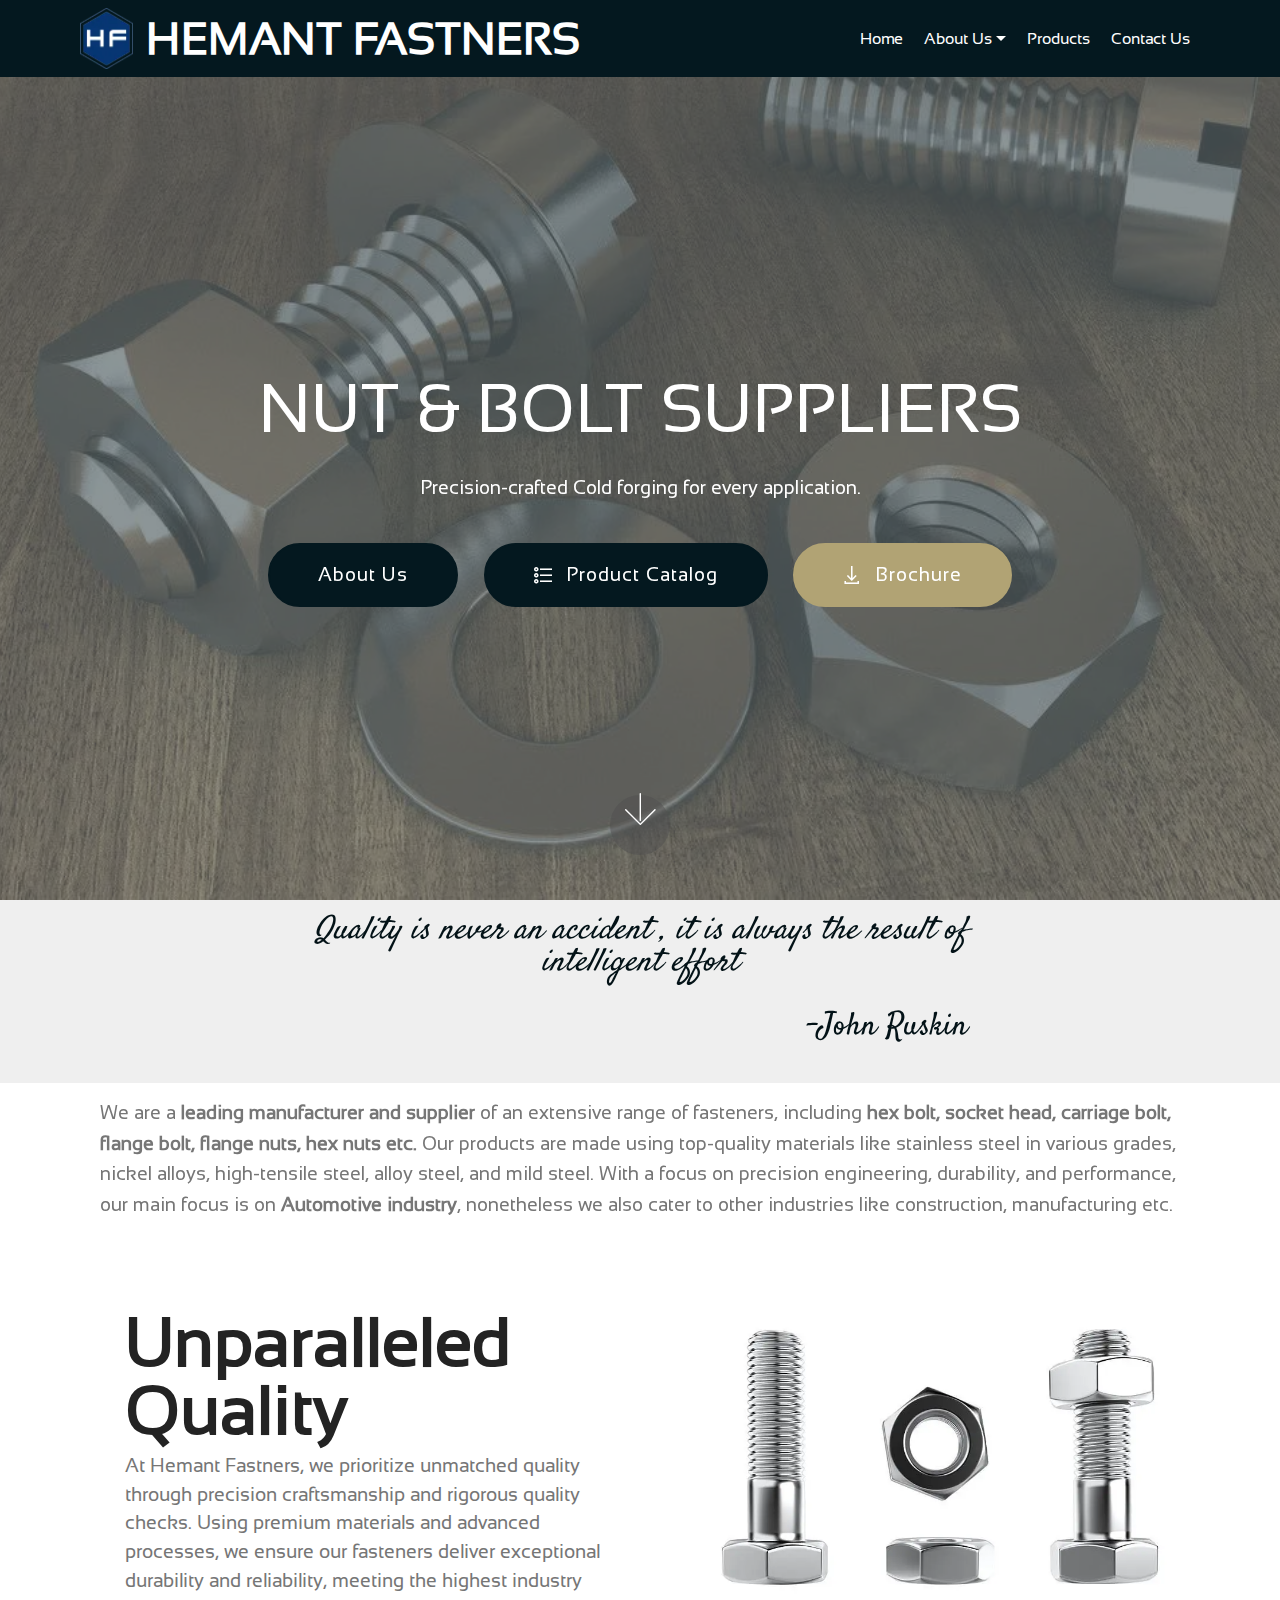
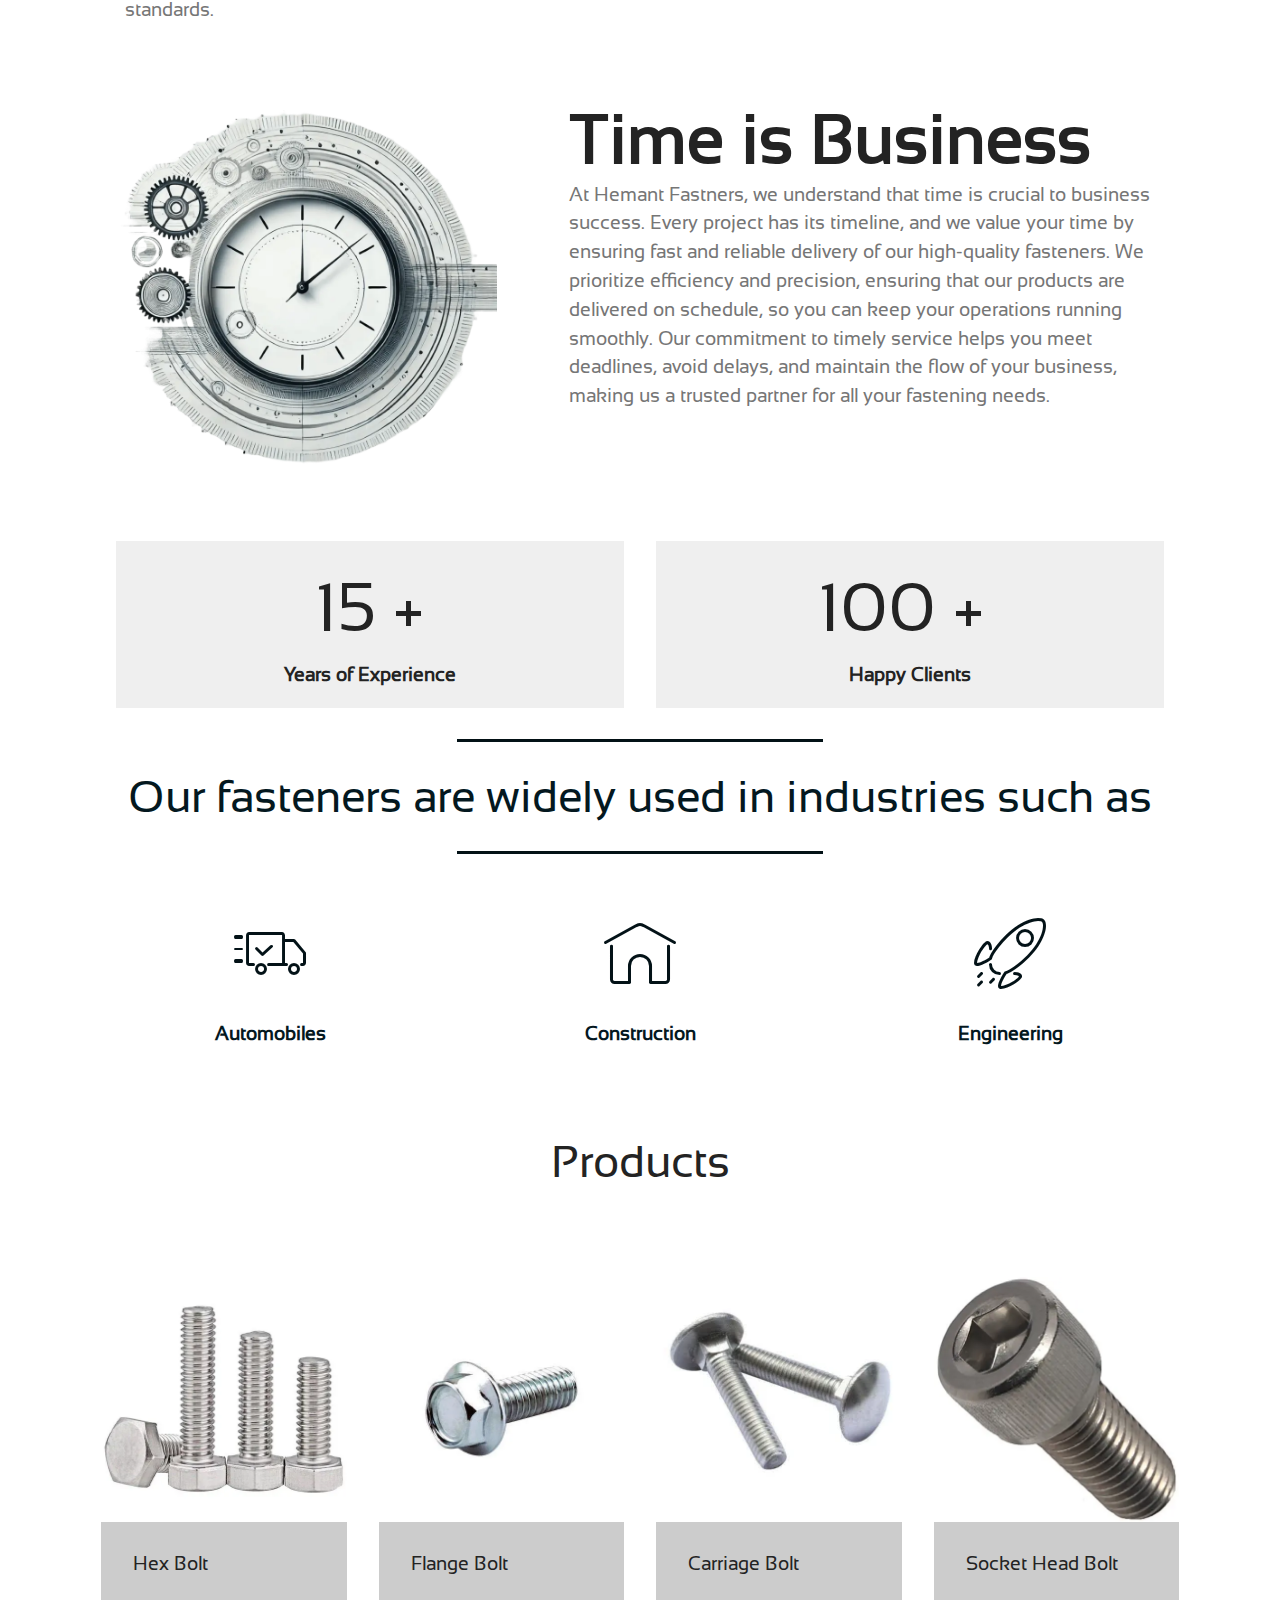
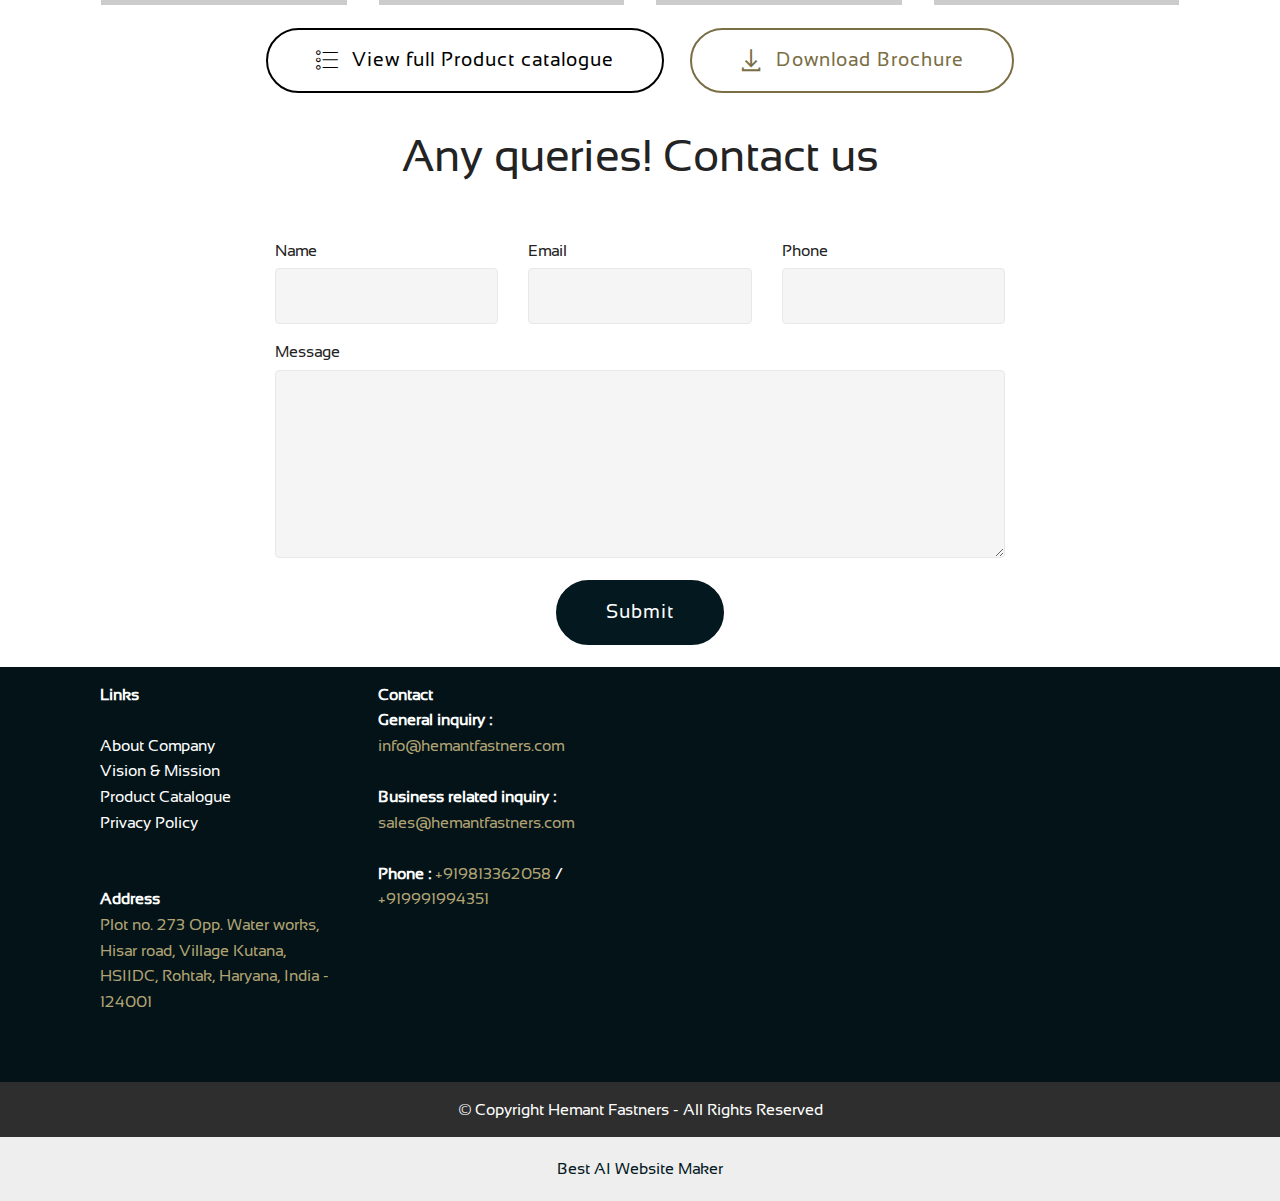
<file: index.html>
<!DOCTYPE html>
<html  >
<head>
  <!-- Site made with Mobirise Website Builder v5.9.18, https://mobirise.com -->
  <meta charset="UTF-8">
  <meta http-equiv="X-UA-Compatible" content="IE=edge">
  <meta name="generator" content="Mobirise v5.9.18, mobirise.com">
  <meta name="twitter:card" content="summary_large_image"/>
  <meta name="twitter:image:src" content="assets/images/index-meta.png">
  <meta property="og:image" content="assets/images/index-meta.png">
  <meta name="twitter:title" content="Nut,Bolt(Fasteners)manufacturers and suppliers in India|Rohtak">
  <meta name="viewport" content="width=device-width, initial-scale=1, minimum-scale=1">
  <link rel="shortcut icon" href="assets/images/hemant-fastners-transparent-logo-zoom-128x138-2.png" type="image/x-icon">
  <meta name="description" content="Hemant Fastners specializes in precision-crafted cold forging solutions, offering a wide range of high-quality products such as hex bolts, flange bolts, and other fasteners for automotive, manufacturing, and industrial applications. Our components are engineered for durability, reliability, and cost-efficiency, ensuring optimal performance in every application. Partner with us for premium fasteners that meet the exacting standards of your business.">
  
  
  <title>Nut,Bolt(Fasteners)manufacturers and suppliers in India|Rohtak</title>
  <link rel="stylesheet" href="assets/web/assets/mobirise-icons2/mobirise2.css">
  <link rel="stylesheet" href="assets/web/assets/mobirise-icons/mobirise-icons.css">
  <link rel="stylesheet" href="assets/bootstrap/css/bootstrap.min.css">
  <link rel="stylesheet" href="assets/bootstrap/css/bootstrap-grid.min.css">
  <link rel="stylesheet" href="assets/bootstrap/css/bootstrap-reboot.min.css">
  <link rel="stylesheet" href="assets/tether/tether.min.css">
  <link rel="stylesheet" href="assets/dropdown/css/style.css">
  <link rel="stylesheet" href="assets/socicon/css/styles.css">
  <link rel="stylesheet" href="assets/theme/css/style.css">
  <link href="assets/fonts/style.css" rel="stylesheet">
  <link rel="preload" href="https://fonts.googleapis.com/css?family=Satisfy:400&display=swap" as="style" onload="this.onload=null;this.rel='stylesheet'">
  <noscript><link rel="stylesheet" href="https://fonts.googleapis.com/css?family=Satisfy:400&display=swap"></noscript>
  <link rel="preload" as="style" href="assets/mobirise/css/mbr-additional.css?v=rZ8SFV"><link rel="stylesheet" href="assets/mobirise/css/mbr-additional.css?v=rZ8SFV" type="text/css">

  
  
  
</head>
<body>

<!-- Analytics -->
<!-- Global site tag (gtag.js) - Google Analytics -->
<script async src="https://www.googletagmanager.com/gtag/js?id=UA-165288183-1"></script>
<script>
  window.dataLayer = window.dataLayer || [];
  function gtag(){dataLayer.push(arguments);}
  gtag('js', new Date());

  gtag('config', 'UA-165288183-1');
</script>

<!-- /Analytics -->


  
  <section class="menu cid-qTkzRZLJNu" once="menu" id="menu1-3x">

    

    <nav class="navbar navbar-expand beta-menu navbar-dropdown align-items-center navbar-fixed-top navbar-toggleable-sm">
        <button class="navbar-toggler navbar-toggler-right" type="button" data-toggle="collapse" data-target="#navbarSupportedContent" aria-controls="navbarSupportedContent" aria-expanded="false" aria-label="Toggle navigation">
            <div class="hamburger">
                <span></span>
                <span></span>
                <span></span>
                <span></span>
            </div>
        </button>
        <div class="menu-logo">
            <div class="navbar-brand">
                <span class="navbar-logo">
                    <a href="index.html">
                         <img src="assets/images/hemant-fastners-transparent-logo-108x123.webp" alt="Hemant fastners" title="" style="height: 3.8rem;">
                    </a>
                </span>
                <span class="navbar-caption-wrap"><a class="navbar-caption text-white display-2" href="index.html">HEMANT FASTNERS</a></span>
            </div>
        </div>
        <div class="collapse navbar-collapse" id="navbarSupportedContent">
            <ul class="navbar-nav nav-dropdown nav-right" data-app-modern-menu="true"><li class="nav-item"><a class="nav-link link text-white display-7" href="index.html">
                        
                        Home</a></li><li class="nav-item dropdown"><a class="nav-link link text-white dropdown-toggle display-7" href="#" data-toggle="dropdown-submenu" aria-expanded="true">
                        
                        About Us
                    </a><div class="dropdown-menu"><a class="text-white dropdown-item text-primary display-7" href="About.html" aria-expanded="false">About Company</a><a class="text-white dropdown-item text-primary display-7" href="page4.html" aria-expanded="false">Vision &amp; Mission</a></div></li><li class="nav-item">
                    <a class="nav-link link text-white display-7" href="Product.html">
                        
                        Products</a>
                </li><li class="nav-item"><a class="nav-link link text-white display-7" href="Contact.html">Contact Us</a></li></ul>
            
                    
                </div>
        
    </nav>
</section>

<section class="cid-qTkA127IK8 mbr-fullscreen mbr-parallax-background" id="header2-1">

    

    <div class="mbr-overlay" style="opacity: 0.7; background-color: rgb(91, 104, 107);"></div>

    <div class="container align-center">
        <div class="row justify-content-md-center">
            <div class="mbr-white col-md-10">
                <h1 class="mbr-section-title mbr-bold pb-3 mbr-fonts-style display-1"><br><span style="font-weight: normal;">NUT &amp; BOLT SUPPLIERS</span></h1>
                
                <p class="mbr-text pb-3 mbr-fonts-style display-5">Precision-crafted Cold forging for every application.</p>
                <div class="mbr-section-btn"><a class="btn btn-md btn-primary display-5" href="About.html">About Us</a> <a class="btn btn-md btn-primary display-5" href="Product.html"><span class="mobi-mbri mobi-mbri-bulleted-list mbr-iconfont mbr-iconfont-btn" style="font-size: 18px;"></span>Product Catalog</a> <a class="btn btn-md btn-danger display-5" href="assets/files/Hemant-FastnersBrochure.pdf" target="_blank"><span class="mobi-mbri mobi-mbri-download mbr-iconfont mbr-iconfont-btn" style="font-size: 18px;"></span>Brochure</a></div>
            </div>
        </div>
    </div>
    <div class="mbr-arrow hidden-sm-down" aria-hidden="true">
        <a href="#next">
            <i class="mbri-down mbr-iconfont"></i>
        </a>
    </div>
</section>

<section class="mbr-section content4 cid-s5xOMzNFfa" id="content4-1s">

    

    <div class="container">
        <div class="media-container-row">
            <div class="title col-12 col-md-8">
                <h2 class="align-center pb-3 mbr-fonts-style display-4"><p><em>
                    Quality is never an accident , it is always the result of intelligent effort</em><br>&nbsp; &nbsp; &nbsp; &nbsp; &nbsp; &nbsp; &nbsp; &nbsp; &nbsp; &nbsp; &nbsp; &nbsp; &nbsp; &nbsp; &nbsp; &nbsp; &nbsp; &nbsp; &nbsp; &nbsp; &nbsp; &nbsp; &nbsp; &nbsp; &nbsp; &nbsp; &nbsp; &nbsp; &nbsp; &nbsp; &nbsp; &nbsp; &nbsp; &nbsp; &nbsp; &nbsp; &nbsp; &nbsp; &nbsp; &nbsp; &nbsp; &nbsp; &nbsp; &nbsp; &nbsp; &nbsp; &nbsp; &nbsp; &nbsp; &nbsp; &nbsp; &nbsp; &nbsp; &nbsp; &nbsp; &nbsp; &nbsp; &nbsp; &nbsp; &nbsp; &nbsp; &nbsp; &nbsp; &nbsp; &nbsp; &nbsp; &nbsp;-John Ruskin</p></h2>
                
                
            </div>
        </div>
    </div>
</section>

<section class="mbr-section article content1 cid-uvjlapjX3g" id="content1-2w">
    
     

    <div class="container">
        <div class="media-container-row">
            <div class="mbr-text col-12 mbr-fonts-style display-5 col-md-12"><p>We are a <strong>leading manufacturer and supplier</strong> of an extensive range of fasteners, including <strong>hex bolt, socket head, carriage bolt, flange bolt, flange nuts, hex nuts etc.</strong> Our products are made using top-quality materials like stainless steel in various grades, nickel alloys, high-tensile steel, alloy steel, and mild steel. With a focus on precision engineering, durability, and performance, our main focus is on<strong> Automotive industry</strong>, nonetheless we also cater to other industries like construction, manufacturing etc.</p></div>
        </div>
    </div>
</section>

<section class="counters4 counters cid-uvjuZbgSOD" id="counters4-33">

    

    

    <div class="container pt-4 mt-2">
        
        
        <div class="media-container-row">
            <div class="media-block m-auto" style="width: 49%;">
                <div class="mbr-figure">
                    <img src="assets/images/istockphoto-155389440-868x530.webp" alt="">
                </div>
            </div>
            <div class="cards-block">
                <div class="cards-container">
                    <div class="card px-3 align-left col-12">
                        <div class="panel-item p-4 d-flex align-items-start">
                            
                            <div class="card-text">
                                <h4 class="mbr-content-title mbr-bold mbr-fonts-style display-1">Unparalleled Quality</h4>
                                <p class="mbr-content-text mbr-fonts-style display-5">At Hemant Fastners, we prioritize unmatched quality through precision craftsmanship and rigorous quality checks. Using premium materials and advanced processes, we ensure our fasteners deliver exceptional durability and reliability, meeting the highest industry standards.<br></p>
                            </div>
                        </div>
                    </div>
                    
                    
                    
                </div>
            </div>
        </div>
    </div>
</section>

<section class="counters4 counters cid-uvjwtFf7ni" id="counters4-34">

    

    

    <div class="container pt-4 mt-2">
        
        
        <div class="media-container-row">
            <div class="media-block m-auto" style="width: 40%;">
                <div class="mbr-figure">
                    <img src="assets/images/file-912x912.webp" alt="">
                </div>
            </div>
            <div class="cards-block">
                <div class="cards-container">
                    <div class="card px-3 align-left col-12">
                        <div class="panel-item p-4 d-flex align-items-start">
                            
                            <div class="card-text">
                                <h4 class="mbr-content-title mbr-bold mbr-fonts-style display-1">Time is Business</h4>
                                <p class="mbr-content-text mbr-fonts-style display-5">At Hemant Fastners, we understand that time is crucial to business success. Every project has its timeline, and we value your time by ensuring fast and reliable delivery of our high-quality fasteners. We prioritize efficiency and precision, ensuring that our products are delivered on schedule, so you can keep your operations running smoothly. Our commitment to timely service helps you meet deadlines, avoid delays, and maintain the flow of your business, making us a trusted partner for all your fastening needs.<br></p>
                            </div>
                        </div>
                    </div>
                    
                    
                    
                </div>
            </div>
        </div>
    </div>
</section>

<section class="header1 cid-uvju8QTqIj mbr-parallax-background" id="header1-31">

    

    <div class="mbr-overlay" style="opacity: 0.6; background-color: rgb(20, 157, 204);">
    </div>

    <div class="container">
        <div class="row justify-content-md-center">
            <div class="mbr-white col-md-10">
                
                
                
                
            </div>
        </div>
    </div>

</section>

<section class="counters1 counters cid-uvjWfsbprm" id="counters1-3d">

    

    

    <div class="container">
        
        

        <div class="container pt-4 mt-2">
            <div class="media-container-row">
                <div class="card p-3 align-center col-12 col-md-6">
                    <div class="panel-item p-3">
                        

                        <div class="card-text">
                            <h3 class="count pt-3 pb-3 mbr-fonts-style display-1">
                                  15 +</h3>
                            <h4 class="mbr-content-title mbr-bold mbr-fonts-style display-5">
                                Years of Experience</h4>
                            
                        </div>
                    </div>
                </div>


                <div class="card p-3 align-center col-12 col-md-6">
                    <div class="panel-item p-3">
                        
                        <div class="card-text">
                            <h3 class="count pt-3 pb-3 mbr-fonts-style display-1">
                                  100 +&nbsp;</h3>
                            <h4 class="mbr-content-title mbr-bold mbr-fonts-style display-5">
                                Happy Clients</h4>
                            
                        </div>
                    </div>
                </div>

                


                
            </div>
        </div>
   </div>
</section>

<section class="mbr-section article content9 cid-uvlOkl0oMj" id="content9-4l">
    
     

    <div class="container">
        <div class="inner-container" style="width: 100%;">
            <hr class="line" style="width: 33%;">
            <div class="section-text align-center mbr-fonts-style display-2">Our fasteners are widely used in industries such as</div>
            <hr class="line" style="width: 33%;">
        </div>
        </div>
</section>

<section class="features6 cid-uvlOswG23f" id="features6-4m">
    
    

    
    <div class="container">
        <div class="media-container-row">

            <div class="card p-3 col-12 col-md-6 col-lg-4">
                <div class="card-img pb-3">
                    <span class="mbr-iconfont mbri-delivery" style="color: rgb(3, 18, 23); fill: rgb(3, 18, 23);"></span>
                </div>
                <div class="card-box">
                    <h4 class="card-title py-3 mbr-fonts-style display-5"><strong>Automobiles</strong></h4>
                    
                </div>
            </div>

            <div class="card p-3 col-12 col-md-6 col-lg-4">
                <div class="card-img pb-3">
                    <span class="mbr-iconfont mbri-home" style="color: rgb(3, 18, 23); fill: rgb(3, 18, 23);"></span>
                </div>
                <div class="card-box">
                    <h4 class="card-title py-3 mbr-fonts-style display-5"><strong>Construction</strong></h4>
                    
                </div>
            </div>

            <div class="card p-3 col-12 col-md-6 col-lg-4">
                <div class="card-img pb-3">
                    <span class="mbr-iconfont mbri-rocket" style="color: rgb(3, 18, 23); fill: rgb(3, 18, 23);"></span>
                </div>
                <div class="card-box">
                    <h4 class="card-title py-3 mbr-fonts-style display-5"><strong>
                        Engineering</strong></h4>
                    
                </div>
            </div>

            

        </div>

    </div>

</section>

<section class="features18 popup-btn-cards cid-uvjIqCuVhZ" id="features18-3a">

    

    
    <div class="container">
        <h2 class="mbr-section-title pb-3 align-center mbr-fonts-style display-2">
            Products</h2>
        
        <div class="media-container-row pt-5 ">
            <div class="card p-3 col-12 col-md-6 col-lg-3">
                <div class="card-wrapper ">
                    <div class="card-img">
                        <div class="mbr-overlay"></div>
                        
                        <img src="assets/images/tvs-high-tensile-hex-bolt..webp" alt="Hex Bolt">
                    </div>
                    <div class="card-box">
                        <h4 class="card-title mbr-fonts-style display-5">
                            Hex Bolt</h4>
                        
                    </div>
                </div>
            </div>
            <div class="card p-3 col-12 col-md-6 col-lg-3">
                <div class="card-wrapper">
                    <div class="card-img">
                        <div class="mbr-overlay"></div>
                        
                        <img src="assets/images/86486.webp" alt="Flange Bolt">
                    </div>
                    <div class="card-box">
                        <h4 class="card-title mbr-fonts-style display-5">
                            Flange Bolt</h4>
                        
                    </div>
                </div>
            </div>

            <div class="card p-3 col-12 col-md-6 col-lg-3">
                <div class="card-wrapper">
                    <div class="card-img">
                        <div class="mbr-overlay"></div>
                        
                        <img src="assets/images/sf467-monel-carriage-bolts-250x250.webp" alt="Carriage Bolt">
                    </div>
                    <div class="card-box">
                        <h4 class="card-title mbr-fonts-style display-5">
                            Carriage Bolt</h4>
                        
                    </div>
                </div>
            </div>

            <div class="card p-3 col-12 col-md-6 col-lg-3">
                <div class="card-wrapper">
                    <div class="card-img">
                        <div class="mbr-overlay"></div>
                        
                        <img src="assets/images/socket-head-allen-bolt-491x491.webp" alt="Socket head bolt">
                    </div>
                    <div class="card-box">
                        <h4 class="card-title mbr-fonts-style display-5">Socket Head Bolt</h4>
                        
                    </div>
                </div>
            </div>
        </div>
    </div>
</section>

<section class="header1 cid-uvjFZ25xHs" id="header16-39">

    

    

    <div class="container">
        <div class="row justify-content-md-center">
            <div class="col-md-10 align-center">
                
                
                
                <div class="mbr-section-btn"><a class="btn btn-md btn-black-outline display-5" href="Product.html"><span class="mbri-bulleted-list mbr-iconfont mbr-iconfont-btn" style="font-size: 22px;"></span>View full Product catalogue</a> <a class="btn btn-md btn-danger-outline display-5" href="assets/files/Hemant-FastnersBrochure.pdf" target="_blank"><span class="mobi-mbri mobi-mbri-download mbr-iconfont mbr-iconfont-btn" style="font-size: 22px;"></span>Download Brochure</a></div>
            </div>
        </div>
    </div>

</section>

<section class="mbr-section form1 cid-uvjOLmmbq1" id="form1-3c">

    

    
    <div class="container">
        <div class="row justify-content-center">
            <div class="title col-12 col-lg-8">
                <h2 class="mbr-section-title align-center pb-3 mbr-fonts-style display-2">
                    Any queries! Contact us</h2>
                
            </div>
        </div>
    </div>
    <div class="container">
        <div class="row justify-content-center">
            <div class="media-container-column col-lg-8" data-form-type="formoid">
                <!---Formbuilder Form--->
                <form action="https://mobirise.eu/" method="POST" class="mbr-form form-with-styler" data-form-title="Mobirise Form"><input type="hidden" name="email" data-form-email="true" value="gFZUAb2PmOl9Lss2PNJCOD0bt26cQqtgRsoqJ6NFNukwwl9RJI5ap0uAR8zmolM+y//eTJ/wLlylOGoWlRDiS+VKBqQQGiu+Y4e2TwQP3bANA8Dx9hIjLG84DPlVWRbY">
                    <div class="row">
                        <div hidden="hidden" data-form-alert="" class="alert alert-success col-12">Thanks for filling out the form! We will contact you shortly.</div>
                        <div hidden="hidden" data-form-alert-danger="" class="alert alert-danger col-12">
                        </div>
                    </div>
                    <div class="dragArea row">
                        <div class="col-md-4  form-group" data-for="name">
                            <label for="name-form1-3c" class="form-control-label mbr-fonts-style display-7">Name</label>
                            <input type="text" name="name" data-form-field="Name" required="required" class="form-control display-7" id="name-form1-3c">
                        </div>
                        <div class="col-md-4  form-group" data-for="email">
                            <label for="email-form1-3c" class="form-control-label mbr-fonts-style display-7">Email</label>
                            <input type="email" name="email" data-form-field="Email" required="required" class="form-control display-7" id="email-form1-3c">
                        </div>
                        <div data-for="phone" class="col-md-4  form-group">
                            <label for="phone-form1-3c" class="form-control-label mbr-fonts-style display-7">Phone</label>
                            <input type="tel" name="phone" data-form-field="Phone" class="form-control display-7" id="phone-form1-3c">
                        </div>
                        <div data-for="message" class="col-md-12 form-group">
                            <label for="message-form1-3c" class="form-control-label mbr-fonts-style display-7">Message</label>
                            <textarea name="message" data-form-field="Message" class="form-control display-7" id="message-form1-3c"></textarea>
                        </div>
                        <div class="col-md-12 input-group-btn align-center"><button type="submit" class="btn btn-primary btn-form display-5">Submit</button></div>
                    </div>
                </form><!---Formbuilder Form--->
            </div>
        </div>
    </div>
</section>

<section class="cid-uvjOsGjzAr" id="footer2-3b">

    

    

    <div class="container">
        <div class="media-container-row content mbr-white">
            <div class="col-12 col-md-3 mbr-fonts-style display-7">
                <p class="mbr-text"><strong>Links</strong><br><br><a href="About.html" class="text-white">About Company</a><br><a href="page4.html" class="text-white">Vision &amp; Mission</a><br><a href="Product.html" class="text-white">Product Catalogue</a><br><a href="page5.html" class="text-white">Privacy Policy<br></a><br><br><strong>Address
</strong><br><a href="https://maps.app.goo.gl/n1mt6fUdquL1dBCS9" class="text-danger" target="_blank">Plot no. 273 Opp. Water works, Hisar road, Village Kutana, HSIIDC, Rohtak, Haryana, India - 124001</a><br></p>
            </div>
            <div class="col-12 col-md-3 mbr-fonts-style display-7">
                <p class="mbr-text"><strong>Contact
<br>General inquiry :
<br></strong><a href="mailto:info@hemantfastners.com" class="text-danger">info@hemantfastners.com</a>
<br>
<br><strong>Business related inquiry :
<br></strong><a href="mailto:sales@hemantfastners.com" class="text-danger">sales@hemantfastners.com</a>
<br>
<br><strong>Phone :</strong> <a href="tel:+919813362058" class="text-danger">+919813362058</a> / <a href="tel:+919991994351" class="text-danger">+919991994351</a><br><br><br></p>
            </div>
            <div class="col-12 col-md-6">
                <div class="google-map"><iframe frameborder="0" style="border:0" src="https://www.google.com/maps/embed?pb=!1m18!1m12!1m3!1d3492.9333945807507!2d76.53956697551071!3d28.90032727551949!2m3!1f0!2f0!3f0!3m2!1i1024!2i768!4f13.1!3m3!1m2!1s0x390d874d1fbfed25%3A0x29a842541f9799c9!2sHemant%20fastners!5e0!3m2!1sen!2sin!4v1732707471853!5m2!1sen!2sin" allowfullscreen=""></iframe></div>
            </div>
        </div>
        
    </div>
</section>

<section once="footers" class="cid-uvlQxlLV8i" id="footer6-4o">

    

    

    <div class="container">
        <div class="media-container-row align-center mbr-white">
            <div class="col-12">
                <p class="mbr-text mb-0 mbr-fonts-style display-7">
                    © Copyright Hemant Fastners - All Rights Reserved
                </p>
            </div>
        </div>
    </div>
</section><section class="display-7" style="padding: 0;align-items: center;justify-content: center;flex-wrap: wrap;    align-content: center;display: flex;position: relative;height: 4rem;"><a href="https://mobiri.se/2074077" style="flex: 1 1;height: 4rem;position: absolute;width: 100%;z-index: 1;"><img alt="" style="height: 4rem;" src="[data-uri]"></a><p style="margin: 0;text-align: center;" class="display-7">&#8204;</p><a style="z-index:1" href="https://mobirise.com/builder/ai-website-maker.html">Best AI Website Maker</a></section><script src="assets/popper/popper.min.js"></script>  <script src="assets/web/assets/jquery/jquery.min.js"></script>  <script src="assets/bootstrap/js/bootstrap.min.js"></script>  <script src="assets/tether/tether.min.js"></script>  <script src="assets/smoothscroll/smooth-scroll.js"></script>  <script src="assets/dropdown/js/nav-dropdown.js"></script>  <script src="assets/dropdown/js/navbar-dropdown.js"></script>  <script src="assets/touchswipe/jquery.touch-swipe.min.js"></script>  <script src="assets/parallax/jarallax.min.js"></script>  <script src="assets/viewportchecker/jquery.viewportchecker.js"></script>  <script src="assets/mbr-popup-btns/mbr-popup-btns.js"></script>  <script src="assets/theme/js/script.js"></script>  <script src="assets/formoid/formoid.min.js"></script>  
  
  
 <div id="scrollToTop" class="scrollToTop mbr-arrow-up"><a style="text-align: center;"><i class="mbr-arrow-up-icon mbr-arrow-up-icon-cm cm-icon cm-icon-smallarrow-up"></i></a></div>
  </body>
</html>
</file>
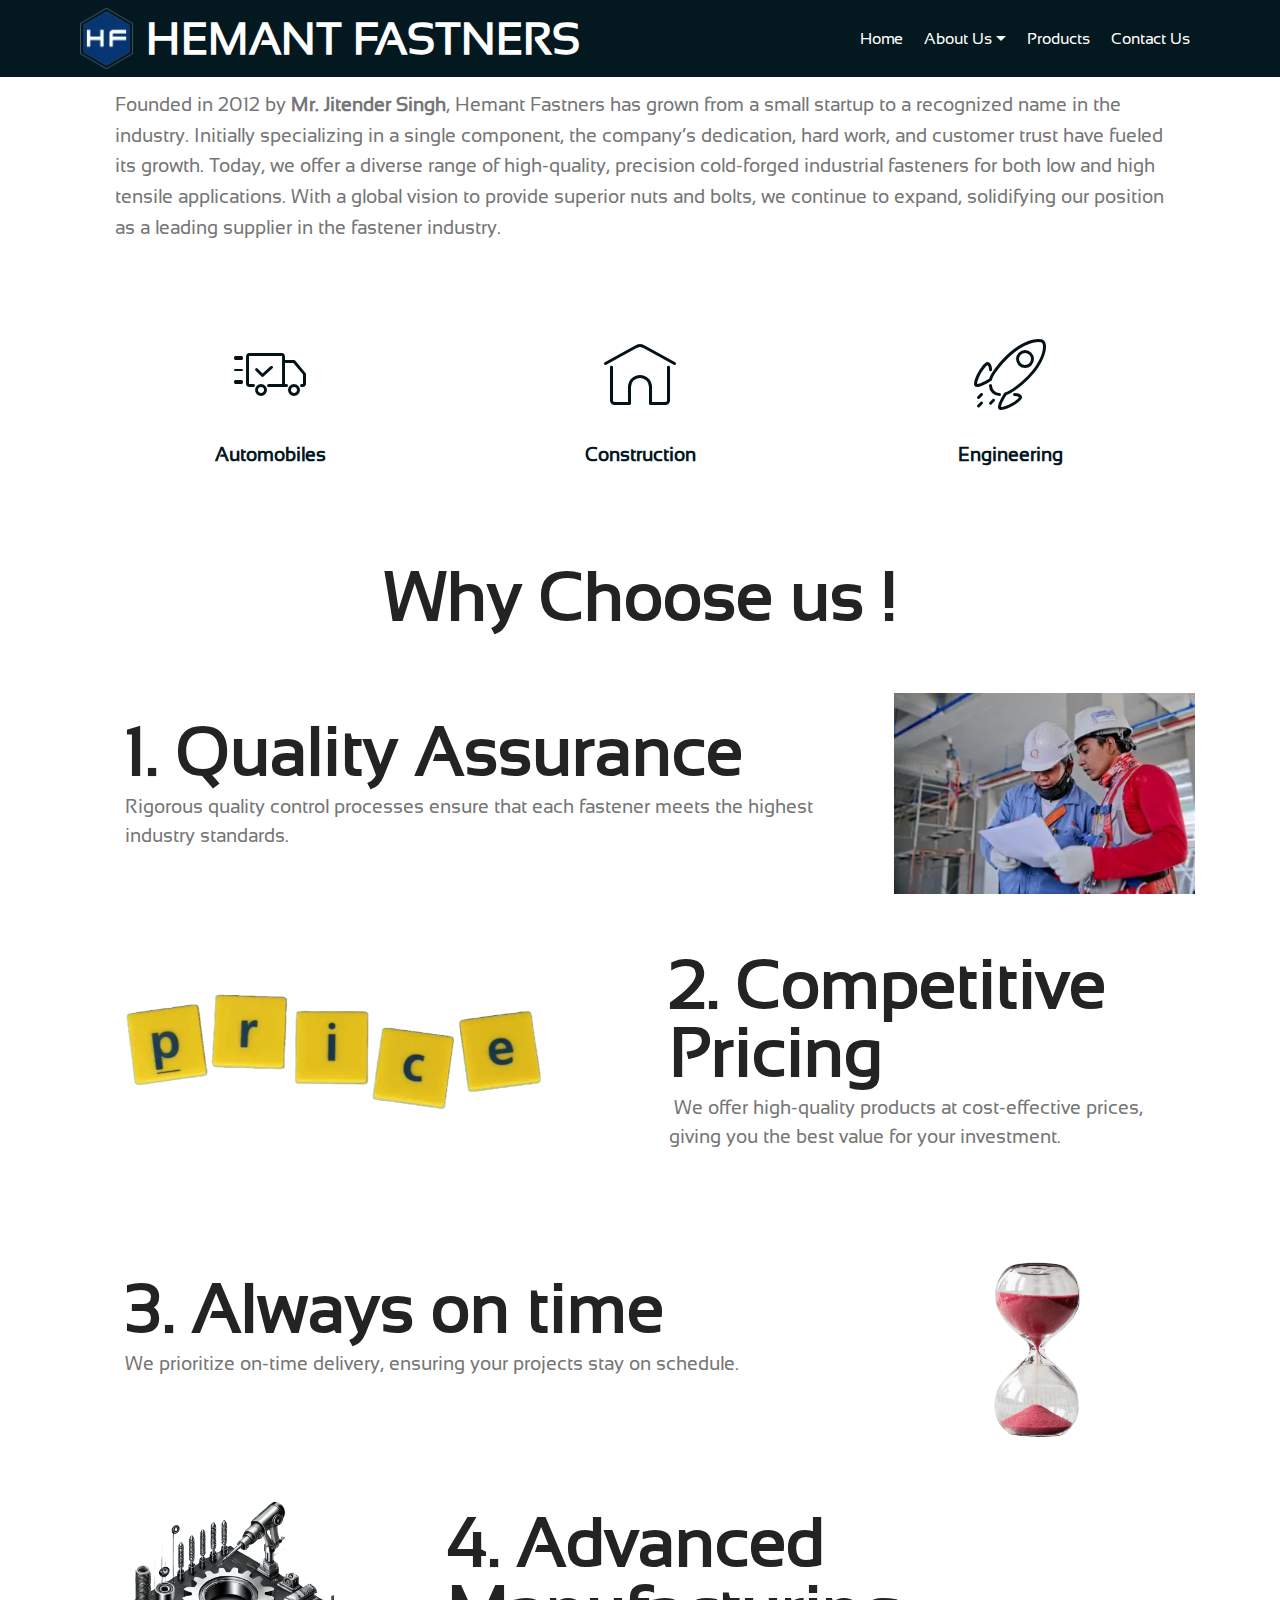
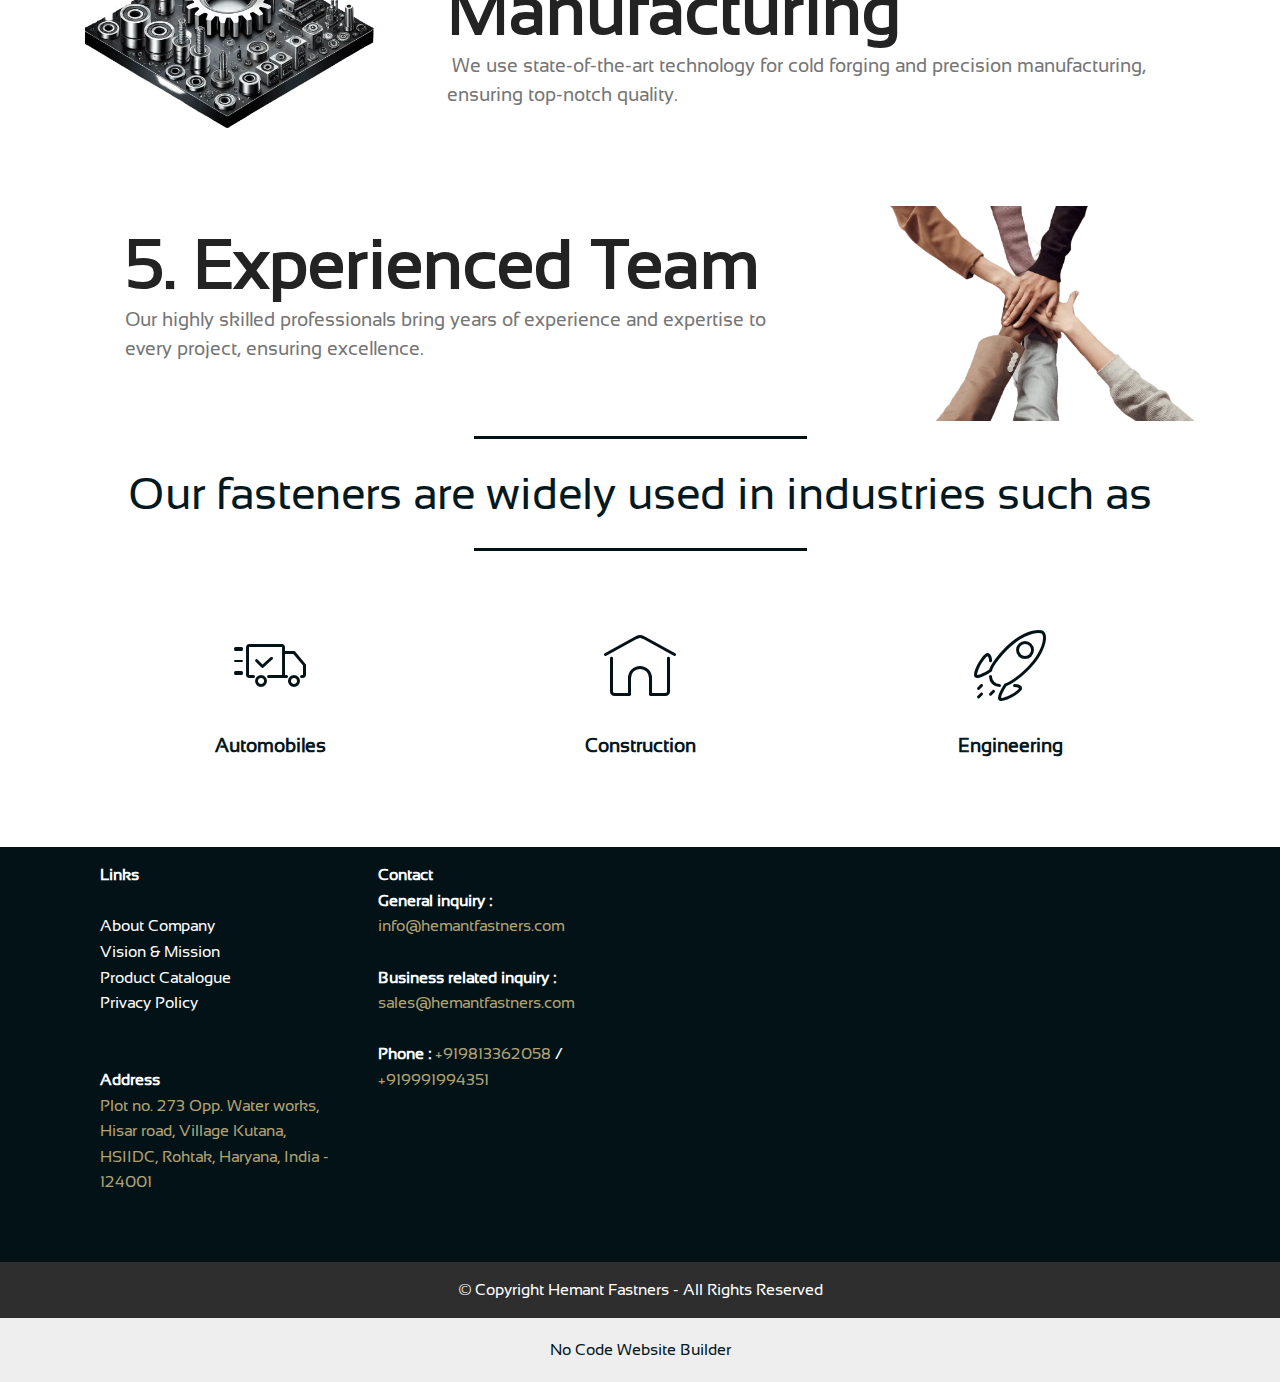
<file: About.html>
<!DOCTYPE html>
<html  >
<head>
  <!-- Site made with Mobirise Website Builder v5.9.18, https://mobirise.com -->
  <meta charset="UTF-8">
  <meta http-equiv="X-UA-Compatible" content="IE=edge">
  <meta name="generator" content="Mobirise v5.9.18, mobirise.com">
  <meta name="twitter:card" content="summary_large_image"/>
  <meta name="twitter:image:src" content="assets/images/About-meta.png">
  <meta property="og:image" content="assets/images/About-meta.png">
  <meta name="twitter:title" content="About Us | Hemant Fastners | Fasteners Suppliers">
  <meta name="viewport" content="width=device-width, initial-scale=1, minimum-scale=1">
  <link rel="shortcut icon" href="assets/images/hemant-fastners-transparent-logo-zoom-128x138-2.png" type="image/x-icon">
  <meta name="description" content="Hemant Fasteners is a leading provider of precision cold-forged fasteners, including hex bolts, flange bolts, and custom components, serving industries such as automotive, manufacturing, and construction. With years of experience in cold forging technology, we deliver high-quality, durable, and cost-effective solutions tailored to meet the unique needs of each client. Our commitment to excellence, reliability, and customer satisfaction makes us a trusted partner in the fastener industry. Learn more about our expertise and innovative approach to manufacturing">
  
  
  <title>About Us | Hemant Fastners | Fasteners Suppliers</title>
  <link rel="stylesheet" href="assets/web/assets/mobirise-icons/mobirise-icons.css">
  <link rel="stylesheet" href="assets/bootstrap/css/bootstrap.min.css">
  <link rel="stylesheet" href="assets/bootstrap/css/bootstrap-grid.min.css">
  <link rel="stylesheet" href="assets/bootstrap/css/bootstrap-reboot.min.css">
  <link rel="stylesheet" href="assets/tether/tether.min.css">
  <link rel="stylesheet" href="assets/dropdown/css/style.css">
  <link rel="stylesheet" href="assets/socicon/css/styles.css">
  <link rel="stylesheet" href="assets/theme/css/style.css">
  <link href="assets/fonts/style.css" rel="stylesheet">
  <link rel="preload" href="https://fonts.googleapis.com/css?family=Satisfy:400&display=swap" as="style" onload="this.onload=null;this.rel='stylesheet'">
  <noscript><link rel="stylesheet" href="https://fonts.googleapis.com/css?family=Satisfy:400&display=swap"></noscript>
  <link rel="preload" as="style" href="assets/mobirise/css/mbr-additional.css?v=iLwiKT"><link rel="stylesheet" href="assets/mobirise/css/mbr-additional.css?v=iLwiKT" type="text/css">

  
  
  
</head>
<body>

<!-- Analytics -->
<!-- Global site tag (gtag.js) - Google Analytics -->
<script async src="https://www.googletagmanager.com/gtag/js?id=UA-165288183-1"></script>
<script>
  window.dataLayer = window.dataLayer || [];
  function gtag(){dataLayer.push(arguments);}
  gtag('js', new Date());

  gtag('config', 'UA-165288183-1');
</script>

<!-- /Analytics -->


  
  <section class="menu cid-qTkzRZLJNu" once="menu" id="menu1-3x">

    

    <nav class="navbar navbar-expand beta-menu navbar-dropdown align-items-center navbar-fixed-top navbar-toggleable-sm">
        <button class="navbar-toggler navbar-toggler-right" type="button" data-toggle="collapse" data-target="#navbarSupportedContent" aria-controls="navbarSupportedContent" aria-expanded="false" aria-label="Toggle navigation">
            <div class="hamburger">
                <span></span>
                <span></span>
                <span></span>
                <span></span>
            </div>
        </button>
        <div class="menu-logo">
            <div class="navbar-brand">
                <span class="navbar-logo">
                    <a href="index.html">
                         <img src="assets/images/hemant-fastners-transparent-logo-108x123.webp" alt="Hemant fastners" title="" style="height: 3.8rem;">
                    </a>
                </span>
                <span class="navbar-caption-wrap"><a class="navbar-caption text-white display-2" href="index.html">HEMANT FASTNERS</a></span>
            </div>
        </div>
        <div class="collapse navbar-collapse" id="navbarSupportedContent">
            <ul class="navbar-nav nav-dropdown nav-right" data-app-modern-menu="true"><li class="nav-item"><a class="nav-link link text-white display-7" href="index.html">
                        
                        Home</a></li><li class="nav-item dropdown"><a class="nav-link link text-white dropdown-toggle display-7" href="#" data-toggle="dropdown-submenu" aria-expanded="true">
                        
                        About Us
                    </a><div class="dropdown-menu"><a class="text-white dropdown-item text-primary display-7" href="About.html" aria-expanded="false">About Company</a><a class="text-white dropdown-item text-primary display-7" href="page4.html" aria-expanded="false">Vision &amp; Mission</a></div></li><li class="nav-item">
                    <a class="nav-link link text-white display-7" href="Product.html">
                        
                        Products</a>
                </li><li class="nav-item"><a class="nav-link link text-white display-7" href="Contact.html">Contact Us</a></li></ul>
            
                    
                </div>
        
    </nav>
</section>

<section class="mbr-section article content3 cid-s4NxnuV6b3" id="content3-p">
      
     

    <div class="container">
        <div class="media-container-row">
            <div class="row col-12 col-md-12">
                <div class="col-12 mbr-text mbr-fonts-style display-5 col-md-12">
                     <p>Founded in 2012 by <strong>Mr. Jitender Singh</strong>,&nbsp;Hemant Fastners has grown from a small startup to a recognized name in the industry. Initially specializing in a single component, the company’s dedication, hard work, and customer trust have fueled its growth. Today, we offer a diverse range of high-quality, precision cold-forged industrial fasteners for both low and high tensile applications. With a global vision to provide superior nuts and bolts, we continue to expand, solidifying our position as a leading supplier in the fastener industry.</p>
                </div>
                
                
            </div>
        </div>
    </div>
</section>

<section class="features6 cid-s5xCoj7of9" id="features6-1j">
    
    

    
    <div class="container">
        <div class="media-container-row">

            <div class="card p-3 col-12 col-md-6 col-lg-4">
                <div class="card-img pb-3">
                    <span class="mbr-iconfont mbri-delivery" style="color: rgb(3, 18, 23); fill: rgb(3, 18, 23);"></span>
                </div>
                <div class="card-box">
                    <h4 class="card-title py-3 mbr-fonts-style display-5"><strong>Automobiles</strong></h4>
                    
                </div>
            </div>

            <div class="card p-3 col-12 col-md-6 col-lg-4">
                <div class="card-img pb-3">
                    <span class="mbr-iconfont mbri-home" style="color: rgb(3, 18, 23); fill: rgb(3, 18, 23);"></span>
                </div>
                <div class="card-box">
                    <h4 class="card-title py-3 mbr-fonts-style display-5"><strong>Construction</strong></h4>
                    
                </div>
            </div>

            <div class="card p-3 col-12 col-md-6 col-lg-4">
                <div class="card-img pb-3">
                    <span class="mbr-iconfont mbri-rocket" style="color: rgb(3, 18, 23); fill: rgb(3, 18, 23);"></span>
                </div>
                <div class="card-box">
                    <h4 class="card-title py-3 mbr-fonts-style display-5"><strong>
                        Engineering</strong></h4>
                    
                </div>
            </div>

            

        </div>

    </div>

</section>

<section class="header1 cid-uvjZiMVYQT" id="header16-3h">

    

    

    <div class="container">
        <div class="row justify-content-md-center">
            <div class="col-md-10 align-center">
                <h1 class="mbr-section-title mbr-bold pb-3 mbr-fonts-style display-1">
                    Why Choose us !</h1>
                
                
                
            </div>
        </div>
    </div>

</section>

<section class="counters4 counters cid-uvjZd9QNsW" id="counters4-3e">

    

    

    <div class="container pt-4 mt-2">
        
        
        <div class="media-container-row">
            <div class="media-block m-auto" style="width: 30%;">
                <div class="mbr-figure">
                    <img src="assets/images/pexels-rezwan-1216589-380x253.webp" alt="Quality Assurance">
                </div>
            </div>
            <div class="cards-block">
                <div class="cards-container">
                    <div class="card px-3 align-left col-12">
                        <div class="panel-item p-4 d-flex align-items-start">
                            
                            <div class="card-text">
                                <h4 class="mbr-content-title mbr-bold mbr-fonts-style display-1">1. Quality Assurance&nbsp;</h4>
                                <p class="mbr-content-text mbr-fonts-style display-5">Rigorous quality control processes ensure that each fastener meets the highest industry standards.<br></p>
                            </div>
                        </div>
                    </div>
                    
                    
                    
                </div>
            </div>
        </div>
    </div>
</section>

<section class="counters4 counters cid-uvjZevDLW7" id="counters4-3f">

    

    

    <div class="container pt-4 mt-2">
        
        
        <div class="media-container-row">
            <div class="media-block m-auto" style="width: 49%;">
                <div class="mbr-figure">
                    <img src="assets/images/file-2-1023x682.webp" alt="">
                </div>
            </div>
            <div class="cards-block">
                <div class="cards-container">
                    <div class="card px-3 align-left col-12">
                        <div class="panel-item p-4 d-flex align-items-start">
                            
                            <div class="card-text">
                                <h4 class="mbr-content-title mbr-bold mbr-fonts-style display-1">2. Competitive Pricing</h4>
                                <p class="mbr-content-text mbr-fonts-style display-5">&nbsp;We offer high-quality products at cost-effective prices, giving you the best value for your investment.<br></p>
                            </div>
                        </div>
                    </div>
                    
                    
                    
                </div>
            </div>
        </div>
    </div>
</section>

<section class="counters4 counters cid-uvk0cqLEeo" id="counters4-3j">

    

    

    <div class="container pt-4 mt-2">
        
        
        <div class="media-container-row">
            <div class="media-block m-auto" style="width: 27%;">
                <div class="mbr-figure">
                    <img src="assets/images/file-1-1023x772.webp" alt="Timely delivery">
                </div>
            </div>
            <div class="cards-block">
                <div class="cards-container">
                    <div class="card px-3 align-left col-12">
                        <div class="panel-item p-4 d-flex align-items-start">
                            
                            <div class="card-text">
                                <h4 class="mbr-content-title mbr-bold mbr-fonts-style display-1">3. Always on time</h4>
                                <p class="mbr-content-text mbr-fonts-style display-5">We prioritize on-time delivery, ensuring your projects stay on schedule.<br></p>
                            </div>
                        </div>
                    </div>
                    
                    
                    
                </div>
            </div>
        </div>
    </div>
</section>

<section class="counters4 counters cid-uvjZfebYJo" id="counters4-3g">

    

    

    <div class="container pt-4 mt-2">
        
        
        <div class="media-container-row">
            <div class="media-block m-auto" style="width: 29%;">
                <div class="mbr-figure">
                    <img src="assets/images/file-3-1023x1023.webp" alt="">
                </div>
            </div>
            <div class="cards-block">
                <div class="cards-container">
                    <div class="card px-3 align-left col-12">
                        <div class="panel-item p-4 d-flex align-items-start">
                            
                            <div class="card-text">
                                <h4 class="mbr-content-title mbr-bold mbr-fonts-style display-1">4. Advanced Manufacturing</h4>
                                <p class="mbr-content-text mbr-fonts-style display-5">&nbsp;We use state-of-the-art technology for cold forging and precision manufacturing, ensuring top-notch quality.<br></p>
                            </div>
                        </div>
                    </div>
                    
                    
                    
                </div>
            </div>
        </div>
    </div>
</section>

<section class="counters4 counters cid-uvk0bdVfV3" id="counters4-3i">

    

    

    <div class="container pt-4 mt-2">
        
        
        <div class="media-container-row">
            <div class="media-block m-auto" style="width: 32%;">
                <div class="mbr-figure">
                    <img src="assets/images/file-4-1023x682.webp" alt="">
                </div>
            </div>
            <div class="cards-block">
                <div class="cards-container">
                    <div class="card px-3 align-left col-12">
                        <div class="panel-item p-4 d-flex align-items-start">
                            
                            <div class="card-text">
                                <h4 class="mbr-content-title mbr-bold mbr-fonts-style display-1">5. Experienced Team</h4>
                                <p class="mbr-content-text mbr-fonts-style display-5">Our highly skilled professionals bring years of experience and expertise to every project, ensuring excellence.<br></p>
                            </div>
                        </div>
                    </div>
                    
                    
                    
                </div>
            </div>
        </div>
    </div>
</section>

<section class="mbr-section article content9 cid-s5xESBLlfL" id="content9-1o">
    
     

    <div class="container">
        <div class="inner-container" style="width: 100%;">
            <hr class="line" style="width: 30%;">
            <div class="section-text align-center mbr-fonts-style display-2">Our fasteners are widely used in industries such as</div>
            <hr class="line" style="width: 30%;">
        </div>
        </div>
</section>

<section class="features6 cid-uvGo7HOgFr" id="features6-4z">
    
    

    
    <div class="container">
        <div class="media-container-row">

            <div class="card p-3 col-12 col-md-6 col-lg-4">
                <div class="card-img pb-3">
                    <span class="mbr-iconfont mbri-delivery" style="color: rgb(3, 18, 23); fill: rgb(3, 18, 23);"></span>
                </div>
                <div class="card-box">
                    <h4 class="card-title py-3 mbr-fonts-style display-5"><strong>Automobiles</strong></h4>
                    
                </div>
            </div>

            <div class="card p-3 col-12 col-md-6 col-lg-4">
                <div class="card-img pb-3">
                    <span class="mbr-iconfont mbri-home" style="color: rgb(3, 18, 23); fill: rgb(3, 18, 23);"></span>
                </div>
                <div class="card-box">
                    <h4 class="card-title py-3 mbr-fonts-style display-5"><strong>Construction</strong></h4>
                    
                </div>
            </div>

            <div class="card p-3 col-12 col-md-6 col-lg-4">
                <div class="card-img pb-3">
                    <span class="mbr-iconfont mbri-rocket" style="color: rgb(3, 18, 23); fill: rgb(3, 18, 23);"></span>
                </div>
                <div class="card-box">
                    <h4 class="card-title py-3 mbr-fonts-style display-5"><strong>
                        Engineering</strong></h4>
                    
                </div>
            </div>

            

        </div>

    </div>

</section>

<section class="cid-uvlTbZouAM" id="footer2-4q">

    

    

    <div class="container">
        <div class="media-container-row content mbr-white">
            <div class="col-12 col-md-3 mbr-fonts-style display-7">
                <p class="mbr-text"><strong>Links</strong><br><br><a href="About.html" class="text-white">About Company</a><br><a href="page4.html" class="text-white">Vision &amp; Mission</a><br><a href="Product.html" class="text-white">Product Catalogue</a><br><a href="page5.html" class="text-white">Privacy Policy<br></a><br><br><strong>Address
</strong><br><a href="https://maps.app.goo.gl/n1mt6fUdquL1dBCS9" class="text-danger" target="_blank">Plot no. 273 Opp. Water works, Hisar road, Village Kutana, HSIIDC, Rohtak, Haryana, India - 124001</a><br></p>
            </div>
            <div class="col-12 col-md-3 mbr-fonts-style display-7">
                <p class="mbr-text"><strong>Contact
<br>General inquiry :
<br></strong><a href="mailto:info@hemantfastners.com" class="text-danger">info@hemantfastners.com</a>
<br>
<br><strong>Business related inquiry :
<br></strong><a href="mailto:sales@hemantfastners.com" class="text-danger">sales@hemantfastners.com</a>
<br>
<br><strong>Phone :</strong> <a href="tel:+919813362058" class="text-danger">+919813362058</a> / <a href="tel:+919991994351" class="text-danger">+919991994351</a><br><br><br></p>
            </div>
            <div class="col-12 col-md-6">
                <div class="google-map"><iframe frameborder="0" style="border:0" src="https://www.google.com/maps/embed?pb=!1m18!1m12!1m3!1d3492.9333945807507!2d76.53956697551071!3d28.90032727551949!2m3!1f0!2f0!3f0!3m2!1i1024!2i768!4f13.1!3m3!1m2!1s0x390d874d1fbfed25%3A0x29a842541f9799c9!2sHemant%20fastners!5e0!3m2!1sen!2sin!4v1732707471853!5m2!1sen!2sin" allowfullscreen=""></iframe></div>
            </div>
        </div>
        
    </div>
</section>

<section once="footers" class="cid-uvlQxlLV8i" id="footer6-4o">

    

    

    <div class="container">
        <div class="media-container-row align-center mbr-white">
            <div class="col-12">
                <p class="mbr-text mb-0 mbr-fonts-style display-7">
                    © Copyright Hemant Fastners - All Rights Reserved
                </p>
            </div>
        </div>
    </div>
</section><section class="display-7" style="padding: 0;align-items: center;justify-content: center;flex-wrap: wrap;    align-content: center;display: flex;position: relative;height: 4rem;"><a href="https://mobiri.se/2074077" style="flex: 1 1;height: 4rem;position: absolute;width: 100%;z-index: 1;"><img alt="" style="height: 4rem;" src="[data-uri]"></a><p style="margin: 0;text-align: center;" class="display-7">&#8204;</p><a style="z-index:1" href="https://mobirise.com/builder/no-code-website-builder.html">No Code Website Builder</a></section><script src="assets/popper/popper.min.js"></script>  <script src="assets/web/assets/jquery/jquery.min.js"></script>  <script src="assets/bootstrap/js/bootstrap.min.js"></script>  <script src="assets/tether/tether.min.js"></script>  <script src="assets/smoothscroll/smooth-scroll.js"></script>  <script src="assets/dropdown/js/nav-dropdown.js"></script>  <script src="assets/dropdown/js/navbar-dropdown.js"></script>  <script src="assets/touchswipe/jquery.touch-swipe.min.js"></script>  <script src="assets/viewportchecker/jquery.viewportchecker.js"></script>  <script src="assets/theme/js/script.js"></script>  
  
  
 <div id="scrollToTop" class="scrollToTop mbr-arrow-up"><a style="text-align: center;"><i class="mbr-arrow-up-icon mbr-arrow-up-icon-cm cm-icon cm-icon-smallarrow-up"></i></a></div>
  </body>
</html>
</file>
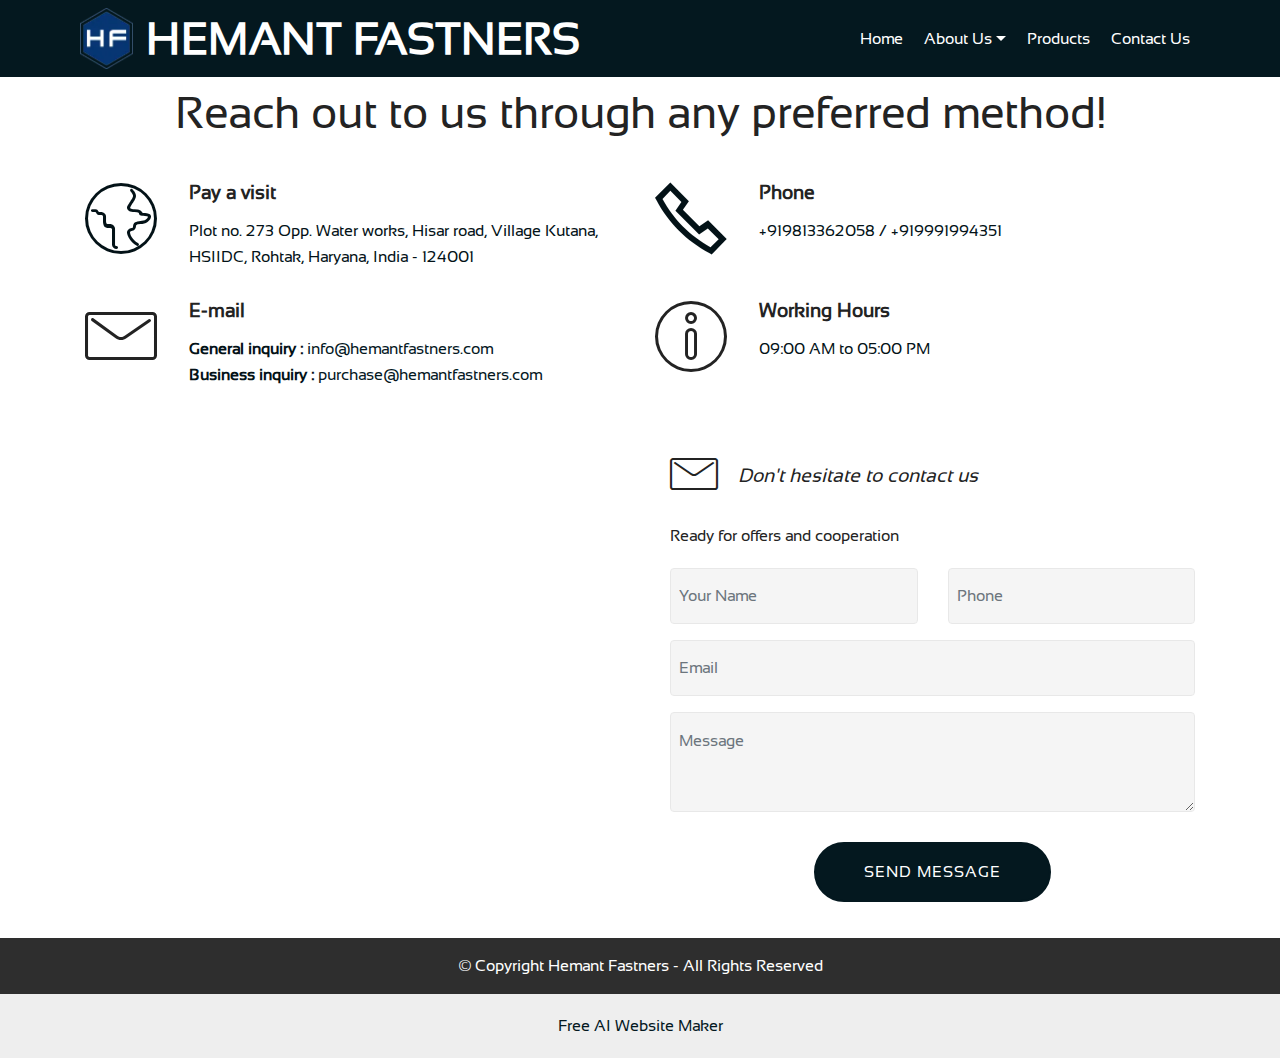
<file: Contact.html>
<!DOCTYPE html>
<html  >
<head>
  <!-- Site made with Mobirise Website Builder v5.9.18, https://mobirise.com -->
  <meta charset="UTF-8">
  <meta http-equiv="X-UA-Compatible" content="IE=edge">
  <meta name="generator" content="Mobirise v5.9.18, mobirise.com">
  <meta name="twitter:card" content="summary_large_image"/>
  <meta name="twitter:image:src" content="assets/images/Contact-meta.png">
  <meta property="og:image" content="assets/images/Contact-meta.png">
  <meta name="twitter:title" content="Contact Us | Hemant Fasteners">
  <meta name="viewport" content="width=device-width, initial-scale=1, minimum-scale=1">
  <link rel="shortcut icon" href="assets/images/hemant-fastners-transparent-logo-zoom-128x138-2.png" type="image/x-icon">
  <meta name="description" content="Get in touch with Hemant Fasteners for all your cold forging and fastener needs. Whether you're looking for high-quality hex bolts, flange bolts, or custom components, our team is ready to assist. Contact us for inquiries, product quotes, or to discuss how we can support your business with durable and precision-engineered fasteners. We're here to help!">
  
  
  <title>Contact Us | Hemant Fasteners</title>
  <link rel="stylesheet" href="assets/web/assets/mobirise-icons2/mobirise2.css">
  <link rel="stylesheet" href="assets/web/assets/mobirise-icons/mobirise-icons.css">
  <link rel="stylesheet" href="assets/bootstrap/css/bootstrap.min.css">
  <link rel="stylesheet" href="assets/bootstrap/css/bootstrap-grid.min.css">
  <link rel="stylesheet" href="assets/bootstrap/css/bootstrap-reboot.min.css">
  <link rel="stylesheet" href="assets/tether/tether.min.css">
  <link rel="stylesheet" href="assets/dropdown/css/style.css">
  <link rel="stylesheet" href="assets/theme/css/style.css">
  <link href="assets/fonts/style.css" rel="stylesheet">
  <link rel="preload" href="https://fonts.googleapis.com/css?family=Satisfy:400&display=swap" as="style" onload="this.onload=null;this.rel='stylesheet'">
  <noscript><link rel="stylesheet" href="https://fonts.googleapis.com/css?family=Satisfy:400&display=swap"></noscript>
  <link rel="preload" as="style" href="assets/mobirise/css/mbr-additional.css?v=5tWhzY"><link rel="stylesheet" href="assets/mobirise/css/mbr-additional.css?v=5tWhzY" type="text/css">

  
  
  
</head>
<body>

<!-- Analytics -->
<!-- Global site tag (gtag.js) - Google Analytics -->
<script async src="https://www.googletagmanager.com/gtag/js?id=UA-165288183-1"></script>
<script>
  window.dataLayer = window.dataLayer || [];
  function gtag(){dataLayer.push(arguments);}
  gtag('js', new Date());

  gtag('config', 'UA-165288183-1');
</script>

<!-- /Analytics -->


  
  <section class="menu cid-qTkzRZLJNu" once="menu" id="menu1-3x">

    

    <nav class="navbar navbar-expand beta-menu navbar-dropdown align-items-center navbar-fixed-top navbar-toggleable-sm">
        <button class="navbar-toggler navbar-toggler-right" type="button" data-toggle="collapse" data-target="#navbarSupportedContent" aria-controls="navbarSupportedContent" aria-expanded="false" aria-label="Toggle navigation">
            <div class="hamburger">
                <span></span>
                <span></span>
                <span></span>
                <span></span>
            </div>
        </button>
        <div class="menu-logo">
            <div class="navbar-brand">
                <span class="navbar-logo">
                    <a href="index.html">
                         <img src="assets/images/hemant-fastners-transparent-logo-108x123.webp" alt="Hemant fastners" title="" style="height: 3.8rem;">
                    </a>
                </span>
                <span class="navbar-caption-wrap"><a class="navbar-caption text-white display-2" href="index.html">HEMANT FASTNERS</a></span>
            </div>
        </div>
        <div class="collapse navbar-collapse" id="navbarSupportedContent">
            <ul class="navbar-nav nav-dropdown nav-right" data-app-modern-menu="true"><li class="nav-item"><a class="nav-link link text-white display-7" href="index.html">
                        
                        Home</a></li><li class="nav-item dropdown"><a class="nav-link link text-white dropdown-toggle display-7" href="#" data-toggle="dropdown-submenu" aria-expanded="true">
                        
                        About Us
                    </a><div class="dropdown-menu"><a class="text-white dropdown-item text-primary display-7" href="About.html" aria-expanded="false">About Company</a><a class="text-white dropdown-item text-primary display-7" href="page4.html" aria-expanded="false">Vision &amp; Mission</a></div></li><li class="nav-item">
                    <a class="nav-link link text-white display-7" href="Product.html">
                        
                        Products</a>
                </li><li class="nav-item"><a class="nav-link link text-white display-7" href="Contact.html">Contact Us</a></li></ul>
            
                    
                </div>
        
    </nav>
</section>

<section class="mbr-section contacts3 cid-uvlKtT7t1c" id="contacts3-4k">
    <!---->
    
    <!---->
    <!--Overlay-->
    
    <!--Container-->
    <div class="container">
        <div class="row">
            <!--Titles-->
            <div class="title col-12">
                <h4 class="align-left mbr-fonts-style display-2">Reach out to us through any preferred method!</h4>
                
            </div>
            <div class="col-12">
                <div class="row">
                    <div class="col-12 col-md-6">
                        <div class="wrapper">
                            <span class="iconfont-wrapper">
                                <span class="mbr-iconfont mbri-globe" style="color: rgb(3, 18, 23); fill: rgb(3, 18, 23);"></span>
                            </span>
                            <div class="b-info b-adress">
                                <h6 class="align-left mbr-fonts-style display-5"><strong>
                                    Pay a visit</strong></h6>
                                <p class="mbr-text align-left mbr-fonts-style display-7">Plot no. 273 Opp. Water works, Hisar road, Village Kutana, HSIIDC, Rohtak, Haryana, India - 124001</p>
                            </div>
                        </div>
                    </div>
                    <div class="col-12 col-md-6">
                        <div class="wrapper">
                            <span class="iconfont-wrapper">
                                <span class="mbr-iconfont mobi-mbri-phone mobi-mbri" style="color: rgb(3, 18, 23); fill: rgb(3, 18, 23);"></span>
                            </span>
                            <div class="b-info b-phone">
                                <h6 class="align-left mbr-fonts-style display-5"><strong>
                                    Phone</strong></h6>
                                <p class="mbr-text align-left mbr-fonts-style display-7">+919813362058 / +919991994351</p>
                            </div>
                        </div>
                    </div>
                    <div class="col-12 col-md-6">
                        <div class="wrapper">
                            <span class="iconfont-wrapper">
                                <span class="mbri-letter mbr-iconfont"></span>
                            </span>
                            <div class="b-info b-mail">
                                <h6 class="align-left mbr-fonts-style display-5"><strong>
                                    E-mail</strong></h6>
                                <p class="mbr-text align-left mbr-fonts-style display-7"><strong>General inquiry :</strong> <a href="mailto:info@hemantfastners.com" class="text-primary">info@hemantfastners.com</a><br><strong>Business inquiry :</strong> <a href="mailto:purchase@hemantfastners.com" class="text-primary">purchase@hemantfastners.com</a></p>
                            </div>
                        </div>
                    </div>
                    <div class="col-12 col-md-6">
                        <div class="wrapper">
                            <span class="iconfont-wrapper">
                                <span class="mbri-info mbr-iconfont"></span>
                            </span>
                            <div class="b-info b-mail">
                                <h6 class="align-left mbr-fonts-style display-5"><strong>
                                    Working Hours</strong></h6>
                                <p class="mbr-text align-left mbr-fonts-style display-7">
                                    09:00 AM to 05:00 PM&nbsp;</p>
                            </div>
                        </div>
                    </div>
                </div>
            </div>
        </div>
    </div>
</section>

<section class="mbr-section form4 cid-s4MjsGkDYl" id="form4-c">

    

    
    <div class="container">
        <div class="row">
            <div class="col-md-6">
                <div class="google-map"><iframe frameborder="0" style="border:0" src="https://www.google.com/maps/embed?pb=!1m18!1m12!1m3!1d3493.1052578895137!2d76.5442432142568!3d28.895220082314857!2m3!1f0!2f0!3f0!3m2!1i1024!2i768!4f13.1!3m3!1m2!1s0x390d874d1fbfed25%3A0x29a842541f9799c9!2sHemant%20fasteners!5e0!3m2!1sen!2sin!4v1596996128685!5m2!1sen!2sin" allowfullscreen=""></iframe></div>
            </div>
            <div class="col-md-6">
                
                <div>
                    <div class="icon-block pb-3 align-left">
                        <span class="icon-block__icon">
                            <span class="mbri-letter mbr-iconfont"></span>
                        </span>
                        <h4 class="icon-block__title align-left mbr-fonts-style display-5">
                            Don't hesitate to contact us
                        </h4>
                    </div>
                    <div class="icon-contacts pb-3">
                        <h5 class="align-left mbr-fonts-style display-7">
                            Ready for offers and cooperation
                        </h5>
                        
                    </div>
                </div>
                <div data-form-type="formoid">
                    <!---Formbuilder Form--->
                    <form action="https://mobirise.eu/" method="POST" class="mbr-form form-with-styler" data-form-title="Mobirise Form"><input type="hidden" name="email" data-form-email="true" value="ZD9h6PWp4DrZGQU0uWy4SQD2TnkVMeN33lJrvyyQQbICwXSVnUcNNRd8Kf6ZbsiLG+Zx6dJxptQZwdRSXfKcCRaAboS9Giv2s3/pfpzUOdYrR7yyhriFbTjsVzxmrME3">
                        <div class="row">
                            <div hidden="hidden" data-form-alert="" class="alert alert-success col-12">Thanks for filling out the form! We will contact you shortly.</div>
                            <div hidden="hidden" data-form-alert-danger="" class="alert alert-danger col-12">
                            </div>
                        </div>
                        <div class="dragArea row">
                            <div class="col-md-6  form-group" data-for="name">
                                <input type="text" name="name" placeholder="Your Name" data-form-field="Name" required="required" class="form-control input display-7" id="name-form4-c">
                            </div>
                            <div class="col-md-6  form-group" data-for="phone">
                                <input type="text" name="phone" placeholder="Phone" data-form-field="Phone" required="required" class="form-control input display-7" id="phone-form4-c">
                            </div>
                            <div data-for="email" class="col-md-12  form-group">
                                <input type="text" name="email" placeholder="Email" data-form-field="Email" class="form-control input display-7" required="required" id="email-form4-c">
                            </div>
                            <div data-for="message" class="col-md-12  form-group">
                                <textarea name="message" placeholder="Message" data-form-field="Message" class="form-control input display-7" id="message-form4-c"></textarea>
                            </div>
                            <div class="col-md-12 input-group-btn mt-2 align-center"><button type="submit" class="btn btn-primary btn-form display-7" href="mailto:kajal.minchu26@gmail.com">SEND MESSAGE</button></div>
                        </div>
                    </form><!---Formbuilder Form--->
                </div>
            </div>
        </div>
    </div>
</section>

<section once="footers" class="cid-uvlQxlLV8i" id="footer6-4o">

    

    

    <div class="container">
        <div class="media-container-row align-center mbr-white">
            <div class="col-12">
                <p class="mbr-text mb-0 mbr-fonts-style display-7">
                    © Copyright Hemant Fastners - All Rights Reserved
                </p>
            </div>
        </div>
    </div>
</section><section class="display-7" style="padding: 0;align-items: center;justify-content: center;flex-wrap: wrap;    align-content: center;display: flex;position: relative;height: 4rem;"><a href="https://mobiri.se/2074077" style="flex: 1 1;height: 4rem;position: absolute;width: 100%;z-index: 1;"><img alt="" style="height: 4rem;" src="[data-uri]"></a><p style="margin: 0;text-align: center;" class="display-7">&#8204;</p><a style="z-index:1" href="https://mobirise.com/builder/ai-website-maker.html">Free AI Website Maker</a></section><script src="assets/popper/popper.min.js"></script>  <script src="assets/web/assets/jquery/jquery.min.js"></script>  <script src="assets/bootstrap/js/bootstrap.min.js"></script>  <script src="assets/tether/tether.min.js"></script>  <script src="assets/smoothscroll/smooth-scroll.js"></script>  <script src="assets/dropdown/js/nav-dropdown.js"></script>  <script src="assets/dropdown/js/navbar-dropdown.js"></script>  <script src="assets/touchswipe/jquery.touch-swipe.min.js"></script>  <script src="assets/theme/js/script.js"></script>  <script src="assets/formoid/formoid.min.js"></script>  
  
  
 <div id="scrollToTop" class="scrollToTop mbr-arrow-up"><a style="text-align: center;"><i class="mbr-arrow-up-icon mbr-arrow-up-icon-cm cm-icon cm-icon-smallarrow-up"></i></a></div>
  </body>
</html>
</file>
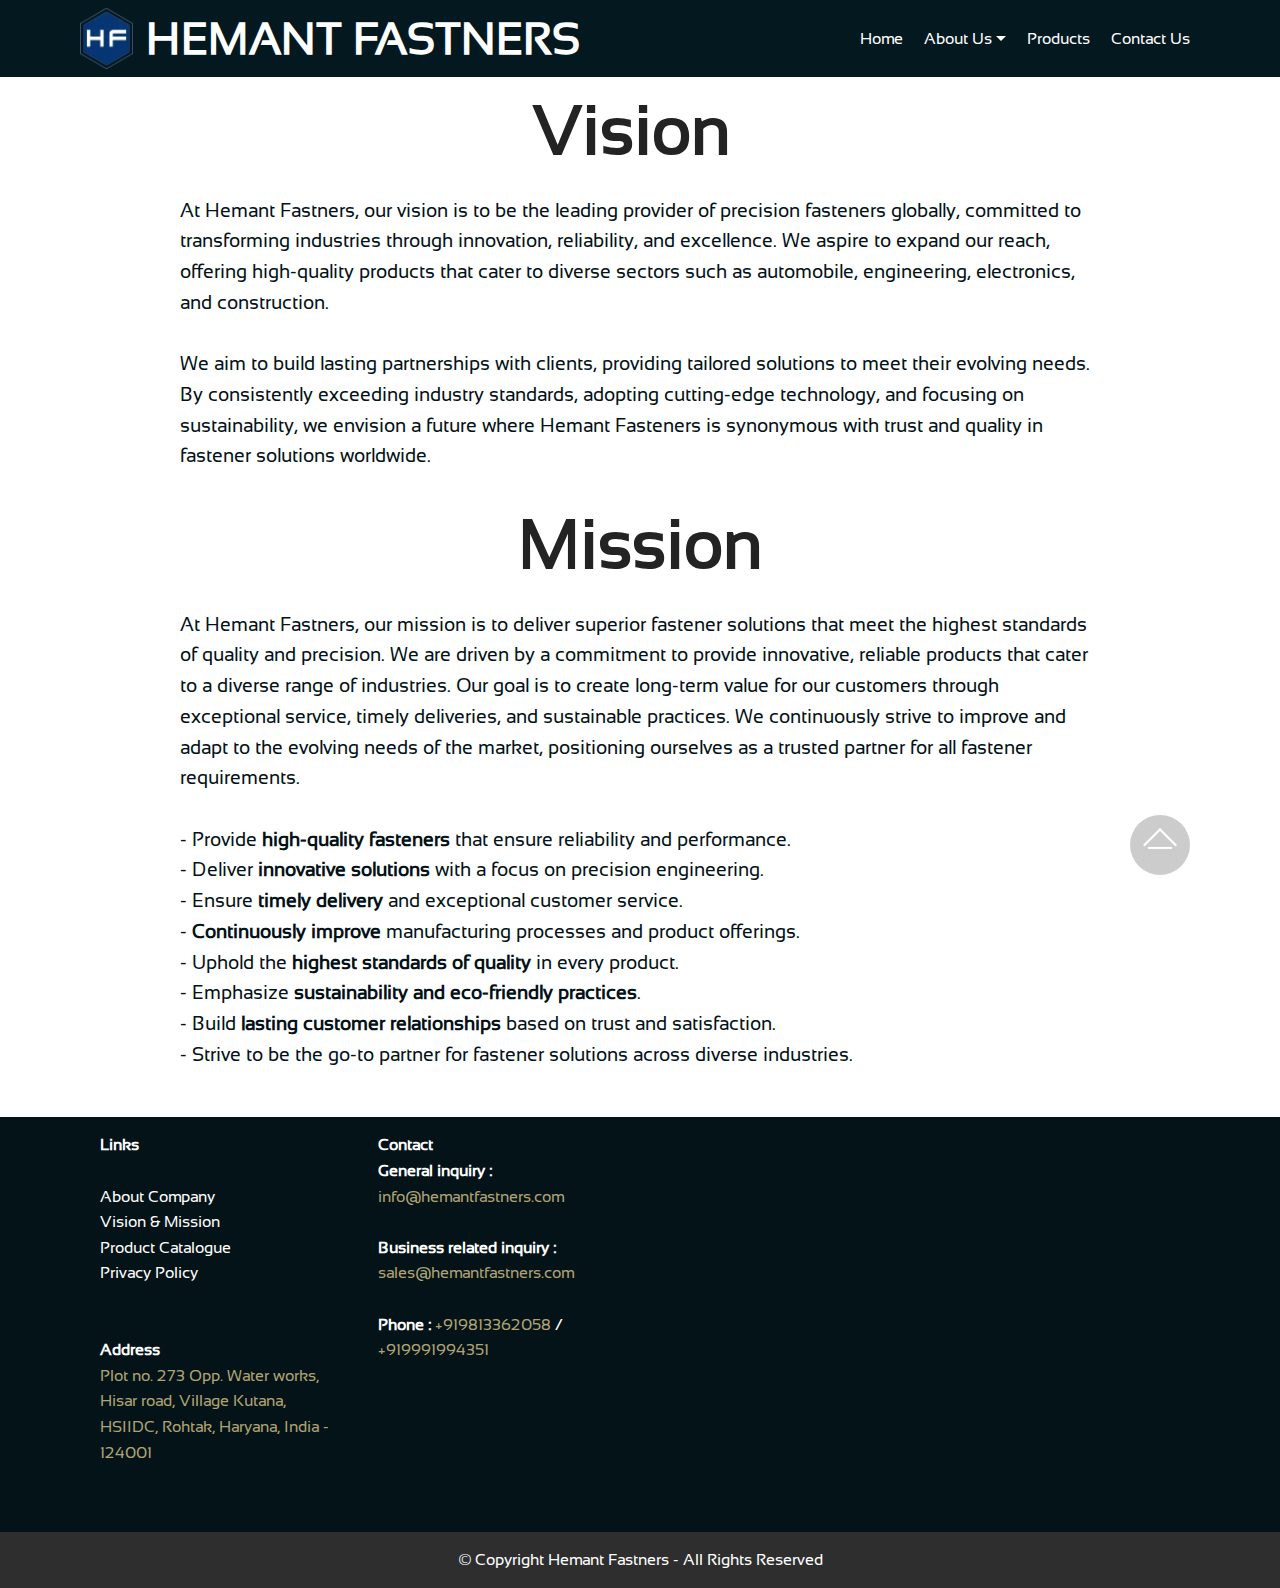
<file: page4.html>
<!DOCTYPE html>
<html  >
<head>
  <!-- Site made with Mobirise Website Builder v5.9.18, https://mobirise.com -->
  <meta charset="UTF-8">
  <meta http-equiv="X-UA-Compatible" content="IE=edge">
  <meta name="generator" content="Mobirise v5.9.18, mobirise.com">
  <meta name="twitter:card" content="summary_large_image"/>
  <meta name="twitter:image:src" content="assets/images/vision-mission-meta.png">
  <meta property="og:image" content="assets/images/vision-mission-meta.png">
  <meta name="twitter:title" content="Vision &amp; Mission">
  <meta name="viewport" content="width=device-width, initial-scale=1, minimum-scale=1">
  <link rel="shortcut icon" href="assets/images/hemant-fastners-transparent-logo-zoom-128x138-2.png" type="image/x-icon">
  <meta name="description" content="IATF 16949 Certified Company, ISO 14001 Certified Company Hemant Fasteners was set up in 2012 under...">
  
  
  <title>Vision &amp; Mission</title>
  <link rel="stylesheet" href="assets/bootstrap/css/bootstrap.min.css">
  <link rel="stylesheet" href="assets/bootstrap/css/bootstrap-grid.min.css">
  <link rel="stylesheet" href="assets/bootstrap/css/bootstrap-reboot.min.css">
  <link rel="stylesheet" href="assets/tether/tether.min.css">
  <link rel="stylesheet" href="assets/dropdown/css/style.css">
  <link rel="stylesheet" href="assets/socicon/css/styles.css">
  <link rel="stylesheet" href="assets/theme/css/style.css">
  <link href="assets/fonts/style.css" rel="stylesheet">
  <link rel="preload" href="https://fonts.googleapis.com/css?family=Satisfy:400&display=swap" as="style" onload="this.onload=null;this.rel='stylesheet'">
  <noscript><link rel="stylesheet" href="https://fonts.googleapis.com/css?family=Satisfy:400&display=swap"></noscript>
  <link rel="preload" as="style" href="assets/mobirise/css/mbr-additional.css?v=TEYFOi"><link rel="stylesheet" href="assets/mobirise/css/mbr-additional.css?v=TEYFOi" type="text/css">

  
  
  
</head>
<body>

<!-- Analytics -->
<!-- Global site tag (gtag.js) - Google Analytics -->
<script async src="https://www.googletagmanager.com/gtag/js?id=UA-165288183-1"></script>
<script>
  window.dataLayer = window.dataLayer || [];
  function gtag(){dataLayer.push(arguments);}
  gtag('js', new Date());

  gtag('config', 'UA-165288183-1');
</script>

<!-- /Analytics -->


  
  <section class="menu cid-qTkzRZLJNu" once="menu" id="menu1-3x">

    

    <nav class="navbar navbar-expand beta-menu navbar-dropdown align-items-center navbar-fixed-top navbar-toggleable-sm">
        <button class="navbar-toggler navbar-toggler-right" type="button" data-toggle="collapse" data-target="#navbarSupportedContent" aria-controls="navbarSupportedContent" aria-expanded="false" aria-label="Toggle navigation">
            <div class="hamburger">
                <span></span>
                <span></span>
                <span></span>
                <span></span>
            </div>
        </button>
        <div class="menu-logo">
            <div class="navbar-brand">
                <span class="navbar-logo">
                    <a href="index.html">
                         <img src="assets/images/hemant-fastners-transparent-logo-108x123.webp" alt="Hemant fastners" title="" style="height: 3.8rem;">
                    </a>
                </span>
                <span class="navbar-caption-wrap"><a class="navbar-caption text-white display-2" href="index.html">HEMANT FASTNERS</a></span>
            </div>
        </div>
        <div class="collapse navbar-collapse" id="navbarSupportedContent">
            <ul class="navbar-nav nav-dropdown nav-right" data-app-modern-menu="true"><li class="nav-item"><a class="nav-link link text-white display-7" href="index.html">
                        
                        Home</a></li><li class="nav-item dropdown"><a class="nav-link link text-white dropdown-toggle display-7" href="#" data-toggle="dropdown-submenu" aria-expanded="true">
                        
                        About Us
                    </a><div class="dropdown-menu"><a class="text-white dropdown-item text-primary display-7" href="About.html" aria-expanded="false">About Company</a><a class="text-white dropdown-item text-primary display-7" href="page4.html" aria-expanded="false">Vision &amp; Mission</a></div></li><li class="nav-item">
                    <a class="nav-link link text-white display-7" href="Product.html">
                        
                        Products</a>
                </li><li class="nav-item"><a class="nav-link link text-white display-7" href="Contact.html">Contact Us</a></li></ul>
            
                    
                </div>
        
    </nav>
</section>

<section class="header1 cid-uvkcZ3VnAu" id="header16-47">

    

    

    <div class="container">
        <div class="row justify-content-md-center">
            <div class="col-md-10 align-center">
                <h1 class="mbr-section-title mbr-bold pb-3 mbr-fonts-style display-1">
                    Vision&nbsp;</h1>
                
                <p class="mbr-text pb-3 mbr-fonts-style display-5">At Hemant Fastners, our vision is to be the leading provider of precision fasteners globally, committed to transforming industries through innovation, reliability, and excellence. We aspire to expand our reach, offering high-quality products that cater to diverse sectors such as automobile, engineering, electronics, and construction.<br><br>We aim to build lasting partnerships with clients, providing tailored solutions to meet their evolving needs. By consistently exceeding industry standards, adopting cutting-edge technology, and focusing on sustainability, we envision a future where Hemant Fasteners is synonymous with trust and quality in fastener solutions worldwide.<br></p>
                
            </div>
        </div>
    </div>

</section>

<section class="header1 cid-uvkf080J76" id="header16-49">

    

    

    <div class="container">
        <div class="row justify-content-md-center">
            <div class="col-md-10 align-center">
                <h1 class="mbr-section-title mbr-bold pb-3 mbr-fonts-style display-1">
                    Mission</h1>
                
                <p class="mbr-text pb-3 mbr-fonts-style display-5">At Hemant Fastners, our mission is to deliver superior fastener solutions that meet the highest standards of quality and precision. We are driven by a commitment to provide innovative, reliable products that cater to a diverse range of industries. Our goal is to create long-term value for our customers through exceptional service, timely deliveries, and sustainable practices. We continuously strive to improve and adapt to the evolving needs of the market, positioning ourselves as a trusted partner for all fastener requirements.<br><br>- Provide <strong>high-quality fasteners</strong> that ensure reliability and performance.<br>- Deliver <strong>innovative solutions</strong> with a focus on precision engineering.<br>- Ensure<strong> timely delivery</strong> and exceptional customer service.<br>- <strong>Continuously improve </strong>manufacturing processes and product offerings.<br>- Uphold the <strong>highest standards of quality</strong> in every product.<br>- Emphasize <strong>sustainability and eco-friendly practices</strong>.<br>- Build <strong>lasting customer relationships</strong> based on trust and satisfaction.<br>- Strive to be the go-to partner for fastener solutions across diverse industries.<br></p>
                
            </div>
        </div>
    </div>

</section>

<section class="cid-uvlTgHDKT1" id="footer2-4r">

    

    

    <div class="container">
        <div class="media-container-row content mbr-white">
            <div class="col-12 col-md-3 mbr-fonts-style display-7">
                <p class="mbr-text"><strong>Links</strong><br><br><a href="About.html" class="text-white">About Company</a><br><a href="page4.html" class="text-white">Vision &amp; Mission</a><br><a href="Product.html" class="text-white">Product Catalogue</a><br><a href="page5.html" class="text-white">Privacy Policy</a><a href="Product.html" class="text-white"><br></a><br><br><strong>Address
</strong><br><a href="https://maps.app.goo.gl/n1mt6fUdquL1dBCS9" class="text-danger" target="_blank">Plot no. 273 Opp. Water works, Hisar road, Village Kutana, HSIIDC, Rohtak, Haryana, India - 124001</a><br></p>
            </div>
            <div class="col-12 col-md-3 mbr-fonts-style display-7">
                <p class="mbr-text"><strong>Contact
<br>General inquiry :
<br></strong><a href="mailto:info@hemantfastners.com" class="text-danger">info@hemantfastners.com</a>
<br>
<br><strong>Business related inquiry :
<br></strong><a href="mailto:sales@hemantfastners.com" class="text-danger">sales@hemantfastners.com</a>
<br>
<br><strong>Phone :</strong> <a href="tel:+919813362058" class="text-danger">+919813362058</a> / <a href="tel:+919991994351" class="text-danger">+919991994351</a><br><br><br></p>
            </div>
            <div class="col-12 col-md-6">
                <div class="google-map"><iframe frameborder="0" style="border:0" src="https://www.google.com/maps/embed?pb=!1m18!1m12!1m3!1d3492.9333945807507!2d76.53956697551071!3d28.90032727551949!2m3!1f0!2f0!3f0!3m2!1i1024!2i768!4f13.1!3m3!1m2!1s0x390d874d1fbfed25%3A0x29a842541f9799c9!2sHemant%20fastners!5e0!3m2!1sen!2sin!4v1732707471853!5m2!1sen!2sin" allowfullscreen=""></iframe></div>
            </div>
        </div>
        
    </div>
</section>

<section once="footers" class="cid-uvlQxlLV8i" id="footer6-4o">

    

    

    <div class="container">
        <div class="media-container-row align-center mbr-white">
            <div class="col-12">
                <p class="mbr-text mb-0 mbr-fonts-style display-7">
                    © Copyright Hemant Fastners - All Rights Reserved
                </p>
            </div>
        </div>
    </div>
</section>
  
  <script src="assets/web/assets/jquery/jquery.min.js"></script> <!-- jQuery -->
<script src="assets/bootstrap/js/bootstrap.min.js"></script> <!-- Bootstrap -->
<script src="assets/dropdown/js/nav-dropdown.js"></script> <!-- Custom dropdown script -->
<script src="assets/dropdown/js/navbar-dropdown.js"></script> <!-- Custom navbar dropdown -->
  
 <div id="scrollToTop" class="scrollToTop mbr-arrow-up"><a style="text-align: center;"><i class="mbr-arrow-up-icon mbr-arrow-up-icon-cm cm-icon cm-icon-smallarrow-up"></i></a></div>
  </body>
</html>
</file>
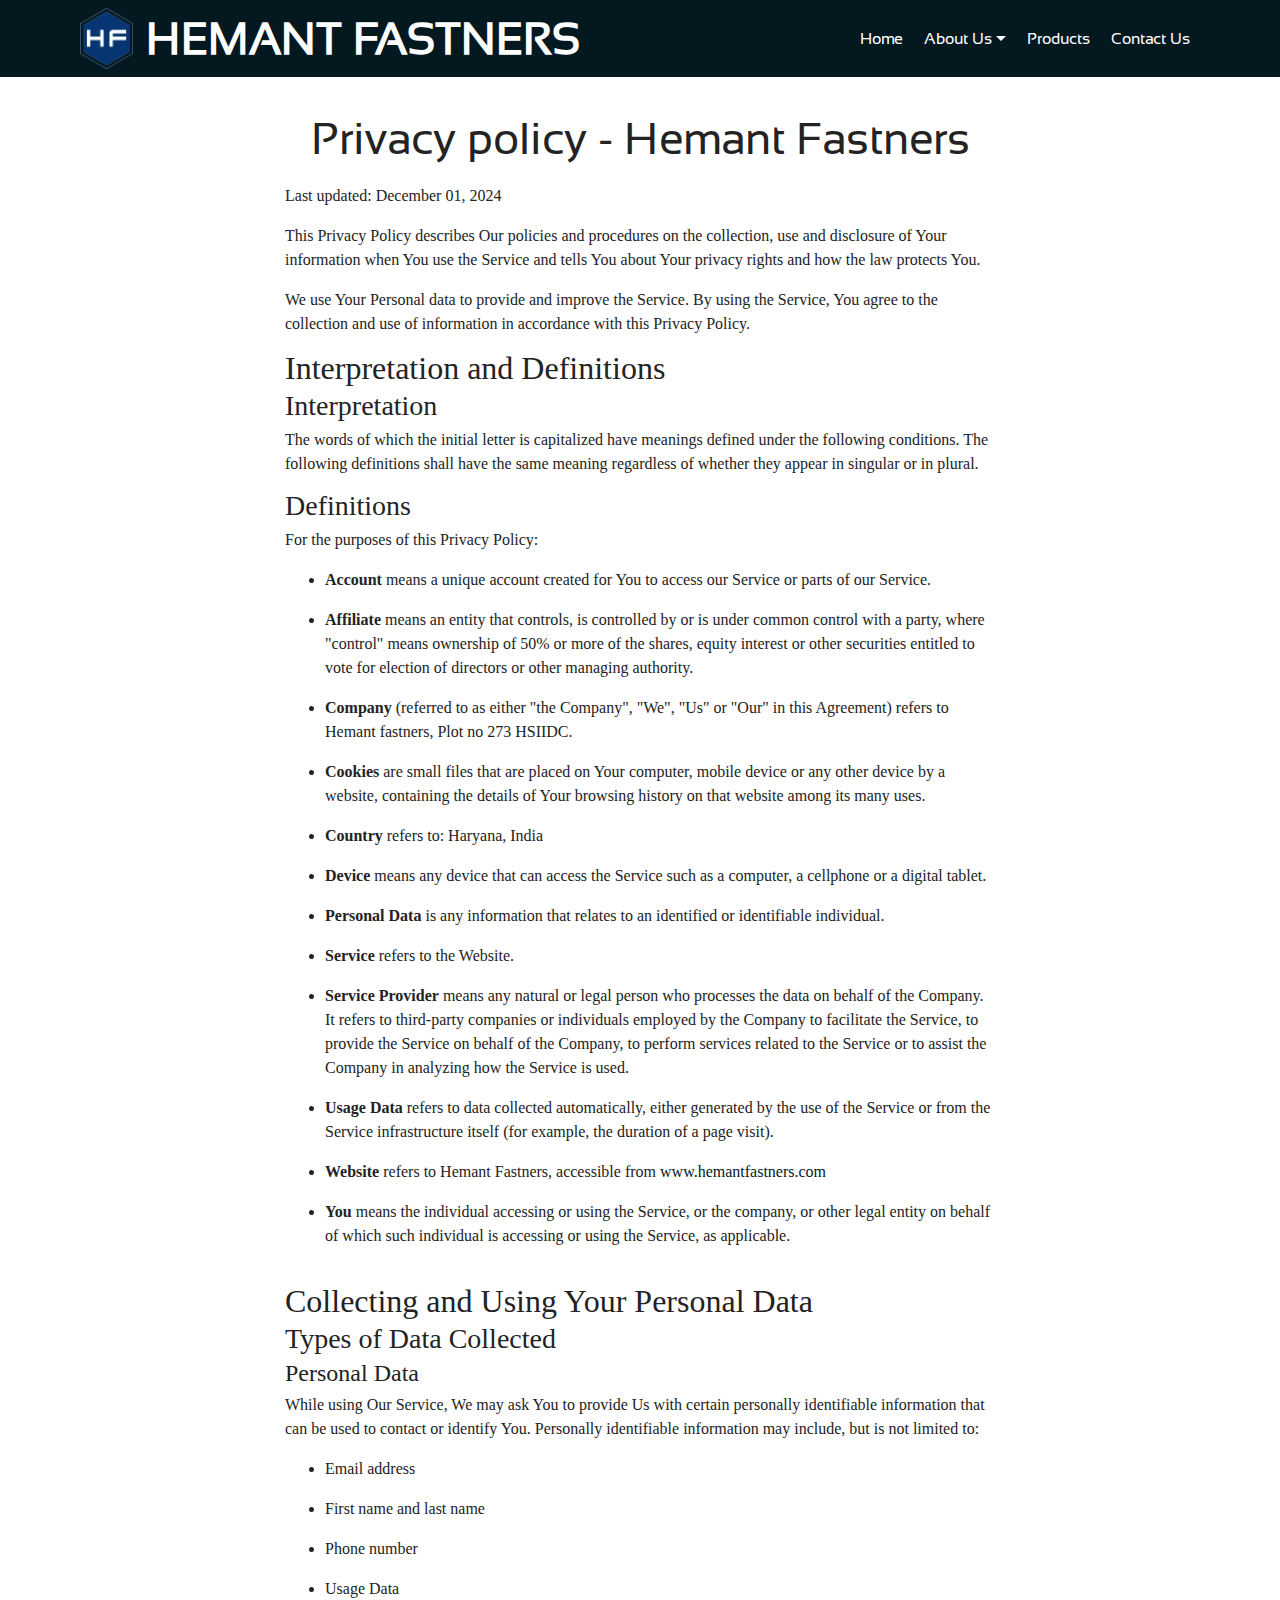
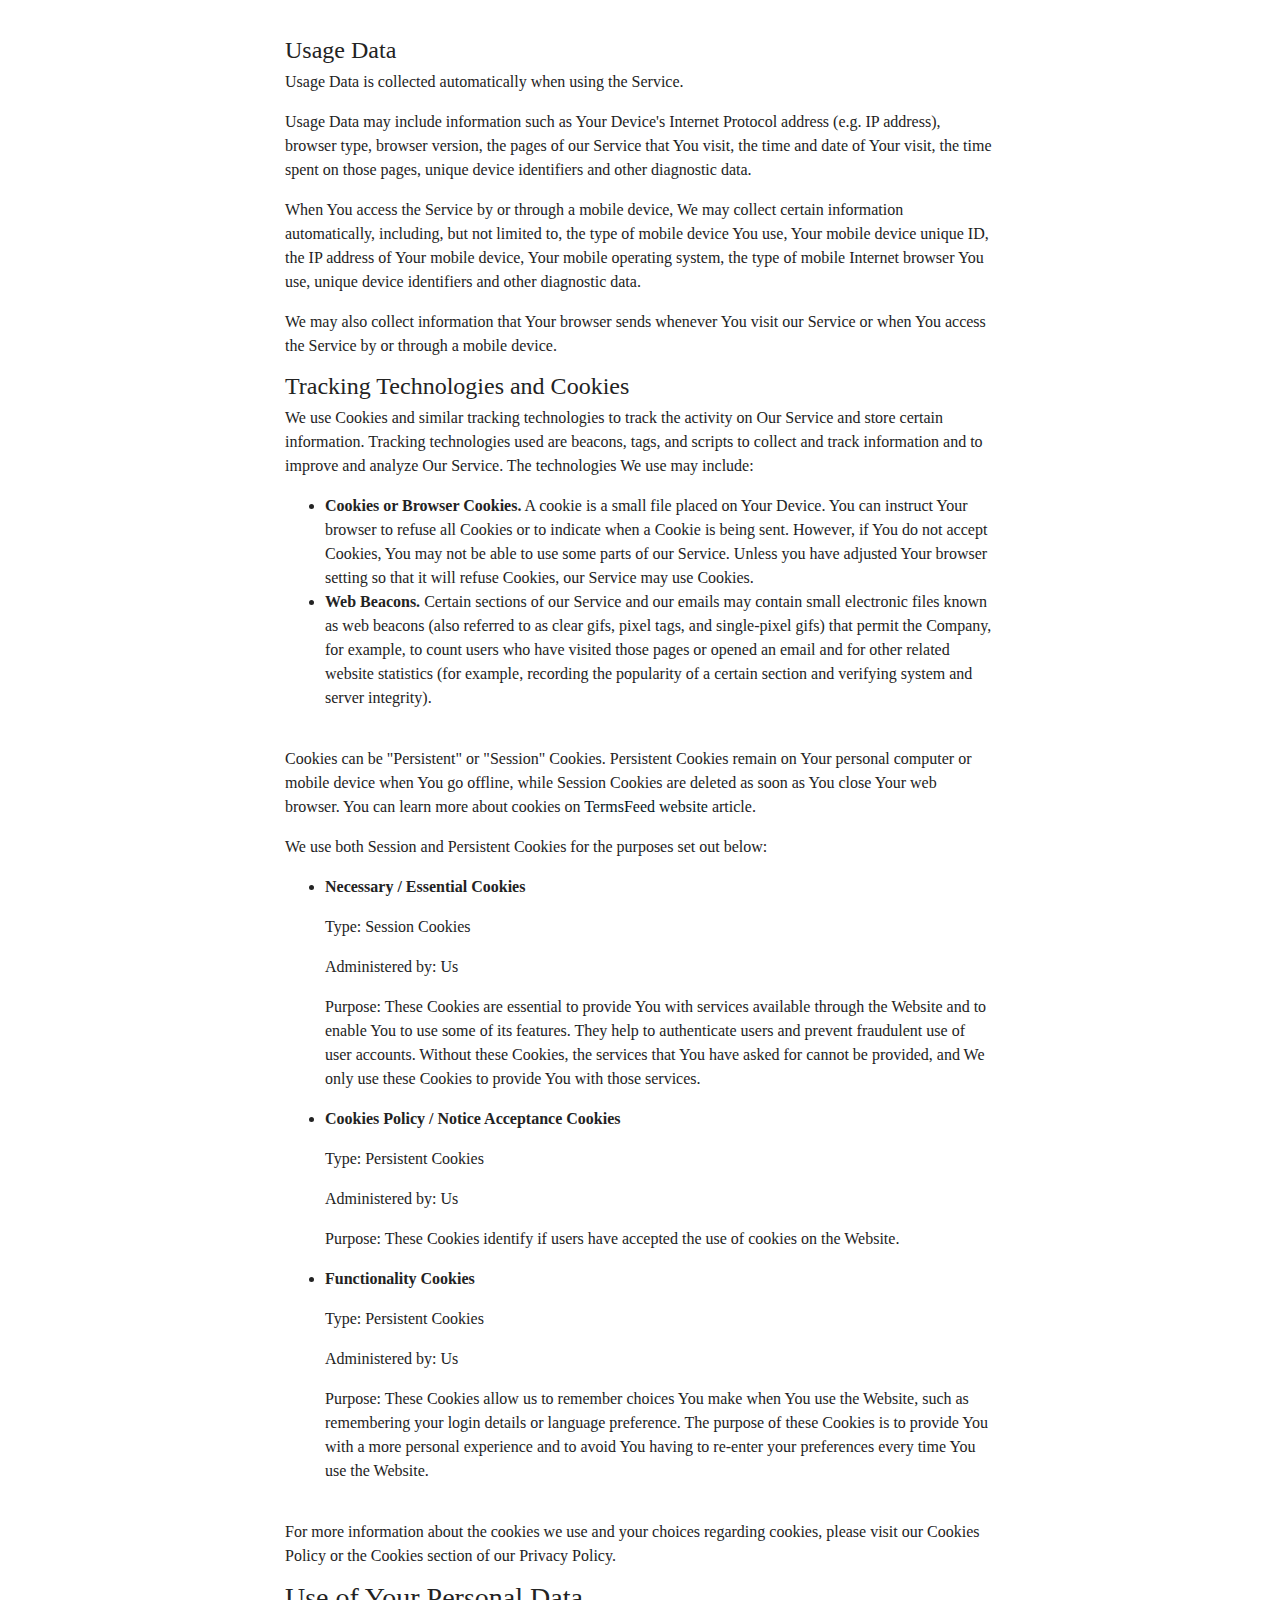
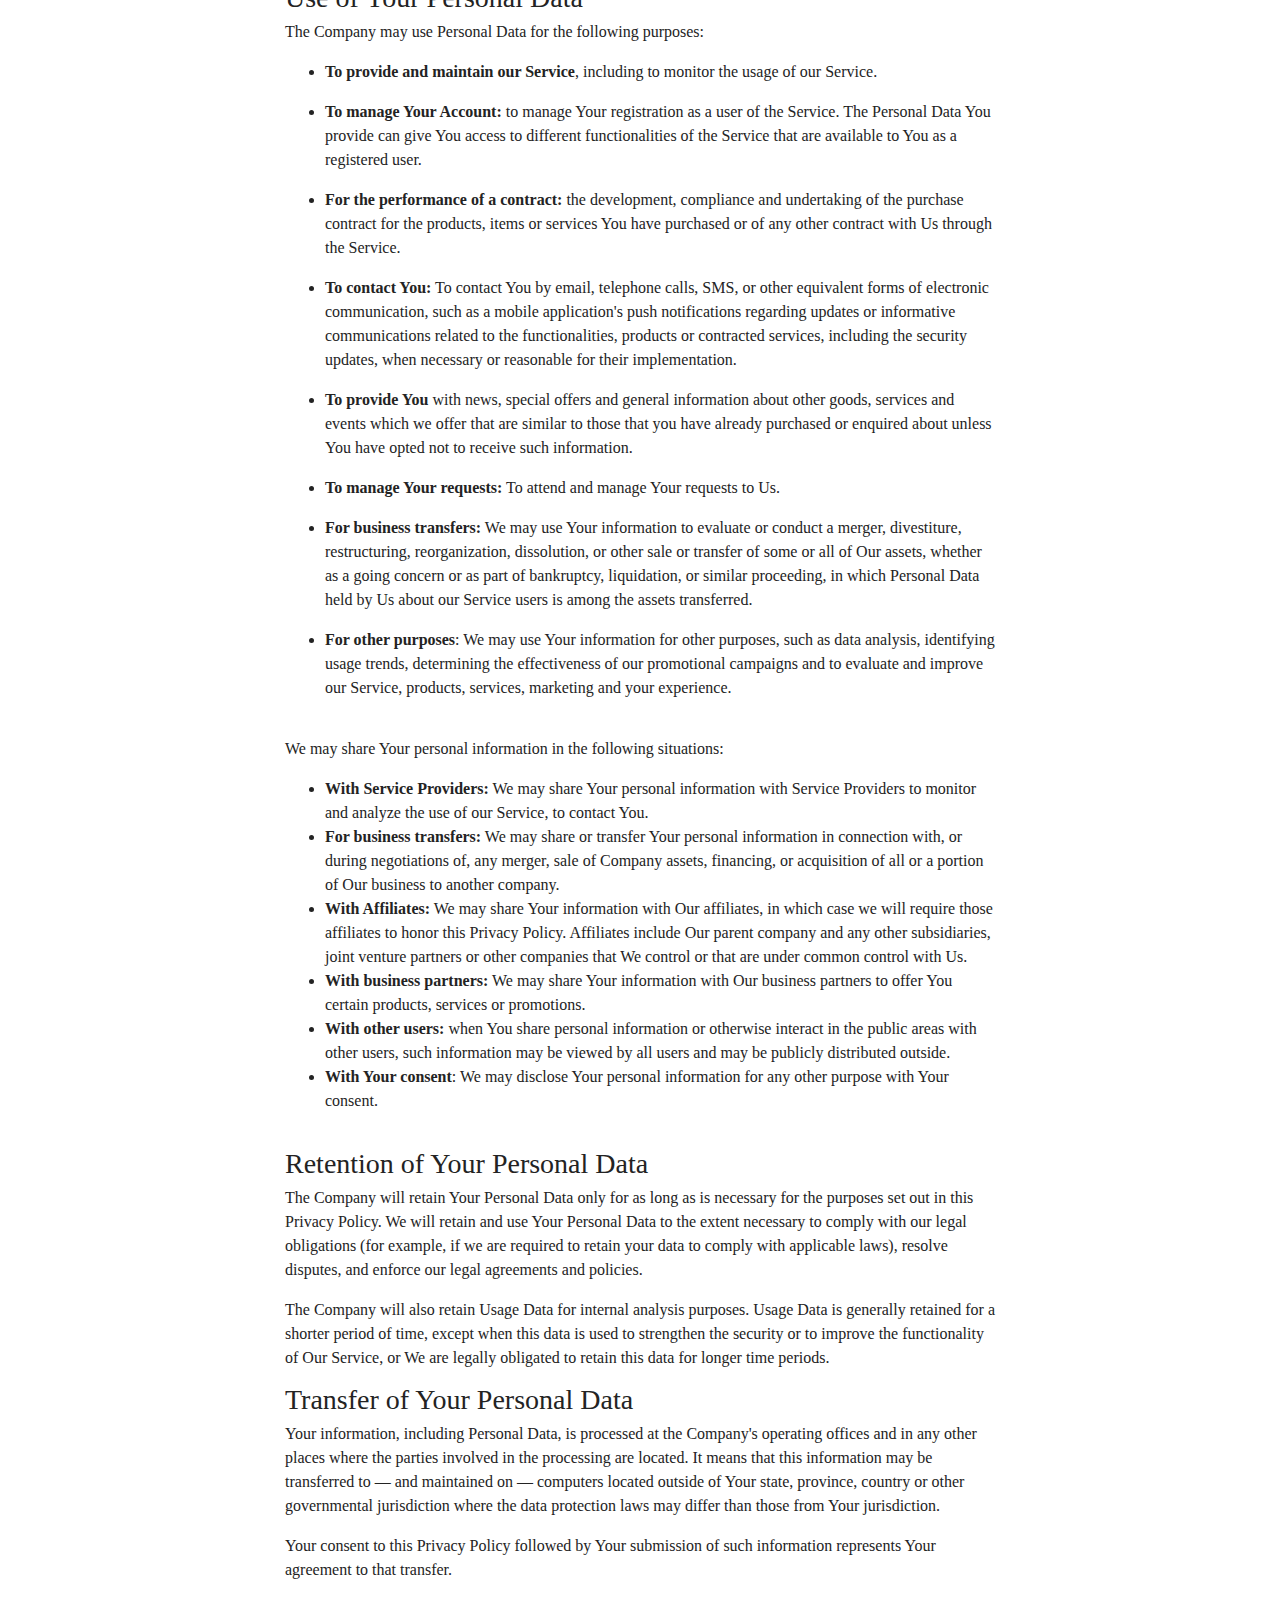
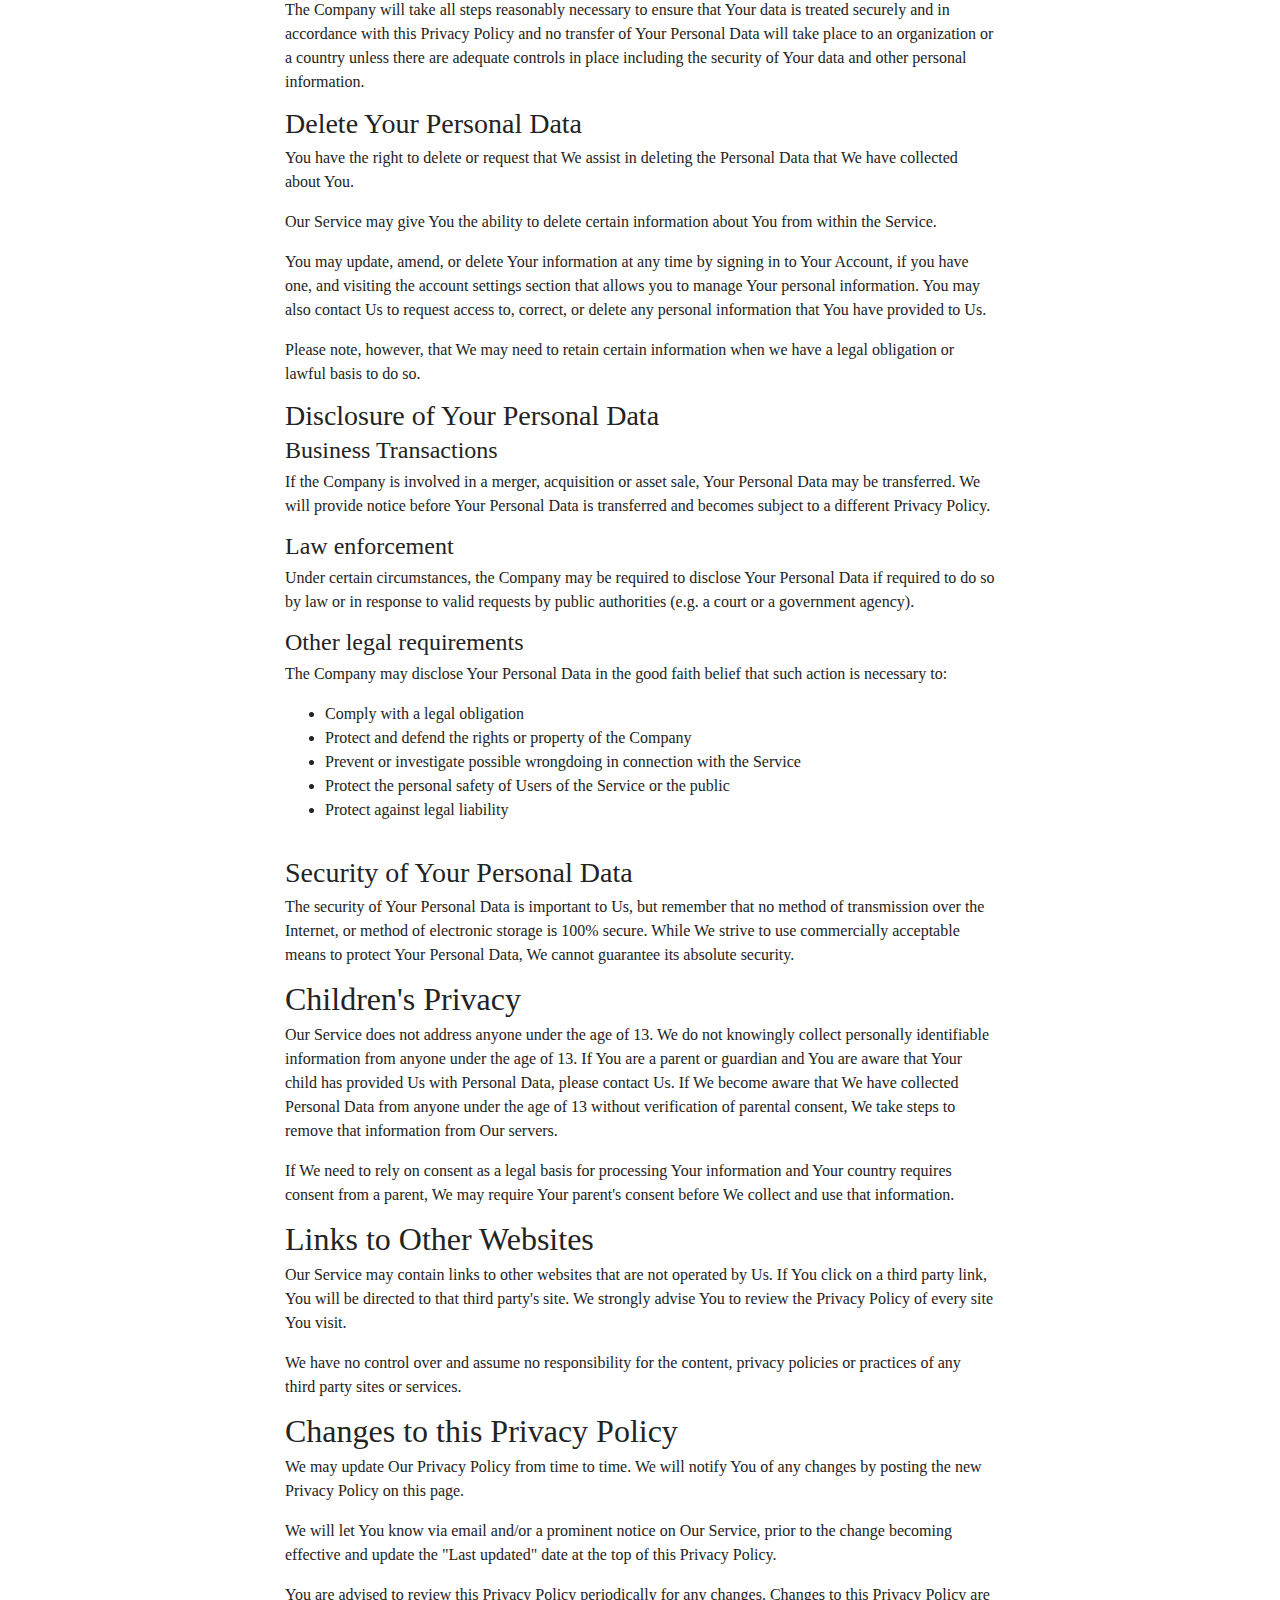
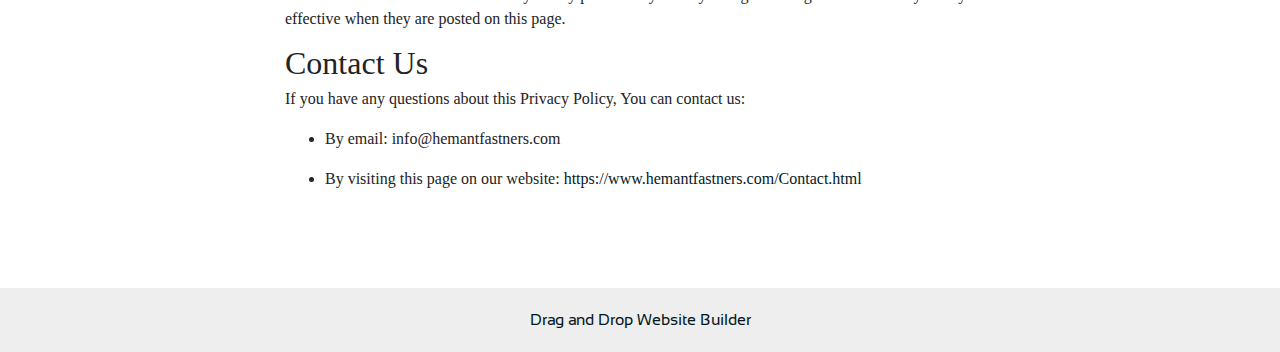
<file: page5.html>
<!DOCTYPE html>
<html  >
<head>
  <!-- Site made with Mobirise Website Builder v5.9.18, https://mobirise.com -->
  <meta charset="UTF-8">
  <meta http-equiv="X-UA-Compatible" content="IE=edge">
  <meta name="generator" content="Mobirise v5.9.18, mobirise.com">
  <meta name="viewport" content="width=device-width, initial-scale=1, minimum-scale=1">
  <link rel="shortcut icon" href="assets/images/hemant-fastners-transparent-logo-128x146-1.png" type="image/x-icon">
  <meta name="description" content="Web Page Builder Description">
  
  
  <title>Privacy policy</title>
  <link rel="stylesheet" href="assets/bootstrap/css/bootstrap.min.css">
  <link rel="stylesheet" href="assets/bootstrap/css/bootstrap-grid.min.css">
  <link rel="stylesheet" href="assets/bootstrap/css/bootstrap-reboot.min.css">
  <link rel="stylesheet" href="assets/tether/tether.min.css">
  <link rel="stylesheet" href="assets/dropdown/css/style.css">
  <link rel="stylesheet" href="assets/theme/css/style.css">
  <link href="assets/fonts/style.css" rel="stylesheet">
  <link rel="preload" href="https://fonts.googleapis.com/css?family=Satisfy:400&display=swap" as="style" onload="this.onload=null;this.rel='stylesheet'">
  <noscript><link rel="stylesheet" href="https://fonts.googleapis.com/css?family=Satisfy:400&display=swap"></noscript>
  <link rel="preload" as="style" href="assets/mobirise/css/mbr-additional.css?v=3Ov1WE"><link rel="stylesheet" href="assets/mobirise/css/mbr-additional.css?v=3Ov1WE" type="text/css">

  
  
  
</head>
<body>

<!-- Analytics -->
<!-- Global site tag (gtag.js) - Google Analytics -->
<script async src="https://www.googletagmanager.com/gtag/js?id=UA-165288183-1"></script>
<script>
  window.dataLayer = window.dataLayer || [];
  function gtag(){dataLayer.push(arguments);}
  gtag('js', new Date());

  gtag('config', 'UA-165288183-1');
</script>

<!-- /Analytics -->


  
  <section class="menu cid-qTkzRZLJNu" once="menu" id="menu1-4t">

    

    <nav class="navbar navbar-expand beta-menu navbar-dropdown align-items-center navbar-fixed-top navbar-toggleable-sm">
        <button class="navbar-toggler navbar-toggler-right" type="button" data-toggle="collapse" data-target="#navbarSupportedContent" aria-controls="navbarSupportedContent" aria-expanded="false" aria-label="Toggle navigation">
            <div class="hamburger">
                <span></span>
                <span></span>
                <span></span>
                <span></span>
            </div>
        </button>
        <div class="menu-logo">
            <div class="navbar-brand">
                <span class="navbar-logo">
                    <a href="index.html">
                         <img src="assets/images/hemant-fastners-transparent-logo-108x123.webp" alt="Hemant fastners" title="" style="height: 3.8rem;">
                    </a>
                </span>
                <span class="navbar-caption-wrap"><a class="navbar-caption text-white display-2" href="index.html">HEMANT FASTNERS</a></span>
            </div>
        </div>
        <div class="collapse navbar-collapse" id="navbarSupportedContent">
            <ul class="navbar-nav nav-dropdown nav-right" data-app-modern-menu="true"><li class="nav-item"><a class="nav-link link text-white display-7" href="index.html">
                        
                        Home</a></li><li class="nav-item dropdown"><a class="nav-link link text-white dropdown-toggle display-7" href="#" data-toggle="dropdown-submenu" aria-expanded="false">
                        
                        About Us
                    </a><div class="dropdown-menu"><a class="text-white dropdown-item text-primary display-7" href="About.html" aria-expanded="false">About Company</a><a class="text-white dropdown-item text-primary display-7" href="page4.html" aria-expanded="false">Vision &amp; Mission</a></div></li><li class="nav-item">
                    <a class="nav-link link text-white display-7" href="Product.html">
                        
                        Products</a>
                </li><li class="nav-item"><a class="nav-link link text-white display-7" href="Contact.html">Contact Us</a></li></ul>
            
                    
                </div>
        
    </nav>
</section>

<section once="footers" class="cid-uvlQxlLV8i" id="footer6-4u">

    

    

    <div class="container">
        <div class="media-container-row align-center mbr-white">
            <div class="col-12">
                <p class="mbr-text mb-0 mbr-fonts-style display-7">
                    © Copyright Hemant Fastners - All Rights Reserved
                </p>
            </div>
        </div>
    </div>
</section>

<section class="mbr-section content4 cid-uvGfqxBDwX" id="content4-4y">

    

    <div class="container">
        <div class="media-container-row">
            <div class="title col-12 col-md-8">
                <h2 class="align-center pb-3 mbr-fonts-style display-2">
                    Privacy policy - Hemant Fastners</h2>
                <h3 class="mbr-section-subtitle align-center mbr-light mbr-fonts-style display-5">
              </h3>
<p>Last updated: December 01, 2024</p>
<p>This Privacy Policy describes Our policies and procedures on the collection, use and disclosure of Your information when You use the Service and tells You about Your privacy rights and how the law protects You.</p>
<p>We use Your Personal data to provide and improve the Service. By using the Service, You agree to the collection and use of information in accordance with this Privacy Policy.&nbsp;</p>
<h2>Interpretation and Definitions</h2>
<h3>Interpretation</h3>
<p>The words of which the initial letter is capitalized have meanings defined under the following conditions. The following definitions shall have the same meaning regardless of whether they appear in singular or in plural.</p>
<h3>Definitions</h3>
<p>For the purposes of this Privacy Policy:</p>
<ul>
<li>
<p><strong>Account</strong> means a unique account created for You to access our Service or parts of our Service.</p>
</li>
<li>
<p><strong>Affiliate</strong> means an entity that controls, is controlled by or is under common control with a party, where "control" means ownership of 50% or more of the shares, equity interest or other securities entitled to vote for election of directors or other managing authority.</p>
</li>
<li>
<p><strong>Company</strong> (referred to as either "the Company", "We", "Us" or "Our" in this Agreement) refers to Hemant fastners, Plot no 273 HSIIDC.</p>
</li>
<li>
<p><strong>Cookies</strong> are small files that are placed on Your computer, mobile device or any other device by a website, containing the details of Your browsing history on that website among its many uses.</p>
</li>
<li>
<p><strong>Country</strong> refers to: Haryana,  India</p>
</li>
<li>
<p><strong>Device</strong> means any device that can access the Service such as a computer, a cellphone or a digital tablet.</p>
</li>
<li>
<p><strong>Personal Data</strong> is any information that relates to an identified or identifiable individual.</p>
</li>
<li>
<p><strong>Service</strong> refers to the Website.</p>
</li>
<li>
<p><strong>Service Provider</strong> means any natural or legal person who processes the data on behalf of the Company. It refers to third-party companies or individuals employed by the Company to facilitate the Service, to provide the Service on behalf of the Company, to perform services related to the Service or to assist the Company in analyzing how the Service is used.</p>
</li>
<li>
<p><strong>Usage Data</strong> refers to data collected automatically, either generated by the use of the Service or from the Service infrastructure itself (for example, the duration of a page visit).</p>
</li>
<li>
<p><strong>Website</strong> refers to Hemant Fastners, accessible from <a href="www.hemantfastners.com" rel="external nofollow noopener" target="_blank">www.hemantfastners.com</a></p>
</li>
<li>
<p><strong>You</strong> means the individual accessing or using the Service, or the company, or other legal entity on behalf of which such individual is accessing or using the Service, as applicable.</p>
</li>
</ul>
<h2>Collecting and Using Your Personal Data</h2>
<h3>Types of Data Collected</h3>
<h4>Personal Data</h4>
<p>While using Our Service, We may ask You to provide Us with certain personally identifiable information that can be used to contact or identify You. Personally identifiable information may include, but is not limited to:</p>
<ul>
<li>
<p>Email address</p>
</li>
<li>
<p>First name and last name</p>
</li>
<li>
<p>Phone number</p>
</li>
<li>
<p>Usage Data</p>
</li>
</ul>
<h4>Usage Data</h4>
<p>Usage Data is collected automatically when using the Service.</p>
<p>Usage Data may include information such as Your Device's Internet Protocol address (e.g. IP address), browser type, browser version, the pages of our Service that You visit, the time and date of Your visit, the time spent on those pages, unique device identifiers and other diagnostic data.</p>
<p>When You access the Service by or through a mobile device, We may collect certain information automatically, including, but not limited to, the type of mobile device You use, Your mobile device unique ID, the IP address of Your mobile device, Your mobile operating system, the type of mobile Internet browser You use, unique device identifiers and other diagnostic data.</p>
<p>We may also collect information that Your browser sends whenever You visit our Service or when You access the Service by or through a mobile device.</p>
<h4>Tracking Technologies and Cookies</h4>
<p>We use Cookies and similar tracking technologies to track the activity on Our Service and store certain information. Tracking technologies used are beacons, tags, and scripts to collect and track information and to improve and analyze Our Service. The technologies We use may include:</p>
<ul>
<li><strong>Cookies or Browser Cookies.</strong> A cookie is a small file placed on Your Device. You can instruct Your browser to refuse all Cookies or to indicate when a Cookie is being sent. However, if You do not accept Cookies, You may not be able to use some parts of our Service. Unless you have adjusted Your browser setting so that it will refuse Cookies, our Service may use Cookies.</li>
<li><strong>Web Beacons.</strong> Certain sections of our Service and our emails may contain small electronic files known as web beacons (also referred to as clear gifs, pixel tags, and single-pixel gifs) that permit the Company, for example, to count users who have visited those pages or opened an email and for other related website statistics (for example, recording the popularity of a certain section and verifying system and server integrity).</li>
</ul>
<p>Cookies can be "Persistent" or "Session" Cookies. Persistent Cookies remain on Your personal computer or mobile device when You go offline, while Session Cookies are deleted as soon as You close Your web browser. You can learn more about cookies on <a href="https://www.termsfeed.com/blog/cookies/#What_Are_Cookies" target="_blank">TermsFeed website</a> article.</p>
<p>We use both Session and Persistent Cookies for the purposes set out below:</p>
<ul>
<li>
<p><strong>Necessary / Essential Cookies</strong></p>
<p>Type: Session Cookies</p>
<p>Administered by: Us</p>
<p>Purpose: These Cookies are essential to provide You with services available through the Website and to enable You to use some of its features. They help to authenticate users and prevent fraudulent use of user accounts. Without these Cookies, the services that You have asked for cannot be provided, and We only use these Cookies to provide You with those services.</p>
</li>
<li>
<p><strong>Cookies Policy / Notice Acceptance Cookies</strong></p>
<p>Type: Persistent Cookies</p>
<p>Administered by: Us</p>
<p>Purpose: These Cookies identify if users have accepted the use of cookies on the Website.</p>
</li>
<li>
<p><strong>Functionality Cookies</strong></p>
<p>Type: Persistent Cookies</p>
<p>Administered by: Us</p>
<p>Purpose: These Cookies allow us to remember choices You make when You use the Website, such as remembering your login details or language preference. The purpose of these Cookies is to provide You with a more personal experience and to avoid You having to re-enter your preferences every time You use the Website.</p>
</li>
</ul>
<p>For more information about the cookies we use and your choices regarding cookies, please visit our Cookies Policy or the Cookies section of our Privacy Policy.</p>
<h3>Use of Your Personal Data</h3>
<p>The Company may use Personal Data for the following purposes:</p>
<ul>
<li>
<p><strong>To provide and maintain our Service</strong>, including to monitor the usage of our Service.</p>
</li>
<li>
<p><strong>To manage Your Account:</strong> to manage Your registration as a user of the Service. The Personal Data You provide can give You access to different functionalities of the Service that are available to You as a registered user.</p>
</li>
<li>
<p><strong>For the performance of a contract:</strong> the development, compliance and undertaking of the purchase contract for the products, items or services You have purchased or of any other contract with Us through the Service.</p>
</li>
<li>
<p><strong>To contact You:</strong> To contact You by email, telephone calls, SMS, or other equivalent forms of electronic communication, such as a mobile application's push notifications regarding updates or informative communications related to the functionalities, products or contracted services, including the security updates, when necessary or reasonable for their implementation.</p>
</li>
<li>
<p><strong>To provide You</strong> with news, special offers and general information about other goods, services and events which we offer that are similar to those that you have already purchased or enquired about unless You have opted not to receive such information.</p>
</li>
<li>
<p><strong>To manage Your requests:</strong> To attend and manage Your requests to Us.</p>
</li>
<li>
<p><strong>For business transfers:</strong> We may use Your information to evaluate or conduct a merger, divestiture, restructuring, reorganization, dissolution, or other sale or transfer of some or all of Our assets, whether as a going concern or as part of bankruptcy, liquidation, or similar proceeding, in which Personal Data held by Us about our Service users is among the assets transferred.</p>
</li>
<li>
<p><strong>For other purposes</strong>: We may use Your information for other purposes, such as data analysis, identifying usage trends, determining the effectiveness of our promotional campaigns and to evaluate and improve our Service, products, services, marketing and your experience.</p>
</li>
</ul>
<p>We may share Your personal information in the following situations:</p>
<ul>
<li><strong>With Service Providers:</strong> We may share Your personal information with Service Providers to monitor and analyze the use of our Service,  to contact You.</li>
<li><strong>For business transfers:</strong> We may share or transfer Your personal information in connection with, or during negotiations of, any merger, sale of Company assets, financing, or acquisition of all or a portion of Our business to another company.</li>
<li><strong>With Affiliates:</strong> We may share Your information with Our affiliates, in which case we will require those affiliates to honor this Privacy Policy. Affiliates include Our parent company and any other subsidiaries, joint venture partners or other companies that We control or that are under common control with Us.</li>
<li><strong>With business partners:</strong> We may share Your information with Our business partners to offer You certain products, services or promotions.</li>
<li><strong>With other users:</strong> when You share personal information or otherwise interact in the public areas with other users, such information may be viewed by all users and may be publicly distributed outside.</li>
<li><strong>With Your consent</strong>: We may disclose Your personal information for any other purpose with Your consent.</li>
</ul>
<h3>Retention of Your Personal Data</h3>
<p>The Company will retain Your Personal Data only for as long as is necessary for the purposes set out in this Privacy Policy. We will retain and use Your Personal Data to the extent necessary to comply with our legal obligations (for example, if we are required to retain your data to comply with applicable laws), resolve disputes, and enforce our legal agreements and policies.</p>
<p>The Company will also retain Usage Data for internal analysis purposes. Usage Data is generally retained for a shorter period of time, except when this data is used to strengthen the security or to improve the functionality of Our Service, or We are legally obligated to retain this data for longer time periods.</p>
<h3>Transfer of Your Personal Data</h3>
<p>Your information, including Personal Data, is processed at the Company's operating offices and in any other places where the parties involved in the processing are located. It means that this information may be transferred to — and maintained on — computers located outside of Your state, province, country or other governmental jurisdiction where the data protection laws may differ than those from Your jurisdiction.</p>
<p>Your consent to this Privacy Policy followed by Your submission of such information represents Your agreement to that transfer.</p>
<p>The Company will take all steps reasonably necessary to ensure that Your data is treated securely and in accordance with this Privacy Policy and no transfer of Your Personal Data will take place to an organization or a country unless there are adequate controls in place including the security of Your data and other personal information.</p>
<h3>Delete Your Personal Data</h3>
<p>You have the right to delete or request that We assist in deleting the Personal Data that We have collected about You.</p>
<p>Our Service may give You the ability to delete certain information about You from within the Service.</p>
<p>You may update, amend, or delete Your information at any time by signing in to Your Account, if you have one, and visiting the account settings section that allows you to manage Your personal information. You may also contact Us to request access to, correct, or delete any personal information that You have provided to Us.</p>
<p>Please note, however, that We may need to retain certain information when we have a legal obligation or lawful basis to do so.</p>
<h3>Disclosure of Your Personal Data</h3>
<h4>Business Transactions</h4>
<p>If the Company is involved in a merger, acquisition or asset sale, Your Personal Data may be transferred. We will provide notice before Your Personal Data is transferred and becomes subject to a different Privacy Policy.</p>
<h4>Law enforcement</h4>
<p>Under certain circumstances, the Company may be required to disclose Your Personal Data if required to do so by law or in response to valid requests by public authorities (e.g. a court or a government agency).</p>
<h4>Other legal requirements</h4>
<p>The Company may disclose Your Personal Data in the good faith belief that such action is necessary to:</p>
<ul>
<li>Comply with a legal obligation</li>
<li>Protect and defend the rights or property of the Company</li>
<li>Prevent or investigate possible wrongdoing in connection with the Service</li>
<li>Protect the personal safety of Users of the Service or the public</li>
<li>Protect against legal liability</li>
</ul>
<h3>Security of Your Personal Data</h3>
<p>The security of Your Personal Data is important to Us, but remember that no method of transmission over the Internet, or method of electronic storage is 100% secure. While We strive to use commercially acceptable means to protect Your Personal Data, We cannot guarantee its absolute security.</p>
<h2>Children's Privacy</h2>
<p>Our Service does not address anyone under the age of 13. We do not knowingly collect personally identifiable information from anyone under the age of 13. If You are a parent or guardian and You are aware that Your child has provided Us with Personal Data, please contact Us. If We become aware that We have collected Personal Data from anyone under the age of 13 without verification of parental consent, We take steps to remove that information from Our servers.</p>
<p>If We need to rely on consent as a legal basis for processing Your information and Your country requires consent from a parent, We may require Your parent's consent before We collect and use that information.</p>
<h2>Links to Other Websites</h2>
<p>Our Service may contain links to other websites that are not operated by Us. If You click on a third party link, You will be directed to that third party's site. We strongly advise You to review the Privacy Policy of every site You visit.</p>
<p>We have no control over and assume no responsibility for the content, privacy policies or practices of any third party sites or services.</p>
<h2>Changes to this Privacy Policy</h2>
<p>We may update Our Privacy Policy from time to time. We will notify You of any changes by posting the new Privacy Policy on this page.</p>
<p>We will let You know via email and/or a prominent notice on Our Service, prior to the change becoming effective and update the "Last updated" date at the top of this Privacy Policy.</p>
<p>You are advised to review this Privacy Policy periodically for any changes. Changes to this Privacy Policy are effective when they are posted on this page.</p>
<h2>Contact Us</h2>
<p>If you have any questions about this Privacy Policy, You can contact us:</p>
<ul>
<li>
<p>By email: info@hemantfastners.com</p>
</li>
<li>
<p>By visiting this page on our website: <a href="https://www.hemantfastners.com/Contact.html" rel="external nofollow noopener" target="_blank">https://www.hemantfastners.com/Contact.html</a></p>
</li>
</ul>


                
            </div>
        </div>
    </div>
</section><section class="display-7" style="padding: 0;align-items: center;justify-content: center;flex-wrap: wrap;    align-content: center;display: flex;position: relative;height: 4rem;"><a href="https://mobiri.se/2074077" style="flex: 1 1;height: 4rem;position: absolute;width: 100%;z-index: 1;"><img alt="" style="height: 4rem;" src="[data-uri]"></a><p style="margin: 0;text-align: center;" class="display-7">&#8204;</p><a style="z-index:1" href="https://mobirise.com/drag-drop-website-builder.html">Drag and Drop Website Builder</a></section><script src="assets/popper/popper.min.js"></script>  <script src="assets/web/assets/jquery/jquery.min.js"></script>  <script src="assets/bootstrap/js/bootstrap.min.js"></script>  <script src="assets/tether/tether.min.js"></script>  <script src="assets/smoothscroll/smooth-scroll.js"></script>  <script src="assets/dropdown/js/nav-dropdown.js"></script>  <script src="assets/dropdown/js/navbar-dropdown.js"></script>  <script src="assets/touchswipe/jquery.touch-swipe.min.js"></script>  <script src="assets/theme/js/script.js"></script>  
  
  
 <div id="scrollToTop" class="scrollToTop mbr-arrow-up"><a style="text-align: center;"><i class="mbr-arrow-up-icon mbr-arrow-up-icon-cm cm-icon cm-icon-smallarrow-up"></i></a></div>
  </body>
</html>
</file>
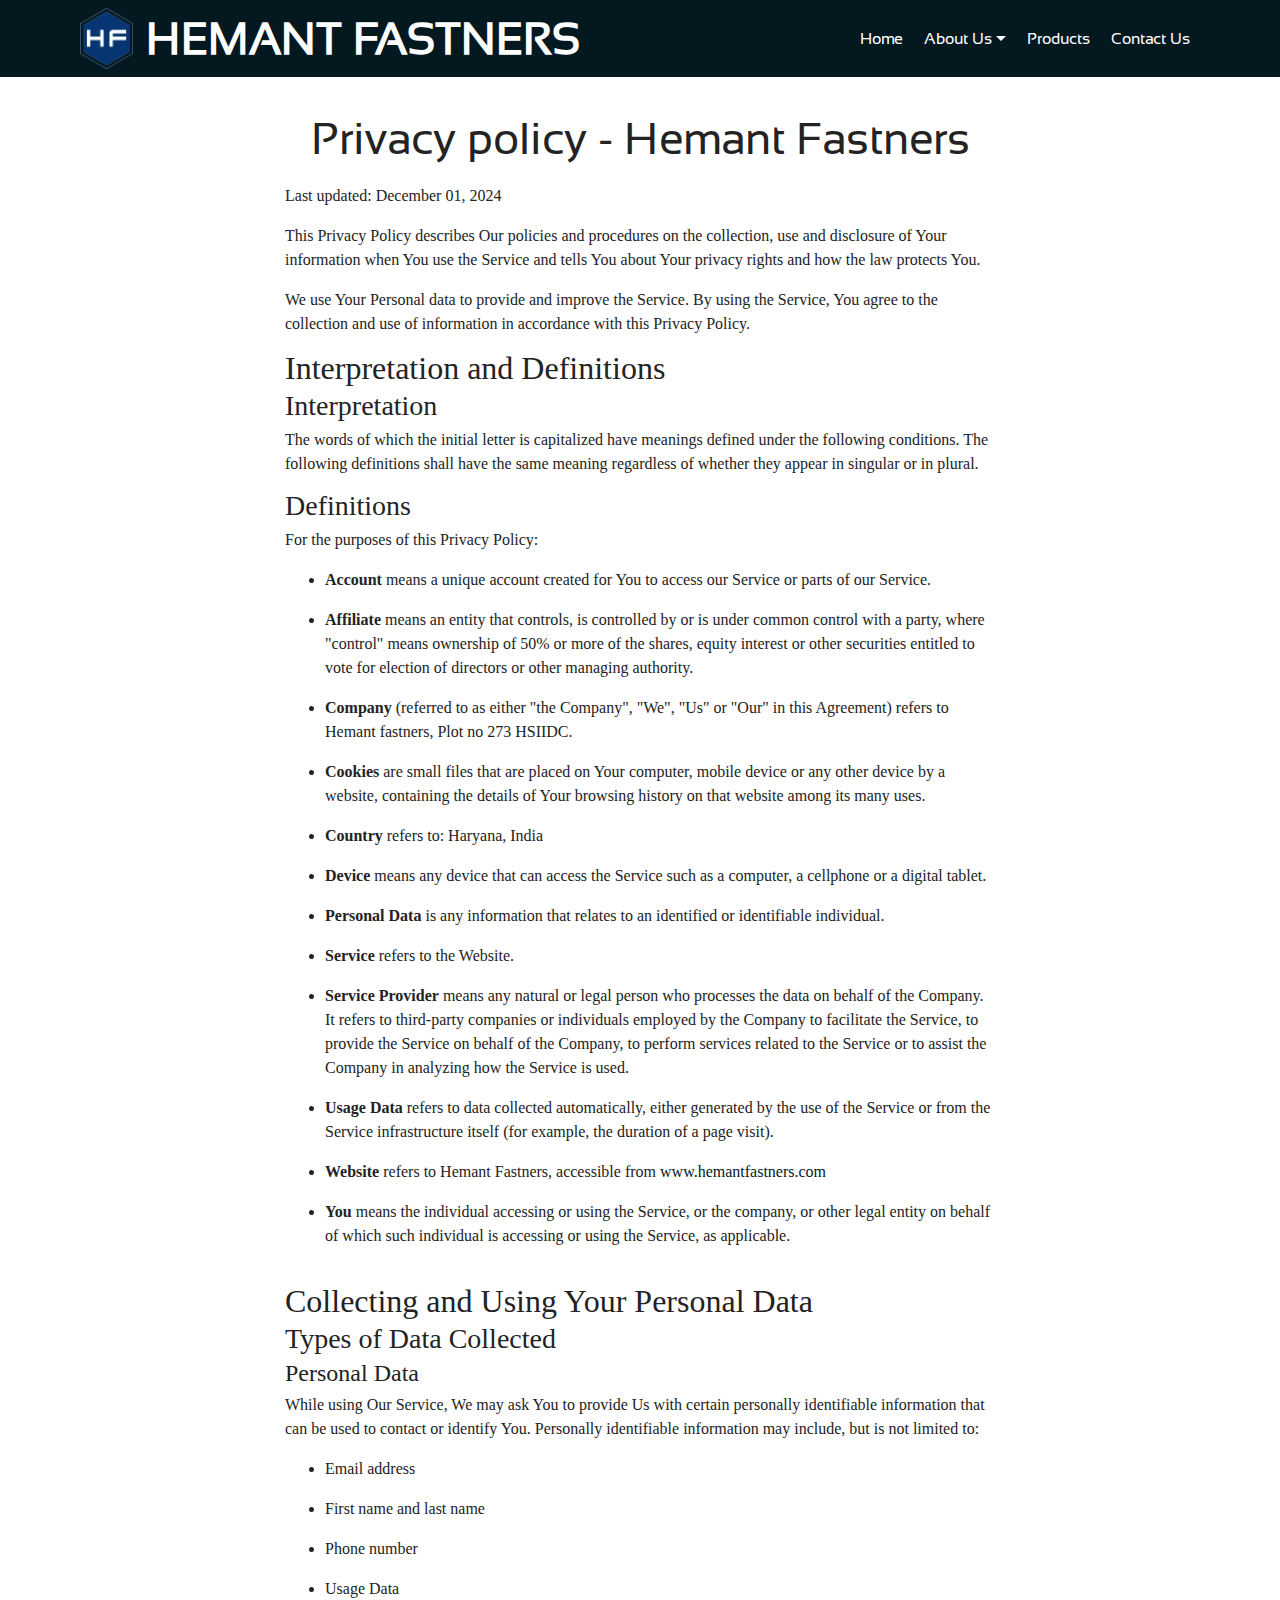
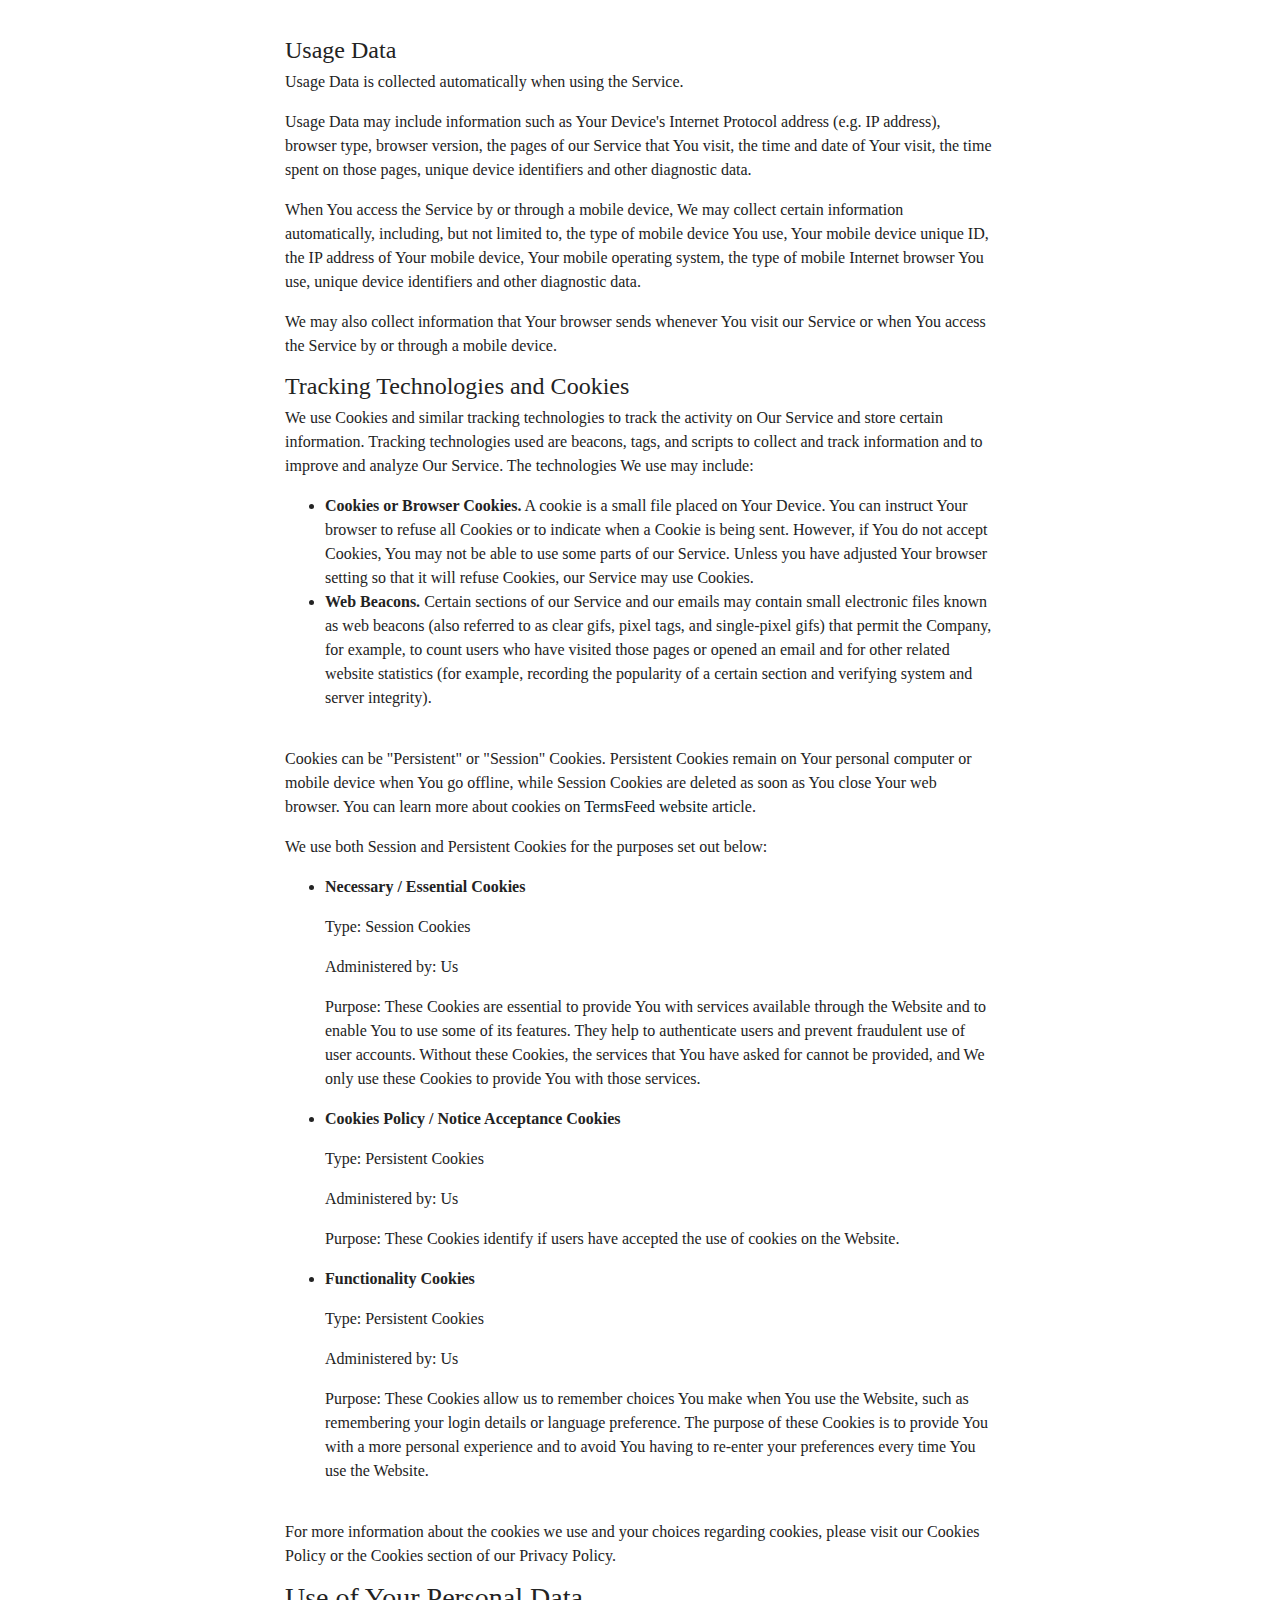
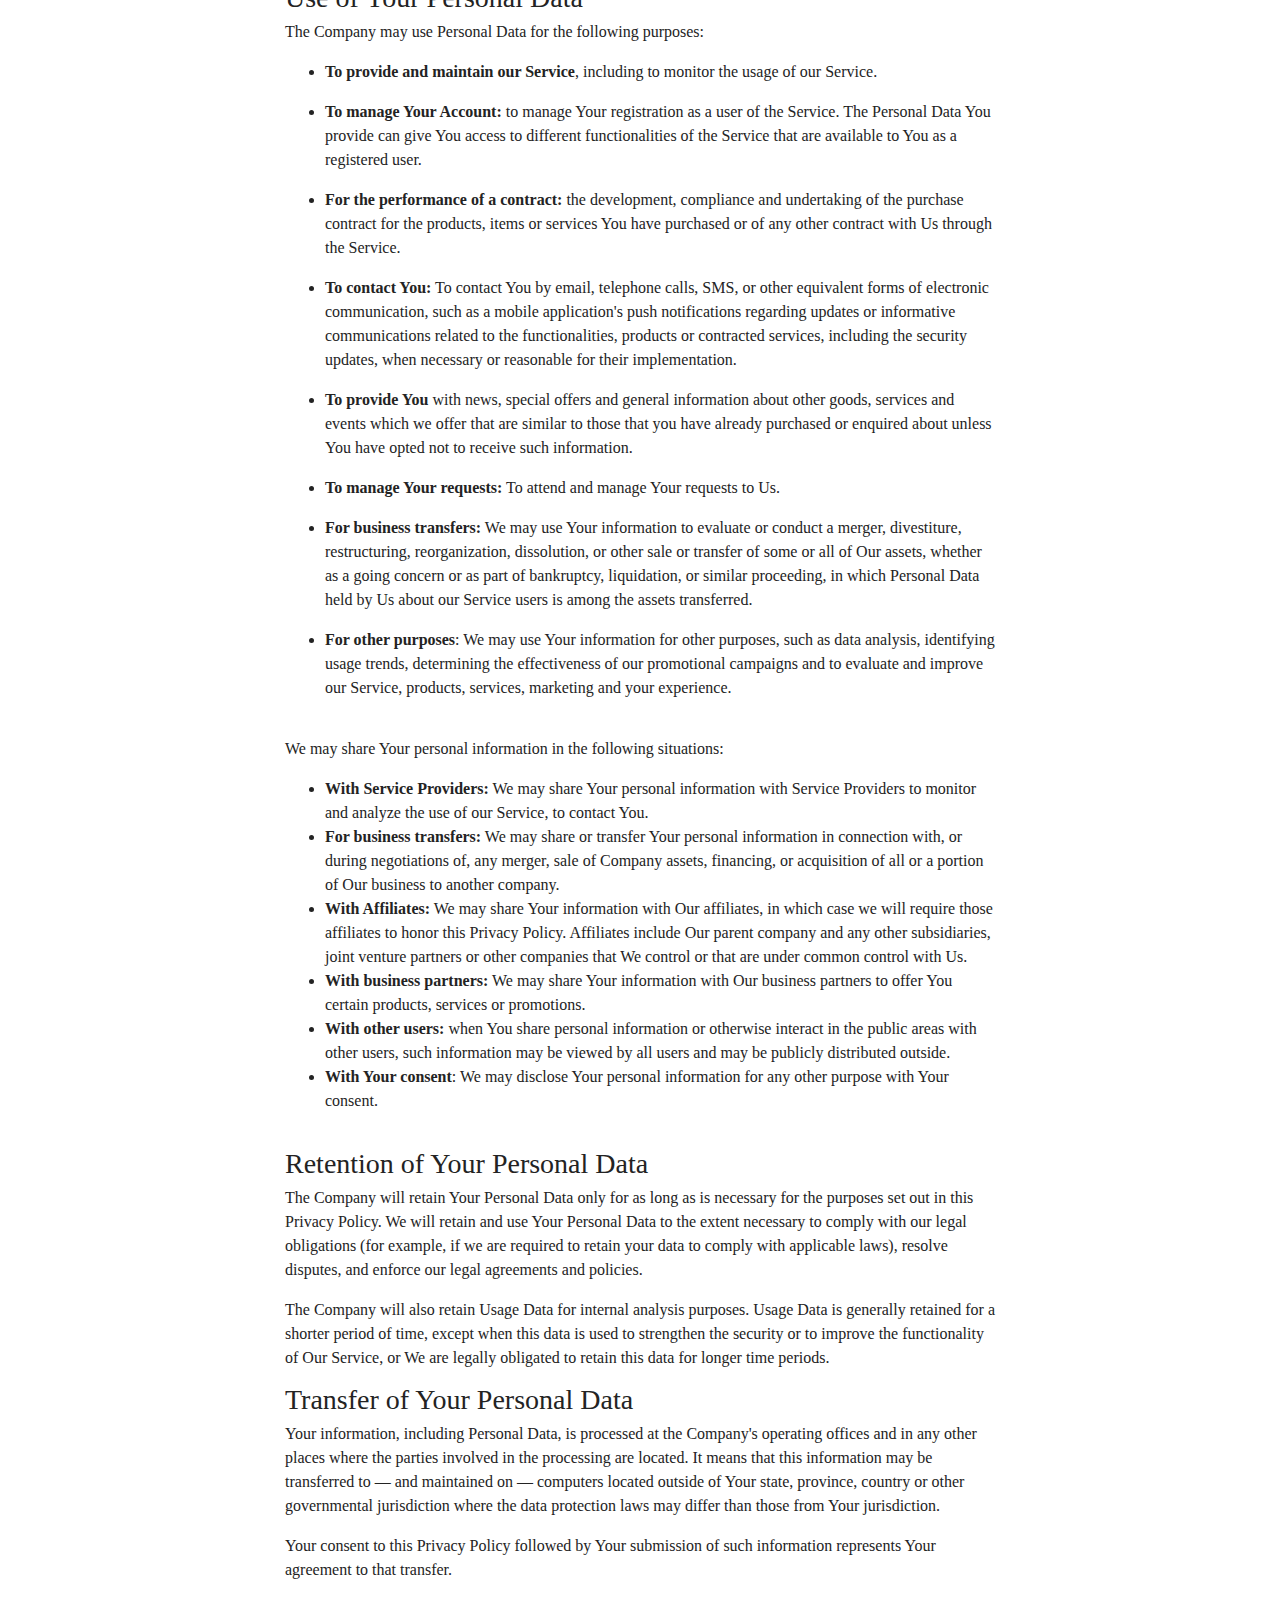
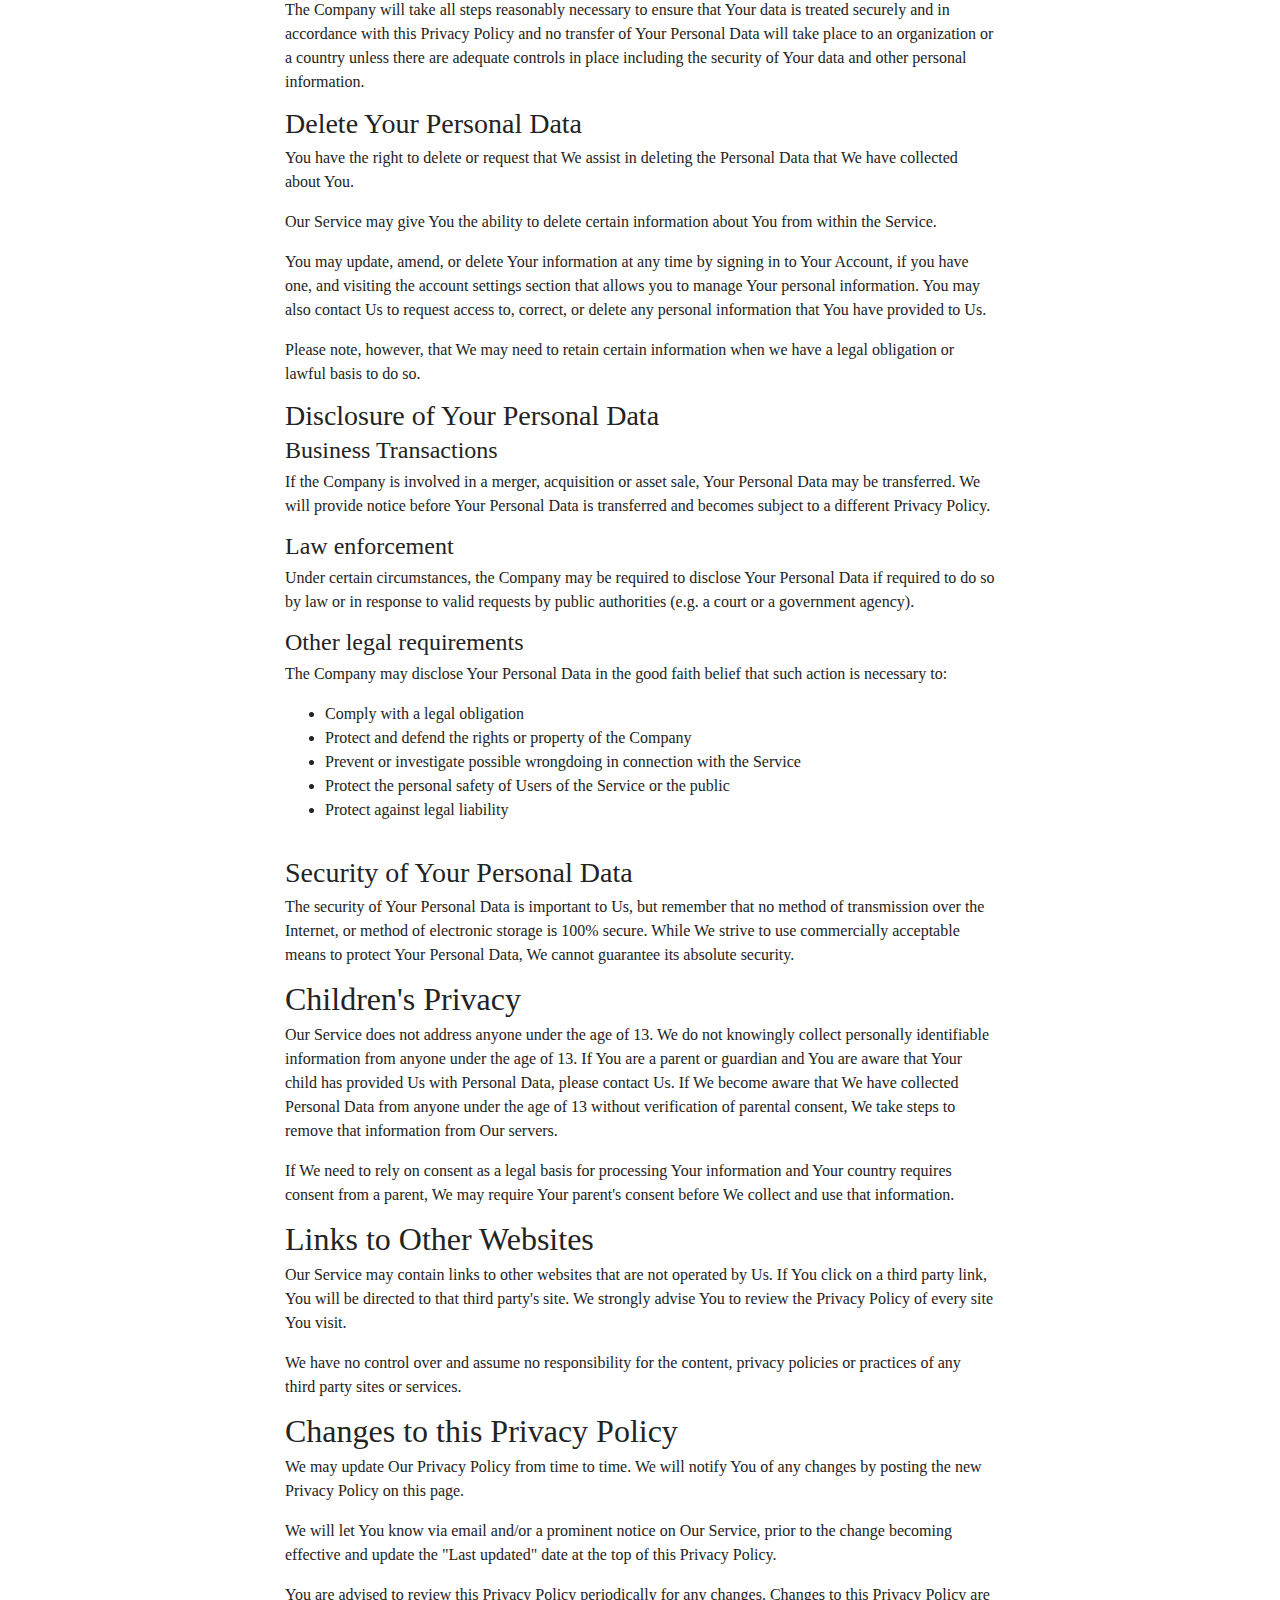
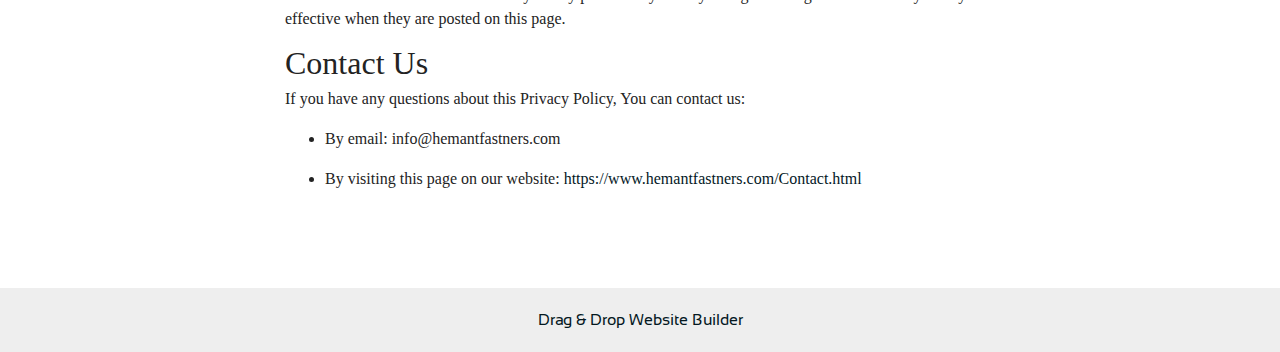
<file: privacy-policy.html>
<!DOCTYPE html>
<html  >
<head>
  <!-- Site made with Mobirise Website Builder v5.9.18, https://mobirise.com -->
  <meta charset="UTF-8">
  <meta http-equiv="X-UA-Compatible" content="IE=edge">
  <meta name="generator" content="Mobirise v5.9.18, mobirise.com">
  <meta name="twitter:card" content="summary_large_image"/>
  <meta name="twitter:image:src" content="assets/images/privacy-policy-meta.png">
  <meta property="og:image" content="assets/images/privacy-policy-meta.png">
  <meta name="twitter:title" content="Privacy policy">
  <meta name="viewport" content="width=device-width, initial-scale=1, minimum-scale=1">
  <link rel="shortcut icon" href="assets/images/hemant-fastners-transparent-logo-zoom-128x138-2.png" type="image/x-icon">
  <meta name="description" content="At Hemant Fasteners, we value your privacy and are committed to protecting your personal information. Our Privacy Policy outlines how we collect, use, and store your data when you interact with our website and services. We ensure that your information is kept secure and used solely for the purpose of providing you with the best possible service. By engaging with us, you agree to the terms outlined in this policy.">
  
  
  <title>Privacy policy</title>
  <link rel="stylesheet" href="assets/bootstrap/css/bootstrap.min.css">
  <link rel="stylesheet" href="assets/bootstrap/css/bootstrap-grid.min.css">
  <link rel="stylesheet" href="assets/bootstrap/css/bootstrap-reboot.min.css">
  <link rel="stylesheet" href="assets/tether/tether.min.css">
  <link rel="stylesheet" href="assets/dropdown/css/style.css">
  <link rel="stylesheet" href="assets/theme/css/style.css">
  <link href="assets/fonts/style.css" rel="stylesheet">
  <link rel="preload" href="https://fonts.googleapis.com/css?family=Satisfy:400&display=swap" as="style" onload="this.onload=null;this.rel='stylesheet'">
  <noscript><link rel="stylesheet" href="https://fonts.googleapis.com/css?family=Satisfy:400&display=swap"></noscript>
  <link rel="preload" as="style" href="assets/mobirise/css/mbr-additional.css?v=5FOi6G"><link rel="stylesheet" href="assets/mobirise/css/mbr-additional.css?v=5FOi6G" type="text/css">

  
  
  
</head>
<body>

<!-- Analytics -->
<!-- Global site tag (gtag.js) - Google Analytics -->
<script async src="https://www.googletagmanager.com/gtag/js?id=UA-165288183-1"></script>
<script>
  window.dataLayer = window.dataLayer || [];
  function gtag(){dataLayer.push(arguments);}
  gtag('js', new Date());

  gtag('config', 'UA-165288183-1');
</script>

<!-- /Analytics -->


  
  <section class="menu cid-qTkzRZLJNu" once="menu" id="menu1-3x">

    

    <nav class="navbar navbar-expand beta-menu navbar-dropdown align-items-center navbar-fixed-top navbar-toggleable-sm">
        <button class="navbar-toggler navbar-toggler-right" type="button" data-toggle="collapse" data-target="#navbarSupportedContent" aria-controls="navbarSupportedContent" aria-expanded="false" aria-label="Toggle navigation">
            <div class="hamburger">
                <span></span>
                <span></span>
                <span></span>
                <span></span>
            </div>
        </button>
        <div class="menu-logo">
            <div class="navbar-brand">
                <span class="navbar-logo">
                    <a href="index.html">
                         <img src="assets/images/hemant-fastners-transparent-logo-108x123.webp" alt="Hemant fastners" title="" style="height: 3.8rem;">
                    </a>
                </span>
                <span class="navbar-caption-wrap"><a class="navbar-caption text-white display-2" href="index.html">HEMANT FASTNERS</a></span>
            </div>
        </div>
        <div class="collapse navbar-collapse" id="navbarSupportedContent">
            <ul class="navbar-nav nav-dropdown nav-right" data-app-modern-menu="true"><li class="nav-item"><a class="nav-link link text-white display-7" href="index.html">
                        
                        Home</a></li><li class="nav-item dropdown"><a class="nav-link link text-white dropdown-toggle display-7" href="#" data-toggle="dropdown-submenu" aria-expanded="true">
                        
                        About Us
                    </a><div class="dropdown-menu"><a class="text-white dropdown-item text-primary display-7" href="About.html" aria-expanded="false">About Company</a><a class="text-white dropdown-item text-primary display-7" href="page4.html" aria-expanded="false">Vision &amp; Mission</a></div></li><li class="nav-item">
                    <a class="nav-link link text-white display-7" href="Product.html">
                        
                        Products</a>
                </li><li class="nav-item"><a class="nav-link link text-white display-7" href="Contact.html">Contact Us</a></li></ul>
            
                    
                </div>
        
    </nav>
</section>

<section once="footers" class="cid-uvlQxlLV8i" id="footer6-4u">

    

    

    <div class="container">
        <div class="media-container-row align-center mbr-white">
            <div class="col-12">
                <p class="mbr-text mb-0 mbr-fonts-style display-7">
                    © Copyright Hemant Fastners - All Rights Reserved
                </p>
            </div>
        </div>
    </div>
</section>

<section class="mbr-section content4 cid-uvGfqxBDwX" id="content4-4y">

    

    <div class="container">
        <div class="media-container-row">
            <div class="title col-12 col-md-8">
                <h2 class="align-center pb-3 mbr-fonts-style display-2">
                    Privacy policy - Hemant Fastners</h2>
                <h3 class="mbr-section-subtitle align-center mbr-light mbr-fonts-style display-5">
              </h3>
<p>Last updated: December 01, 2024</p>
<p>This Privacy Policy describes Our policies and procedures on the collection, use and disclosure of Your information when You use the Service and tells You about Your privacy rights and how the law protects You.</p>
<p>We use Your Personal data to provide and improve the Service. By using the Service, You agree to the collection and use of information in accordance with this Privacy Policy.&nbsp;</p>
<h2>Interpretation and Definitions</h2>
<h3>Interpretation</h3>
<p>The words of which the initial letter is capitalized have meanings defined under the following conditions. The following definitions shall have the same meaning regardless of whether they appear in singular or in plural.</p>
<h3>Definitions</h3>
<p>For the purposes of this Privacy Policy:</p>
<ul>
<li>
<p><strong>Account</strong> means a unique account created for You to access our Service or parts of our Service.</p>
</li>
<li>
<p><strong>Affiliate</strong> means an entity that controls, is controlled by or is under common control with a party, where "control" means ownership of 50% or more of the shares, equity interest or other securities entitled to vote for election of directors or other managing authority.</p>
</li>
<li>
<p><strong>Company</strong> (referred to as either "the Company", "We", "Us" or "Our" in this Agreement) refers to Hemant fastners, Plot no 273 HSIIDC.</p>
</li>
<li>
<p><strong>Cookies</strong> are small files that are placed on Your computer, mobile device or any other device by a website, containing the details of Your browsing history on that website among its many uses.</p>
</li>
<li>
<p><strong>Country</strong> refers to: Haryana,  India</p>
</li>
<li>
<p><strong>Device</strong> means any device that can access the Service such as a computer, a cellphone or a digital tablet.</p>
</li>
<li>
<p><strong>Personal Data</strong> is any information that relates to an identified or identifiable individual.</p>
</li>
<li>
<p><strong>Service</strong> refers to the Website.</p>
</li>
<li>
<p><strong>Service Provider</strong> means any natural or legal person who processes the data on behalf of the Company. It refers to third-party companies or individuals employed by the Company to facilitate the Service, to provide the Service on behalf of the Company, to perform services related to the Service or to assist the Company in analyzing how the Service is used.</p>
</li>
<li>
<p><strong>Usage Data</strong> refers to data collected automatically, either generated by the use of the Service or from the Service infrastructure itself (for example, the duration of a page visit).</p>
</li>
<li>
<p><strong>Website</strong> refers to Hemant Fastners, accessible from <a href="www.hemantfastners.com" rel="external nofollow noopener" target="_blank">www.hemantfastners.com</a></p>
</li>
<li>
<p><strong>You</strong> means the individual accessing or using the Service, or the company, or other legal entity on behalf of which such individual is accessing or using the Service, as applicable.</p>
</li>
</ul>
<h2>Collecting and Using Your Personal Data</h2>
<h3>Types of Data Collected</h3>
<h4>Personal Data</h4>
<p>While using Our Service, We may ask You to provide Us with certain personally identifiable information that can be used to contact or identify You. Personally identifiable information may include, but is not limited to:</p>
<ul>
<li>
<p>Email address</p>
</li>
<li>
<p>First name and last name</p>
</li>
<li>
<p>Phone number</p>
</li>
<li>
<p>Usage Data</p>
</li>
</ul>
<h4>Usage Data</h4>
<p>Usage Data is collected automatically when using the Service.</p>
<p>Usage Data may include information such as Your Device's Internet Protocol address (e.g. IP address), browser type, browser version, the pages of our Service that You visit, the time and date of Your visit, the time spent on those pages, unique device identifiers and other diagnostic data.</p>
<p>When You access the Service by or through a mobile device, We may collect certain information automatically, including, but not limited to, the type of mobile device You use, Your mobile device unique ID, the IP address of Your mobile device, Your mobile operating system, the type of mobile Internet browser You use, unique device identifiers and other diagnostic data.</p>
<p>We may also collect information that Your browser sends whenever You visit our Service or when You access the Service by or through a mobile device.</p>
<h4>Tracking Technologies and Cookies</h4>
<p>We use Cookies and similar tracking technologies to track the activity on Our Service and store certain information. Tracking technologies used are beacons, tags, and scripts to collect and track information and to improve and analyze Our Service. The technologies We use may include:</p>
<ul>
<li><strong>Cookies or Browser Cookies.</strong> A cookie is a small file placed on Your Device. You can instruct Your browser to refuse all Cookies or to indicate when a Cookie is being sent. However, if You do not accept Cookies, You may not be able to use some parts of our Service. Unless you have adjusted Your browser setting so that it will refuse Cookies, our Service may use Cookies.</li>
<li><strong>Web Beacons.</strong> Certain sections of our Service and our emails may contain small electronic files known as web beacons (also referred to as clear gifs, pixel tags, and single-pixel gifs) that permit the Company, for example, to count users who have visited those pages or opened an email and for other related website statistics (for example, recording the popularity of a certain section and verifying system and server integrity).</li>
</ul>
<p>Cookies can be "Persistent" or "Session" Cookies. Persistent Cookies remain on Your personal computer or mobile device when You go offline, while Session Cookies are deleted as soon as You close Your web browser. You can learn more about cookies on <a href="https://www.termsfeed.com/blog/cookies/#What_Are_Cookies" target="_blank">TermsFeed website</a> article.</p>
<p>We use both Session and Persistent Cookies for the purposes set out below:</p>
<ul>
<li>
<p><strong>Necessary / Essential Cookies</strong></p>
<p>Type: Session Cookies</p>
<p>Administered by: Us</p>
<p>Purpose: These Cookies are essential to provide You with services available through the Website and to enable You to use some of its features. They help to authenticate users and prevent fraudulent use of user accounts. Without these Cookies, the services that You have asked for cannot be provided, and We only use these Cookies to provide You with those services.</p>
</li>
<li>
<p><strong>Cookies Policy / Notice Acceptance Cookies</strong></p>
<p>Type: Persistent Cookies</p>
<p>Administered by: Us</p>
<p>Purpose: These Cookies identify if users have accepted the use of cookies on the Website.</p>
</li>
<li>
<p><strong>Functionality Cookies</strong></p>
<p>Type: Persistent Cookies</p>
<p>Administered by: Us</p>
<p>Purpose: These Cookies allow us to remember choices You make when You use the Website, such as remembering your login details or language preference. The purpose of these Cookies is to provide You with a more personal experience and to avoid You having to re-enter your preferences every time You use the Website.</p>
</li>
</ul>
<p>For more information about the cookies we use and your choices regarding cookies, please visit our Cookies Policy or the Cookies section of our Privacy Policy.</p>
<h3>Use of Your Personal Data</h3>
<p>The Company may use Personal Data for the following purposes:</p>
<ul>
<li>
<p><strong>To provide and maintain our Service</strong>, including to monitor the usage of our Service.</p>
</li>
<li>
<p><strong>To manage Your Account:</strong> to manage Your registration as a user of the Service. The Personal Data You provide can give You access to different functionalities of the Service that are available to You as a registered user.</p>
</li>
<li>
<p><strong>For the performance of a contract:</strong> the development, compliance and undertaking of the purchase contract for the products, items or services You have purchased or of any other contract with Us through the Service.</p>
</li>
<li>
<p><strong>To contact You:</strong> To contact You by email, telephone calls, SMS, or other equivalent forms of electronic communication, such as a mobile application's push notifications regarding updates or informative communications related to the functionalities, products or contracted services, including the security updates, when necessary or reasonable for their implementation.</p>
</li>
<li>
<p><strong>To provide You</strong> with news, special offers and general information about other goods, services and events which we offer that are similar to those that you have already purchased or enquired about unless You have opted not to receive such information.</p>
</li>
<li>
<p><strong>To manage Your requests:</strong> To attend and manage Your requests to Us.</p>
</li>
<li>
<p><strong>For business transfers:</strong> We may use Your information to evaluate or conduct a merger, divestiture, restructuring, reorganization, dissolution, or other sale or transfer of some or all of Our assets, whether as a going concern or as part of bankruptcy, liquidation, or similar proceeding, in which Personal Data held by Us about our Service users is among the assets transferred.</p>
</li>
<li>
<p><strong>For other purposes</strong>: We may use Your information for other purposes, such as data analysis, identifying usage trends, determining the effectiveness of our promotional campaigns and to evaluate and improve our Service, products, services, marketing and your experience.</p>
</li>
</ul>
<p>We may share Your personal information in the following situations:</p>
<ul>
<li><strong>With Service Providers:</strong> We may share Your personal information with Service Providers to monitor and analyze the use of our Service,  to contact You.</li>
<li><strong>For business transfers:</strong> We may share or transfer Your personal information in connection with, or during negotiations of, any merger, sale of Company assets, financing, or acquisition of all or a portion of Our business to another company.</li>
<li><strong>With Affiliates:</strong> We may share Your information with Our affiliates, in which case we will require those affiliates to honor this Privacy Policy. Affiliates include Our parent company and any other subsidiaries, joint venture partners or other companies that We control or that are under common control with Us.</li>
<li><strong>With business partners:</strong> We may share Your information with Our business partners to offer You certain products, services or promotions.</li>
<li><strong>With other users:</strong> when You share personal information or otherwise interact in the public areas with other users, such information may be viewed by all users and may be publicly distributed outside.</li>
<li><strong>With Your consent</strong>: We may disclose Your personal information for any other purpose with Your consent.</li>
</ul>
<h3>Retention of Your Personal Data</h3>
<p>The Company will retain Your Personal Data only for as long as is necessary for the purposes set out in this Privacy Policy. We will retain and use Your Personal Data to the extent necessary to comply with our legal obligations (for example, if we are required to retain your data to comply with applicable laws), resolve disputes, and enforce our legal agreements and policies.</p>
<p>The Company will also retain Usage Data for internal analysis purposes. Usage Data is generally retained for a shorter period of time, except when this data is used to strengthen the security or to improve the functionality of Our Service, or We are legally obligated to retain this data for longer time periods.</p>
<h3>Transfer of Your Personal Data</h3>
<p>Your information, including Personal Data, is processed at the Company's operating offices and in any other places where the parties involved in the processing are located. It means that this information may be transferred to — and maintained on — computers located outside of Your state, province, country or other governmental jurisdiction where the data protection laws may differ than those from Your jurisdiction.</p>
<p>Your consent to this Privacy Policy followed by Your submission of such information represents Your agreement to that transfer.</p>
<p>The Company will take all steps reasonably necessary to ensure that Your data is treated securely and in accordance with this Privacy Policy and no transfer of Your Personal Data will take place to an organization or a country unless there are adequate controls in place including the security of Your data and other personal information.</p>
<h3>Delete Your Personal Data</h3>
<p>You have the right to delete or request that We assist in deleting the Personal Data that We have collected about You.</p>
<p>Our Service may give You the ability to delete certain information about You from within the Service.</p>
<p>You may update, amend, or delete Your information at any time by signing in to Your Account, if you have one, and visiting the account settings section that allows you to manage Your personal information. You may also contact Us to request access to, correct, or delete any personal information that You have provided to Us.</p>
<p>Please note, however, that We may need to retain certain information when we have a legal obligation or lawful basis to do so.</p>
<h3>Disclosure of Your Personal Data</h3>
<h4>Business Transactions</h4>
<p>If the Company is involved in a merger, acquisition or asset sale, Your Personal Data may be transferred. We will provide notice before Your Personal Data is transferred and becomes subject to a different Privacy Policy.</p>
<h4>Law enforcement</h4>
<p>Under certain circumstances, the Company may be required to disclose Your Personal Data if required to do so by law or in response to valid requests by public authorities (e.g. a court or a government agency).</p>
<h4>Other legal requirements</h4>
<p>The Company may disclose Your Personal Data in the good faith belief that such action is necessary to:</p>
<ul>
<li>Comply with a legal obligation</li>
<li>Protect and defend the rights or property of the Company</li>
<li>Prevent or investigate possible wrongdoing in connection with the Service</li>
<li>Protect the personal safety of Users of the Service or the public</li>
<li>Protect against legal liability</li>
</ul>
<h3>Security of Your Personal Data</h3>
<p>The security of Your Personal Data is important to Us, but remember that no method of transmission over the Internet, or method of electronic storage is 100% secure. While We strive to use commercially acceptable means to protect Your Personal Data, We cannot guarantee its absolute security.</p>
<h2>Children's Privacy</h2>
<p>Our Service does not address anyone under the age of 13. We do not knowingly collect personally identifiable information from anyone under the age of 13. If You are a parent or guardian and You are aware that Your child has provided Us with Personal Data, please contact Us. If We become aware that We have collected Personal Data from anyone under the age of 13 without verification of parental consent, We take steps to remove that information from Our servers.</p>
<p>If We need to rely on consent as a legal basis for processing Your information and Your country requires consent from a parent, We may require Your parent's consent before We collect and use that information.</p>
<h2>Links to Other Websites</h2>
<p>Our Service may contain links to other websites that are not operated by Us. If You click on a third party link, You will be directed to that third party's site. We strongly advise You to review the Privacy Policy of every site You visit.</p>
<p>We have no control over and assume no responsibility for the content, privacy policies or practices of any third party sites or services.</p>
<h2>Changes to this Privacy Policy</h2>
<p>We may update Our Privacy Policy from time to time. We will notify You of any changes by posting the new Privacy Policy on this page.</p>
<p>We will let You know via email and/or a prominent notice on Our Service, prior to the change becoming effective and update the "Last updated" date at the top of this Privacy Policy.</p>
<p>You are advised to review this Privacy Policy periodically for any changes. Changes to this Privacy Policy are effective when they are posted on this page.</p>
<h2>Contact Us</h2>
<p>If you have any questions about this Privacy Policy, You can contact us:</p>
<ul>
<li>
<p>By email: info@hemantfastners.com</p>
</li>
<li>
<p>By visiting this page on our website: <a href="https://www.hemantfastners.com/Contact.html" rel="external nofollow noopener" target="_blank">https://www.hemantfastners.com/Contact.html</a></p>
</li>
</ul>


                
            </div>
        </div>
    </div>
</section><section class="display-7" style="padding: 0;align-items: center;justify-content: center;flex-wrap: wrap;    align-content: center;display: flex;position: relative;height: 4rem;"><a href="https://mobiri.se/2074077" style="flex: 1 1;height: 4rem;position: absolute;width: 100%;z-index: 1;"><img alt="" style="height: 4rem;" src="[data-uri]"></a><p style="margin: 0;text-align: center;" class="display-7">&#8204;</p><a style="z-index:1" href="https://mobirise.com/drag-drop-website-builder.html">Drag & Drop Website Builder</a></section><script src="assets/popper/popper.min.js"></script>  <script src="assets/web/assets/jquery/jquery.min.js"></script>  <script src="assets/bootstrap/js/bootstrap.min.js"></script>  <script src="assets/tether/tether.min.js"></script>  <script src="assets/smoothscroll/smooth-scroll.js"></script>  <script src="assets/dropdown/js/nav-dropdown.js"></script>  <script src="assets/dropdown/js/navbar-dropdown.js"></script>  <script src="assets/touchswipe/jquery.touch-swipe.min.js"></script>  <script src="assets/theme/js/script.js"></script>  
  
  
 <div id="scrollToTop" class="scrollToTop mbr-arrow-up"><a style="text-align: center;"><i class="mbr-arrow-up-icon mbr-arrow-up-icon-cm cm-icon cm-icon-smallarrow-up"></i></a></div>
  </body>
</html>
</file>
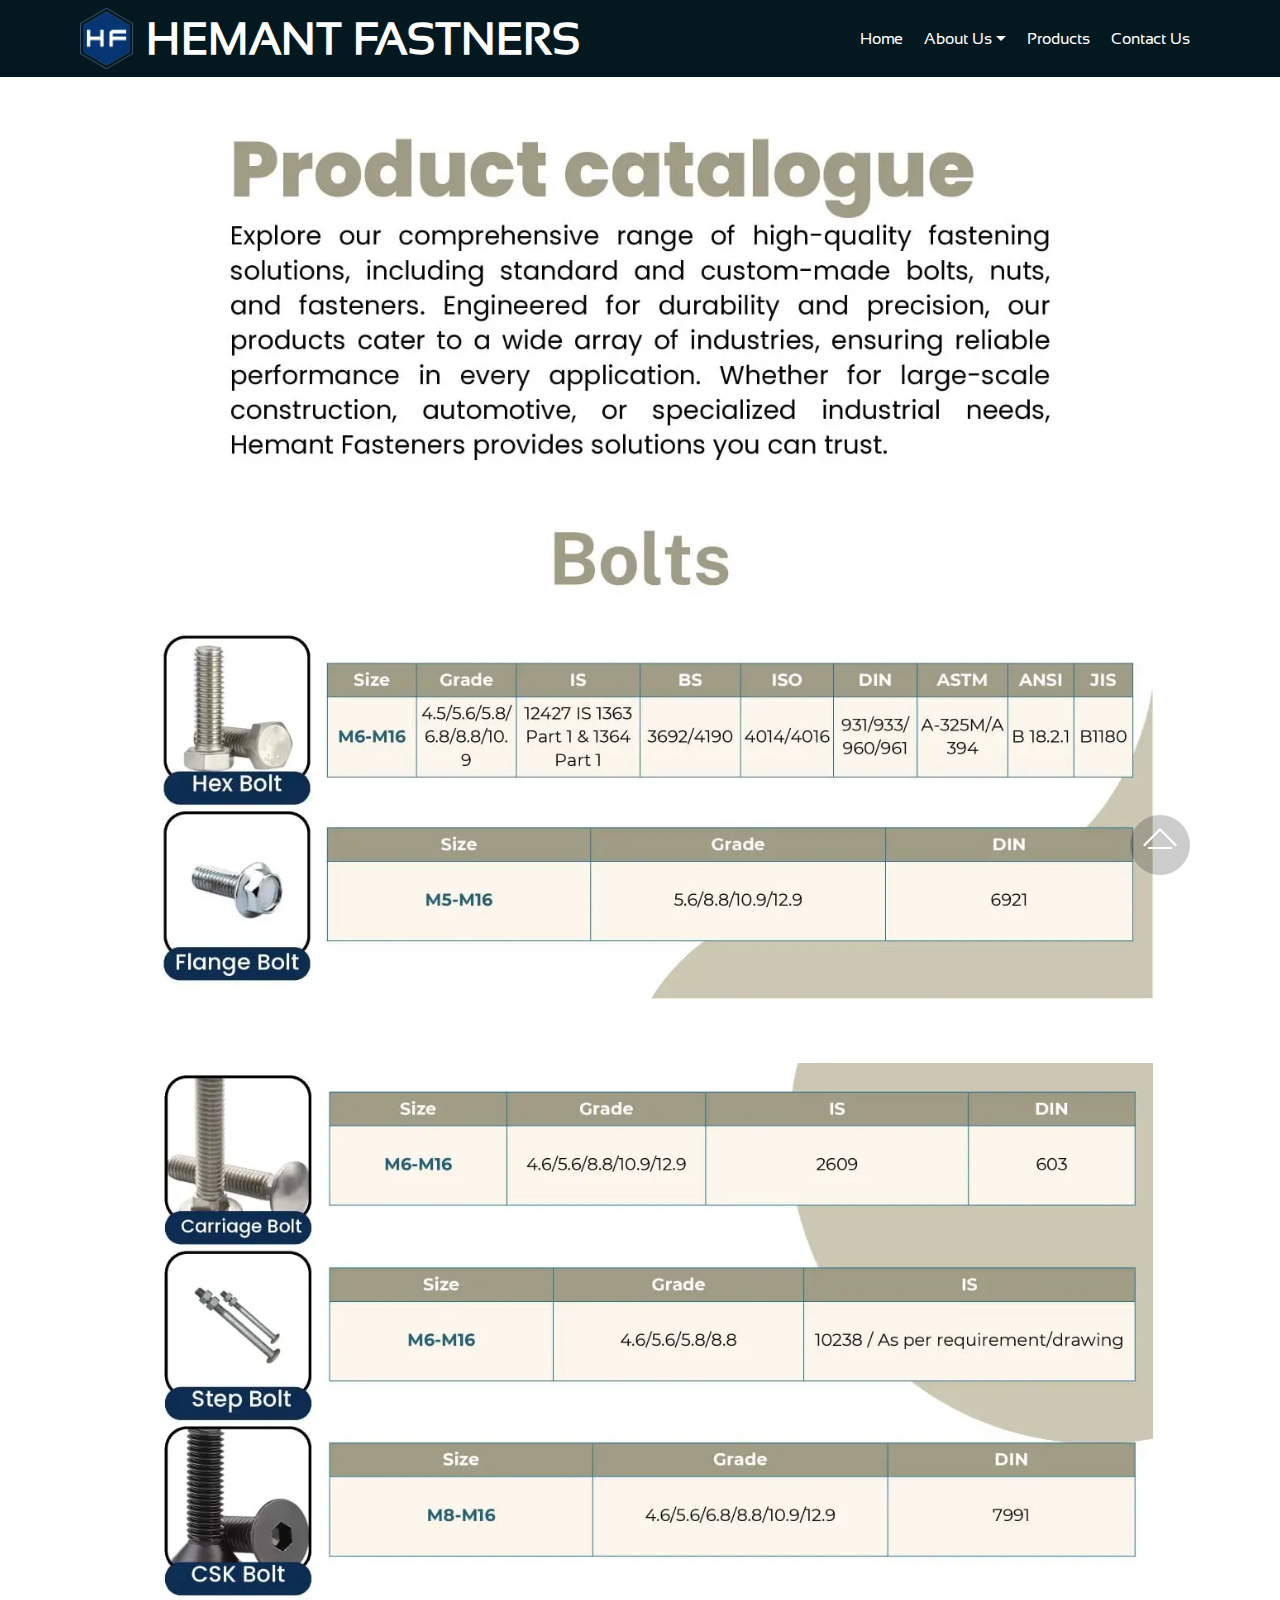
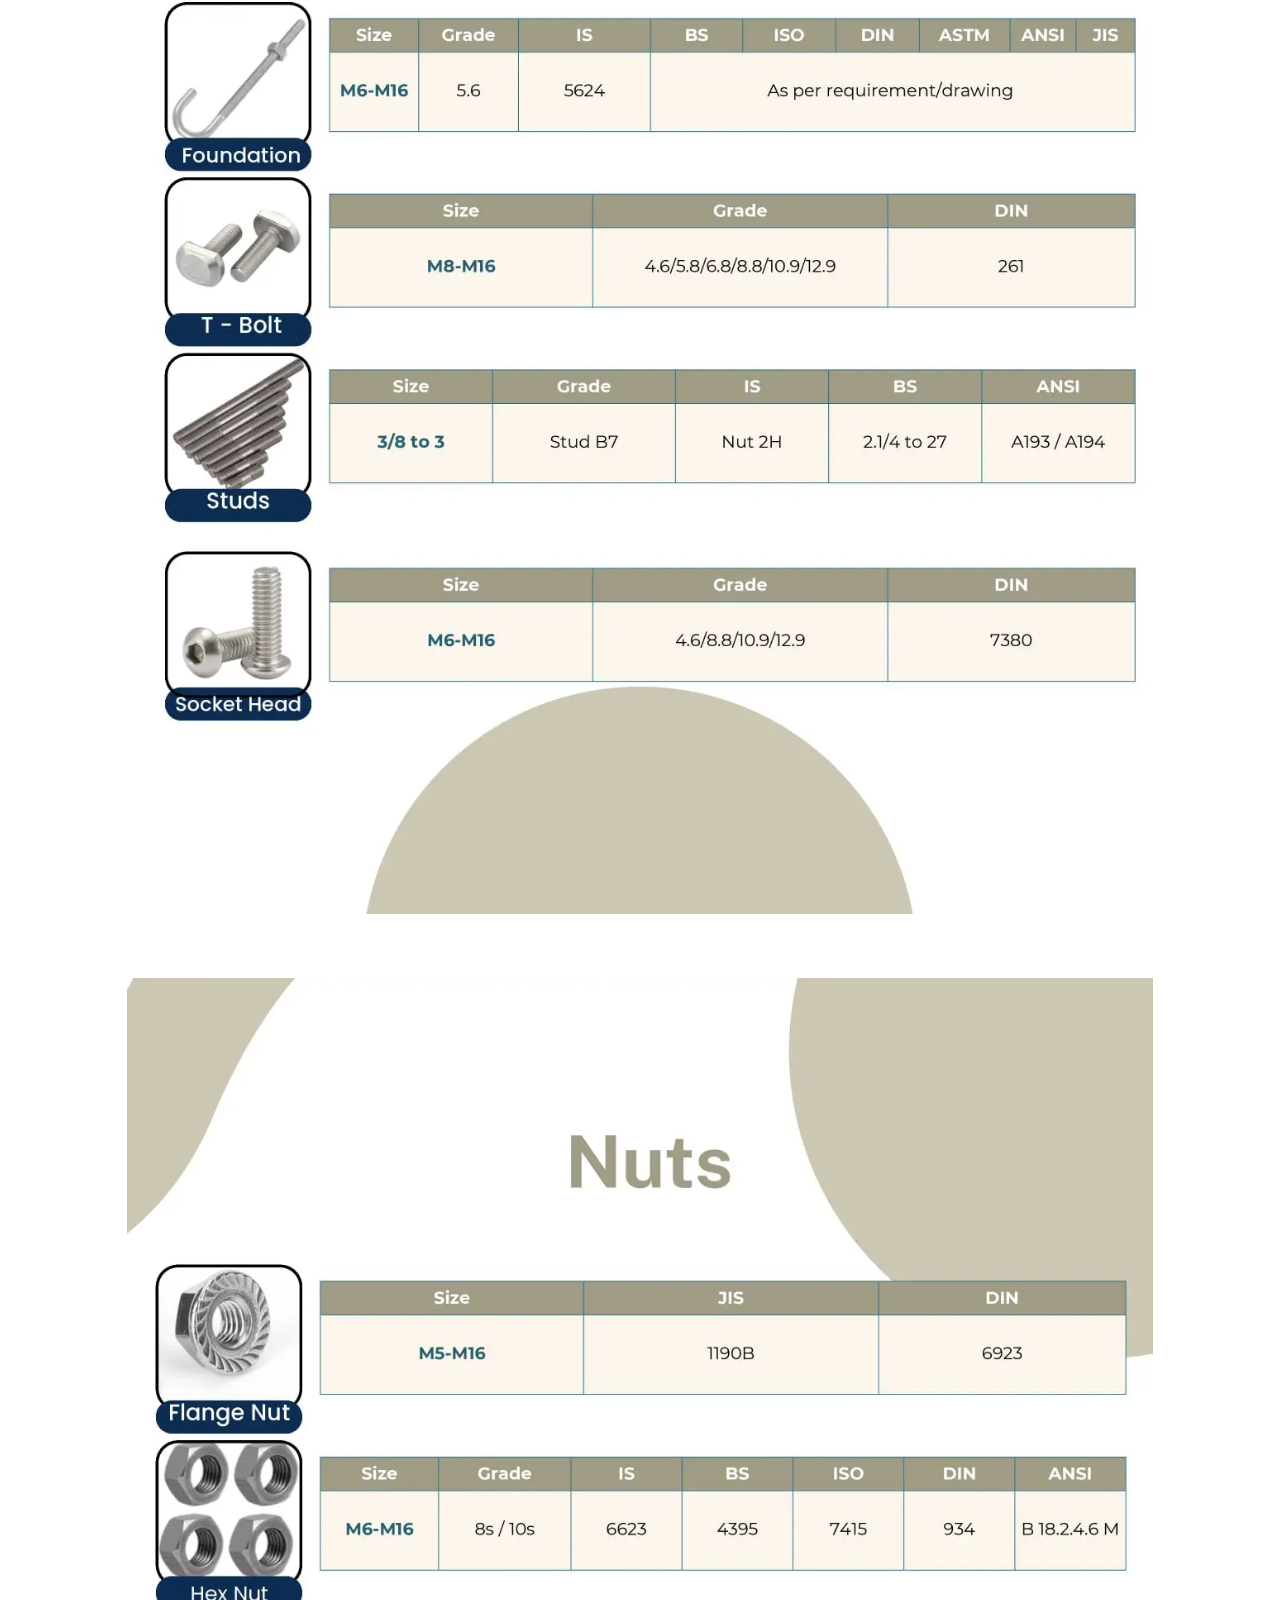
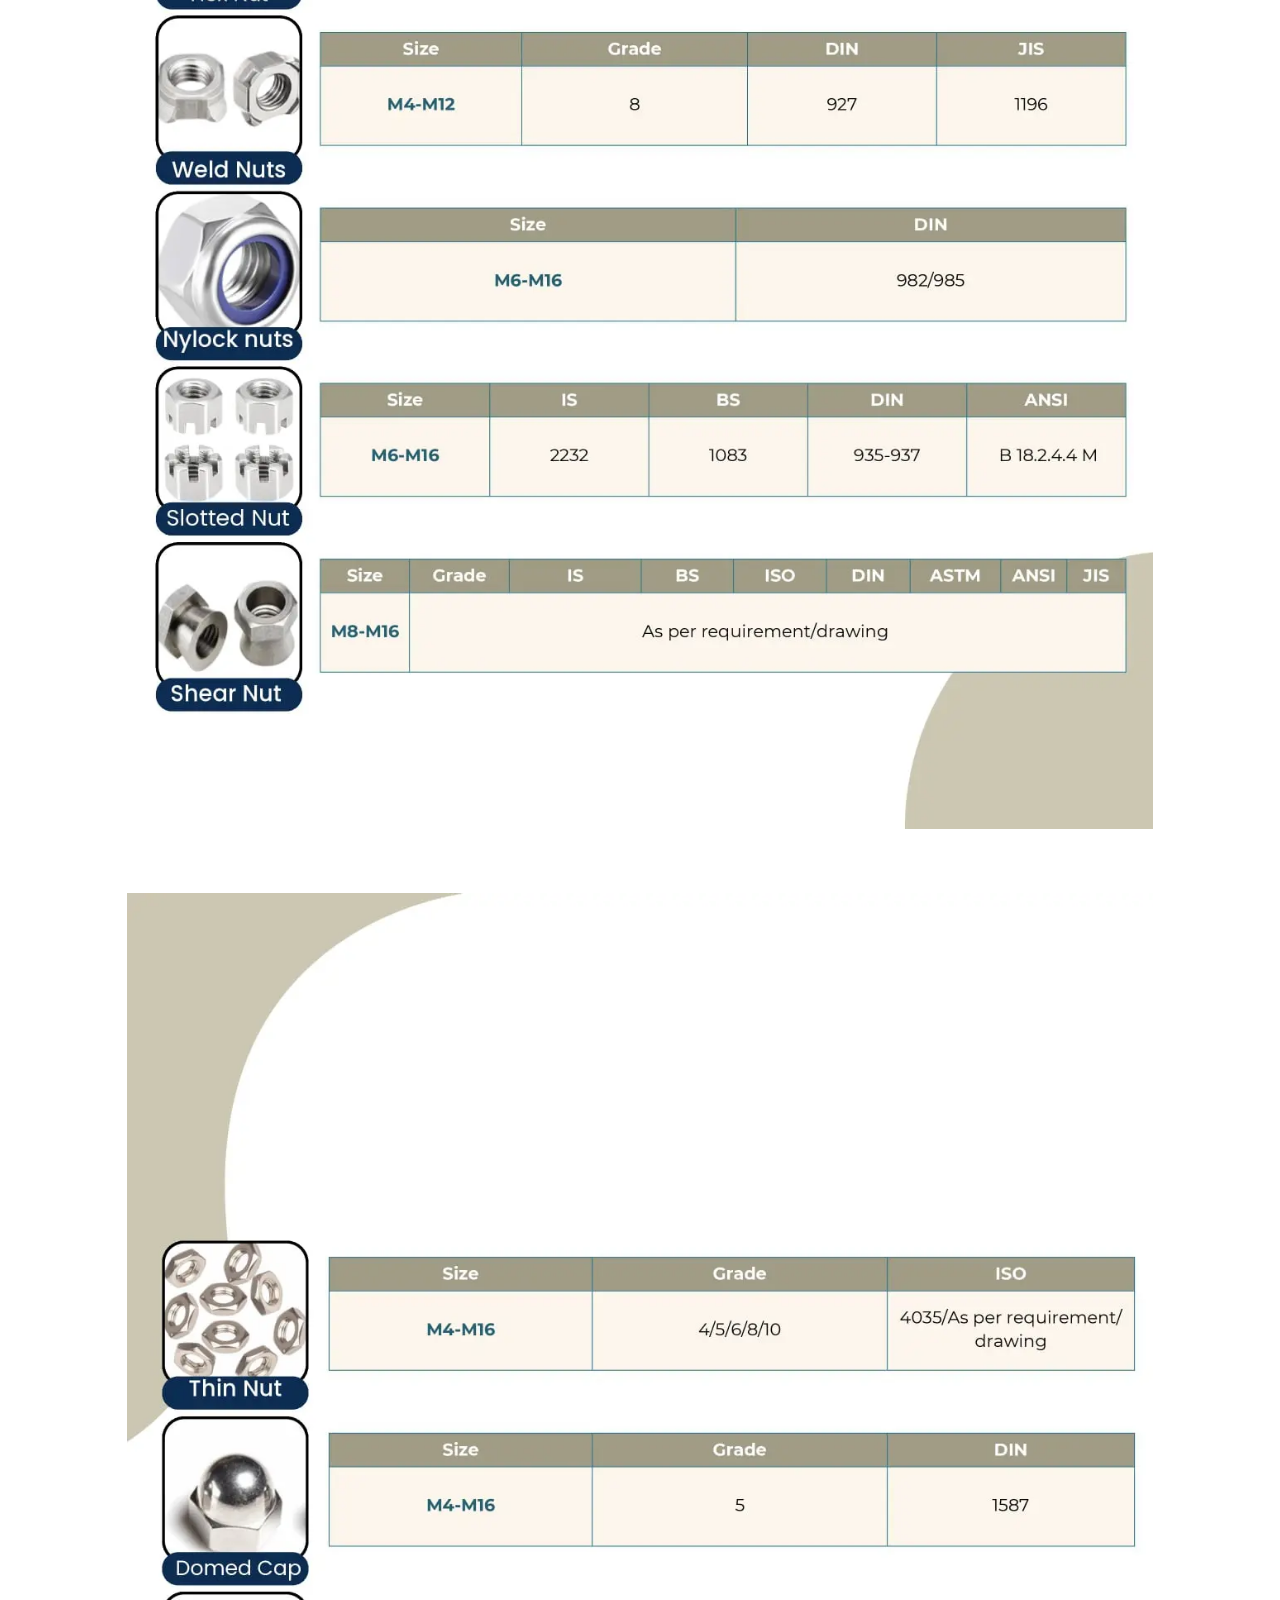
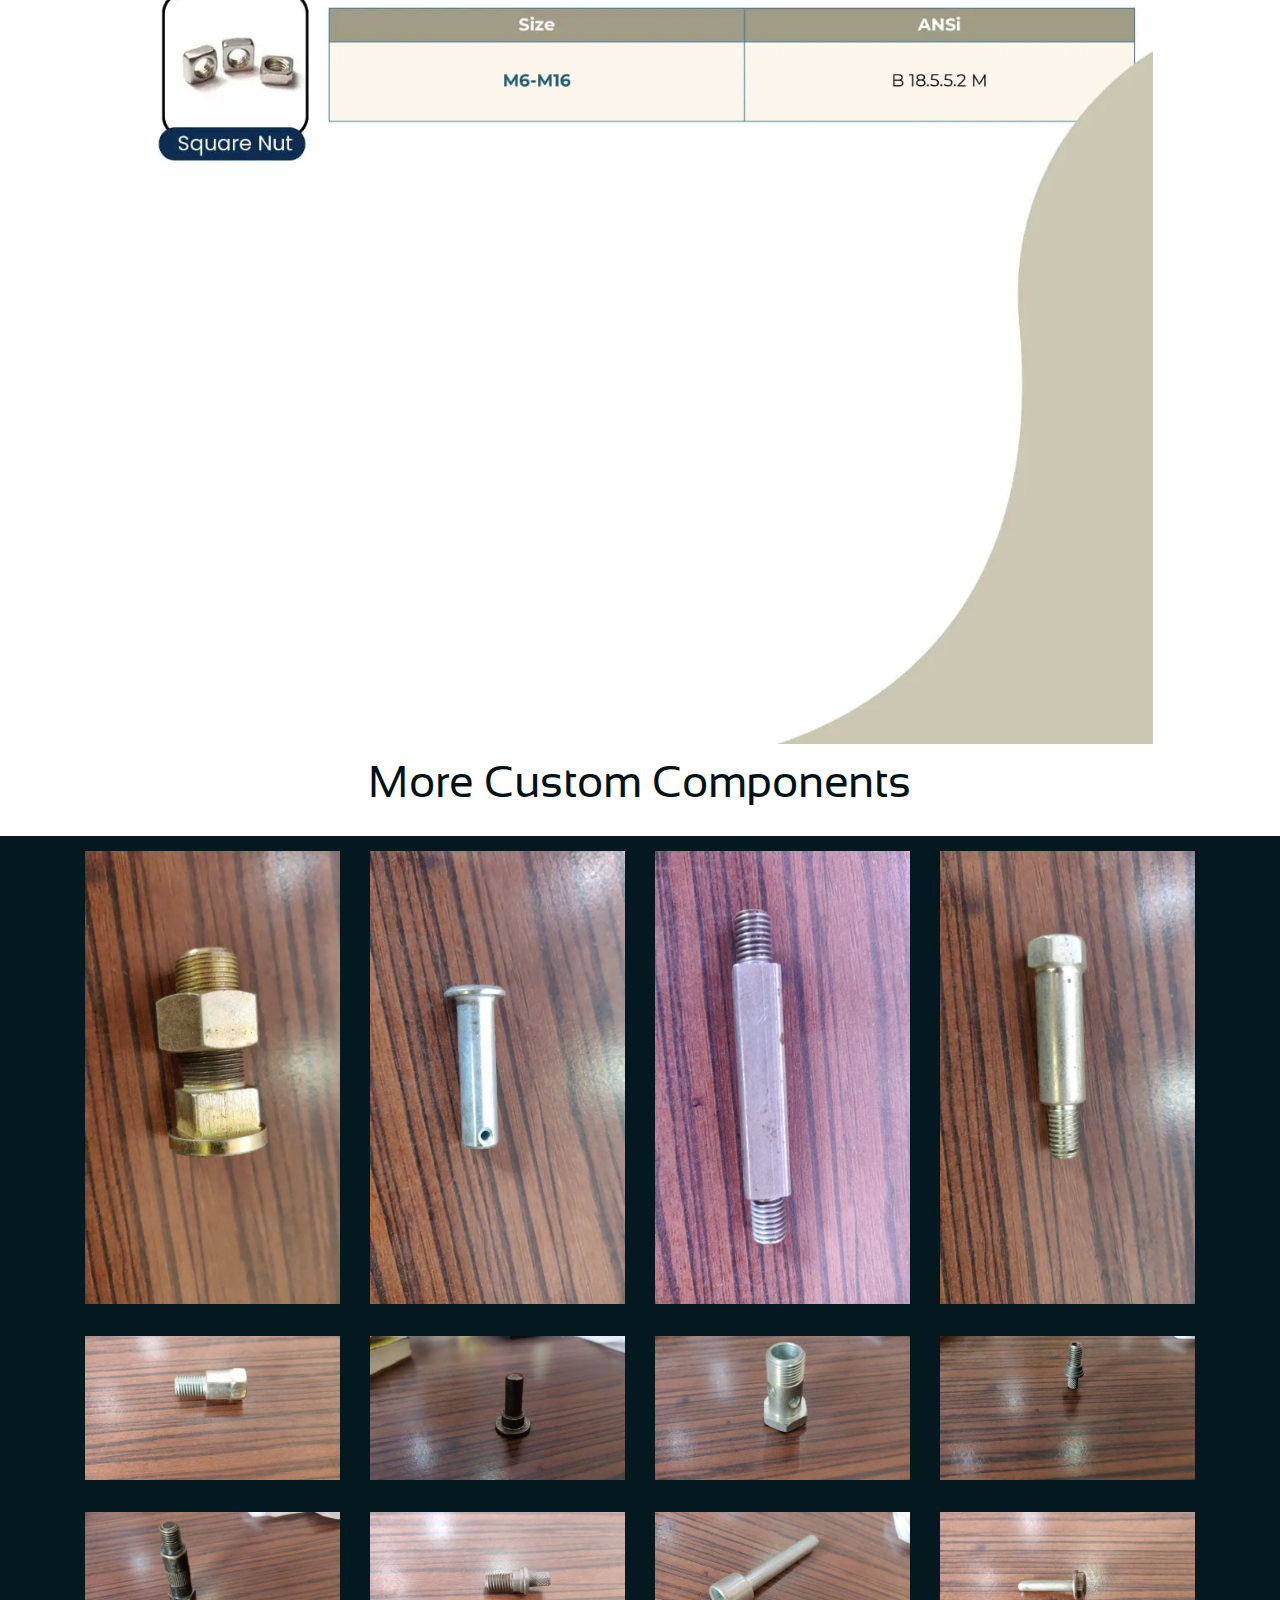
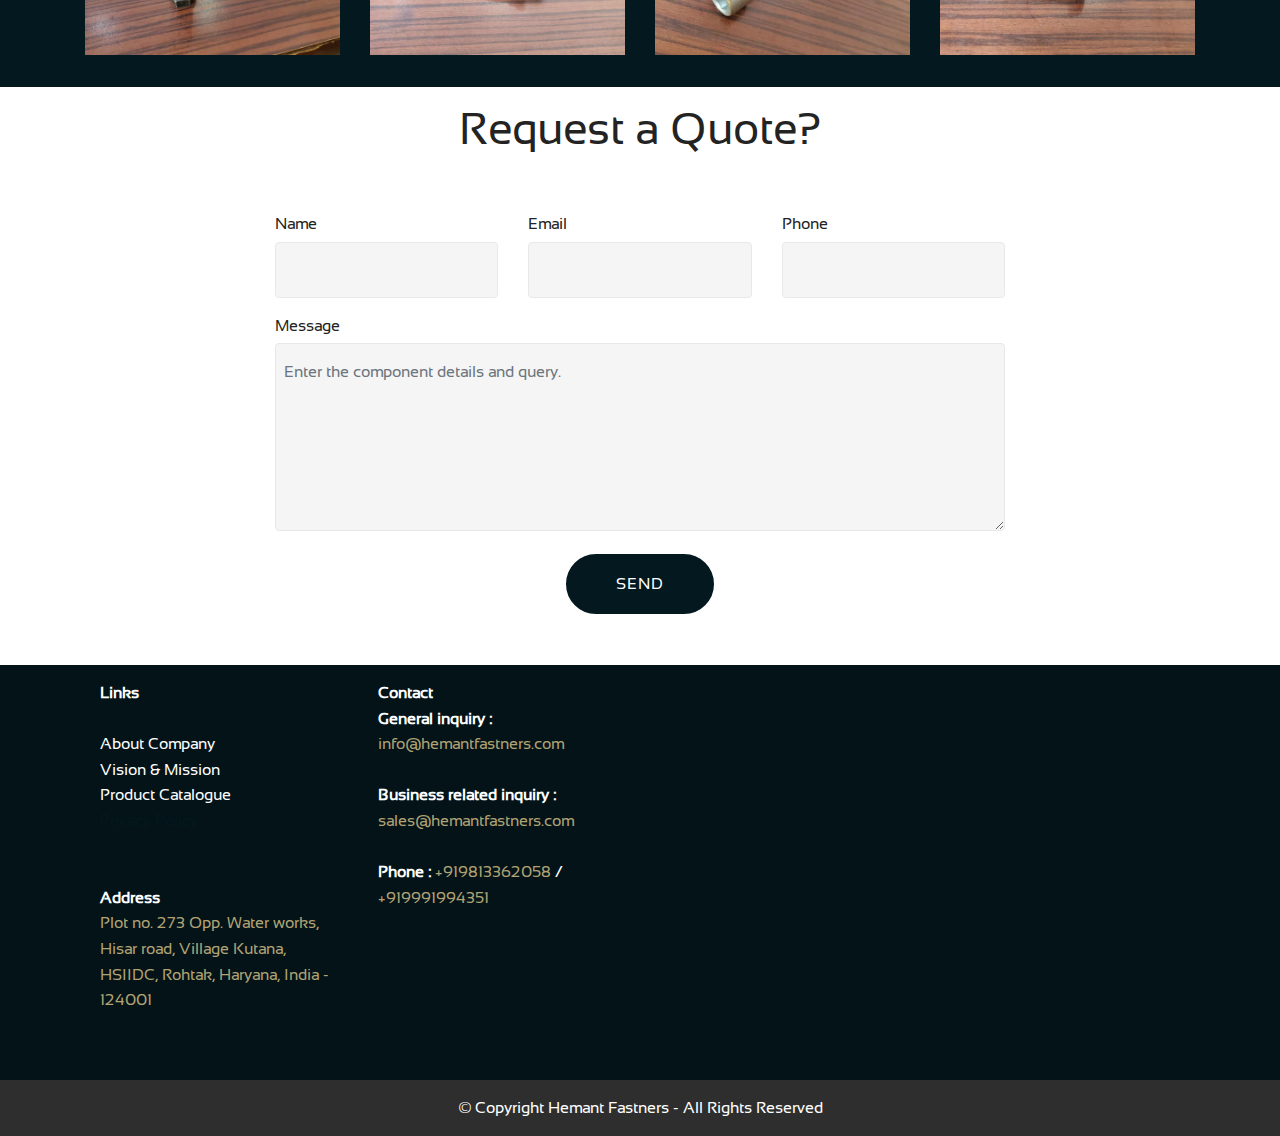
<file: Product.html>
<!DOCTYPE html>
<html  >
<head>
  <!-- Site made with Mobirise Website Builder v5.9.18, https://mobirise.com -->
  <meta charset="UTF-8">
  <meta http-equiv="X-UA-Compatible" content="IE=edge">
  <meta name="generator" content="Mobirise v5.9.18, mobirise.com">
  <meta name="twitter:card" content="summary_large_image"/>
  <meta name="twitter:image:src" content="assets/images/Product-meta.png">
  <meta property="og:image" content="assets/images/Product-meta.png">
  <meta name="twitter:title" content="Types of fasteners (nut,bolts) we supply">
  <meta name="viewport" content="width=device-width, initial-scale=1, minimum-scale=1">
  <link rel="shortcut icon" href="assets/images/hemant-fastners-transparent-logo-zoom-128x138-2.png" type="image/x-icon">
  <meta name="description" content="Extensive Selection of Industrial Supplies - Fasteners, Nuts & Bolts, Screws, Washers in Stainless Steel & More. Hexagon Bolts, Allen/Socket Head Bolts etc.">
  
  
  <title>Types of fasteners (nut,bolts) we supply</title>
  <link rel="stylesheet" href="assets/web/assets/mobirise-icons/mobirise-icons.css">
  <link rel="stylesheet" href="assets/bootstrap/css/bootstrap.min.css">
  <link rel="stylesheet" href="assets/bootstrap/css/bootstrap-grid.min.css">
  <link rel="stylesheet" href="assets/bootstrap/css/bootstrap-reboot.min.css">
  <link rel="stylesheet" href="assets/tether/tether.min.css">
  <link rel="stylesheet" href="assets/dropdown/css/style.css">
  <link rel="stylesheet" href="assets/socicon/css/styles.css">
  <link rel="stylesheet" href="assets/theme/css/style.css">
  <link href="assets/fonts/style.css" rel="stylesheet">
  <link rel="preload" href="https://fonts.googleapis.com/css?family=Satisfy:400&display=swap" as="style" onload="this.onload=null;this.rel='stylesheet'">
  <noscript><link rel="stylesheet" href="https://fonts.googleapis.com/css?family=Satisfy:400&display=swap"></noscript>
  <link rel="preload" as="style" href="assets/mobirise/css/mbr-additional.css?v=Xonk9p"><link rel="stylesheet" href="assets/mobirise/css/mbr-additional.css?v=Xonk9p" type="text/css">

  
  
  
</head>
<body>

<!-- Analytics -->
<!-- Global site tag (gtag.js) - Google Analytics -->
<script async src="https://www.googletagmanager.com/gtag/js?id=UA-165288183-1"></script>
<script>
  window.dataLayer = window.dataLayer || [];
  function gtag(){dataLayer.push(arguments);}
  gtag('js', new Date());

  gtag('config', 'UA-165288183-1');
</script>

<!-- /Analytics -->


  
  <section class="menu cid-qTkzRZLJNu" once="menu" id="menu1-3">

    

    <nav class="navbar navbar-expand beta-menu navbar-dropdown align-items-center navbar-fixed-top navbar-toggleable-sm">
        <button class="navbar-toggler navbar-toggler-right" type="button" data-toggle="collapse" data-target="#navbarSupportedContent" aria-controls="navbarSupportedContent" aria-expanded="false" aria-label="Toggle navigation">
            <div class="hamburger">
                <span></span>
                <span></span>
                <span></span>
                <span></span>
            </div>
        </button>
        <div class="menu-logo">
            <div class="navbar-brand">
                <span class="navbar-logo">
                    <a href="index.html">
                         <img src="assets/images/hemant-fastners-transparent-logo-108x123.webp" alt="Hemant fastners" title="" style="height: 3.8rem;">
                    </a>
                </span>
                <span class="navbar-caption-wrap"><a class="navbar-caption text-white display-2" href="index.html">HEMANT FASTNERS</a></span>
            </div>
        </div>
        <div class="collapse navbar-collapse" id="navbarSupportedContent">
            <ul class="navbar-nav nav-dropdown nav-right" data-app-modern-menu="true"><li class="nav-item"><a class="nav-link link text-white display-7" href="index.html">
                        
                        Home</a></li><li class="nav-item dropdown open"><a class="nav-link link text-white dropdown-toggle display-7" href="#" data-toggle="dropdown-submenu" aria-expanded="true">
                        
                        About Us
                    </a><div class="dropdown-menu"><a class="text-white dropdown-item text-primary display-7" href="About.html" aria-expanded="false">About Company</a><a class="text-white dropdown-item text-primary display-7" href="page4.html" aria-expanded="false">Vision &amp; Mission</a></div></li><li class="nav-item">
                    <a class="nav-link link text-white display-7" href="Product.html">
                        
                        Products</a>
                </li><li class="nav-item"><a class="nav-link link text-white display-7" href="Contact.html">Contact Us</a></li></ul>
            
                    
                </div>
        
    </nav>
</section>

<section class="header4 cid-uvlGBcBMHq" id="header4-4g">

    

    

    <div class="container">
        <div class="row justify-content-md-center">
            <div class="media-content col-md-10">
                
                
                <div class="mbr-text align-center mbr-white pb-3">
                    
                </div>
                
            </div>
            <div class="mbr-figure pt-5">
                <img src="assets/images/hemant-fastners-brochure-10-page-1-1241x1095.webp" alt="Mobirise" style="width: 90%;">
            </div>
        </div>
    </div>
</section>

<section class="header4 cid-uvlHLrGTN3" id="header4-4h">

    

    

    <div class="container">
        <div class="row justify-content-md-center">
            <div class="media-content col-md-10">
                
                
                <div class="mbr-text align-center mbr-white pb-3">
                    
                </div>
                
            </div>
            <div class="mbr-figure pt-5">
                <img src="assets/images/hemant-fastners-brochure-11-page-1-1241x1755.webp" alt="Mobirise" style="width: 90%;">
            </div>
        </div>
    </div>
</section>

<section class="header4 cid-uvlHMpK7Rr" id="header4-4i">

    

    

    <div class="container">
        <div class="row justify-content-md-center">
            <div class="media-content col-md-10">
                
                
                <div class="mbr-text align-center mbr-white pb-3">
                    
                </div>
                
            </div>
            <div class="mbr-figure pt-5">
                <img src="assets/images/hemant-fastners-brochure-12-page-1-1241x1755.webp" alt="Mobirise" style="width: 90%;">
            </div>
        </div>
    </div>
</section>

<section class="header4 cid-uvlHN8jlZg" id="header4-4j">

    

    

    <div class="container">
        <div class="row justify-content-md-center">
            <div class="media-content col-md-10">
                
                
                <div class="mbr-text align-center mbr-white pb-3">
                    
                </div>
                
            </div>
            <div class="mbr-figure pt-5">
                <img src="assets/images/hemant-fastners-brochure-13-page-1-1241x1755.webp" alt="Mobirise" style="width: 90%;">
            </div>
        </div>
    </div>
</section>

<section class="mbr-section content4 cid-s8GDBCDCzC" id="content4-2t">

    

    <div class="container-fluid">
        <div class="media-container-row">
            <div class="title col-12 col-md-8">
                <h2 class="align-center pb-3 mbr-fonts-style display-2">More Custom Components</h2>
                <h3 class="mbr-section-subtitle align-center mbr-light mbr-fonts-style display-5"><p></p><p></p></h3>
                
            </div>
        </div>
    </div>
</section>

<section class="mbr-gallery gallery5 cid-s8GFNPq3a1" id="gallery5-2v">

    

    

    <div class="container">
        
        
        <div class="row mbr-gallery" data-toggle="modal" data-target="#Modal">
            
            
            
            <div class="col-sm-6 col-md-4 col-lg-3 item gallery-image">
                <div class="item-wrapper" data-bs-toggle="modal">
                    <img class="w-100" src="assets/images/img-20200715-wa0009.webp" alt="" data-slide-to="0" data-bs-slide-to="0" data-target="#lb-">
                </div>
            </div><div class="col-sm-6 col-md-4 col-lg-3 item gallery-image">
                <div class="item-wrapper" data-bs-toggle="modal">
                    <img class="w-100" src="assets/images/img-20200715-wa0008-1.webp" alt="" data-slide-to="1" data-bs-slide-to="1" data-target="#lb-">
                </div>
            </div><div class="col-sm-6 col-md-4 col-lg-3 item gallery-image">
                <div class="item-wrapper" data-bs-toggle="modal">
                    <img class="w-100" src="assets/images/img-20200715-wa0006.webp" alt="" data-slide-to="2" data-bs-slide-to="2" data-target="#lb-">
                </div>
            </div><div class="col-sm-6 col-md-4 col-lg-3 item gallery-image">
                <div class="item-wrapper" data-bs-toggle="modal">
                    <img class="w-100" src="assets/images/img-20200715-wa0007.webp" alt="" data-slide-to="3" data-bs-slide-to="3" data-target="#lb-">
                </div>
            </div><div class="col-sm-6 col-md-4 col-lg-3 item gallery-image">
                <div class="item-wrapper" data-bs-toggle="modal">
                    <img class="w-100" src="assets/images/img-20200715-wa0016.webp" alt="" data-slide-to="4" data-bs-slide-to="4" data-target="#lb-">
                </div>
            </div><div class="col-sm-6 col-md-4 col-lg-3 item gallery-image">
                <div class="item-wrapper" data-bs-toggle="modal">
                    <img class="w-100" src="assets/images/img-20200715-wa0010-800x450.webp" alt="" data-slide-to="5" data-bs-slide-to="5" data-target="#lb-">
                </div>
            </div><div class="col-sm-6 col-md-4 col-lg-3 item gallery-image">
                <div class="item-wrapper" data-bs-toggle="modal">
                    <img class="w-100" src="assets/images/img-20200715-wa0013.webp" alt="" data-slide-to="6" data-bs-slide-to="6" data-target="#lb-">
                </div>
            </div><div class="col-sm-6 col-md-4 col-lg-3 item gallery-image">
                <div class="item-wrapper" data-bs-toggle="modal">
                    <img class="w-100" src="assets/images/img-20200715-wa0012-800x450.webp" alt="" data-slide-to="7" data-bs-slide-to="7" data-target="#lb-">
                </div>
            </div><div class="col-sm-6 col-md-4 col-lg-3 item gallery-image">
                <div class="item-wrapper" data-bs-toggle="modal">
                    <img class="w-100" src="assets/images/img-20200715-wa0014.webp" alt="" data-slide-to="8" data-bs-slide-to="8" data-target="#lb-">
                </div>
            </div><div class="col-sm-6 col-md-4 col-lg-3 item gallery-image">
                <div class="item-wrapper" data-bs-toggle="modal">
                    <img class="w-100" src="assets/images/img-20200715-wa0011.webp" alt="" data-slide-to="9" data-bs-slide-to="9" data-target="#lb-">
                </div>
            </div><div class="col-sm-6 col-md-4 col-lg-3 item gallery-image">
                <div class="item-wrapper" data-bs-toggle="modal">
                    <img class="w-100" src="assets/images/img-20200715-wa0015-800x450.webp" alt="" data-slide-to="10" data-bs-slide-to="10" data-target="#lb-">
                </div>
            </div><div class="col-sm-6 col-md-4 col-lg-3 item gallery-image">
                <div class="item-wrapper" data-bs-toggle="modal">
                    <img class="w-100" src="assets/images/img-20200715-wa0017.webp" alt="" data-slide-to="11" data-bs-slide-to="11" data-target="#lb-">
                </div>
            </div>
        </div>

        <div class="modal mbr-slider fade" tabindex="-1" role="dialog" aria-hidden="true" id="Modal">
            <div class="modal-dialog" role="document">
                <div class="modal-content">
                    <div class="modal-body">
                        <div class="carousel slide" data-ride="carousel" id="lb-">
                            <div class="carousel-inner">
                                
                                
                                
                                <div class="carousel-item active">
                                    <img class="d-block w-100" src="assets/images/img-20200715-wa0009.webp" alt="">
                                </div><div class="carousel-item">
                                    <img class="d-block w-100" src="assets/images/img-20200715-wa0008-1.webp" alt="">
                                </div><div class="carousel-item">
                                    <img class="d-block w-100" src="assets/images/img-20200715-wa0006.webp" alt="">
                                </div><div class="carousel-item">
                                    <img class="d-block w-100" src="assets/images/img-20200715-wa0007.webp" alt="">
                                </div><div class="carousel-item">
                                    <img class="d-block w-100" src="assets/images/img-20200715-wa0016.webp" alt="">
                                </div><div class="carousel-item">
                                    <img class="d-block w-100" src="assets/images/img-20200715-wa0010-800x450.webp" alt="">
                                </div><div class="carousel-item">
                                    <img class="d-block w-100" src="assets/images/img-20200715-wa0013.webp" alt="">
                                </div><div class="carousel-item">
                                    <img class="d-block w-100" src="assets/images/img-20200715-wa0012-800x450.webp" alt="">
                                </div><div class="carousel-item">
                                    <img class="d-block w-100" src="assets/images/img-20200715-wa0014.webp" alt="">
                                </div><div class="carousel-item">
                                    <img class="d-block w-100" src="assets/images/img-20200715-wa0011.webp" alt="">
                                </div><div class="carousel-item">
                                    <img class="d-block w-100" src="assets/images/img-20200715-wa0015-800x450.webp" alt="">
                                </div><div class="carousel-item">
                                    <img class="d-block w-100" src="assets/images/img-20200715-wa0017.webp" alt="">
                                </div>
                            </div>
                            <ol class="carousel-indicators">
                                <li data-slide-to="0" class="active" data-bs-slide-to="0" data-target="#lb-"></li><li data-slide-to="1" class="" data-bs-slide-to="1" data-target="#lb-"></li><li data-slide-to="2" class="" data-bs-slide-to="2" data-target="#lb-"></li>
                                <li data-slide-to="3" data-bs-slide-to="3" data-target="#lb-"></li>
                                <li data-slide-to="4" data-bs-slide-to="4" data-target="#lb-"></li><li data-slide-to="5" data-bs-slide-to="5" data-target="#lb-"></li><li data-slide-to="6" data-bs-slide-to="6" data-target="#lb-"></li><li data-slide-to="7" data-bs-slide-to="7" data-target="#lb-"></li><li data-slide-to="8" data-bs-slide-to="8" data-target="#lb-"></li><li data-slide-to="9" data-bs-slide-to="9" data-target="#lb-"></li><li data-slide-to="10" data-bs-slide-to="10" data-target="#lb-"></li><li data-slide-to="11" data-bs-slide-to="11" data-target="#lb-"></li>
                                
                            </ol>
                            <a role="button" href="" class="close" data-dismiss="modal" aria-label="Close">
                            </a>
                            <a class="carousel-control-prev carousel-control" role="button" data-slide="prev" href="#lb-">
                                <span class="mbri-left mbr-iconfont" aria-hidden="true"></span>
                                <span class="sr-only">Previous</span>
                            </a>
                            <a class="carousel-control-next carousel-control" role="button" data-slide="next" href="#lb-">
                                <span class="mbri-right mbr-iconfont" aria-hidden="true"></span>
                                <span class="sr-only">Next</span>
                            </a>
                        </div>
                    </div>
                </div>
            </div>
        </div>
    </div>
</section>

<section class="mbr-section form1 cid-s4MJnWxfvm" id="form1-n">

    

    
    <div class="container">
        <div class="row justify-content-center">
            <div class="title col-12 col-lg-8">
                <h2 class="mbr-section-title align-center pb-3 mbr-fonts-style display-2">
                    Request a Quote?</h2>
                
            </div>
        </div>
    </div>
    <div class="container">
        <div class="row justify-content-center">
            <div class="media-container-column col-lg-8" data-form-type="formoid">
                <!---Formbuilder Form--->
                <form action="https://mobirise.eu/" method="POST" class="mbr-form form-with-styler" data-form-title="Mobirise Form"><input type="hidden" name="email" data-form-email="true" value="SBnuE2tuzBTg3WkYZ/84g8OI3HCSSWhhnZqVFXy7GzBdhsVfxawBA6A/NnngKoydipYVkBzsd1oMpDLRTIOFUs03uXRqCaw6xpbjbkpO1WLpq0x2JMMfpFRL7pSlKUt+">
                    <div class="row">
                        <div hidden="hidden" data-form-alert="" class="alert alert-success col-12">Thanks for filling out the form! We will contact you shortly.</div>
                        <div hidden="hidden" data-form-alert-danger="" class="alert alert-danger col-12">
                        </div>
                    </div>
                    <div class="dragArea row">
                        <div class="col-md-4  form-group" data-for="name">
                            <label for="name-form1-n" class="form-control-label mbr-fonts-style display-7">Name</label>
                            <input type="text" name="name" data-form-field="Name" required="required" class="form-control display-7" id="name-form1-n">
                        </div>
                        <div class="col-md-4  form-group" data-for="email">
                            <label for="email-form1-n" class="form-control-label mbr-fonts-style display-7">Email</label>
                            <input type="email" name="email" data-form-field="Email" required="required" class="form-control display-7" id="email-form1-n">
                        </div>
                        <div data-for="phone" class="col-md-4  form-group">
                            <label for="phone-form1-n" class="form-control-label mbr-fonts-style display-7">Phone</label>
                            <input type="tel" name="phone" data-form-field="Phone" class="form-control display-7" id="phone-form1-n">
                        </div>
                        <div data-for="message" class="col-md-12 form-group">
                            <label for="message-form1-n" class="form-control-label mbr-fonts-style display-7">Message</label>
                            <textarea name="message" data-form-field="Message" class="form-control display-7" placeholder="Enter the component details and query. " id="message-form1-n"></textarea>
                        </div>
                        <div class="col-md-12 input-group-btn align-center"><button type="submit" class="btn btn-primary btn-form display-7" href="mailto:kajal.minchu26@Gmail.com">SEND</button></div>
                    </div>
                </form><!---Formbuilder Form--->
            </div>
        </div>
    </div>
</section>

<section class="cid-uvlTm5llhp" id="footer2-4s">

    

    

    <div class="container">
        <div class="media-container-row content mbr-white">
            <div class="col-12 col-md-3 mbr-fonts-style display-7">
                <p class="mbr-text"><strong>Links</strong><br><br><a href="About.html" class="text-white">About Company</a><br><a href="page4.html" class="text-white">Vision &amp; Mission</a><br><a href="Product.html" class="text-white">Product Catalogue</a><br><a href="page5.html" class="text-primary">Privacy Policy<br></a><br><br><strong>Address
</strong><br><a href="https://maps.app.goo.gl/n1mt6fUdquL1dBCS9" class="text-danger" target="_blank">Plot no. 273 Opp. Water works, Hisar road, Village Kutana, HSIIDC, Rohtak, Haryana, India - 124001</a><br></p>
            </div>
            <div class="col-12 col-md-3 mbr-fonts-style display-7">
                <p class="mbr-text"><strong>Contact
<br>General inquiry :
<br></strong><a href="mailto:info@hemantfastners.com" class="text-danger">info@hemantfastners.com</a>
<br>
<br><strong>Business related inquiry :
<br></strong><a href="mailto:sales@hemantfastners.com" class="text-danger">sales@hemantfastners.com</a>
<br>
<br><strong>Phone :</strong> <a href="tel:+919813362058" class="text-danger">+919813362058</a> / <a href="tel:+919991994351" class="text-danger">+919991994351</a><br><br><br></p>
            </div>
            <div class="col-12 col-md-6">
                <div class="google-map"><iframe frameborder="0" style="border:0" src="https://www.google.com/maps/embed?pb=!1m18!1m12!1m3!1d3492.9333945807507!2d76.53956697551071!3d28.90032727551949!2m3!1f0!2f0!3f0!3m2!1i1024!2i768!4f13.1!3m3!1m2!1s0x390d874d1fbfed25%3A0x29a842541f9799c9!2sHemant%20fastners!5e0!3m2!1sen!2sin!4v1732707471853!5m2!1sen!2sin" allowfullscreen=""></iframe></div>
            </div>
        </div>
        
    </div>
</section>

<section once="footers" class="cid-uvlQxlLV8i" id="footer6-4o">

    

    

    <div class="container">
        <div class="media-container-row align-center mbr-white">
            <div class="col-12">
                <p class="mbr-text mb-0 mbr-fonts-style display-7">
                    © Copyright Hemant Fastners - All Rights Reserved
                </p>
            </div>
        </div>
    </div>
</section>
  <script src="assets/web/assets/jquery/jquery.min.js"></script> <!-- jQuery -->
<script src="assets/bootstrap/js/bootstrap.min.js"></script> <!-- Bootstrap -->
<script src="assets/dropdown/js/nav-dropdown.js"></script> <!-- Custom dropdown script -->
<script src="assets/dropdown/js/navbar-dropdown.js"></script> <!-- Custom navbar dropdown -->

  
 <div id="scrollToTop" class="scrollToTop mbr-arrow-up"><a style="text-align: center;"><i class="mbr-arrow-up-icon mbr-arrow-up-icon-cm cm-icon cm-icon-smallarrow-up"></i></a></div>
  </body>
</html>
</file>
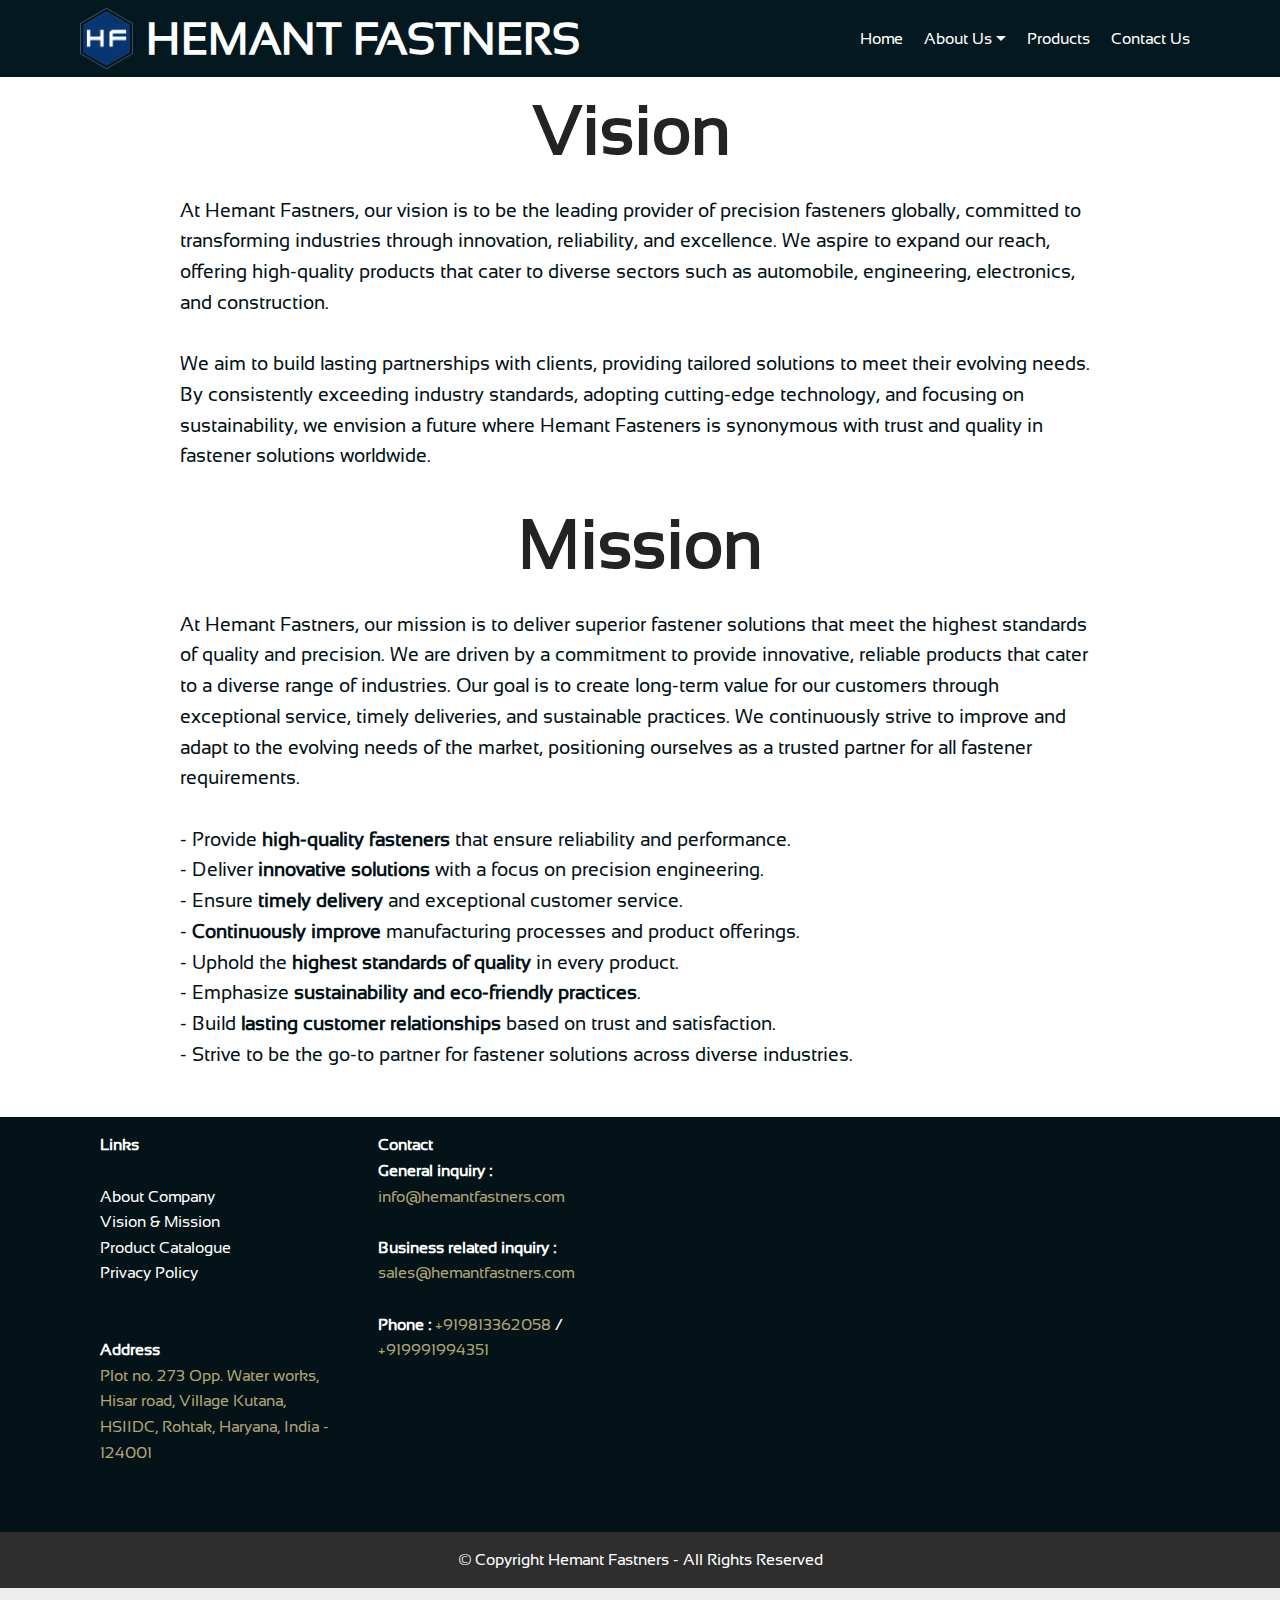
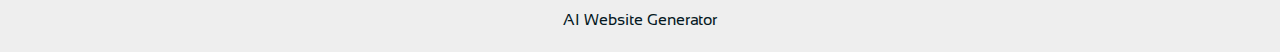
<file: vision-mission.html>
<!DOCTYPE html>
<html  >
<head>
  <!-- Site made with Mobirise Website Builder v5.9.18, https://mobirise.com -->
  <meta charset="UTF-8">
  <meta http-equiv="X-UA-Compatible" content="IE=edge">
  <meta name="generator" content="Mobirise v5.9.18, mobirise.com">
  <meta name="twitter:card" content="summary_large_image"/>
  <meta name="twitter:image:src" content="assets/images/vision-mission-meta.png">
  <meta property="og:image" content="assets/images/vision-mission-meta.png">
  <meta name="twitter:title" content="Vision &amp; Mission">
  <meta name="viewport" content="width=device-width, initial-scale=1, minimum-scale=1">
  <link rel="shortcut icon" href="assets/images/hemant-fastners-transparent-logo-zoom-128x138-2.png" type="image/x-icon">
  <meta name="description" content="IATF 16949 Certified Company, ISO 14001 Certified Company Hemant Fasteners was set up in 2012 under...">
  
  
  <title>Vision &amp; Mission</title>
  <link rel="stylesheet" href="assets/bootstrap/css/bootstrap.min.css">
  <link rel="stylesheet" href="assets/bootstrap/css/bootstrap-grid.min.css">
  <link rel="stylesheet" href="assets/bootstrap/css/bootstrap-reboot.min.css">
  <link rel="stylesheet" href="assets/tether/tether.min.css">
  <link rel="stylesheet" href="assets/dropdown/css/style.css">
  <link rel="stylesheet" href="assets/socicon/css/styles.css">
  <link rel="stylesheet" href="assets/theme/css/style.css">
  <link href="assets/fonts/style.css" rel="stylesheet">
  <link rel="preload" href="https://fonts.googleapis.com/css?family=Satisfy:400&display=swap" as="style" onload="this.onload=null;this.rel='stylesheet'">
  <noscript><link rel="stylesheet" href="https://fonts.googleapis.com/css?family=Satisfy:400&display=swap"></noscript>
  <link rel="preload" as="style" href="assets/mobirise/css/mbr-additional.css?v=TEYFOi"><link rel="stylesheet" href="assets/mobirise/css/mbr-additional.css?v=TEYFOi" type="text/css">

  
  
  
</head>
<body>

<!-- Analytics -->
<!-- Global site tag (gtag.js) - Google Analytics -->
<script async src="https://www.googletagmanager.com/gtag/js?id=UA-165288183-1"></script>
<script>
  window.dataLayer = window.dataLayer || [];
  function gtag(){dataLayer.push(arguments);}
  gtag('js', new Date());

  gtag('config', 'UA-165288183-1');
</script>

<!-- /Analytics -->


  
  <section class="menu cid-qTkzRZLJNu" once="menu" id="menu1-3x">

    

    <nav class="navbar navbar-expand beta-menu navbar-dropdown align-items-center navbar-fixed-top navbar-toggleable-sm">
        <button class="navbar-toggler navbar-toggler-right" type="button" data-toggle="collapse" data-target="#navbarSupportedContent" aria-controls="navbarSupportedContent" aria-expanded="false" aria-label="Toggle navigation">
            <div class="hamburger">
                <span></span>
                <span></span>
                <span></span>
                <span></span>
            </div>
        </button>
        <div class="menu-logo">
            <div class="navbar-brand">
                <span class="navbar-logo">
                    <a href="index.html">
                         <img src="assets/images/hemant-fastners-transparent-logo-108x123.webp" alt="Hemant fastners" title="" style="height: 3.8rem;">
                    </a>
                </span>
                <span class="navbar-caption-wrap"><a class="navbar-caption text-white display-2" href="index.html">HEMANT FASTNERS</a></span>
            </div>
        </div>
        <div class="collapse navbar-collapse" id="navbarSupportedContent">
            <ul class="navbar-nav nav-dropdown nav-right" data-app-modern-menu="true"><li class="nav-item"><a class="nav-link link text-white display-7" href="index.html">
                        
                        Home</a></li><li class="nav-item dropdown"><a class="nav-link link text-white dropdown-toggle display-7" href="#" data-toggle="dropdown-submenu" aria-expanded="true">
                        
                        About Us
                    </a><div class="dropdown-menu"><a class="text-white dropdown-item text-primary display-7" href="About.html" aria-expanded="false">About Company</a><a class="text-white dropdown-item text-primary display-7" href="page4.html" aria-expanded="false">Vision &amp; Mission</a></div></li><li class="nav-item">
                    <a class="nav-link link text-white display-7" href="Product.html">
                        
                        Products</a>
                </li><li class="nav-item"><a class="nav-link link text-white display-7" href="Contact.html">Contact Us</a></li></ul>
            
                    
                </div>
        
    </nav>
</section>

<section class="header1 cid-uvkcZ3VnAu" id="header16-47">

    

    

    <div class="container">
        <div class="row justify-content-md-center">
            <div class="col-md-10 align-center">
                <h1 class="mbr-section-title mbr-bold pb-3 mbr-fonts-style display-1">
                    Vision&nbsp;</h1>
                
                <p class="mbr-text pb-3 mbr-fonts-style display-5">At Hemant Fastners, our vision is to be the leading provider of precision fasteners globally, committed to transforming industries through innovation, reliability, and excellence. We aspire to expand our reach, offering high-quality products that cater to diverse sectors such as automobile, engineering, electronics, and construction.<br><br>We aim to build lasting partnerships with clients, providing tailored solutions to meet their evolving needs. By consistently exceeding industry standards, adopting cutting-edge technology, and focusing on sustainability, we envision a future where Hemant Fasteners is synonymous with trust and quality in fastener solutions worldwide.<br></p>
                
            </div>
        </div>
    </div>

</section>

<section class="header1 cid-uvkf080J76" id="header16-49">

    

    

    <div class="container">
        <div class="row justify-content-md-center">
            <div class="col-md-10 align-center">
                <h1 class="mbr-section-title mbr-bold pb-3 mbr-fonts-style display-1">
                    Mission</h1>
                
                <p class="mbr-text pb-3 mbr-fonts-style display-5">At Hemant Fastners, our mission is to deliver superior fastener solutions that meet the highest standards of quality and precision. We are driven by a commitment to provide innovative, reliable products that cater to a diverse range of industries. Our goal is to create long-term value for our customers through exceptional service, timely deliveries, and sustainable practices. We continuously strive to improve and adapt to the evolving needs of the market, positioning ourselves as a trusted partner for all fastener requirements.<br><br>- Provide <strong>high-quality fasteners</strong> that ensure reliability and performance.<br>- Deliver <strong>innovative solutions</strong> with a focus on precision engineering.<br>- Ensure<strong> timely delivery</strong> and exceptional customer service.<br>- <strong>Continuously improve </strong>manufacturing processes and product offerings.<br>- Uphold the <strong>highest standards of quality</strong> in every product.<br>- Emphasize <strong>sustainability and eco-friendly practices</strong>.<br>- Build <strong>lasting customer relationships</strong> based on trust and satisfaction.<br>- Strive to be the go-to partner for fastener solutions across diverse industries.<br></p>
                
            </div>
        </div>
    </div>

</section>

<section class="cid-uvlTgHDKT1" id="footer2-4r">

    

    

    <div class="container">
        <div class="media-container-row content mbr-white">
            <div class="col-12 col-md-3 mbr-fonts-style display-7">
                <p class="mbr-text"><strong>Links</strong><br><br><a href="About.html" class="text-white">About Company</a><br><a href="page4.html" class="text-white">Vision &amp; Mission</a><br><a href="Product.html" class="text-white">Product Catalogue</a><br><a href="page5.html" class="text-white">Privacy Policy</a><a href="Product.html" class="text-white"><br></a><br><br><strong>Address
</strong><br><a href="https://maps.app.goo.gl/n1mt6fUdquL1dBCS9" class="text-danger" target="_blank">Plot no. 273 Opp. Water works, Hisar road, Village Kutana, HSIIDC, Rohtak, Haryana, India - 124001</a><br></p>
            </div>
            <div class="col-12 col-md-3 mbr-fonts-style display-7">
                <p class="mbr-text"><strong>Contact
<br>General inquiry :
<br></strong><a href="mailto:info@hemantfastners.com" class="text-danger">info@hemantfastners.com</a>
<br>
<br><strong>Business related inquiry :
<br></strong><a href="mailto:sales@hemantfastners.com" class="text-danger">sales@hemantfastners.com</a>
<br>
<br><strong>Phone :</strong> <a href="tel:+919813362058" class="text-danger">+919813362058</a> / <a href="tel:+919991994351" class="text-danger">+919991994351</a><br><br><br></p>
            </div>
            <div class="col-12 col-md-6">
                <div class="google-map"><iframe frameborder="0" style="border:0" src="https://www.google.com/maps/embed?pb=!1m18!1m12!1m3!1d3492.9333945807507!2d76.53956697551071!3d28.90032727551949!2m3!1f0!2f0!3f0!3m2!1i1024!2i768!4f13.1!3m3!1m2!1s0x390d874d1fbfed25%3A0x29a842541f9799c9!2sHemant%20fastners!5e0!3m2!1sen!2sin!4v1732707471853!5m2!1sen!2sin" allowfullscreen=""></iframe></div>
            </div>
        </div>
        
    </div>
</section>

<section once="footers" class="cid-uvlQxlLV8i" id="footer6-4o">

    

    

    <div class="container">
        <div class="media-container-row align-center mbr-white">
            <div class="col-12">
                <p class="mbr-text mb-0 mbr-fonts-style display-7">
                    © Copyright Hemant Fastners - All Rights Reserved
                </p>
            </div>
        </div>
    </div>
</section><section class="display-7" style="padding: 0;align-items: center;justify-content: center;flex-wrap: wrap;    align-content: center;display: flex;position: relative;height: 4rem;"><a href="https://mobiri.se/2074077" style="flex: 1 1;height: 4rem;position: absolute;width: 100%;z-index: 1;"><img alt="" style="height: 4rem;" src="[data-uri]"></a><p style="margin: 0;text-align: center;" class="display-7">&#8204;</p><a style="z-index:1" href="https://mobirise.com/builder/ai-website-generator.html">AI Website Generator</a></section><script src="assets/popper/popper.min.js"></script>  <script src="assets/web/assets/jquery/jquery.min.js"></script>  <script src="assets/bootstrap/js/bootstrap.min.js"></script>  <script src="assets/tether/tether.min.js"></script>  <script src="assets/smoothscroll/smooth-scroll.js"></script>  <script src="assets/dropdown/js/nav-dropdown.js"></script>  <script src="assets/dropdown/js/navbar-dropdown.js"></script>  <script src="assets/touchswipe/jquery.touch-swipe.min.js"></script>  <script src="assets/theme/js/script.js"></script>  
  
  
 <div id="scrollToTop" class="scrollToTop mbr-arrow-up"><a style="text-align: center;"><i class="mbr-arrow-up-icon mbr-arrow-up-icon-cm cm-icon cm-icon-smallarrow-up"></i></a></div>
  </body>
</html>
</file>
<file: assets/web/assets/mobirise-icons2/mobirise2.css>
@font-face {
  font-family: 'Moririse2';
  font-display: swap;
  src:  url('mobirise2.eot?f2bix4');
  src:  url('mobirise2.eot?f2bix4#iefix') format('embedded-opentype'),
    url('mobirise2.ttf?f2bix4') format('truetype'),
    url('mobirise2.woff?f2bix4') format('woff'),
    url('mobirise2.svg?f2bix4#mobirise2') format('svg');
  font-weight: normal;
  font-style: normal;
}

[class^="mobi-"], [class*=" mobi-"] {
  /* use !important to prevent issues with browser extensions that change fonts */
  font-family: 'Moririse2' !important;
  speak: none;
  font-style: normal;
  font-weight: normal;
  font-variant: normal;
  text-transform: none;
  line-height: 1;

  /* Better Font Rendering =========== */
  -webkit-font-smoothing: antialiased;
  -moz-osx-font-smoothing: grayscale;
}

.mobi-mbri-add-submenu:before {
  content: "\e900";
}
.mobi-mbri-alert:before {
  content: "\e901";
}
.mobi-mbri-align-center:before {
  content: "\e902";
}
.mobi-mbri-align-justify:before {
  content: "\e903";
}
.mobi-mbri-align-left:before {
  content: "\e904";
}
.mobi-mbri-align-right:before {
  content: "\e905";
}
.mobi-mbri-android:before {
  content: "\e906";
}
.mobi-mbri-apple:before {
  content: "\e907";
}
.mobi-mbri-arrow-down:before {
  content: "\e908";
}
.mobi-mbri-arrow-next:before {
  content: "\e909";
}
.mobi-mbri-arrow-prev:before {
  content: "\e90a";
}
.mobi-mbri-arrow-up:before {
  content: "\e90b";
}
.mobi-mbri-bold:before {
  content: "\e90c";
}
.mobi-mbri-bookmark:before {
  content: "\e90d";
}
.mobi-mbri-bootstrap:before {
  content: "\e90e";
}
.mobi-mbri-briefcase:before {
  content: "\e90f";
}
.mobi-mbri-browse:before {
  content: "\e910";
}
.mobi-mbri-bulleted-list:before {
  content: "\e911";
}
.mobi-mbri-calendar:before {
  content: "\e912";
}
.mobi-mbri-camera:before {
  content: "\e913";
}
.mobi-mbri-cart-add:before {
  content: "\e914";
}
.mobi-mbri-cart-full:before {
  content: "\e915";
}
.mobi-mbri-cash:before {
  content: "\e916";
}
.mobi-mbri-change-style:before {
  content: "\e917";
}
.mobi-mbri-chat:before {
  content: "\e918";
}
.mobi-mbri-clock:before {
  content: "\e919";
}
.mobi-mbri-close:before {
  content: "\e91a";
}
.mobi-mbri-cloud:before {
  content: "\e91b";
}
.mobi-mbri-code:before {
  content: "\e91c";
}
.mobi-mbri-contact-form:before {
  content: "\e91d";
}
.mobi-mbri-credit-card:before {
  content: "\e91e";
}
.mobi-mbri-cursor-click:before {
  content: "\e91f";
}
.mobi-mbri-cust-feedback:before {
  content: "\e920";
}
.mobi-mbri-database:before {
  content: "\e921";
}
.mobi-mbri-delivery:before {
  content: "\e922";
}
.mobi-mbri-desktop:before {
  content: "\e923";
}
.mobi-mbri-devices:before {
  content: "\e924";
}
.mobi-mbri-down:before {
  content: "\e925";
}
.mobi-mbri-download-2:before {
  content: "\e926";
}
.mobi-mbri-download:before {
  content: "\e927";
}
.mobi-mbri-drag-n-drop-2:before {
  content: "\e928";
}
.mobi-mbri-drag-n-drop:before {
  content: "\e929";
}
.mobi-mbri-edit-2:before {
  content: "\e92a";
}
.mobi-mbri-edit:before {
  content: "\e92b";
}
.mobi-mbri-error:before {
  content: "\e92c";
}
.mobi-mbri-extension:before {
  content: "\e92d";
}
.mobi-mbri-features:before {
  content: "\e92e";
}
.mobi-mbri-file:before {
  content: "\e92f";
}
.mobi-mbri-flag:before {
  content: "\e930";
}
.mobi-mbri-folder:before {
  content: "\e931";
}
.mobi-mbri-gift:before {
  content: "\e932";
}
.mobi-mbri-github:before {
  content: "\e933";
}
.mobi-mbri-globe-2:before {
  content: "\e934";
}
.mobi-mbri-globe:before {
  content: "\e935";
}
.mobi-mbri-growing-chart:before {
  content: "\e936";
}
.mobi-mbri-hearth:before {
  content: "\e937";
}
.mobi-mbri-help:before {
  content: "\e938";
}
.mobi-mbri-home:before {
  content: "\e939";
}
.mobi-mbri-hot-cup:before {
  content: "\e93a";
}
.mobi-mbri-idea:before {
  content: "\e93b";
}
.mobi-mbri-image-gallery:before {
  content: "\e93c";
}
.mobi-mbri-image-slider:before {
  content: "\e93d";
}
.mobi-mbri-info:before {
  content: "\e93e";
}
.mobi-mbri-italic:before {
  content: "\e93f";
}
.mobi-mbri-key:before {
  content: "\e940";
}
.mobi-mbri-laptop:before {
  content: "\e941";
}
.mobi-mbri-layers:before {
  content: "\e942";
}
.mobi-mbri-left-right:before {
  content: "\e943";
}
.mobi-mbri-left:before {
  content: "\e944";
}
.mobi-mbri-letter:before {
  content: "\e945";
}
.mobi-mbri-like:before {
  content: "\e946";
}
.mobi-mbri-link:before {
  content: "\e947";
}
.mobi-mbri-lock:before {
  content: "\e948";
}
.mobi-mbri-login:before {
  content: "\e949";
}
.mobi-mbri-logout:before {
  content: "\e94a";
}
.mobi-mbri-magic-stick:before {
  content: "\e94b";
}
.mobi-mbri-map-pin:before {
  content: "\e94c";
}
.mobi-mbri-menu:before {
  content: "\e94d";
}
.mobi-mbri-mobile-2:before {
  content: "\e94e";
}
.mobi-mbri-mobile-horizontal:before {
  content: "\e94f";
}
.mobi-mbri-mobile:before {
  content: "\e950";
}
.mobi-mbri-mobirise:before {
  content: "\e951";
}
.mobi-mbri-more-horizontal:before {
  content: "\e952";
}
.mobi-mbri-more-vertical:before {
  content: "\e953";
}
.mobi-mbri-music:before {
  content: "\e954";
}
.mobi-mbri-new-file:before {
  content: "\e955";
}
.mobi-mbri-numbered-list:before {
  content: "\e956";
}
.mobi-mbri-opened-folder:before {
  content: "\e957";
}
.mobi-mbri-pages:before {
  content: "\e958";
}
.mobi-mbri-paper-plane:before {
  content: "\e959";
}
.mobi-mbri-paperclip:before {
  content: "\e95a";
}
.mobi-mbri-phone:before {
  content: "\e95b";
}
.mobi-mbri-photo:before {
  content: "\e95c";
}
.mobi-mbri-photos:before {
  content: "\e95d";
}
.mobi-mbri-pin:before {
  content: "\e95e";
}
.mobi-mbri-play:before {
  content: "\e95f";
}
.mobi-mbri-plus:before {
  content: "\e960";
}
.mobi-mbri-preview:before {
  content: "\e961";
}
.mobi-mbri-print:before {
  content: "\e962";
}
.mobi-mbri-protect:before {
  content: "\e963";
}
.mobi-mbri-question:before {
  content: "\e964";
}
.mobi-mbri-quote-left:before {
  content: "\e965";
}
.mobi-mbri-quote-right:before {
  content: "\e966";
}
.mobi-mbri-redo:before {
  content: "\e967";
}
.mobi-mbri-refresh:before {
  content: "\e968";
}
.mobi-mbri-responsive-2:before {
  content: "\e969";
}
.mobi-mbri-responsive:before {
  content: "\e96a";
}
.mobi-mbri-right:before {
  content: "\e96b";
}
.mobi-mbri-rocket:before {
  content: "\e96c";
}
.mobi-mbri-sad-face:before {
  content: "\e96d";
}
.mobi-mbri-sale:before {
  content: "\e96e";
}
.mobi-mbri-save:before {
  content: "\e96f";
}
.mobi-mbri-search:before {
  content: "\e970";
}
.mobi-mbri-setting-2:before {
  content: "\e971";
}
.mobi-mbri-setting-3:before {
  content: "\e972";
}
.mobi-mbri-setting:before {
  content: "\e973";
}
.mobi-mbri-share:before {
  content: "\e974";
}
.mobi-mbri-shopping-bag:before {
  content: "\e975";
}
.mobi-mbri-shopping-basket:before {
  content: "\e976";
}
.mobi-mbri-shopping-cart:before {
  content: "\e977";
}
.mobi-mbri-sites:before {
  content: "\e978";
}
.mobi-mbri-smile-face:before {
  content: "\e979";
}
.mobi-mbri-speed:before {
  content: "\e97a";
}
.mobi-mbri-star:before {
  content: "\e97b";
}
.mobi-mbri-success:before {
  content: "\e97c";
}
.mobi-mbri-sun:before {
  content: "\e97d";
}
.mobi-mbri-sun2:before {
  content: "\e97e";
}
.mobi-mbri-tablet-vertical:before {
  content: "\e97f";
}
.mobi-mbri-tablet:before {
  content: "\e980";
}
.mobi-mbri-target:before {
  content: "\e981";
}
.mobi-mbri-timer:before {
  content: "\e982";
}
.mobi-mbri-to-ftp:before {
  content: "\e983";
}
.mobi-mbri-to-local-drive:before {
  content: "\e984";
}
.mobi-mbri-touch-swipe:before {
  content: "\e985";
}
.mobi-mbri-touch:before {
  content: "\e986";
}
.mobi-mbri-trash:before {
  content: "\e987";
}
.mobi-mbri-underline:before {
  content: "\e988";
}
.mobi-mbri-undo:before {
  content: "\e989";
}
.mobi-mbri-unlink:before {
  content: "\e98a";
}
.mobi-mbri-unlock:before {
  content: "\e98b";
}
.mobi-mbri-up-down:before {
  content: "\e98c";
}
.mobi-mbri-up:before {
  content: "\e98d";
}
.mobi-mbri-update:before {
  content: "\e98e";
}
.mobi-mbri-upload-2:before {
  content: "\e98f";
}
.mobi-mbri-upload:before {
  content: "\e990";
}
.mobi-mbri-user-2:before {
  content: "\e991";
}
.mobi-mbri-user:before {
  content: "\e992";
}
.mobi-mbri-users:before {
  content: "\e993";
}
.mobi-mbri-video-play:before {
  content: "\e994";
}
.mobi-mbri-video:before {
  content: "\e995";
}
.mobi-mbri-watch:before {
  content: "\e996";
}
.mobi-mbri-website-theme-2:before {
  content: "\e997";
}
.mobi-mbri-website-theme:before {
  content: "\e998";
}
.mobi-mbri-wifi:before {
  content: "\e999";
}
.mobi-mbri-windows:before {
  content: "\e99a";
}
.mobi-mbri-zoom-in:before {
  content: "\e99b";
}
.mobi-mbri-zoom-out:before {
  content: "\e99c";
}
</file>
<file: assets/web/assets/mobirise-icons/mobirise-icons.css>
@font-face {
  font-family: 'MobiriseIcons';
  src:  url('mobirise-icons.eot?spat4u');
  src:  url('mobirise-icons.eot?spat4u#iefix') format('embedded-opentype'),
    url('mobirise-icons.ttf?spat4u') format('truetype'),
    url('mobirise-icons.woff?spat4u') format('woff'),
    url('mobirise-icons.svg?spat4u#MobiriseIcons') format('svg');
  font-weight: normal;
  font-style: normal;
  font-display: swap;
}

[class^="mbri-"], [class*=" mbri-"] {
  /* use !important to prevent issues with browser extensions that change fonts */
  font-family: MobiriseIcons !important;
  speak: none;
  font-style: normal;
  font-weight: normal;
  font-variant: normal;
  text-transform: none;
  line-height: 1;

  /* Better Font Rendering =========== */
  -webkit-font-smoothing: antialiased;
  -moz-osx-font-smoothing: grayscale;
}

.mbri-add-submenu:before {
  content: "\e900";
}
.mbri-alert:before {
  content: "\e901";
}
.mbri-align-center:before {
  content: "\e902";
}
.mbri-align-justify:before {
  content: "\e903";
}
.mbri-align-left:before {
  content: "\e904";
}
.mbri-align-right:before {
  content: "\e905";
}
.mbri-android:before {
  content: "\e906";
}
.mbri-apple:before {
  content: "\e907";
}
.mbri-arrow-down:before {
  content: "\e908";
}
.mbri-arrow-next:before {
  content: "\e909";
}
.mbri-arrow-prev:before {
  content: "\e90a";
}
.mbri-arrow-up:before {
  content: "\e90b";
}
.mbri-bold:before {
  content: "\e90c";
}
.mbri-bookmark:before {
  content: "\e90d";
}
.mbri-bootstrap:before {
  content: "\e90e";
}
.mbri-briefcase:before {
  content: "\e90f";
}
.mbri-browse:before {
  content: "\e910";
}
.mbri-bulleted-list:before {
  content: "\e911";
}
.mbri-calendar:before {
  content: "\e912";
}
.mbri-camera:before {
  content: "\e913";
}
.mbri-cart-add:before {
  content: "\e914";
}
.mbri-cart-full:before {
  content: "\e915";
}
.mbri-cash:before {
  content: "\e916";
}
.mbri-change-style:before {
  content: "\e917";
}
.mbri-chat:before {
  content: "\e918";
}
.mbri-clock:before {
  content: "\e919";
}
.mbri-close:before {
  content: "\e91a";
}
.mbri-cloud:before {
  content: "\e91b";
}
.mbri-code:before {
  content: "\e91c";
}
.mbri-contact-form:before {
  content: "\e91d";
}
.mbri-credit-card:before {
  content: "\e91e";
}
.mbri-cursor-click:before {
  content: "\e91f";
}
.mbri-cust-feedback:before {
  content: "\e920";
}
.mbri-database:before {
  content: "\e921";
}
.mbri-delivery:before {
  content: "\e922";
}
.mbri-desktop:before {
  content: "\e923";
}
.mbri-devices:before {
  content: "\e924";
}
.mbri-down:before {
  content: "\e925";
}
.mbri-download:before {
  content: "\e989";
}
.mbri-drag-n-drop:before {
  content: "\e927";
}
.mbri-drag-n-drop2:before {
  content: "\e928";
}
.mbri-edit:before {
  content: "\e929";
}
.mbri-edit2:before {
  content: "\e92a";
}
.mbri-error:before {
  content: "\e92b";
}
.mbri-extension:before {
  content: "\e92c";
}
.mbri-features:before {
  content: "\e92d";
}
.mbri-file:before {
  content: "\e92e";
}
.mbri-flag:before {
  content: "\e92f";
}
.mbri-folder:before {
  content: "\e930";
}
.mbri-gift:before {
  content: "\e931";
}
.mbri-github:before {
  content: "\e932";
}
.mbri-globe:before {
  content: "\e933";
}
.mbri-globe-2:before {
  content: "\e934";
}
.mbri-growing-chart:before {
  content: "\e935";
}
.mbri-hearth:before {
  content: "\e936";
}
.mbri-help:before {
  content: "\e937";
}
.mbri-home:before {
  content: "\e938";
}
.mbri-hot-cup:before {
  content: "\e939";
}
.mbri-idea:before {
  content: "\e93a";
}
.mbri-image-gallery:before {
  content: "\e93b";
}
.mbri-image-slider:before {
  content: "\e93c";
}
.mbri-info:before {
  content: "\e93d";
}
.mbri-italic:before {
  content: "\e93e";
}
.mbri-key:before {
  content: "\e93f";
}
.mbri-laptop:before {
  content: "\e940";
}
.mbri-layers:before {
  content: "\e941";
}
.mbri-left-right:before {
  content: "\e942";
}
.mbri-left:before {
  content: "\e943";
}
.mbri-letter:before {
  content: "\e944";
}
.mbri-like:before {
  content: "\e945";
}
.mbri-link:before {
  content: "\e946";
}
.mbri-lock:before {
  content: "\e947";
}
.mbri-login:before {
  content: "\e948";
}
.mbri-logout:before {
  content: "\e949";
}
.mbri-magic-stick:before {
  content: "\e94a";
}
.mbri-map-pin:before {
  content: "\e94b";
}
.mbri-menu:before {
  content: "\e94c";
}
.mbri-mobile:before {
  content: "\e94d";
}
.mbri-mobile2:before {
  content: "\e94e";
}
.mbri-mobirise:before {
  content: "\e94f";
}
.mbri-more-horizontal:before {
  content: "\e950";
}
.mbri-more-vertical:before {
  content: "\e951";
}
.mbri-music:before {
  content: "\e952";
}
.mbri-new-file:before {
  content: "\e953";
}
.mbri-numbered-list:before {
  content: "\e954";
}
.mbri-opened-folder:before {
  content: "\e955";
}
.mbri-pages:before {
  content: "\e956";
}
.mbri-paper-plane:before {
  content: "\e957";
}
.mbri-paperclip:before {
  content: "\e958";
}
.mbri-photo:before {
  content: "\e959";
}
.mbri-photos:before {
  content: "\e95a";
}
.mbri-pin:before {
  content: "\e95b";
}
.mbri-play:before {
  content: "\e95c";
}
.mbri-plus:before {
  content: "\e95d";
}
.mbri-preview:before {
  content: "\e95e";
}
.mbri-print:before {
  content: "\e95f";
}
.mbri-protect:before {
  content: "\e960";
}
.mbri-question:before {
  content: "\e961";
}
.mbri-quote-left:before {
  content: "\e962";
}
.mbri-quote-right:before {
  content: "\e963";
}
.mbri-refresh:before {
  content: "\e964";
}
.mbri-responsive:before {
  content: "\e965";
}
.mbri-right:before {
  content: "\e966";
}
.mbri-rocket:before {
  content: "\e967";
}
.mbri-sad-face:before {
  content: "\e968";
}
.mbri-sale:before {
  content: "\e969";
}
.mbri-save:before {
  content: "\e96a";
}
.mbri-search:before {
  content: "\e96b";
}
.mbri-setting:before {
  content: "\e96c";
}
.mbri-setting2:before {
  content: "\e96d";
}
.mbri-setting3:before {
  content: "\e96e";
}
.mbri-share:before {
  content: "\e96f";
}
.mbri-shopping-bag:before {
  content: "\e970";
}
.mbri-shopping-basket:before {
  content: "\e971";
}
.mbri-shopping-cart:before {
  content: "\e972";
}
.mbri-sites:before {
  content: "\e973";
}
.mbri-smile-face:before {
  content: "\e974";
}
.mbri-speed:before {
  content: "\e975";
}
.mbri-star:before {
  content: "\e976";
}
.mbri-success:before {
  content: "\e977";
}
.mbri-sun:before {
  content: "\e978";
}
.mbri-sun2:before {
  content: "\e979";
}
.mbri-tablet:before {
  content: "\e97a";
}
.mbri-tablet-vertical:before {
  content: "\e97b";
}
.mbri-target:before {
  content: "\e97c";
}
.mbri-timer:before {
  content: "\e97d";
}
.mbri-to-ftp:before {
  content: "\e97e";
}
.mbri-to-local-drive:before {
  content: "\e97f";
}
.mbri-touch-swipe:before {
  content: "\e980";
}
.mbri-touch:before {
  content: "\e981";
}
.mbri-trash:before {
  content: "\e982";
}
.mbri-underline:before {
  content: "\e983";
}
.mbri-unlink:before {
  content: "\e984";
}
.mbri-unlock:before {
  content: "\e985";
}
.mbri-up-down:before {
  content: "\e986";
}
.mbri-up:before {
  content: "\e987";
}
.mbri-update:before {
  content: "\e988";
}
.mbri-upload:before {
 content: "\e926"; 
}
.mbri-user:before {
  content: "\e98a";
}
.mbri-user2:before {
  content: "\e98b";
}
.mbri-users:before {
  content: "\e98c";
}
.mbri-video:before {
  content: "\e98d";
}
.mbri-video-play:before {
  content: "\e98e";
}
.mbri-watch:before {
  content: "\e98f";
}
.mbri-website-theme:before {
  content: "\e990";
}
.mbri-wifi:before {
  content: "\e991";
}
.mbri-windows:before {
  content: "\e992";
}
.mbri-zoom-out:before {
  content: "\e993";
}
.mbri-redo:before {
  content: "\e994";
}
.mbri-undo:before {
  content: "\e995";
}
</file>
<file: assets/dropdown/css/style.css>
.navbar-dropdown {
  left: 0;
  padding: 0;
  position: absolute;
  right: 0;
  top: 0;
  transition: all 0.45s ease;
  z-index: 1030;
  background: #282828; }
  .navbar-dropdown .navbar-logo {
    margin-right: 0.8rem;
    transition: margin 0.3s ease-in-out;
    vertical-align: middle; }
    .navbar-dropdown .navbar-logo img {
      height: 3.125rem;
      transition: all 0.3s ease-in-out; }
    .navbar-dropdown .navbar-logo.mbr-iconfont {
      font-size: 3.125rem;
      line-height: 3.125rem; }
  .navbar-dropdown .navbar-caption {
    font-weight: 700;
    white-space: normal;
    vertical-align: -4px;
    line-height: 3.125rem !important; }
    .navbar-dropdown .navbar-caption, .navbar-dropdown .navbar-caption:hover {
      color: inherit;
      text-decoration: none; }
  .navbar-dropdown .mbr-iconfont + .navbar-caption {
    vertical-align: -1px; }
  .navbar-dropdown.navbar-fixed-top {
    position: fixed; }
  .navbar-dropdown .navbar-brand span {
    vertical-align: -4px; }
  .navbar-dropdown.bg-color.transparent {
    background: none; }
  .navbar-dropdown.navbar-short .navbar-brand {
    padding: 0.625rem 0; }
    .navbar-dropdown.navbar-short .navbar-brand span {
      vertical-align: -1px; }
  .navbar-dropdown.navbar-short .navbar-caption {
    line-height: 2.375rem !important;
    vertical-align: -2px; }
  .navbar-dropdown.navbar-short .navbar-logo {
    margin-right: 0.5rem; }
    .navbar-dropdown.navbar-short .navbar-logo img {
      height: 2.375rem; }
    .navbar-dropdown.navbar-short .navbar-logo.mbr-iconfont {
      font-size: 2.375rem;
      line-height: 2.375rem; }
  .navbar-dropdown.navbar-short .mbr-table-cell {
    height: 3.625rem; }
  .navbar-dropdown .navbar-close {
    left: 0.6875rem;
    position: fixed;
    top: 0.75rem;
    z-index: 1000; }
  .navbar-dropdown .hamburger-icon {
    content: "";
    display: inline-block;
    vertical-align: middle;
    width: 16px;
    -webkit-box-shadow: 0 -6px 0 1px #282828,0 0 0 1px #282828,0 6px 0 1px #282828;
    -moz-box-shadow: 0 -6px 0 1px #282828,0 0 0 1px #282828,0 6px 0 1px #282828;
    box-shadow: 0 -6px 0 1px #282828,0 0 0 1px #282828,0 6px 0 1px #282828; }

.dropdown-menu .dropdown-toggle[data-toggle="dropdown-submenu"]::after {
  border-bottom: 0.35em solid transparent;
  border-left: 0.35em solid;
  border-right: 0;
  border-top: 0.35em solid transparent;
  margin-left: 0.3rem; }

.dropdown-menu .dropdown-item:focus {
  outline: 0; }

.nav-dropdown {
  font-size: 0.75rem;
  font-weight: 500;
  height: auto !important; }
  .nav-dropdown .nav-btn {
    padding-left: 1rem; }
  .nav-dropdown .link {
    margin: .667em 1.667em;
    font-weight: 500;
    padding: 0;
    transition: color .2s ease-in-out; }
    .nav-dropdown .link.dropdown-toggle {
      margin-right: 2.583em; }
      .nav-dropdown .link.dropdown-toggle::after {
        margin-left: .25rem;
        border-top: 0.35em solid;
        border-right: 0.35em solid transparent;
        border-left: 0.35em solid transparent;
        border-bottom: 0; }
      .nav-dropdown .link.dropdown-toggle[aria-expanded="true"] {
        margin: 0;
        padding: 0.667em 3.263em  0.667em 1.667em; }
  .nav-dropdown .link::after,
  .nav-dropdown .dropdown-item::after {
    color: inherit; }
  .nav-dropdown .btn {
    font-size: 0.75rem;
    font-weight: 700;
    letter-spacing: 0;
    margin-bottom: 0;
    padding-left: 1.25rem;
    padding-right: 1.25rem; }
  .nav-dropdown .dropdown-menu {
    border-radius: 0;
    border: 0;
    left: 0;
    margin: 0;
    padding-bottom: 1.25rem;
    padding-top: 1.25rem;
    position: relative; }
  .nav-dropdown .dropdown-submenu {
    margin-left: 0.125rem;
    top: 0; }
  .nav-dropdown .dropdown-item {
    font-weight: 500;
    line-height: 2;
    padding: 0.3846em 4.615em 0.3846em 1.5385em;
    position: relative;
    transition: color .2s ease-in-out, background-color .2s ease-in-out; }
    .nav-dropdown .dropdown-item::after {
      margin-top: -0.3077em;
      position: absolute;
      right: 1.1538em;
      top: 50%; }
    .nav-dropdown .dropdown-item:focus, .nav-dropdown .dropdown-item:hover {
      background: none; }

@media (max-width: 767px) {
  .nav-dropdown.navbar-toggleable-sm {
    bottom: 0;
    display: none;
    left: 0;
    overflow-x: hidden;
    position: fixed;
    top: 0;
    transform: translateX(-100%);
    -ms-transform: translateX(-100%);
    -webkit-transform: translateX(-100%);
    width: 18.75rem;
    z-index: 999; } }
.nav-dropdown.navbar-toggleable-xl {
  bottom: 0;
  display: none;
  left: 0;
  overflow-x: hidden;
  position: fixed;
  top: 0;
  transform: translateX(-100%);
  -ms-transform: translateX(-100%);
  -webkit-transform: translateX(-100%);
  width: 18.75rem;
  z-index: 999; }

.nav-dropdown-sm {
  display: block !important;
  overflow-x: hidden;
  overflow: auto;
  padding-top: 3.875rem; }
  .nav-dropdown-sm::after {
    content: "";
    display: block;
    height: 3rem;
    width: 100%; }
  .nav-dropdown-sm.collapse.in ~ .navbar-close {
    display: block !important; }
  .nav-dropdown-sm.collapsing, .nav-dropdown-sm.collapse.in {
    transform: translateX(0);
    -ms-transform: translateX(0);
    -webkit-transform: translateX(0);
    transition: all 0.25s ease-out;
    -webkit-transition: all 0.25s ease-out;
    background: #282828; }
  .nav-dropdown-sm.collapsing[aria-expanded="false"] {
    transform: translateX(-100%);
    -ms-transform: translateX(-100%);
    -webkit-transform: translateX(-100%); }
  .nav-dropdown-sm .nav-item {
    display: block;
    margin-left: 0 !important;
    padding-left: 0; }
  .nav-dropdown-sm .link,
  .nav-dropdown-sm .dropdown-item {
    border-top: 1px dotted rgba(255, 255, 255, 0.1);
    font-size: 0.8125rem;
    line-height: 1.6;
    margin: 0 !important;
    padding: 0.875rem 2.4rem 0.875rem 1.5625rem !important;
    position: relative;
    white-space: normal; }
    .nav-dropdown-sm .link:focus, .nav-dropdown-sm .link:hover,
    .nav-dropdown-sm .dropdown-item:focus,
    .nav-dropdown-sm .dropdown-item:hover {
      background: rgba(0, 0, 0, 0.2) !important;
      color: #c0a375; }
  .nav-dropdown-sm .nav-btn {
    position: relative;
    padding: 1.5625rem 1.5625rem 0 1.5625rem; }
    .nav-dropdown-sm .nav-btn::before {
      border-top: 1px dotted rgba(255, 255, 255, 0.1);
      content: "";
      left: 0;
      position: absolute;
      top: 0;
      width: 100%; }
    .nav-dropdown-sm .nav-btn + .nav-btn {
      padding-top: 0.625rem; }
      .nav-dropdown-sm .nav-btn + .nav-btn::before {
        display: none; }
  .nav-dropdown-sm .btn {
    padding: 0.625rem 0; }
  .nav-dropdown-sm .dropdown-toggle[data-toggle="dropdown-submenu"]::after {
    margin-left: .25rem;
    border-top: 0.35em solid;
    border-right: 0.35em solid transparent;
    border-left: 0.35em solid transparent;
    border-bottom: 0; }
  .nav-dropdown-sm .dropdown-toggle[data-toggle="dropdown-submenu"][aria-expanded="true"]::after {
    border-top: 0;
    border-right: 0.35em solid transparent;
    border-left: 0.35em solid transparent;
    border-bottom: 0.35em solid; }
  .nav-dropdown-sm .dropdown-menu {
    margin: 0;
    padding: 0;
    position: relative;
    top: 0;
    left: 0;
    width: 100%;
    border: 0;
    float: none;
    border-radius: 0;
    background: none; }
  .nav-dropdown-sm .dropdown-submenu {
    left: 100%;
    margin-left: 0.125rem;
    margin-top: -1.25rem;
    top: 0; }

.navbar-toggleable-sm .nav-dropdown .dropdown-menu {
  position: absolute; }

.navbar-toggleable-sm .nav-dropdown .dropdown-submenu {
  left: 100%;
  margin-left: 0.125rem;
  margin-top: -1.25rem;
  top: 0; }

.navbar-toggleable-sm.opened .nav-dropdown .dropdown-menu {
  position: relative; }

.navbar-toggleable-sm.opened .nav-dropdown .dropdown-submenu {
  left: 0;
  margin-left: 00rem;
  margin-top: 0rem;
  top: 0; }

.is-builder .nav-dropdown.collapsing {
  transition: none !important; }

/*# sourceMappingURL=style.css.map */
</file>
<file: assets/socicon/css/styles.css>
@charset "UTF-8";

@font-face {
  font-family: 'Socicon';
  src:  url('../fonts/socicon.eot');
  src:  url('../fonts/socicon.eot?#iefix') format('embedded-opentype'),
    url('../fonts/socicon.woff2') format('woff2'),
    url('../fonts/socicon.ttf') format('truetype'),
    url('../fonts/socicon.woff') format('woff'),
    url('../fonts/socicon.svg#socicon') format('svg');
  font-weight: normal;
  font-style: normal;
}

[data-icon]:before {
  font-family: "socicon" !important;
  content: attr(data-icon);
  font-style: normal !important;
  font-weight: normal !important;
  font-variant: normal !important;
  text-transform: none !important;
  speak: none;
  line-height: 1;
  -webkit-font-smoothing: antialiased;
  -moz-osx-font-smoothing: grayscale;
}

[class^="socicon-"], [class*=" socicon-"] {
  /* use !important to prevent issues with browser extensions that change fonts */
  font-family: 'Socicon' !important;
  speak: none;
  font-style: normal;
  font-weight: normal;
  font-variant: normal;
  text-transform: none;
  line-height: 1;

  /* Better Font Rendering =========== */
  -webkit-font-smoothing: antialiased;
  -moz-osx-font-smoothing: grayscale;
}

.socicon-eitaa:before {
  content: "\e97c";
}
.socicon-soroush:before {
  content: "\e97d";
}
.socicon-bale:before {
  content: "\e97e";
}
.socicon-zazzle:before {
  content: "\e97b";
}
.socicon-society6:before {
  content: "\e97a";
}
.socicon-redbubble:before {
  content: "\e979";
}
.socicon-avvo:before {
  content: "\e978";
}
.socicon-stitcher:before {
  content: "\e977";
}
.socicon-googlehangouts:before {
  content: "\e974";
}
.socicon-dlive:before {
  content: "\e975";
}
.socicon-vsco:before {
  content: "\e976";
}
.socicon-flipboard:before {
  content: "\e973";
}
.socicon-ubuntu:before {
  content: "\e958";
}
.socicon-artstation:before {
  content: "\e959";
}
.socicon-invision:before {
  content: "\e95a";
}
.socicon-torial:before {
  content: "\e95b";
}
.socicon-collectorz:before {
  content: "\e95c";
}
.socicon-seenthis:before {
  content: "\e95d";
}
.socicon-googleplaymusic:before {
  content: "\e95e";
}
.socicon-debian:before {
  content: "\e95f";
}
.socicon-filmfreeway:before {
  content: "\e960";
}
.socicon-gnome:before {
  content: "\e961";
}
.socicon-itchio:before {
  content: "\e962";
}
.socicon-jamendo:before {
  content: "\e963";
}
.socicon-mix:before {
  content: "\e964";
}
.socicon-sharepoint:before {
  content: "\e965";
}
.socicon-tinder:before {
  content: "\e966";
}
.socicon-windguru:before {
  content: "\e967";
}
.socicon-cdbaby:before {
  content: "\e968";
}
.socicon-elementaryos:before {
  content: "\e969";
}
.socicon-stage32:before {
  content: "\e96a";
}
.socicon-tiktok:before {
  content: "\e96b";
}
.socicon-gitter:before {
  content: "\e96c";
}
.socicon-letterboxd:before {
  content: "\e96d";
}
.socicon-threema:before {
  content: "\e96e";
}
.socicon-splice:before {
  content: "\e96f";
}
.socicon-metapop:before {
  content: "\e970";
}
.socicon-naver:before {
  content: "\e971";
}
.socicon-remote:before {
  content: "\e972";
}
.socicon-internet:before {
  content: "\e957";
}
.socicon-moddb:before {
  content: "\e94b";
}
.socicon-indiedb:before {
  content: "\e94c";
}
.socicon-traxsource:before {
  content: "\e94d";
}
.socicon-gamefor:before {
  content: "\e94e";
}
.socicon-pixiv:before {
  content: "\e94f";
}
.socicon-myanimelist:before {
  content: "\e950";
}
.socicon-blackberry:before {
  content: "\e951";
}
.socicon-wickr:before {
  content: "\e952";
}
.socicon-spip:before {
  content: "\e953";
}
.socicon-napster:before {
  content: "\e954";
}
.socicon-beatport:before {
  content: "\e955";
}
.socicon-hackerone:before {
  content: "\e956";
}
.socicon-hackernews:before {
  content: "\e946";
}
.socicon-smashwords:before {
  content: "\e947";
}
.socicon-kobo:before {
  content: "\e948";
}
.socicon-bookbub:before {
  content: "\e949";
}
.socicon-mailru:before {
  content: "\e94a";
}
.socicon-gitlab:before {
  content: "\e945";
}
.socicon-instructables:before {
  content: "\e944";
}
.socicon-portfolio:before {
  content: "\e943";
}
.socicon-codered:before {
  content: "\e940";
}
.socicon-origin:before {
  content: "\e941";
}
.socicon-nextdoor:before {
  content: "\e942";
}
.socicon-udemy:before {
  content: "\e93f";
}
.socicon-livemaster:before {
  content: "\e93e";
}
.socicon-crunchbase:before {
  content: "\e93b";
}
.socicon-homefy:before {
  content: "\e93c";
}
.socicon-calendly:before {
  content: "\e93d";
}
.socicon-realtor:before {
  content: "\e90f";
}
.socicon-tidal:before {
  content: "\e910";
}
.socicon-qobuz:before {
  content: "\e911";
}
.socicon-natgeo:before {
  content: "\e912";
}
.socicon-mastodon:before {
  content: "\e913";
}
.socicon-unsplash:before {
  content: "\e914";
}
.socicon-homeadvisor:before {
  content: "\e915";
}
.socicon-angieslist:before {
  content: "\e916";
}
.socicon-codepen:before {
  content: "\e917";
}
.socicon-slack:before {
  content: "\e918";
}
.socicon-openaigym:before {
  content: "\e919";
}
.socicon-logmein:before {
  content: "\e91a";
}
.socicon-fiverr:before {
  content: "\e91b";
}
.socicon-gotomeeting:before {
  content: "\e91c";
}
.socicon-aliexpress:before {
  content: "\e91d";
}
.socicon-guru:before {
  content: "\e91e";
}
.socicon-appstore:before {
  content: "\e91f";
}
.socicon-homes:before {
  content: "\e920";
}
.socicon-zoom:before {
  content: "\e921";
}
.socicon-alibaba:before {
  content: "\e922";
}
.socicon-craigslist:before {
  content: "\e923";
}
.socicon-wix:before {
  content: "\e924";
}
.socicon-redfin:before {
  content: "\e925";
}
.socicon-googlecalendar:before {
  content: "\e926";
}
.socicon-shopify:before {
  content: "\e927";
}
.socicon-freelancer:before {
  content: "\e928";
}
.socicon-seedrs:before {
  content: "\e929";
}
.socicon-bing:before {
  content: "\e92a";
}
.socicon-doodle:before {
  content: "\e92b";
}
.socicon-bonanza:before {
  content: "\e92c";
}
.socicon-squarespace:before {
  content: "\e92d";
}
.socicon-toptal:before {
  content: "\e92e";
}
.socicon-gust:before {
  content: "\e92f";
}
.socicon-ask:before {
  content: "\e930";
}
.socicon-trulia:before {
  content: "\e931";
}
.socicon-loomly:before {
  content: "\e932";
}
.socicon-ghost:before {
  content: "\e933";
}
.socicon-upwork:before {
  content: "\e934";
}
.socicon-fundable:before {
  content: "\e935";
}
.socicon-booking:before {
  content: "\e936";
}
.socicon-googlemaps:before {
  content: "\e937";
}
.socicon-zillow:before {
  content: "\e938";
}
.socicon-niconico:before {
  content: "\e939";
}
.socicon-toneden:before {
  content: "\e93a";
}
.socicon-augment:before {
  content: "\e908";
}
.socicon-bitbucket:before {
  content: "\e909";
}
.socicon-fyuse:before {
  content: "\e90a";
}
.socicon-yt-gaming:before {
  content: "\e90b";
}
.socicon-sketchfab:before {
  content: "\e90c";
}
.socicon-mobcrush:before {
  content: "\e90d";
}
.socicon-microsoft:before {
  content: "\e90e";
}
.socicon-pandora:before {
  content: "\e907";
}
.socicon-messenger:before {
  content: "\e906";
}
.socicon-gamewisp:before {
  content: "\e905";
}
.socicon-bloglovin:before {
  content: "\e904";
}
.socicon-tunein:before {
  content: "\e903";
}
.socicon-gamejolt:before {
  content: "\e901";
}
.socicon-trello:before {
  content: "\e902";
}
.socicon-spreadshirt:before {
  content: "\e900";
}
.socicon-500px:before {
  content: "\e000";
}
.socicon-8tracks:before {
  content: "\e001";
}
.socicon-airbnb:before {
  content: "\e002";
}
.socicon-alliance:before {
  content: "\e003";
}
.socicon-amazon:before {
  content: "\e004";
}
.socicon-amplement:before {
  content: "\e005";
}
.socicon-android:before {
  content: "\e006";
}
.socicon-angellist:before {
  content: "\e007";
}
.socicon-apple:before {
  content: "\e008";
}
.socicon-appnet:before {
  content: "\e009";
}
.socicon-baidu:before {
  content: "\e00a";
}
.socicon-bandcamp:before {
  content: "\e00b";
}
.socicon-battlenet:before {
  content: "\e00c";
}
.socicon-mixer:before {
  content: "\e00d";
}
.socicon-bebee:before {
  content: "\e00e";
}
.socicon-bebo:before {
  content: "\e00f";
}
.socicon-behance:before {
  content: "\e010";
}
.socicon-blizzard:before {
  content: "\e011";
}
.socicon-blogger:before {
  content: "\e012";
}
.socicon-buffer:before {
  content: "\e013";
}
.socicon-chrome:before {
  content: "\e014";
}
.socicon-coderwall:before {
  content: "\e015";
}
.socicon-curse:before {
  content: "\e016";
}
.socicon-dailymotion:before {
  content: "\e017";
}
.socicon-deezer:before {
  content: "\e018";
}
.socicon-delicious:before {
  content: "\e019";
}
.socicon-deviantart:before {
  content: "\e01a";
}
.socicon-diablo:before {
  content: "\e01b";
}
.socicon-digg:before {
  content: "\e01c";
}
.socicon-discord:before {
  content: "\e01d";
}
.socicon-disqus:before {
  content: "\e01e";
}
.socicon-douban:before {
  content: "\e01f";
}
.socicon-draugiem:before {
  content: "\e020";
}
.socicon-dribbble:before {
  content: "\e021";
}
.socicon-drupal:before {
  content: "\e022";
}
.socicon-ebay:before {
  content: "\e023";
}
.socicon-ello:before {
  content: "\e024";
}
.socicon-endomodo:before {
  content: "\e025";
}
.socicon-envato:before {
  content: "\e026";
}
.socicon-etsy:before {
  content: "\e027";
}
.socicon-facebook:before {
  content: "\e028";
}
.socicon-feedburner:before {
  content: "\e029";
}
.socicon-filmweb:before {
  content: "\e02a";
}
.socicon-firefox:before {
  content: "\e02b";
}
.socicon-flattr:before {
  content: "\e02c";
}
.socicon-flickr:before {
  content: "\e02d";
}
.socicon-formulr:before {
  content: "\e02e";
}
.socicon-forrst:before {
  content: "\e02f";
}
.socicon-foursquare:before {
  content: "\e030";
}
.socicon-friendfeed:before {
  content: "\e031";
}
.socicon-github:before {
  content: "\e032";
}
.socicon-goodreads:before {
  content: "\e033";
}
.socicon-google:before {
  content: "\e034";
}
.socicon-googlescholar:before {
  content: "\e035";
}
.socicon-googlegroups:before {
  content: "\e036";
}
.socicon-googlephotos:before {
  content: "\e037";
}
.socicon-googleplus:before {
  content: "\e038";
}
.socicon-grooveshark:before {
  content: "\e039";
}
.socicon-hackerrank:before {
  content: "\e03a";
}
.socicon-hearthstone:before {
  content: "\e03b";
}
.socicon-hellocoton:before {
  content: "\e03c";
}
.socicon-heroes:before {
  content: "\e03d";
}
.socicon-smashcast:before {
  content: "\e03e";
}
.socicon-horde:before {
  content: "\e03f";
}
.socicon-houzz:before {
  content: "\e040";
}
.socicon-icq:before {
  content: "\e041";
}
.socicon-identica:before {
  content: "\e042";
}
.socicon-imdb:before {
  content: "\e043";
}
.socicon-instagram:before {
  content: "\e044";
}
.socicon-issuu:before {
  content: "\e045";
}
.socicon-istock:before {
  content: "\e046";
}
.socicon-itunes:before {
  content: "\e047";
}
.socicon-keybase:before {
  content: "\e048";
}
.socicon-lanyrd:before {
  content: "\e049";
}
.socicon-lastfm:before {
  content: "\e04a";
}
.socicon-line:before {
  content: "\e04b";
}
.socicon-linkedin:before {
  content: "\e04c";
}
.socicon-livejournal:before {
  content: "\e04d";
}
.socicon-lyft:before {
  content: "\e04e";
}
.socicon-macos:before {
  content: "\e04f";
}
.socicon-mail:before {
  content: "\e050";
}
.socicon-medium:before {
  content: "\e051";
}
.socicon-meetup:before {
  content: "\e052";
}
.socicon-mixcloud:before {
  content: "\e053";
}
.socicon-modelmayhem:before {
  content: "\e054";
}
.socicon-mumble:before {
  content: "\e055";
}
.socicon-myspace:before {
  content: "\e056";
}
.socicon-newsvine:before {
  content: "\e057";
}
.socicon-nintendo:before {
  content: "\e058";
}
.socicon-npm:before {
  content: "\e059";
}
.socicon-odnoklassniki:before {
  content: "\e05a";
}
.socicon-openid:before {
  content: "\e05b";
}
.socicon-opera:before {
  content: "\e05c";
}
.socicon-outlook:before {
  content: "\e05d";
}
.socicon-overwatch:before {
  content: "\e05e";
}
.socicon-patreon:before {
  content: "\e05f";
}
.socicon-paypal:before {
  content: "\e060";
}
.socicon-periscope:before {
  content: "\e061";
}
.socicon-persona:before {
  content: "\e062";
}
.socicon-pinterest:before {
  content: "\e063";
}
.socicon-play:before {
  content: "\e064";
}
.socicon-player:before {
  content: "\e065";
}
.socicon-playstation:before {
  content: "\e066";
}
.socicon-pocket:before {
  content: "\e067";
}
.socicon-qq:before {
  content: "\e068";
}
.socicon-quora:before {
  content: "\e069";
}
.socicon-raidcall:before {
  content: "\e06a";
}
.socicon-ravelry:before {
  content: "\e06b";
}
.socicon-reddit:before {
  content: "\e06c";
}
.socicon-renren:before {
  content: "\e06d";
}
.socicon-researchgate:before {
  content: "\e06e";
}
.socicon-residentadvisor:before {
  content: "\e06f";
}
.socicon-reverbnation:before {
  content: "\e070";
}
.socicon-rss:before {
  content: "\e071";
}
.socicon-sharethis:before {
  content: "\e072";
}
.socicon-skype:before {
  content: "\e073";
}
.socicon-slideshare:before {
  content: "\e074";
}
.socicon-smugmug:before {
  content: "\e075";
}
.socicon-snapchat:before {
  content: "\e076";
}
.socicon-songkick:before {
  content: "\e077";
}
.socicon-soundcloud:before {
  content: "\e078";
}
.socicon-spotify:before {
  content: "\e079";
}
.socicon-stackexchange:before {
  content: "\e07a";
}
.socicon-stackoverflow:before {
  content: "\e07b";
}
.socicon-starcraft:before {
  content: "\e07c";
}
.socicon-stayfriends:before {
  content: "\e07d";
}
.socicon-steam:before {
  content: "\e07e";
}
.socicon-storehouse:before {
  content: "\e07f";
}
.socicon-strava:before {
  content: "\e080";
}
.socicon-streamjar:before {
  content: "\e081";
}
.socicon-stumbleupon:before {
  content: "\e082";
}
.socicon-swarm:before {
  content: "\e083";
}
.socicon-teamspeak:before {
  content: "\e084";
}
.socicon-teamviewer:before {
  content: "\e085";
}
.socicon-technorati:before {
  content: "\e086";
}
.socicon-telegram:before {
  content: "\e087";
}
.socicon-tripadvisor:before {
  content: "\e088";
}
.socicon-tripit:before {
  content: "\e089";
}
.socicon-triplej:before {
  content: "\e08a";
}
.socicon-tumblr:before {
  content: "\e08b";
}
.socicon-twitch:before {
  content: "\e08c";
}
.socicon-twitter:before {
  content: "\e08d";
}
.socicon-uber:before {
  content: "\e08e";
}
.socicon-ventrilo:before {
  content: "\e08f";
}
.socicon-viadeo:before {
  content: "\e090";
}
.socicon-viber:before {
  content: "\e091";
}
.socicon-viewbug:before {
  content: "\e092";
}
.socicon-vimeo:before {
  content: "\e093";
}
.socicon-vine:before {
  content: "\e094";
}
.socicon-vkontakte:before {
  content: "\e095";
}
.socicon-warcraft:before {
  content: "\e096";
}
.socicon-wechat:before {
  content: "\e097";
}
.socicon-weibo:before {
  content: "\e098";
}
.socicon-whatsapp:before {
  content: "\e099";
}
.socicon-wikipedia:before {
  content: "\e09a";
}
.socicon-windows:before {
  content: "\e09b";
}
.socicon-wordpress:before {
  content: "\e09c";
}
.socicon-wykop:before {
  content: "\e09d";
}
.socicon-xbox:before {
  content: "\e09e";
}
.socicon-xing:before {
  content: "\e09f";
}
.socicon-yahoo:before {
  content: "\e0a0";
}
.socicon-yammer:before {
  content: "\e0a1";
}
.socicon-yandex:before {
  content: "\e0a2";
}
.socicon-yelp:before {
  content: "\e0a3";
}
.socicon-younow:before {
  content: "\e0a4";
}
.socicon-youtube:before {
  content: "\e0a5";
}
.socicon-zapier:before {
  content: "\e0a6";
}
.socicon-zerply:before {
  content: "\e0a7";
}
.socicon-zomato:before {
  content: "\e0a8";
}
.socicon-zynga:before {
  content: "\e0a9";
}
</file>
<file: assets/theme/css/style.css>
.engine {
	position: absolute;
	text-indent: -2400px;
	text-align: center;
	padding: 0;
	top: 0;
	left: -2400px;
}/*!
 * Mobirise v4 theme (https://mobirise.com/)
 * Copyright 2017 Mobirise
 */
section {
  background-color: #eeeeee;
}

.form-control:focus {
  box-shadow: none;
}

:focus {
  outline: none;
}

body {
  font-style: normal;
  line-height: 1.5;
}

section,
.container,
.container-fluid {
  position: relative;
  word-wrap: break-word;
}

a.mbr-iconfont:hover {
  text-decoration: none;
}

.article .lead p,
.article .lead ul,
.article .lead ol,
.article .lead pre,
.article .lead blockquote {
  margin-bottom: 0;
}

ul,
ol,
pre,
blockquote {
  margin-bottom: 2.3125rem;
}

pre {
  background: #f4f4f4;
  padding: 10px 24px;
  white-space: pre-wrap;
}

.inactive {
  -webkit-user-select: none;
  -moz-user-select: none;
  -ms-user-select: none;
  user-select: none;
  pointer-events: none;
  -webkit-user-drag: none;
  user-drag: none;
}

.mbr-section__comments .row {
  justify-content: center;
  -webkit-justify-content: center;
}

a {
  font-style: normal;
  font-weight: 400;
  cursor: pointer;
}

a, a:hover {
  text-decoration: none;
}

figure {
  margin-bottom: 0;
}

body {
  color: #232323;
}

h1,
h2,
h3,
h4,
h5,
h6,
.h1,
.h2,
.h3,
.h4,
.h5,
.h6,
.display-1,
.display-2,
.display-3,
.display-4 {
  line-height: 1;
  word-break: break-word;
  word-wrap: break-word;
}

.mbr-section-title {
  font-style: normal;
  line-height: 1.2;
}

.mbr-section-subtitle {
  line-height: 1.3;
}

.mbr-text {
  font-style: normal;
  line-height: 1.6;
}

b,
strong {
  font-weight: bold;
}

blockquote {
  padding: 10px 0 10px 20px;
  position: relative;
  border-left: 2px solid;
  border-color: #ff3366;
}

input:-webkit-autofill, input:-webkit-autofill:hover, input:-webkit-autofill:focus, input:-webkit-autofill:active {
  transition-delay: 9999s;
  transition-property: background-color, color;
}

textarea[type='hidden'] {
  display: none;
}

body {
  position: relative;
}

section {
  background-position: 50% 50%;
  background-repeat: no-repeat;
  background-size: cover;
}

section .mbr-background-video,
section .mbr-background-video-preview {
  position: absolute;
  bottom: 0;
  left: 0;
  right: 0;
  top: 0;
}

.hidden {
  visibility: hidden;
}

.mbr-z-index20 {
  z-index: 20;
}

/*! Base colors */
.mbr-white {
  color: #ffffff;
}

.mbr-black {
  color: #000000;
}

.mbr-bg-white {
  background-color: #ffffff;
}

.mbr-bg-black {
  background-color: #000000;
}

/*! Text-aligns */
.align-left {
  text-align: left;
}

.align-center {
  text-align: center;
}

.align-right {
  text-align: right;
}

@media (max-width: 767px) {
  .align-left,
  .align-center,
  .align-right,
  .mbr-section-btn,
  .mbr-section-title {
    text-align: center;
  }
}

/*! Font-weight  */
.mbr-light {
  font-weight: 300;
}

.mbr-regular {
  font-weight: 400;
}

.mbr-semibold {
  font-weight: 500;
}

.mbr-bold {
  font-weight: 700;
}

/*! Media  */
.media-size-item {
  -moz-flex: 1 1 auto;
  -o-flex: 1 1 auto;
  flex: 1 1 auto;
}

.media-content {
  flex-basis: 100%;
}

.media-container-row {
  display: flex;
  flex-direction: row;
  flex-wrap: wrap;
  justify-content: center;
  align-content: center;
  align-items: start;
}

.media-container-row .media-size-item {
  width: 400px;
}

.media-container-column {
  display: flex;
  flex-direction: column;
  flex-wrap: wrap;
  justify-content: center;
  align-content: center;
  align-items: stretch;
}

.media-container-column > * {
  width: 100%;
}

@media (min-width: 992px) {
  .media-container-row {
    flex-wrap: nowrap;
  }
}

figure {
  overflow: hidden;
}

figure[mbr-media-size] {
  transition: width 0.1s;
}

.mbr-figure img,
.mbr-figure iframe {
  display: block;
  width: 100%;
}

.card {
  background-color: transparent;
  border: none;
}

.card-box {
  width: 100%;
}

.card-img {
  text-align: center;
  flex-shrink: 0;
  -webkit-flex-shrink: 0;
}

.media {
  max-width: 100%;
  margin: 0 auto;
}

.mbr-figure {
  -ms-grid-row-align: center;
  align-self: center;
}

.media-container > div {
  max-width: 100%;
}

.mbr-figure img,
.card-img img {
  width: 100%;
}

@media (max-width: 991px) {
  .media-size-item {
    width: auto !important;
  }
  .media {
    width: auto;
  }
  .mbr-figure {
    width: 100% !important;
  }
}

/*! Buttons */
.btn {
  font-weight: 500;
  border-width: 2px;
  font-style: normal;
  letter-spacing: 1px;
  margin: .4rem .8rem;
  white-space: normal;
  transition: all .3s ease-in-out;
  display: inline-flex;
  align-items: center;
  justify-content: center;
  word-break: break-word;
  -webkit-align-items: center;
  -webkit-justify-content: center;
  display: -webkit-inline-flex;
}

.btn-sm {
  font-weight: 500;
  letter-spacing: 1px;
  transition: all .3s ease-in-out;
}

.btn-md {
  font-weight: 500;
  letter-spacing: 1px;
  margin: .4rem .8rem !important;
  transition: all .3s ease-in-out;
}

.btn-lg {
  font-weight: 500;
  letter-spacing: 1px;
  margin: .4rem .8rem !important;
  transition: all .3s ease-in-out;
}

.mbr-section-btn {
  margin-left: -0.25rem;
  margin-right: -0.25rem;
  font-size: 0;
}

nav .mbr-section-btn {
  margin-left: 0rem;
  margin-right: 0rem;
}

.btn-form {
  border-radius: 0;
}

.btn-form:hover {
  cursor: pointer;
}

/*! Btn icon margin */
.btn .mbr-iconfont,
.btn.btn-sm .mbr-iconfont {
  cursor: pointer;
  margin-right: 0.5rem;
}

.btn.btn-md .mbr-iconfont,
.btn.btn-md .mbr-iconfont {
  margin-right: 0.8rem;
}

.mbr-regular {
  font-weight: 400;
}

.mbr-semibold {
  font-weight: 500;
}

.mbr-bold {
  font-weight: 700;
}

[type='submit'] {
  -webkit-appearance: none;
}

/*! Full-screen */
.mbr-fullscreen .mbr-overlay {
  min-height: 100vh;
}

.mbr-fullscreen {
  display: flex;
  display: -moz-flex;
  display: -ms-flex;
  display: -o-flex;
  align-items: center;
  -webkit-align-items: center;
  min-height: 100vh;
  padding-top: 3rem;
  padding-bottom: 3rem;
}

/*! Map */
.map {
  height: 25rem;
  position: relative;
}

.map iframe {
  width: 100%;
  height: 100%;
}

.mbr-overlay {
  background-color: #000;
  bottom: 0;
  left: 0;
  opacity: .5;
  position: absolute;
  right: 0;
  top: 0;
  z-index: 0;
  pointer-events: none;
}

/* Form */
blockquote {
  font-style: italic;
  padding: 10px 0 10px 20px;
  font-size: 1.09rem;
  position: relative;
  border-width: 3px;
}

.form-control {
  background-color: #f5f5f5;
  box-shadow: none;
  color: #565656;
  line-height: 1.43;
  min-height: 3.5em;
  padding: 1.07em .5em;
}

.form-control, .form-control:focus {
  border: 1px solid #e8e8e8;
}

.form-active .form-control:invalid {
  border-color: red;
}

.form-control-label {
  position: relative;
  cursor: pointer;
  margin-bottom: .357em;
  padding: 0;
}

.alert {
  color: #ffffff;
  border-radius: 0;
  border: 0;
  font-size: .875rem;
  line-height: 1.5;
  margin-bottom: 1.875rem;
  padding: 1.25rem;
  position: relative;
}

.alert.alert-form::after {
  background-color: inherit;
  bottom: -7px;
  content: "";
  display: block;
  height: 14px;
  left: 50%;
  margin-left: -7px;
  position: absolute;
  transform: rotate(45deg);
  width: 14px;
  -webkit-transform: rotate(45deg);
}

.form-asterisk {
  font-family: initial;
  position: absolute;
  top: -2px;
  font-weight: normal;
}

/*! Scroll to top arrow */
#scrollToTop a i:before {
  content: '';
  position: absolute;
  height: 40%;
  top: 25%;
  background: #fff;
  width: 2px;
  left: calc(50% - 1px);
}

#scrollToTop a i:after {
  content: '';
  position: absolute;
  display: block;
  border-top: 2px solid #fff;
  border-right: 2px solid #fff;
  width: 40%;
  height: 40%;
  left: 30%;
  bottom: 30%;
  transform: rotate(135deg);
  -webkit-transform: rotate(135deg);
}

.mbr-arrow-up {
  bottom: 25px;
  right: 90px;
  position: fixed;
  text-align: right;
  z-index: 5000;
  color: #ffffff;
  font-size: 32px;
  transform: rotate(180deg);
  -webkit-transform: rotate(180deg);
}

.mbr-arrow-up a {
  background: rgba(0, 0, 0, 0.2);
  border-radius: 3px;
  color: #fff;
  display: inline-block;
  height: 60px;
  width: 60px;
  outline-style: none !important;
  position: relative;
  text-decoration: none;
  transition: all 0.3s ease-in-out;
  cursor: pointer;
  text-align: center;
}

.mbr-arrow-up a:hover {
  background-color: rgba(0, 0, 0, 0.4);
}

.mbr-arrow-up a i {
  line-height: 60px;
}

.mbr-arrow-up-icon {
  display: block;
  color: #fff;
}

.mbr-arrow-up-icon::before {
  content: '\203a';
  display: inline-block;
  font-family: serif;
  font-size: 32px;
  line-height: 1;
  font-style: normal;
  position: relative;
  top: 6px;
  left: -4px;
  -webkit-transform: rotate(-90deg);
  transform: rotate(-90deg);
}

/*! Arrow Down */
.mbr-arrow {
  position: absolute;
  bottom: 45px;
  left: 50%;
  width: 60px;
  height: 60px;
  cursor: pointer;
  background-color: rgba(80, 80, 80, 0.5);
  border-radius: 50%;
  -webkit-transform: translateX(-50%);
  transform: translateX(-50%);
}

.mbr-arrow > a {
  display: inline-block;
  text-decoration: none;
  outline-style: none;
  -webkit-animation: arrowdown 1.7s ease-in-out infinite;
  animation: arrowdown 1.7s ease-in-out infinite;
}

.mbr-arrow > a > i {
  position: absolute;
  top: -2px;
  left: 15px;
  font-size: 2rem;
}

@keyframes arrowdown {
  0% {
    transform: translateY(0px);
    -webkit-transform: translateY(0px);
  }
  50% {
    transform: translateY(-5px);
    -webkit-transform: translateY(-5px);
  }
  100% {
    transform: translateY(0px);
    -webkit-transform: translateY(0px);
  }
}

@-webkit-keyframes arrowdown {
  0% {
    transform: translateY(0px);
    -webkit-transform: translateY(0px);
  }
  50% {
    transform: translateY(-5px);
    -webkit-transform: translateY(-5px);
  }
  100% {
    transform: translateY(0px);
    -webkit-transform: translateY(0px);
  }
}

@media (max-width: 500px) {
  .mbr-arrow-up {
    left: 50%;
    right: auto;
    transform: translateX(-50%) rotate(180deg);
    -webkit-transform: translateX(-50%) rotate(180deg);
  }
}

/*Gradients animation*/
@keyframes gradient-animation {
  from {
    background-position: 0% 100%;
    -webkit-animation-timing-function: ease-in-out;
            animation-timing-function: ease-in-out;
  }
  to {
    background-position: 100% 0%;
    -webkit-animation-timing-function: ease-in-out;
            animation-timing-function: ease-in-out;
  }
}

@-webkit-keyframes gradient-animation {
  from {
    background-position: 0% 100%;
    -webkit-animation-timing-function: ease-in-out;
            animation-timing-function: ease-in-out;
  }
  to {
    background-position: 100% 0%;
    -webkit-animation-timing-function: ease-in-out;
            animation-timing-function: ease-in-out;
  }
}

.bg-gradient {
  background-size: 200% 200%;
  animation: gradient-animation 5s infinite alternate;
  -webkit-animation: gradient-animation 5s infinite alternate;
}

.menu .navbar-brand {
  display: -webkit-flex;
}

.menu .navbar-brand span {
  display: flex;
  display: -webkit-flex;
}

.menu .navbar-brand .navbar-caption-wrap {
  display: -webkit-flex;
}

.menu .navbar-brand .navbar-logo img {
  display: -webkit-flex;
}

@media (min-width: 768px) and (max-width: 1023px) {
  .menu .navbar-toggleable-sm .navbar-nav {
    display: -ms-flexbox;
  }
}

@media (max-width: 1023px) {
  .menu .navbar-collapse {
    max-height: 93.5vh;
  }
  .menu .navbar-collapse.show {
    overflow: auto;
  }
}

@media (min-width: 1024px) {
  .menu .navbar-nav.nav-dropdown {
    display: -webkit-flex;
  }
  .menu .navbar-toggleable-sm .navbar-collapse {
    display: -webkit-flex !important;
  }
  .menu .collapsed .navbar-collapse {
    max-height: 93.5vh;
  }
  .menu .collapsed .navbar-collapse.show {
    overflow: auto;
  }
}

@media (max-width: 767px) {
  .menu .navbar-collapse {
    max-height: 80vh;
  }
}

/* Others*/
.note-check a[data-value=Rubik] {
  font-style: normal;
}

.mbr-arrow a {
  color: #ffffff;
}

@media (max-width: 767px) {
  .mbr-arrow {
    display: none;
  }
}

.navbar {
  display: -webkit-flex;
  -webkit-flex-wrap: wrap;
  -webkit-align-items: center;
  -webkit-justify-content: space-between;
}

.navbar-collapse {
  -webkit-flex-basis: 100%;
  -webkit-flex-grow: 1;
  -webkit-align-items: center;
}

.nav-dropdown .link {
  padding: 0.667em 1.667em !important;
  margin: 0 !important;
}

.nav {
  display: -webkit-flex;
  -webkit-flex-wrap: wrap;
}

.row {
  display: -webkit-flex;
  -webkit-flex-wrap: wrap;
}

.justify-content-center {
  -webkit-justify-content: center;
}

.form-inline {
  display: -webkit-flex;
  -webkit-align-items: center;
}

.card-wrapper {
  -webkit-flex: 1;
}

.carousel-control {
  z-index: 10;
  display: -webkit-flex;
  -webkit-align-items: center;
  -webkit-justify-content: center;
}

.carousel-controls {
  display: -webkit-flex;
}

.media {
  display: -webkit-flex;
}

.form-group:focus {
  outline: none;
}

.jq-selectbox__select {
  padding: 1.07em 0.5em;
  position: absolute;
  top: 0;
  left: 0;
  width: 100%;
}

.jq-selectbox__dropdown {
  position: absolute;
  top: 100%;
  left: 0 !important;
  width: 100% !important;
}

.jq-selectbox__trigger-arrow {
  -webkit-transform: translateY(-50%);
          transform: translateY(-50%);
}

.jq-selectbox li {
  padding: 1.07em 0.5em;
}

input[type='range'] {
  padding-left: 0 !important;
  padding-right: 0 !important;
}

.modal-dialog,
.modal-content {
  height: 100%;
}

.modal-dialog .carousel-inner {
  height: calc(100vh - 1.75rem);
}

@media (max-width: 575px) {
  .modal-dialog .carousel-inner {
    height: calc(100vh - 1rem);
  }
}

.carousel-item {
  text-align: center;
}

.carousel-item img {
  margin: auto;
}

.navbar-toggler {
  align-self: flex-start;
  padding: 0.25rem 0.75rem;
  font-size: 1.25rem;
  line-height: 1;
  background: transparent;
  border: 1px solid transparent;
  border-radius: 0.25rem;
}

.navbar-toggler:focus,
.navbar-toggler:hover {
  text-decoration: none;
}

.navbar-toggler-icon {
  display: inline-block;
  width: 1.5em;
  height: 1.5em;
  vertical-align: middle;
  content: '';
  background: no-repeat center center;
  background-size: 100% 100%;
}

.navbar-toggler-left {
  position: absolute;
  left: 1rem;
}

.navbar-toggler-right {
  position: absolute;
  right: 1rem;
}

@media (max-width: 575px) {
  .navbar-toggleable .navbar-nav .dropdown-menu {
    position: static;
    float: none;
  }
  .navbar-toggleable > .container {
    padding-right: 0;
    padding-left: 0;
  }
}

@media (min-width: 576px) {
  .navbar-toggleable {
    flex-direction: row;
    flex-wrap: nowrap;
    align-items: center;
  }
  .navbar-toggleable .navbar-nav {
    flex-direction: row;
  }
  .navbar-toggleable .navbar-nav .nav-link {
    padding-right: 0.5rem;
    padding-left: 0.5rem;
  }
  .navbar-toggleable > .container {
    display: flex;
    flex-wrap: nowrap;
    align-items: center;
  }
  .navbar-toggleable .navbar-collapse {
    display: flex !important;
    width: 100%;
  }
  .navbar-toggleable .navbar-toggler {
    display: none;
  }
}

@media (max-width: 767px) {
  .navbar-toggleable-sm .navbar-nav .dropdown-menu {
    position: static;
    float: none;
  }
  .navbar-toggleable-sm > .container {
    padding-right: 0;
    padding-left: 0;
  }
}

@media (min-width: 768px) {
  .navbar-toggleable-sm {
    flex-direction: row;
    flex-wrap: nowrap;
    align-items: center;
  }
  .navbar-toggleable-sm .navbar-nav {
    flex-direction: row;
  }
  .navbar-toggleable-sm .navbar-nav .nav-link {
    padding-right: 0.5rem;
    padding-left: 0.5rem;
  }
  .navbar-toggleable-sm > .container {
    display: flex;
    flex-wrap: nowrap;
    align-items: center;
  }
  .navbar-toggleable-sm .navbar-collapse {
    display: none;
    width: 100%;
  }
  .navbar-toggleable-sm .navbar-toggler {
    display: none;
  }
}

@media (max-width: 1023px) {
  .navbar-toggleable-md .navbar-nav .dropdown-menu {
    position: static;
    float: none;
  }
  .navbar-toggleable-md > .container {
    padding-right: 0;
    padding-left: 0;
  }
}

@media (min-width: 1024px) {
  .navbar-toggleable-md {
    flex-direction: row;
    flex-wrap: nowrap;
    align-items: center;
  }
  .navbar-toggleable-md .navbar-nav {
    flex-direction: row;
  }
  .navbar-toggleable-md .navbar-nav .nav-link {
    padding-right: 0.5rem;
    padding-left: 0.5rem;
  }
  .navbar-toggleable-md > .container {
    display: flex;
    flex-wrap: nowrap;
    align-items: center;
  }
  .navbar-toggleable-md .navbar-collapse {
    display: flex !important;
    width: 100%;
  }
  .navbar-toggleable-md .navbar-toggler {
    display: none;
  }
}

@media (max-width: 1199px) {
  .navbar-toggleable-lg .navbar-nav .dropdown-menu {
    position: static;
    float: none;
  }
  .navbar-toggleable-lg > .container {
    padding-right: 0;
    padding-left: 0;
  }
}

@media (min-width: 1200px) {
  .navbar-toggleable-lg {
    flex-direction: row;
    flex-wrap: nowrap;
    align-items: center;
  }
  .navbar-toggleable-lg .navbar-nav {
    flex-direction: row;
  }
  .navbar-toggleable-lg .navbar-nav .nav-link {
    padding-right: 0.5rem;
    padding-left: 0.5rem;
  }
  .navbar-toggleable-lg > .container {
    display: flex;
    flex-wrap: nowrap;
    align-items: center;
  }
  .navbar-toggleable-lg .navbar-collapse {
    display: flex !important;
    width: 100%;
  }
  .navbar-toggleable-lg .navbar-toggler {
    display: none;
  }
}

.navbar-toggleable-xl {
  flex-direction: row;
  flex-wrap: nowrap;
  align-items: center;
}

.navbar-toggleable-xl .navbar-nav .dropdown-menu {
  position: static;
  float: none;
}

.navbar-toggleable-xl > .container {
  padding-right: 0;
  padding-left: 0;
}

.navbar-toggleable-xl .navbar-nav {
  flex-direction: row;
}

.navbar-toggleable-xl .navbar-nav .nav-link {
  padding-right: 0.5rem;
  padding-left: 0.5rem;
}

.navbar-toggleable-xl > .container {
  display: flex;
  flex-wrap: nowrap;
  align-items: center;
}

.navbar-toggleable-xl .navbar-collapse {
  display: flex !important;
  width: 100%;
}

.navbar-toggleable-xl .navbar-toggler {
  display: none;
}

.card-img {
  width: auto;
}

.menu .navbar.collapsed:not(.beta-menu) {
  flex-direction: column;
}

.carousel-item.active,
.carousel-item-next,
.carousel-item-prev {
  display: flex;
}

.note-air-layout .dropup .dropdown-menu,
.note-air-layout .navbar-fixed-bottom .dropdown .dropdown-menu {
  bottom: initial !important;
}

html,
body {
  height: auto;
  min-height: 100vh;
}

.dropup .dropdown-toggle::after {
  display: none;
}
</file>
<file: assets/fonts/style.css>
@font-face {
   font-family: 'Sansation_Regular';
   font-display: swap;
   src: url('Sansation_Regular/font.ttf');
}
</file>
<file: assets/mobirise/css/mbr-additional.css>
body {
  font-family: Rubik;
}
.display-1 {
  font-family: 'Sansation_Regular';
  font-size: 4.25rem;
  font-display: swap;
}
.display-1 > .mbr-iconfont {
  font-size: 6.8rem;
}
.display-2 {
  font-family: 'Sansation_Regular';
  font-size: 2.8rem;
  font-display: swap;
}
.display-2 > .mbr-iconfont {
  font-size: 4.48rem;
}
.display-4 {
  font-family: 'Satisfy', handwriting;
  font-size: 2rem;
  font-display: swap;
}
.display-4 > .mbr-iconfont {
  font-size: 3.2rem;
}
.display-5 {
  font-family: 'Sansation_Regular';
  font-size: 1.2rem;
  font-display: swap;
}
.display-5 > .mbr-iconfont {
  font-size: 1.92rem;
}
.display-7 {
  font-family: 'Sansation_Regular';
  font-size: 1rem;
  font-display: swap;
}
.display-7 > .mbr-iconfont {
  font-size: 1.6rem;
}
/* ---- Fluid typography for mobile devices ---- */
/* 1.4 - font scale ratio ( bootstrap == 1.42857 ) */
/* 100vw - current viewport width */
/* (48 - 20)  48 == 48rem == 768px, 20 == 20rem == 320px(minimal supported viewport) */
/* 0.65 - min scale variable, may vary */
@media (max-width: 768px) {
  .display-1 {
    font-size: 3.4rem;
    font-size: calc( 2.1374999999999997rem + (4.25 - 2.1374999999999997) * ((100vw - 20rem) / (48 - 20)));
    line-height: calc( 1.4 * (2.1374999999999997rem + (4.25 - 2.1374999999999997) * ((100vw - 20rem) / (48 - 20))));
  }
  .display-2 {
    font-size: 2.24rem;
    font-size: calc( 1.63rem + (2.8 - 1.63) * ((100vw - 20rem) / (48 - 20)));
    line-height: calc( 1.4 * (1.63rem + (2.8 - 1.63) * ((100vw - 20rem) / (48 - 20))));
  }
  .display-4 {
    font-size: 1.6rem;
    font-size: calc( 1.35rem + (2 - 1.35) * ((100vw - 20rem) / (48 - 20)));
    line-height: calc( 1.4 * (1.35rem + (2 - 1.35) * ((100vw - 20rem) / (48 - 20))));
  }
  .display-5 {
    font-size: 0.96rem;
    font-size: calc( 1.07rem + (1.2 - 1.07) * ((100vw - 20rem) / (48 - 20)));
    line-height: calc( 1.4 * (1.07rem + (1.2 - 1.07) * ((100vw - 20rem) / (48 - 20))));
  }
}
/* Buttons */
.btn {
  padding: 1rem 3rem;
  border-radius: 3px;
}
.btn-sm {
  padding: 0.6rem 1.5rem;
  border-radius: 3px;
}
.btn-md {
  padding: 1rem 3rem;
  border-radius: 3px;
}
.btn-lg {
  padding: 1.2rem 3.2rem;
  border-radius: 3px;
}
.bg-primary {
  background-color: #04181f !important;
}
.bg-success {
  background-color: #f7ed4a !important;
}
.bg-info {
  background-color: #82786e !important;
}
.bg-warning {
  background-color: #879a9f !important;
}
.bg-danger {
  background-color: #b1a374 !important;
}
.btn-primary,
.btn-primary:active {
  background-color: #04181f !important;
  border-color: #04181f !important;
  color: #ffffff !important;
}
.btn-primary:hover,
.btn-primary:focus,
.btn-primary.focus,
.btn-primary.active {
  color: #ffffff !important;
  background-color: #000000 !important;
  border-color: #000000 !important;
}
.btn-primary.disabled,
.btn-primary:disabled {
  color: #ffffff !important;
  background-color: #000000 !important;
  border-color: #000000 !important;
}
.btn-secondary,
.btn-secondary:active {
  background-color: #ff3366 !important;
  border-color: #ff3366 !important;
  color: #ffffff !important;
}
.btn-secondary:hover,
.btn-secondary:focus,
.btn-secondary.focus,
.btn-secondary.active {
  color: #ffffff !important;
  background-color: #e50039 !important;
  border-color: #e50039 !important;
}
.btn-secondary.disabled,
.btn-secondary:disabled {
  color: #ffffff !important;
  background-color: #e50039 !important;
  border-color: #e50039 !important;
}
.btn-info,
.btn-info:active {
  background-color: #82786e !important;
  border-color: #82786e !important;
  color: #ffffff !important;
}
.btn-info:hover,
.btn-info:focus,
.btn-info.focus,
.btn-info.active {
  color: #ffffff !important;
  background-color: #59524b !important;
  border-color: #59524b !important;
}
.btn-info.disabled,
.btn-info:disabled {
  color: #ffffff !important;
  background-color: #59524b !important;
  border-color: #59524b !important;
}
.btn-success,
.btn-success:active {
  background-color: #f7ed4a !important;
  border-color: #f7ed4a !important;
  color: #3f3c03 !important;
}
.btn-success:hover,
.btn-success:focus,
.btn-success.focus,
.btn-success.active {
  color: #3f3c03 !important;
  background-color: #eadd0a !important;
  border-color: #eadd0a !important;
}
.btn-success.disabled,
.btn-success:disabled {
  color: #3f3c03 !important;
  background-color: #eadd0a !important;
  border-color: #eadd0a !important;
}
.btn-warning,
.btn-warning:active {
  background-color: #879a9f !important;
  border-color: #879a9f !important;
  color: #ffffff !important;
}
.btn-warning:hover,
.btn-warning:focus,
.btn-warning.focus,
.btn-warning.active {
  color: #ffffff !important;
  background-color: #617479 !important;
  border-color: #617479 !important;
}
.btn-warning.disabled,
.btn-warning:disabled {
  color: #ffffff !important;
  background-color: #617479 !important;
  border-color: #617479 !important;
}
.btn-danger,
.btn-danger:active {
  background-color: #b1a374 !important;
  border-color: #b1a374 !important;
  color: #ffffff !important;
}
.btn-danger:hover,
.btn-danger:focus,
.btn-danger.focus,
.btn-danger.active {
  color: #ffffff !important;
  background-color: #8b7d4e !important;
  border-color: #8b7d4e !important;
}
.btn-danger.disabled,
.btn-danger:disabled {
  color: #ffffff !important;
  background-color: #8b7d4e !important;
  border-color: #8b7d4e !important;
}
.btn-white {
  color: #333333 !important;
}
.btn-white,
.btn-white:active {
  background-color: #ffffff !important;
  border-color: #ffffff !important;
  color: #808080 !important;
}
.btn-white:hover,
.btn-white:focus,
.btn-white.focus,
.btn-white.active {
  color: #808080 !important;
  background-color: #d9d9d9 !important;
  border-color: #d9d9d9 !important;
}
.btn-white.disabled,
.btn-white:disabled {
  color: #808080 !important;
  background-color: #d9d9d9 !important;
  border-color: #d9d9d9 !important;
}
.btn-black,
.btn-black:active {
  background-color: #333333 !important;
  border-color: #333333 !important;
  color: #ffffff !important;
}
.btn-black:hover,
.btn-black:focus,
.btn-black.focus,
.btn-black.active {
  color: #ffffff !important;
  background-color: #0d0d0d !important;
  border-color: #0d0d0d !important;
}
.btn-black.disabled,
.btn-black:disabled {
  color: #ffffff !important;
  background-color: #0d0d0d !important;
  border-color: #0d0d0d !important;
}
.btn-primary-outline,
.btn-primary-outline:active {
  background: none;
  border-color: #000000;
  color: #000000;
}
.btn-primary-outline:hover,
.btn-primary-outline:focus,
.btn-primary-outline.focus,
.btn-primary-outline.active {
  color: #ffffff;
  background-color: #04181f;
  border-color: #04181f;
}
.btn-primary-outline.disabled,
.btn-primary-outline:disabled {
  color: #ffffff !important;
  background-color: #04181f !important;
  border-color: #04181f !important;
}
.btn-secondary-outline,
.btn-secondary-outline:active {
  background: none;
  border-color: #cc0033;
  color: #cc0033;
}
.btn-secondary-outline:hover,
.btn-secondary-outline:focus,
.btn-secondary-outline.focus,
.btn-secondary-outline.active {
  color: #ffffff;
  background-color: #ff3366;
  border-color: #ff3366;
}
.btn-secondary-outline.disabled,
.btn-secondary-outline:disabled {
  color: #ffffff !important;
  background-color: #ff3366 !important;
  border-color: #ff3366 !important;
}
.btn-info-outline,
.btn-info-outline:active {
  background: none;
  border-color: #4b453f;
  color: #4b453f;
}
.btn-info-outline:hover,
.btn-info-outline:focus,
.btn-info-outline.focus,
.btn-info-outline.active {
  color: #ffffff;
  background-color: #82786e;
  border-color: #82786e;
}
.btn-info-outline.disabled,
.btn-info-outline:disabled {
  color: #ffffff !important;
  background-color: #82786e !important;
  border-color: #82786e !important;
}
.btn-success-outline,
.btn-success-outline:active {
  background: none;
  border-color: #d2c609;
  color: #d2c609;
}
.btn-success-outline:hover,
.btn-success-outline:focus,
.btn-success-outline.focus,
.btn-success-outline.active {
  color: #3f3c03;
  background-color: #f7ed4a;
  border-color: #f7ed4a;
}
.btn-success-outline.disabled,
.btn-success-outline:disabled {
  color: #3f3c03 !important;
  background-color: #f7ed4a !important;
  border-color: #f7ed4a !important;
}
.btn-warning-outline,
.btn-warning-outline:active {
  background: none;
  border-color: #55666b;
  color: #55666b;
}
.btn-warning-outline:hover,
.btn-warning-outline:focus,
.btn-warning-outline.focus,
.btn-warning-outline.active {
  color: #ffffff;
  background-color: #879a9f;
  border-color: #879a9f;
}
.btn-warning-outline.disabled,
.btn-warning-outline:disabled {
  color: #ffffff !important;
  background-color: #879a9f !important;
  border-color: #879a9f !important;
}
.btn-danger-outline,
.btn-danger-outline:active {
  background: none;
  border-color: #7a6e45;
  color: #7a6e45;
}
.btn-danger-outline:hover,
.btn-danger-outline:focus,
.btn-danger-outline.focus,
.btn-danger-outline.active {
  color: #ffffff;
  background-color: #b1a374;
  border-color: #b1a374;
}
.btn-danger-outline.disabled,
.btn-danger-outline:disabled {
  color: #ffffff !important;
  background-color: #b1a374 !important;
  border-color: #b1a374 !important;
}
.btn-black-outline,
.btn-black-outline:active {
  background: none;
  border-color: #000000;
  color: #000000;
}
.btn-black-outline:hover,
.btn-black-outline:focus,
.btn-black-outline.focus,
.btn-black-outline.active {
  color: #ffffff;
  background-color: #333333;
  border-color: #333333;
}
.btn-black-outline.disabled,
.btn-black-outline:disabled {
  color: #ffffff !important;
  background-color: #333333 !important;
  border-color: #333333 !important;
}
.btn-white-outline,
.btn-white-outline:active,
.btn-white-outline.active {
  background: none;
  border-color: #ffffff;
  color: #ffffff;
}
.btn-white-outline:hover,
.btn-white-outline:focus,
.btn-white-outline.focus {
  color: #333333;
  background-color: #ffffff;
  border-color: #ffffff;
}
.text-primary {
  color: #04181f !important;
}
.text-secondary {
  color: #ff3366 !important;
}
.text-success {
  color: #f7ed4a !important;
}
.text-info {
  color: #82786e !important;
}
.text-warning {
  color: #879a9f !important;
}
.text-danger {
  color: #b1a374 !important;
}
.text-white {
  color: #ffffff !important;
}
.text-black {
  color: #000000 !important;
}
a.text-primary:hover,
a.text-primary:focus {
  color: #000000 !important;
}
a.text-secondary:hover,
a.text-secondary:focus {
  color: #cc0033 !important;
}
a.text-success:hover,
a.text-success:focus {
  color: #d2c609 !important;
}
a.text-info:hover,
a.text-info:focus {
  color: #4b453f !important;
}
a.text-warning:hover,
a.text-warning:focus {
  color: #55666b !important;
}
a.text-danger:hover,
a.text-danger:focus {
  color: #7a6e45 !important;
}
a.text-white:hover,
a.text-white:focus {
  color: #b3b3b3 !important;
}
a.text-black:hover,
a.text-black:focus {
  color: #4d4d4d !important;
}
.alert-success {
  background-color: #70c770;
}
.alert-info {
  background-color: #82786e;
}
.alert-warning {
  background-color: #879a9f;
}
.alert-danger {
  background-color: #b1a374;
}
.mbr-section-btn a.btn:not(.btn-form) {
  border-radius: 100px;
}
.mbr-section-btn a.btn:not(.btn-form):hover,
.mbr-section-btn a.btn:not(.btn-form):focus {
  box-shadow: none !important;
}
.mbr-section-btn a.btn:not(.btn-form):hover,
.mbr-section-btn a.btn:not(.btn-form):focus {
  box-shadow: 0 10px 40px 0 rgba(0, 0, 0, 0.2) !important;
  -webkit-box-shadow: 0 10px 40px 0 rgba(0, 0, 0, 0.2) !important;
}
.mbr-gallery-filter li a {
  border-radius: 100px !important;
}
.mbr-gallery-filter li.active .btn {
  background-color: #04181f;
  border-color: #04181f;
  color: #ffffff;
}
.mbr-gallery-filter li.active .btn:focus {
  box-shadow: none;
}
.nav-tabs .nav-link {
  border-radius: 100px !important;
}
a,
a:hover {
  color: #04181f;
}
.mbr-plan-header.bg-primary .mbr-plan-subtitle,
.mbr-plan-header.bg-primary .mbr-plan-price-desc {
  color: #96daf2;
}
.mbr-plan-header.bg-success .mbr-plan-subtitle,
.mbr-plan-header.bg-success .mbr-plan-price-desc {
  color: #ffffff;
}
.mbr-plan-header.bg-info .mbr-plan-subtitle,
.mbr-plan-header.bg-info .mbr-plan-price-desc {
  color: #beb8b2;
}
.mbr-plan-header.bg-warning .mbr-plan-subtitle,
.mbr-plan-header.bg-warning .mbr-plan-price-desc {
  color: #ced6d8;
}
.mbr-plan-header.bg-danger .mbr-plan-subtitle,
.mbr-plan-header.bg-danger .mbr-plan-price-desc {
  color: #dfd9c6;
}
/* Scroll to top button*/
#scrollToTop a {
  border-radius: 100px;
}
.form-control {
  font-family: 'Sansation_Regular';
  font-size: 1rem;
  font-display: swap;
}
.form-control > .mbr-iconfont {
  font-size: 1.6rem;
}
blockquote {
  border-color: #04181f;
}
/* Forms */
.mbr-form .btn {
  margin: .4rem 0;
}
.mbr-form .input-group-btn a.btn {
  border-radius: 100px !important;
}
.mbr-form .input-group-btn a.btn:hover {
  box-shadow: 0 10px 40px 0 rgba(0, 0, 0, 0.2);
}
.mbr-form .input-group-btn button[type="submit"] {
  border-radius: 100px !important;
  padding: 1rem 3rem;
}
.mbr-form .input-group-btn button[type="submit"]:hover {
  box-shadow: 0 10px 40px 0 rgba(0, 0, 0, 0.2);
}
@media (max-width: 767px) {
  .btn {
    font-size: .75rem !important;
  }
  .btn .mbr-iconfont {
    font-size: 1rem !important;
  }
}
/* Footer */
.mbr-footer-content li::before,
.mbr-footer .mbr-contacts li::before {
  background: #04181f;
}
.mbr-footer-content li a:hover,
.mbr-footer .mbr-contacts li a:hover {
  color: #04181f;
}
.footer3 input[type="email"],
.footer4 input[type="email"] {
  border-radius: 100px !important;
}
.footer3 .input-group-btn a.btn,
.footer4 .input-group-btn a.btn {
  border-radius: 100px !important;
}
.footer3 .input-group-btn button[type="submit"],
.footer4 .input-group-btn button[type="submit"] {
  border-radius: 100px !important;
}
/* Headers*/
.header13 .form-inline input[type="email"],
.header14 .form-inline input[type="email"] {
  border-radius: 100px;
}
.header13 .form-inline input[type="text"],
.header14 .form-inline input[type="text"] {
  border-radius: 100px;
}
.header13 .form-inline input[type="tel"],
.header14 .form-inline input[type="tel"] {
  border-radius: 100px;
}
.header13 .form-inline a.btn,
.header14 .form-inline a.btn {
  border-radius: 100px;
}
.header13 .form-inline button,
.header14 .form-inline button {
  border-radius: 100px !important;
}
@media screen and (-ms-high-contrast: active), (-ms-high-contrast: none) {
  .card-wrapper {
    flex: auto !important;
  }
}
.jq-selectbox li:hover,
.jq-selectbox li.selected {
  background-color: #04181f;
  color: #ffffff;
}
.jq-selectbox .jq-selectbox__trigger-arrow,
.jq-number__spin.minus:after,
.jq-number__spin.plus:after {
  transition: 0.4s;
  border-top-color: currentColor;
  border-bottom-color: currentColor;
}
.jq-selectbox:hover .jq-selectbox__trigger-arrow,
.jq-number__spin.minus:hover:after,
.jq-number__spin.plus:hover:after {
  border-top-color: #04181f;
  border-bottom-color: #04181f;
}
.xdsoft_datetimepicker .xdsoft_calendar td.xdsoft_default,
.xdsoft_datetimepicker .xdsoft_calendar td.xdsoft_current,
.xdsoft_datetimepicker .xdsoft_timepicker .xdsoft_time_box > div > div.xdsoft_current {
  color: #ffffff !important;
  background-color: #04181f !important;
  box-shadow: none !important;
}
.xdsoft_datetimepicker .xdsoft_calendar td:hover,
.xdsoft_datetimepicker .xdsoft_timepicker .xdsoft_time_box > div > div:hover {
  color: #ffffff !important;
  background: #ff3366 !important;
  box-shadow: none !important;
}
.lazy-bg {
  background-image: none !important;
}
.lazy-placeholder:not(section),
.lazy-none {
  display: block;
  position: relative;
  padding-bottom: 56.25%;
}
iframe.lazy-placeholder,
.lazy-placeholder:after {
  content: '';
  position: absolute;
  width: 100px;
  height: 100px;
  background: transparent no-repeat center;
  background-size: contain;
  top: 50%;
  left: 50%;
  transform: translateX(-50%) translateY(-50%);
  background-image: url("data:image/svg+xml;charset=UTF-8,%3csvg width='32' height='32' viewBox='0 0 64 64' xmlns='http://www.w3.org/2000/svg' stroke='%2304181f' %3e%3cg fill='none' fill-rule='evenodd'%3e%3cg transform='translate(16 16)' stroke-width='2'%3e%3ccircle stroke-opacity='.5' cx='16' cy='16' r='16'/%3e%3cpath d='M32 16c0-9.94-8.06-16-16-16'%3e%3canimateTransform attributeName='transform' type='rotate' from='0 16 16' to='360 16 16' dur='1s' repeatCount='indefinite'/%3e%3c/path%3e%3c/g%3e%3c/g%3e%3c/svg%3e");
}
section.lazy-placeholder:after {
  opacity: 0.3;
}
.cid-qTkzRZLJNu .navbar {
  padding: .5rem 0;
  background: #04181f;
  transition: none;
  min-height: 77px;
}
.cid-qTkzRZLJNu .navbar-dropdown.bg-color.transparent.opened {
  background: #04181f;
}
.cid-qTkzRZLJNu a {
  font-style: normal;
}
.cid-qTkzRZLJNu .nav-item span {
  padding-right: 0.4em;
  line-height: 0.5em;
  vertical-align: text-bottom;
  position: relative;
  text-decoration: none;
}
.cid-qTkzRZLJNu .nav-item a {
  display: flex;
  align-items: center;
  justify-content: center;
  padding: 0.7rem 0 !important;
  margin: 0rem .65rem !important;
}
.cid-qTkzRZLJNu .nav-item:focus,
.cid-qTkzRZLJNu .nav-link:focus {
  outline: none;
}
.cid-qTkzRZLJNu .btn {
  padding: 0.4rem 1.5rem;
  display: inline-flex;
  align-items: center;
}
.cid-qTkzRZLJNu .btn .mbr-iconfont {
  font-size: 1.6rem;
}
.cid-qTkzRZLJNu .menu-logo {
  margin-right: auto;
}
.cid-qTkzRZLJNu .menu-logo .navbar-brand {
  display: flex;
  margin-left: 5rem;
  padding: 0;
  transition: padding .2s;
  min-height: 3.8rem;
  align-items: center;
}
.cid-qTkzRZLJNu .menu-logo .navbar-brand .navbar-caption-wrap {
  display: -webkit-flex;
  -webkit-align-items: center;
  align-items: center;
  word-break: break-word;
  min-width: 7rem;
  margin: .3rem 0;
}
.cid-qTkzRZLJNu .menu-logo .navbar-brand .navbar-caption-wrap .navbar-caption {
  line-height: 1.2rem !important;
  padding-right: 2rem;
}
.cid-qTkzRZLJNu .menu-logo .navbar-brand .navbar-logo {
  font-size: 4rem;
  transition: font-size 0.25s;
}
.cid-qTkzRZLJNu .menu-logo .navbar-brand .navbar-logo img {
  display: flex;
}
.cid-qTkzRZLJNu .menu-logo .navbar-brand .navbar-logo .mbr-iconfont {
  transition: font-size 0.25s;
}
.cid-qTkzRZLJNu .navbar-toggleable-sm .navbar-collapse {
  justify-content: flex-end;
  -webkit-justify-content: flex-end;
  padding-right: 5rem;
  width: auto;
}
.cid-qTkzRZLJNu .navbar-toggleable-sm .navbar-collapse .navbar-nav {
  flex-wrap: wrap;
  -webkit-flex-wrap: wrap;
  padding-left: 0;
}
.cid-qTkzRZLJNu .navbar-toggleable-sm .navbar-collapse .navbar-nav .nav-item {
  -webkit-align-self: center;
  align-self: center;
}
.cid-qTkzRZLJNu .navbar-toggleable-sm .navbar-collapse .navbar-buttons {
  padding-left: 0;
  padding-bottom: 0;
}
.cid-qTkzRZLJNu .dropdown .dropdown-menu {
  background: #04181f;
  display: none;
  position: absolute;
  min-width: 5rem;
  padding-top: 1.4rem;
  padding-bottom: 1.4rem;
  text-align: left;
}
.cid-qTkzRZLJNu .dropdown .dropdown-menu .dropdown-item {
  width: auto;
  padding: 0.235em 1.5385em 0.235em 1.5385em !important;
}
.cid-qTkzRZLJNu .dropdown .dropdown-menu .dropdown-item::after {
  right: 0.5rem;
}
.cid-qTkzRZLJNu .dropdown .dropdown-menu .dropdown-submenu {
  margin: 0;
}
.cid-qTkzRZLJNu .dropdown.open > .dropdown-menu {
  display: block;
}
.cid-qTkzRZLJNu .navbar-toggleable-sm.opened:after {
  position: absolute;
  width: 100vw;
  height: 100vh;
  content: '';
  background-color: rgba(0, 0, 0, 0.1);
  left: 0;
  bottom: 0;
  transform: translateY(100%);
  -webkit-transform: translateY(100%);
  z-index: 1000;
}
.cid-qTkzRZLJNu .navbar.navbar-short {
  min-height: 60px;
  transition: all .2s;
}
.cid-qTkzRZLJNu .navbar.navbar-short .navbar-toggler-right {
  top: 20px;
}
.cid-qTkzRZLJNu .navbar.navbar-short .navbar-logo a {
  font-size: 2.5rem !important;
  line-height: 2.5rem;
  transition: font-size 0.25s;
}
.cid-qTkzRZLJNu .navbar.navbar-short .navbar-logo a .mbr-iconfont {
  font-size: 2.5rem !important;
}
.cid-qTkzRZLJNu .navbar.navbar-short .navbar-logo a img {
  height: 3rem !important;
}
.cid-qTkzRZLJNu .navbar.navbar-short .navbar-brand {
  min-height: 3rem;
}
.cid-qTkzRZLJNu button.navbar-toggler {
  width: 31px;
  height: 18px;
  cursor: pointer;
  transition: all .2s;
  top: 1.5rem;
  right: 1rem;
}
.cid-qTkzRZLJNu button.navbar-toggler:focus {
  outline: none;
}
.cid-qTkzRZLJNu button.navbar-toggler .hamburger span {
  position: absolute;
  right: 0;
  width: 30px;
  height: 2px;
  border-right: 5px;
  background-color: #cccccc;
}
.cid-qTkzRZLJNu button.navbar-toggler .hamburger span:nth-child(1) {
  top: 0;
  transition: all .2s;
}
.cid-qTkzRZLJNu button.navbar-toggler .hamburger span:nth-child(2) {
  top: 8px;
  transition: all .15s;
}
.cid-qTkzRZLJNu button.navbar-toggler .hamburger span:nth-child(3) {
  top: 8px;
  transition: all .15s;
}
.cid-qTkzRZLJNu button.navbar-toggler .hamburger span:nth-child(4) {
  top: 16px;
  transition: all .2s;
}
.cid-qTkzRZLJNu nav.opened .hamburger span:nth-child(1) {
  top: 8px;
  width: 0;
  opacity: 0;
  right: 50%;
  transition: all .2s;
}
.cid-qTkzRZLJNu nav.opened .hamburger span:nth-child(2) {
  -webkit-transform: rotate(45deg);
  transform: rotate(45deg);
  transition: all .25s;
}
.cid-qTkzRZLJNu nav.opened .hamburger span:nth-child(3) {
  -webkit-transform: rotate(-45deg);
  transform: rotate(-45deg);
  transition: all .25s;
}
.cid-qTkzRZLJNu nav.opened .hamburger span:nth-child(4) {
  top: 8px;
  width: 0;
  opacity: 0;
  right: 50%;
  transition: all .2s;
}
.cid-qTkzRZLJNu .collapsed.navbar-expand {
  flex-direction: column;
}
.cid-qTkzRZLJNu .collapsed .btn {
  display: flex;
}
.cid-qTkzRZLJNu .collapsed .navbar-collapse {
  display: none !important;
  padding-right: 0 !important;
}
.cid-qTkzRZLJNu .collapsed .navbar-collapse.collapsing,
.cid-qTkzRZLJNu .collapsed .navbar-collapse.show {
  display: block !important;
}
.cid-qTkzRZLJNu .collapsed .navbar-collapse.collapsing .navbar-nav,
.cid-qTkzRZLJNu .collapsed .navbar-collapse.show .navbar-nav {
  display: block;
  text-align: center;
}
.cid-qTkzRZLJNu .collapsed .navbar-collapse.collapsing .navbar-nav .nav-item,
.cid-qTkzRZLJNu .collapsed .navbar-collapse.show .navbar-nav .nav-item {
  clear: both;
}
.cid-qTkzRZLJNu .collapsed .navbar-collapse.collapsing .navbar-nav .nav-item:last-child,
.cid-qTkzRZLJNu .collapsed .navbar-collapse.show .navbar-nav .nav-item:last-child {
  margin-bottom: 1rem;
}
.cid-qTkzRZLJNu .collapsed .navbar-collapse.collapsing .navbar-buttons,
.cid-qTkzRZLJNu .collapsed .navbar-collapse.show .navbar-buttons {
  text-align: center;
}
.cid-qTkzRZLJNu .collapsed .navbar-collapse.collapsing .navbar-buttons:last-child,
.cid-qTkzRZLJNu .collapsed .navbar-collapse.show .navbar-buttons:last-child {
  margin-bottom: 1rem;
}
.cid-qTkzRZLJNu .collapsed button.navbar-toggler {
  display: block;
}
.cid-qTkzRZLJNu .collapsed .navbar-brand {
  margin-left: 1rem !important;
}
.cid-qTkzRZLJNu .collapsed .navbar-toggleable-sm {
  flex-direction: column;
  -webkit-flex-direction: column;
}
.cid-qTkzRZLJNu .collapsed .dropdown .dropdown-menu {
  width: 100%;
  text-align: center;
  position: relative;
  opacity: 0;
  display: block;
  height: 0;
  visibility: hidden;
  padding: 0;
  transition-duration: .5s;
  transition-property: opacity,padding,height;
}
.cid-qTkzRZLJNu .collapsed .dropdown.open > .dropdown-menu {
  position: relative;
  opacity: 1;
  height: auto;
  padding: 1.4rem 0;
  visibility: visible;
}
.cid-qTkzRZLJNu .collapsed .dropdown .dropdown-submenu {
  left: 0;
  text-align: center;
  width: 100%;
}
.cid-qTkzRZLJNu .collapsed .dropdown .dropdown-toggle[data-toggle="dropdown-submenu"]::after {
  margin-top: 0;
  position: inherit;
  right: 0;
  top: 50%;
  display: inline-block;
  width: 0;
  height: 0;
  margin-left: .3em;
  vertical-align: middle;
  content: "";
  border-top: .30em solid;
  border-right: .30em solid transparent;
  border-left: .30em solid transparent;
}
@media (max-width: 991px) {
  .cid-qTkzRZLJNu .navbar-expand {
    flex-direction: column;
  }
  .cid-qTkzRZLJNu img {
    height: 3.8rem !important;
  }
  .cid-qTkzRZLJNu .btn {
    display: flex;
  }
  .cid-qTkzRZLJNu button.navbar-toggler {
    display: block;
  }
  .cid-qTkzRZLJNu .navbar-brand {
    margin-left: 1rem !important;
  }
  .cid-qTkzRZLJNu .navbar-toggleable-sm {
    flex-direction: column;
    -webkit-flex-direction: column;
  }
  .cid-qTkzRZLJNu .navbar-collapse {
    display: none !important;
    padding-right: 0 !important;
  }
  .cid-qTkzRZLJNu .navbar-collapse.collapsing,
  .cid-qTkzRZLJNu .navbar-collapse.show {
    display: block !important;
  }
  .cid-qTkzRZLJNu .navbar-collapse.collapsing .navbar-nav,
  .cid-qTkzRZLJNu .navbar-collapse.show .navbar-nav {
    display: block;
    text-align: center;
  }
  .cid-qTkzRZLJNu .navbar-collapse.collapsing .navbar-nav .nav-item,
  .cid-qTkzRZLJNu .navbar-collapse.show .navbar-nav .nav-item {
    clear: both;
  }
  .cid-qTkzRZLJNu .navbar-collapse.collapsing .navbar-nav .nav-item:last-child,
  .cid-qTkzRZLJNu .navbar-collapse.show .navbar-nav .nav-item:last-child {
    margin-bottom: 1rem;
  }
  .cid-qTkzRZLJNu .navbar-collapse.collapsing .navbar-buttons,
  .cid-qTkzRZLJNu .navbar-collapse.show .navbar-buttons {
    text-align: center;
  }
  .cid-qTkzRZLJNu .navbar-collapse.collapsing .navbar-buttons:last-child,
  .cid-qTkzRZLJNu .navbar-collapse.show .navbar-buttons:last-child {
    margin-bottom: 1rem;
  }
  .cid-qTkzRZLJNu .dropdown .dropdown-menu {
    width: 100%;
    text-align: center;
    position: relative;
    opacity: 0;
    display: block;
    height: 0;
    visibility: hidden;
    padding: 0;
    transition-duration: .5s;
    transition-property: opacity,padding,height;
  }
  .cid-qTkzRZLJNu .dropdown.open > .dropdown-menu {
    position: relative;
    opacity: 1;
    height: auto;
    padding: 1.4rem 0;
    visibility: visible;
  }
  .cid-qTkzRZLJNu .dropdown .dropdown-submenu {
    left: 0;
    text-align: center;
    width: 100%;
  }
  .cid-qTkzRZLJNu .dropdown .dropdown-toggle[data-toggle="dropdown-submenu"]::after {
    margin-top: 0;
    position: inherit;
    right: 0;
    top: 50%;
    display: inline-block;
    width: 0;
    height: 0;
    margin-left: .3em;
    vertical-align: middle;
    content: "";
    border-top: .30em solid;
    border-right: .30em solid transparent;
    border-left: .30em solid transparent;
  }
}
@media (min-width: 767px) {
  .cid-qTkzRZLJNu .menu-logo {
    flex-shrink: 0;
  }
}
.cid-qTkzRZLJNu .navbar-collapse {
  flex-basis: auto;
}
.cid-qTkzRZLJNu .nav-link:hover,
.cid-qTkzRZLJNu .dropdown-item:hover {
  color: #c1c1c1 !important;
}
.cid-qTkA127IK8 {
  background-image: url("../../../assets/images/bolt-bolts-carpentry-chrome-289665-1-1280x6700.webp");
}
.cid-qTkA127IK8 H1 {
  color: #ffffff;
}
.cid-s5xOMzNFfa {
  padding-top: 15px;
  padding-bottom: 0px;
  background-color: #efefef;
}
.cid-s5xOMzNFfa .mbr-section-subtitle {
  color: #ffffff;
}
.cid-s5xOMzNFfa H2 {
  color: #031217;
}
.cid-uvjlapjX3g {
  padding-top: 15px;
  padding-bottom: 15px;
  background-color: #ffffff;
}
.cid-uvjlapjX3g .mbr-text,
.cid-uvjlapjX3g blockquote {
  color: #767676;
}
.cid-uvjuZbgSOD {
  padding-top: 0px;
  padding-bottom: 0px;
  background-color: #ffffff;
}
.cid-uvjuZbgSOD .mbr-section-subtitle {
  color: #767676;
  font-weight: 300;
}
.cid-uvjuZbgSOD .mbr-content-text {
  color: #767676;
  margin-bottom: 0;
}
.cid-uvjuZbgSOD .card {
  word-wrap: break-word;
  flex-shrink: 0;
  -webkit-flex-shrink: 0;
}
.cid-uvjuZbgSOD .img-text {
  width: 100px;
  height: 100px;
  font-size: 50px;
  border: 2px solid #efefef;
  border-radius: 50%;
}
@media (max-width: 991px) {
  .cid-uvjuZbgSOD .img-text {
    width: 48px;
    height: 48px;
    font-size: 24px;
  }
}
.cid-uvjuZbgSOD .cards-container {
  display: flex;
  -webkit-flex-direction: row;
  flex-direction: row;
  -webkit-flex-wrap: wrap;
  flex-wrap: wrap;
  -webkit-justify-content: center;
  justify-content: center;
  word-break: break-word;
}
.cid-uvjuZbgSOD .media-block {
  flex-shrink: 0;
  -webkit-flex-shrink: 0;
}
@media (min-width: 992px) {
  .cid-uvjuZbgSOD .media-block {
    padding-left: 2rem;
  }
}
.cid-uvjuZbgSOD .cards-block {
  flex-basis: 100%;
  -webkit-flex-basis: 100%;
}
@media (max-width: 991px) {
  .cid-uvjuZbgSOD .media-block {
    flex-basis: 100%;
    -webkit-flex-basis: 100%;
    padding-left: 0;
    padding-bottom: 2rem;
  }
}
.cid-uvjuZbgSOD .media-container-row {
  -webkit-flex-direction: row-reverse;
  flex-direction: row-reverse;
}
.cid-uvjwtFf7ni {
  padding-top: 0px;
  padding-bottom: 0px;
  background-color: #ffffff;
}
.cid-uvjwtFf7ni .mbr-section-subtitle {
  color: #767676;
  font-weight: 300;
}
.cid-uvjwtFf7ni .mbr-content-text {
  color: #767676;
  margin-bottom: 0;
}
.cid-uvjwtFf7ni .card {
  word-wrap: break-word;
  flex-shrink: 0;
  -webkit-flex-shrink: 0;
}
.cid-uvjwtFf7ni .img-text {
  width: 100px;
  height: 100px;
  font-size: 50px;
  border: 2px solid #efefef;
  border-radius: 50%;
}
@media (max-width: 991px) {
  .cid-uvjwtFf7ni .img-text {
    width: 48px;
    height: 48px;
    font-size: 24px;
  }
}
.cid-uvjwtFf7ni .cards-container {
  display: flex;
  -webkit-flex-direction: row;
  flex-direction: row;
  -webkit-flex-wrap: wrap;
  flex-wrap: wrap;
  -webkit-justify-content: center;
  justify-content: center;
  word-break: break-word;
}
.cid-uvjwtFf7ni .media-block {
  flex-shrink: 0;
  -webkit-flex-shrink: 0;
}
@media (min-width: 992px) {
  .cid-uvjwtFf7ni .media-block {
    padding-right: 2rem;
  }
}
.cid-uvjwtFf7ni .cards-block {
  flex-basis: 100%;
  -webkit-flex-basis: 100%;
}
@media (max-width: 991px) {
  .cid-uvjwtFf7ni .media-block {
    flex-basis: 100%;
    -webkit-flex-basis: 100%;
    padding-left: 0;
    padding-bottom: 2rem;
  }
}
.cid-uvju8QTqIj {
  padding-top: 0px;
  padding-bottom: 0px;
  background-image: url("../../../assets/images/white-slate-grey-company-dynamic-neons-company-website-1366x488.webp");
}
.cid-uvjWfsbprm {
  padding-top: 0px;
  padding-bottom: 15px;
  background-color: #ffffff;
}
.cid-uvjWfsbprm h3 {
  text-align: center;
}
.cid-uvjWfsbprm .mbr-section-subtitle {
  color: #767676;
  font-weight: 300;
}
.cid-uvjWfsbprm .mbr-content-text {
  color: #767676;
}
.cid-uvjWfsbprm .panel-item {
  background: #efefef;
}
.cid-uvjWfsbprm .card {
  word-wrap: break-word;
}
.cid-uvjWfsbprm .mbr-iconfont {
  font-size: 80px;
  color: #149dcc;
}
.cid-uvlOkl0oMj {
  padding-top: 0px;
  padding-bottom: 0px;
  background-color: #ffffff;
}
.cid-uvlOkl0oMj .line {
  background-color: #031217;
  color: #031217;
  align: center;
  height: 2px;
  margin: 0 auto;
}
.cid-uvlOkl0oMj .section-text {
  padding: 2rem 0;
  color: #04181f;
}
.cid-uvlOkl0oMj .inner-container {
  margin: 0 auto;
}
@media (max-width: 768px) {
  .cid-uvlOkl0oMj .inner-container {
    width: 100% !important;
  }
}
.cid-uvlOswG23f {
  padding-top: 0px;
  padding-bottom: 0px;
  background-color: #ffffff;
}
.cid-uvlOswG23f h4 {
  text-align: left;
  font-weight: 500;
}
.cid-uvlOswG23f p {
  color: #767676;
  text-align: left;
  margin-bottom: 0;
}
.cid-uvlOswG23f .card-img {
  text-align: left;
  background-color: #ffffff;
  border-bottom-right-radius: 0;
  border-bottom-left-radius: 0;
  padding: 3rem 2.5rem 0 2.5rem;
}
.cid-uvlOswG23f .card-img span {
  font-size: 72px;
  color: #707070;
}
.cid-uvlOswG23f .card-box {
  padding: 0rem 2.5rem 3rem 2.5rem;
  background-color: #ffffff;
}
.cid-uvlOswG23f .card-title,
.cid-uvlOswG23f .card-img {
  text-align: center;
  color: #04181f;
}
.cid-uvjIqCuVhZ {
  padding-top: 0px;
  padding-bottom: 0px;
  background-color: #ffffff;
}
.cid-uvjIqCuVhZ .mbr-section-subtitle,
.cid-uvjIqCuVhZ .mbr-text {
  color: #767676;
}
.cid-uvjIqCuVhZ .card {
  display: -webkit-flex;
  position: relative;
  justify-content: center;
  -webkit-justify-content: center;
}
.cid-uvjIqCuVhZ .card-wrapper {
  height: 100%;
  box-shadow: 0px 0px 0px 0px rgba(0, 0, 0, 0);
  transition: box-shadow 0.3s;
}
.cid-uvjIqCuVhZ .card-wrapper .card-img {
  display: -webkit-flex;
  flex-direction: column;
  align-items: center;
  justify-content: center;
  position: relative;
  overflow: hidden;
  border-bottom-right-radius: 0;
  border-bottom-left-radius: 0;
  -webkit-flex-direction: column;
  -webkit-align-items: center;
  -webkit-justify-content: center;
}
.cid-uvjIqCuVhZ .card-wrapper .card-img .mbr-overlay {
  background-color: #cccccc;
  display: none;
  transition: opacity .3s;
}
.cid-uvjIqCuVhZ .card-wrapper .card-img img {
  width: 100%;
}
.cid-uvjIqCuVhZ .card-wrapper .card-box {
  background-color: #cccccc;
  padding: 0 2rem 2rem 2rem;
  border-bottom-left-radius: 0;
  border-bottom-right-radius: 0;
}
.cid-uvjIqCuVhZ .card-wrapper .card-box h4 {
  font-weight: 500;
  margin-bottom: 0;
  padding-top: 2rem;
}
.cid-uvjIqCuVhZ .card-wrapper .card-box p {
  margin-bottom: 0;
  padding-top: 1.5rem;
}
.cid-uvjIqCuVhZ .card-wrapper:hover {
  box-shadow: 0px 0px 30px 0px rgba(0, 0, 0, 0.05);
}
.cid-uvjIqCuVhZ .card-img .mbr-overlay {
  display: block !important;
  opacity: 0;
}
.cid-uvjIqCuVhZ .card-img:hover .mbr-overlay {
  opacity: .5;
}
.cid-uvjFZ25xHs {
  padding-top: 0px;
  padding-bottom: 0px;
  background-color: #ffffff;
}
.cid-uvjFZ25xHs P {
  color: #767676;
}
.cid-uvjOLmmbq1 {
  padding-top: 30px;
  padding-bottom: 15px;
  background-color: #ffffff;
}
.cid-uvjOLmmbq1 .title {
  margin-bottom: 2rem;
}
.cid-uvjOLmmbq1 .mbr-section-subtitle {
  color: #767676;
}
.cid-uvjOLmmbq1 a:not([href]):not([tabindex]) {
  color: #fff;
  border-radius: 3px;
}
.cid-uvjOLmmbq1 a.btn-white:not([href]):not([tabindex]) {
  color: #333;
}
.cid-uvjOLmmbq1 textarea.form-control {
  min-height: 188px;
}
.cid-uvjOsGjzAr {
  padding-top: 15px;
  padding-bottom: 0px;
  background-color: #031318;
}
@media (max-width: 767px) {
  .cid-uvjOsGjzAr .content {
    text-align: center;
  }
  .cid-uvjOsGjzAr .content > div:not(:last-child) {
    margin-bottom: 2rem;
  }
}
.cid-uvjOsGjzAr .map {
  height: 18.75rem;
}
@media (max-width: 767px) {
  .cid-uvjOsGjzAr .footer-lower .copyright {
    margin-bottom: 1rem;
    text-align: center;
  }
}
.cid-uvjOsGjzAr .footer-lower hr {
  margin: 1rem 0;
  border-color: #fff;
  opacity: .05;
}
.cid-uvjOsGjzAr .footer-lower .social-list {
  padding-left: 0;
  margin-bottom: 0;
  list-style: none;
  display: flex;
  -webkit-justify-content: flex-end;
  justify-content: flex-end;
  -webkit-flex-wrap: wrap;
  flex-wrap: wrap;
}
.cid-uvjOsGjzAr .footer-lower .social-list .mbr-iconfont-social {
  font-size: 1.3rem;
  color: #fff;
}
.cid-uvjOsGjzAr .footer-lower .social-list .soc-item {
  margin: 0 .5rem;
}
.cid-uvjOsGjzAr .footer-lower .social-list a {
  margin: 0;
  opacity: .5;
  -webkit-transition: .2s linear;
  transition: .2s linear;
}
.cid-uvjOsGjzAr .footer-lower .social-list a:hover {
  opacity: 1;
}
@media (max-width: 767px) {
  .cid-uvjOsGjzAr .footer-lower .social-list {
    -webkit-justify-content: center;
    justify-content: center;
  }
}
.cid-uvjOsGjzAr .google-map {
  height: 25rem;
  position: relative;
}
.cid-uvjOsGjzAr .google-map iframe {
  height: 100%;
  width: 100%;
}
.cid-uvjOsGjzAr .google-map [data-state-details] {
  color: #6b6763;
  font-family: Montserrat;
  height: 1.5em;
  margin-top: -0.75em;
  padding-left: 1.25rem;
  padding-right: 1.25rem;
  position: absolute;
  text-align: center;
  top: 50%;
  width: 100%;
}
.cid-uvjOsGjzAr .google-map[data-state] {
  background: #e9e5dc;
}
.cid-uvjOsGjzAr .google-map[data-state="loading"] [data-state-details] {
  display: none;
}
.cid-uvjOsGjzAr P {
  color: #ffffff;
}
.cid-uvjOsGjzAr .copyright > p {
  text-align: left;
}
.cid-uvlQxlLV8i {
  padding-top: 15px;
  padding-bottom: 15px;
  background-color: #2e2e2e;
}
.cid-qTkzRZLJNu .navbar {
  padding: .5rem 0;
  background: #04181f;
  transition: none;
  min-height: 77px;
}
.cid-qTkzRZLJNu .navbar-dropdown.bg-color.transparent.opened {
  background: #04181f;
}
.cid-qTkzRZLJNu a {
  font-style: normal;
}
.cid-qTkzRZLJNu .nav-item span {
  padding-right: 0.4em;
  line-height: 0.5em;
  vertical-align: text-bottom;
  position: relative;
  text-decoration: none;
}
.cid-qTkzRZLJNu .nav-item a {
  display: flex;
  align-items: center;
  justify-content: center;
  padding: 0.7rem 0 !important;
  margin: 0rem .65rem !important;
}
.cid-qTkzRZLJNu .nav-item:focus,
.cid-qTkzRZLJNu .nav-link:focus {
  outline: none;
}
.cid-qTkzRZLJNu .btn {
  padding: 0.4rem 1.5rem;
  display: inline-flex;
  align-items: center;
}
.cid-qTkzRZLJNu .btn .mbr-iconfont {
  font-size: 1.6rem;
}
.cid-qTkzRZLJNu .menu-logo {
  margin-right: auto;
}
.cid-qTkzRZLJNu .menu-logo .navbar-brand {
  display: flex;
  margin-left: 5rem;
  padding: 0;
  transition: padding .2s;
  min-height: 3.8rem;
  align-items: center;
}
.cid-qTkzRZLJNu .menu-logo .navbar-brand .navbar-caption-wrap {
  display: -webkit-flex;
  -webkit-align-items: center;
  align-items: center;
  word-break: break-word;
  min-width: 7rem;
  margin: .3rem 0;
}
.cid-qTkzRZLJNu .menu-logo .navbar-brand .navbar-caption-wrap .navbar-caption {
  line-height: 1.2rem !important;
  padding-right: 2rem;
}
.cid-qTkzRZLJNu .menu-logo .navbar-brand .navbar-logo {
  font-size: 4rem;
  transition: font-size 0.25s;
}
.cid-qTkzRZLJNu .menu-logo .navbar-brand .navbar-logo img {
  display: flex;
}
.cid-qTkzRZLJNu .menu-logo .navbar-brand .navbar-logo .mbr-iconfont {
  transition: font-size 0.25s;
}
.cid-qTkzRZLJNu .navbar-toggleable-sm .navbar-collapse {
  justify-content: flex-end;
  -webkit-justify-content: flex-end;
  padding-right: 5rem;
  width: auto;
}
.cid-qTkzRZLJNu .navbar-toggleable-sm .navbar-collapse .navbar-nav {
  flex-wrap: wrap;
  -webkit-flex-wrap: wrap;
  padding-left: 0;
}
.cid-qTkzRZLJNu .navbar-toggleable-sm .navbar-collapse .navbar-nav .nav-item {
  -webkit-align-self: center;
  align-self: center;
}
.cid-qTkzRZLJNu .navbar-toggleable-sm .navbar-collapse .navbar-buttons {
  padding-left: 0;
  padding-bottom: 0;
}
.cid-qTkzRZLJNu .dropdown .dropdown-menu {
  background: #04181f;
  display: none;
  position: absolute;
  min-width: 5rem;
  padding-top: 1.4rem;
  padding-bottom: 1.4rem;
  text-align: left;
}
.cid-qTkzRZLJNu .dropdown .dropdown-menu .dropdown-item {
  width: auto;
  padding: 0.235em 1.5385em 0.235em 1.5385em !important;
}
.cid-qTkzRZLJNu .dropdown .dropdown-menu .dropdown-item::after {
  right: 0.5rem;
}
.cid-qTkzRZLJNu .dropdown .dropdown-menu .dropdown-submenu {
  margin: 0;
}
.cid-qTkzRZLJNu .dropdown.open > .dropdown-menu {
  display: block;
}
.cid-qTkzRZLJNu .navbar-toggleable-sm.opened:after {
  position: absolute;
  width: 100vw;
  height: 100vh;
  content: '';
  background-color: rgba(0, 0, 0, 0.1);
  left: 0;
  bottom: 0;
  transform: translateY(100%);
  -webkit-transform: translateY(100%);
  z-index: 1000;
}
.cid-qTkzRZLJNu .navbar.navbar-short {
  min-height: 60px;
  transition: all .2s;
}
.cid-qTkzRZLJNu .navbar.navbar-short .navbar-toggler-right {
  top: 20px;
}
.cid-qTkzRZLJNu .navbar.navbar-short .navbar-logo a {
  font-size: 2.5rem !important;
  line-height: 2.5rem;
  transition: font-size 0.25s;
}
.cid-qTkzRZLJNu .navbar.navbar-short .navbar-logo a .mbr-iconfont {
  font-size: 2.5rem !important;
}
.cid-qTkzRZLJNu .navbar.navbar-short .navbar-logo a img {
  height: 3rem !important;
}
.cid-qTkzRZLJNu .navbar.navbar-short .navbar-brand {
  min-height: 3rem;
}
.cid-qTkzRZLJNu button.navbar-toggler {
  width: 31px;
  height: 18px;
  cursor: pointer;
  transition: all .2s;
  top: 1.5rem;
  right: 1rem;
}
.cid-qTkzRZLJNu button.navbar-toggler:focus {
  outline: none;
}
.cid-qTkzRZLJNu button.navbar-toggler .hamburger span {
  position: absolute;
  right: 0;
  width: 30px;
  height: 2px;
  border-right: 5px;
  background-color: #cccccc;
}
.cid-qTkzRZLJNu button.navbar-toggler .hamburger span:nth-child(1) {
  top: 0;
  transition: all .2s;
}
.cid-qTkzRZLJNu button.navbar-toggler .hamburger span:nth-child(2) {
  top: 8px;
  transition: all .15s;
}
.cid-qTkzRZLJNu button.navbar-toggler .hamburger span:nth-child(3) {
  top: 8px;
  transition: all .15s;
}
.cid-qTkzRZLJNu button.navbar-toggler .hamburger span:nth-child(4) {
  top: 16px;
  transition: all .2s;
}
.cid-qTkzRZLJNu nav.opened .hamburger span:nth-child(1) {
  top: 8px;
  width: 0;
  opacity: 0;
  right: 50%;
  transition: all .2s;
}
.cid-qTkzRZLJNu nav.opened .hamburger span:nth-child(2) {
  -webkit-transform: rotate(45deg);
  transform: rotate(45deg);
  transition: all .25s;
}
.cid-qTkzRZLJNu nav.opened .hamburger span:nth-child(3) {
  -webkit-transform: rotate(-45deg);
  transform: rotate(-45deg);
  transition: all .25s;
}
.cid-qTkzRZLJNu nav.opened .hamburger span:nth-child(4) {
  top: 8px;
  width: 0;
  opacity: 0;
  right: 50%;
  transition: all .2s;
}
.cid-qTkzRZLJNu .collapsed.navbar-expand {
  flex-direction: column;
}
.cid-qTkzRZLJNu .collapsed .btn {
  display: flex;
}
.cid-qTkzRZLJNu .collapsed .navbar-collapse {
  display: none !important;
  padding-right: 0 !important;
}
.cid-qTkzRZLJNu .collapsed .navbar-collapse.collapsing,
.cid-qTkzRZLJNu .collapsed .navbar-collapse.show {
  display: block !important;
}
.cid-qTkzRZLJNu .collapsed .navbar-collapse.collapsing .navbar-nav,
.cid-qTkzRZLJNu .collapsed .navbar-collapse.show .navbar-nav {
  display: block;
  text-align: center;
}
.cid-qTkzRZLJNu .collapsed .navbar-collapse.collapsing .navbar-nav .nav-item,
.cid-qTkzRZLJNu .collapsed .navbar-collapse.show .navbar-nav .nav-item {
  clear: both;
}
.cid-qTkzRZLJNu .collapsed .navbar-collapse.collapsing .navbar-nav .nav-item:last-child,
.cid-qTkzRZLJNu .collapsed .navbar-collapse.show .navbar-nav .nav-item:last-child {
  margin-bottom: 1rem;
}
.cid-qTkzRZLJNu .collapsed .navbar-collapse.collapsing .navbar-buttons,
.cid-qTkzRZLJNu .collapsed .navbar-collapse.show .navbar-buttons {
  text-align: center;
}
.cid-qTkzRZLJNu .collapsed .navbar-collapse.collapsing .navbar-buttons:last-child,
.cid-qTkzRZLJNu .collapsed .navbar-collapse.show .navbar-buttons:last-child {
  margin-bottom: 1rem;
}
.cid-qTkzRZLJNu .collapsed button.navbar-toggler {
  display: block;
}
.cid-qTkzRZLJNu .collapsed .navbar-brand {
  margin-left: 1rem !important;
}
.cid-qTkzRZLJNu .collapsed .navbar-toggleable-sm {
  flex-direction: column;
  -webkit-flex-direction: column;
}
.cid-qTkzRZLJNu .collapsed .dropdown .dropdown-menu {
  width: 100%;
  text-align: center;
  position: relative;
  opacity: 0;
  display: block;
  height: 0;
  visibility: hidden;
  padding: 0;
  transition-duration: .5s;
  transition-property: opacity,padding,height;
}
.cid-qTkzRZLJNu .collapsed .dropdown.open > .dropdown-menu {
  position: relative;
  opacity: 1;
  height: auto;
  padding: 1.4rem 0;
  visibility: visible;
}
.cid-qTkzRZLJNu .collapsed .dropdown .dropdown-submenu {
  left: 0;
  text-align: center;
  width: 100%;
}
.cid-qTkzRZLJNu .collapsed .dropdown .dropdown-toggle[data-toggle="dropdown-submenu"]::after {
  margin-top: 0;
  position: inherit;
  right: 0;
  top: 50%;
  display: inline-block;
  width: 0;
  height: 0;
  margin-left: .3em;
  vertical-align: middle;
  content: "";
  border-top: .30em solid;
  border-right: .30em solid transparent;
  border-left: .30em solid transparent;
}
@media (max-width: 991px) {
  .cid-qTkzRZLJNu .navbar-expand {
    flex-direction: column;
  }
  .cid-qTkzRZLJNu img {
    height: 3.8rem !important;
  }
  .cid-qTkzRZLJNu .btn {
    display: flex;
  }
  .cid-qTkzRZLJNu button.navbar-toggler {
    display: block;
  }
  .cid-qTkzRZLJNu .navbar-brand {
    margin-left: 1rem !important;
  }
  .cid-qTkzRZLJNu .navbar-toggleable-sm {
    flex-direction: column;
    -webkit-flex-direction: column;
  }
  .cid-qTkzRZLJNu .navbar-collapse {
    display: none !important;
    padding-right: 0 !important;
  }
  .cid-qTkzRZLJNu .navbar-collapse.collapsing,
  .cid-qTkzRZLJNu .navbar-collapse.show {
    display: block !important;
  }
  .cid-qTkzRZLJNu .navbar-collapse.collapsing .navbar-nav,
  .cid-qTkzRZLJNu .navbar-collapse.show .navbar-nav {
    display: block;
    text-align: center;
  }
  .cid-qTkzRZLJNu .navbar-collapse.collapsing .navbar-nav .nav-item,
  .cid-qTkzRZLJNu .navbar-collapse.show .navbar-nav .nav-item {
    clear: both;
  }
  .cid-qTkzRZLJNu .navbar-collapse.collapsing .navbar-nav .nav-item:last-child,
  .cid-qTkzRZLJNu .navbar-collapse.show .navbar-nav .nav-item:last-child {
    margin-bottom: 1rem;
  }
  .cid-qTkzRZLJNu .navbar-collapse.collapsing .navbar-buttons,
  .cid-qTkzRZLJNu .navbar-collapse.show .navbar-buttons {
    text-align: center;
  }
  .cid-qTkzRZLJNu .navbar-collapse.collapsing .navbar-buttons:last-child,
  .cid-qTkzRZLJNu .navbar-collapse.show .navbar-buttons:last-child {
    margin-bottom: 1rem;
  }
  .cid-qTkzRZLJNu .dropdown .dropdown-menu {
    width: 100%;
    text-align: center;
    position: relative;
    opacity: 0;
    display: block;
    height: 0;
    visibility: hidden;
    padding: 0;
    transition-duration: .5s;
    transition-property: opacity,padding,height;
  }
  .cid-qTkzRZLJNu .dropdown.open > .dropdown-menu {
    position: relative;
    opacity: 1;
    height: auto;
    padding: 1.4rem 0;
    visibility: visible;
  }
  .cid-qTkzRZLJNu .dropdown .dropdown-submenu {
    left: 0;
    text-align: center;
    width: 100%;
  }
  .cid-qTkzRZLJNu .dropdown .dropdown-toggle[data-toggle="dropdown-submenu"]::after {
    margin-top: 0;
    position: inherit;
    right: 0;
    top: 50%;
    display: inline-block;
    width: 0;
    height: 0;
    margin-left: .3em;
    vertical-align: middle;
    content: "";
    border-top: .30em solid;
    border-right: .30em solid transparent;
    border-left: .30em solid transparent;
  }
}
@media (min-width: 767px) {
  .cid-qTkzRZLJNu .menu-logo {
    flex-shrink: 0;
  }
}
.cid-qTkzRZLJNu .navbar-collapse {
  flex-basis: auto;
}
.cid-qTkzRZLJNu .nav-link:hover,
.cid-qTkzRZLJNu .dropdown-item:hover {
  color: #c1c1c1 !important;
}
.cid-uvlKtT7t1c {
  padding-top: 90px;
  padding-bottom: 0px;
  background-color: #ffffff;
}
.cid-uvlKtT7t1c .title {
  padding-bottom: 2.5rem;
}
.cid-uvlKtT7t1c .mbr-text {
  color: #031217;
  margin: 0;
  padding-top: 0.5rem;
}
.cid-uvlKtT7t1c .iconfont-wrapper {
  display: flex;
  align-items: center;
  width: 72px;
  height: 72px;
}
@media (min-width: 992px) {
  .cid-uvlKtT7t1c .iconfont-wrapper {
    margin-right: 2rem;
  }
}
.cid-uvlKtT7t1c .iconfont-wrapper .mbr-iconfont {
  font-size: 72px;
}
.cid-uvlKtT7t1c .wrapper {
  display: flex;
  margin-bottom: 2rem;
}
@media (max-width: 767px) {
  .cid-uvlKtT7t1c .wrapper .iconfont-wrapper {
    margin: auto;
  }
}
@media (max-width: 991px) {
  .cid-uvlKtT7t1c .wrapper {
    flex-wrap: wrap;
  }
  .cid-uvlKtT7t1c .wrapper .iconfont-wrapper {
    margin-bottom: 1rem;
  }
}
.cid-uvlKtT7t1c .wrapper .b-info {
  width: 100%;
}
.cid-uvlKtT7t1c H4 {
  text-align: center;
}
.cid-s4MjsGkDYl {
  padding-top: 30px;
  padding-bottom: 30px;
  background-color: #ffffff;
}
.cid-s4MjsGkDYl .mbr-iconfont {
  font-size: 48px;
  padding-right: 1rem;
}
.cid-s4MjsGkDYl .icon-block {
  margin-bottom: 10px;
}
.cid-s4MjsGkDYl .icon-block .icon-block__icon {
  display: inline-block;
  vertical-align: middle;
}
.cid-s4MjsGkDYl .icon-block .icon-block__title {
  display: inline-block;
  vertical-align: middle;
  margin-bottom: 0;
  line-height: 1;
  font-style: italic;
}
.cid-s4MjsGkDYl .mbr-text {
  color: #767676;
  text-align: left;
}
.cid-s4MjsGkDYl textarea.form-control {
  min-height: 100px;
}
.cid-s4MjsGkDYl a:not([href]):not([tabindex]) {
  color: #fff;
  border-radius: 3px;
}
.cid-s4MjsGkDYl .google-map {
  height: 28rem;
  position: relative;
}
.cid-s4MjsGkDYl .google-map iframe {
  height: 100%;
  width: 100%;
}
.cid-s4MjsGkDYl .google-map [data-state-details] {
  color: #6b6763;
  font-family: Montserrat;
  height: 1.5em;
  margin-top: -0.75em;
  padding-left: 1.25rem;
  padding-right: 1.25rem;
  position: absolute;
  text-align: center;
  top: 50%;
  width: 100%;
}
.cid-s4MjsGkDYl .google-map[data-state] {
  background: #e9e5dc;
}
.cid-s4MjsGkDYl .google-map[data-state="loading"] [data-state-details] {
  display: none;
}
@media (max-width: 767px) {
  .cid-s4MjsGkDYl h2 {
    padding-top: 2rem;
  }
}
@media (min-width: 768px) {
  .cid-s4MjsGkDYl .container > .row > .col-md-6:first-child {
    padding-right: 30px;
  }
  .cid-s4MjsGkDYl .container > .row > .col-md-6:last-child {
    padding-left: 30px;
  }
}
.cid-uvlQxlLV8i {
  padding-top: 15px;
  padding-bottom: 15px;
  background-color: #2e2e2e;
}
.cid-qTkzRZLJNu .navbar {
  padding: .5rem 0;
  background: #04181f;
  transition: none;
  min-height: 77px;
}
.cid-qTkzRZLJNu .navbar-dropdown.bg-color.transparent.opened {
  background: #04181f;
}
.cid-qTkzRZLJNu a {
  font-style: normal;
}
.cid-qTkzRZLJNu .nav-item span {
  padding-right: 0.4em;
  line-height: 0.5em;
  vertical-align: text-bottom;
  position: relative;
  text-decoration: none;
}
.cid-qTkzRZLJNu .nav-item a {
  display: flex;
  align-items: center;
  justify-content: center;
  padding: 0.7rem 0 !important;
  margin: 0rem .65rem !important;
}
.cid-qTkzRZLJNu .nav-item:focus,
.cid-qTkzRZLJNu .nav-link:focus {
  outline: none;
}
.cid-qTkzRZLJNu .btn {
  padding: 0.4rem 1.5rem;
  display: inline-flex;
  align-items: center;
}
.cid-qTkzRZLJNu .btn .mbr-iconfont {
  font-size: 1.6rem;
}
.cid-qTkzRZLJNu .menu-logo {
  margin-right: auto;
}
.cid-qTkzRZLJNu .menu-logo .navbar-brand {
  display: flex;
  margin-left: 5rem;
  padding: 0;
  transition: padding .2s;
  min-height: 3.8rem;
  align-items: center;
}
.cid-qTkzRZLJNu .menu-logo .navbar-brand .navbar-caption-wrap {
  display: -webkit-flex;
  -webkit-align-items: center;
  align-items: center;
  word-break: break-word;
  min-width: 7rem;
  margin: .3rem 0;
}
.cid-qTkzRZLJNu .menu-logo .navbar-brand .navbar-caption-wrap .navbar-caption {
  line-height: 1.2rem !important;
  padding-right: 2rem;
}
.cid-qTkzRZLJNu .menu-logo .navbar-brand .navbar-logo {
  font-size: 4rem;
  transition: font-size 0.25s;
}
.cid-qTkzRZLJNu .menu-logo .navbar-brand .navbar-logo img {
  display: flex;
}
.cid-qTkzRZLJNu .menu-logo .navbar-brand .navbar-logo .mbr-iconfont {
  transition: font-size 0.25s;
}
.cid-qTkzRZLJNu .navbar-toggleable-sm .navbar-collapse {
  justify-content: flex-end;
  -webkit-justify-content: flex-end;
  padding-right: 5rem;
  width: auto;
}
.cid-qTkzRZLJNu .navbar-toggleable-sm .navbar-collapse .navbar-nav {
  flex-wrap: wrap;
  -webkit-flex-wrap: wrap;
  padding-left: 0;
}
.cid-qTkzRZLJNu .navbar-toggleable-sm .navbar-collapse .navbar-nav .nav-item {
  -webkit-align-self: center;
  align-self: center;
}
.cid-qTkzRZLJNu .navbar-toggleable-sm .navbar-collapse .navbar-buttons {
  padding-left: 0;
  padding-bottom: 0;
}
.cid-qTkzRZLJNu .dropdown .dropdown-menu {
  background: #04181f;
  display: none;
  position: absolute;
  min-width: 5rem;
  padding-top: 1.4rem;
  padding-bottom: 1.4rem;
  text-align: left;
}
.cid-qTkzRZLJNu .dropdown .dropdown-menu .dropdown-item {
  width: auto;
  padding: 0.235em 1.5385em 0.235em 1.5385em !important;
}
.cid-qTkzRZLJNu .dropdown .dropdown-menu .dropdown-item::after {
  right: 0.5rem;
}
.cid-qTkzRZLJNu .dropdown .dropdown-menu .dropdown-submenu {
  margin: 0;
}
.cid-qTkzRZLJNu .dropdown.open > .dropdown-menu {
  display: block;
}
.cid-qTkzRZLJNu .navbar-toggleable-sm.opened:after {
  position: absolute;
  width: 100vw;
  height: 100vh;
  content: '';
  background-color: rgba(0, 0, 0, 0.1);
  left: 0;
  bottom: 0;
  transform: translateY(100%);
  -webkit-transform: translateY(100%);
  z-index: 1000;
}
.cid-qTkzRZLJNu .navbar.navbar-short {
  min-height: 60px;
  transition: all .2s;
}
.cid-qTkzRZLJNu .navbar.navbar-short .navbar-toggler-right {
  top: 20px;
}
.cid-qTkzRZLJNu .navbar.navbar-short .navbar-logo a {
  font-size: 2.5rem !important;
  line-height: 2.5rem;
  transition: font-size 0.25s;
}
.cid-qTkzRZLJNu .navbar.navbar-short .navbar-logo a .mbr-iconfont {
  font-size: 2.5rem !important;
}
.cid-qTkzRZLJNu .navbar.navbar-short .navbar-logo a img {
  height: 3rem !important;
}
.cid-qTkzRZLJNu .navbar.navbar-short .navbar-brand {
  min-height: 3rem;
}
.cid-qTkzRZLJNu button.navbar-toggler {
  width: 31px;
  height: 18px;
  cursor: pointer;
  transition: all .2s;
  top: 1.5rem;
  right: 1rem;
}
.cid-qTkzRZLJNu button.navbar-toggler:focus {
  outline: none;
}
.cid-qTkzRZLJNu button.navbar-toggler .hamburger span {
  position: absolute;
  right: 0;
  width: 30px;
  height: 2px;
  border-right: 5px;
  background-color: #cccccc;
}
.cid-qTkzRZLJNu button.navbar-toggler .hamburger span:nth-child(1) {
  top: 0;
  transition: all .2s;
}
.cid-qTkzRZLJNu button.navbar-toggler .hamburger span:nth-child(2) {
  top: 8px;
  transition: all .15s;
}
.cid-qTkzRZLJNu button.navbar-toggler .hamburger span:nth-child(3) {
  top: 8px;
  transition: all .15s;
}
.cid-qTkzRZLJNu button.navbar-toggler .hamburger span:nth-child(4) {
  top: 16px;
  transition: all .2s;
}
.cid-qTkzRZLJNu nav.opened .hamburger span:nth-child(1) {
  top: 8px;
  width: 0;
  opacity: 0;
  right: 50%;
  transition: all .2s;
}
.cid-qTkzRZLJNu nav.opened .hamburger span:nth-child(2) {
  -webkit-transform: rotate(45deg);
  transform: rotate(45deg);
  transition: all .25s;
}
.cid-qTkzRZLJNu nav.opened .hamburger span:nth-child(3) {
  -webkit-transform: rotate(-45deg);
  transform: rotate(-45deg);
  transition: all .25s;
}
.cid-qTkzRZLJNu nav.opened .hamburger span:nth-child(4) {
  top: 8px;
  width: 0;
  opacity: 0;
  right: 50%;
  transition: all .2s;
}
.cid-qTkzRZLJNu .collapsed.navbar-expand {
  flex-direction: column;
}
.cid-qTkzRZLJNu .collapsed .btn {
  display: flex;
}
.cid-qTkzRZLJNu .collapsed .navbar-collapse {
  display: none !important;
  padding-right: 0 !important;
}
.cid-qTkzRZLJNu .collapsed .navbar-collapse.collapsing,
.cid-qTkzRZLJNu .collapsed .navbar-collapse.show {
  display: block !important;
}
.cid-qTkzRZLJNu .collapsed .navbar-collapse.collapsing .navbar-nav,
.cid-qTkzRZLJNu .collapsed .navbar-collapse.show .navbar-nav {
  display: block;
  text-align: center;
}
.cid-qTkzRZLJNu .collapsed .navbar-collapse.collapsing .navbar-nav .nav-item,
.cid-qTkzRZLJNu .collapsed .navbar-collapse.show .navbar-nav .nav-item {
  clear: both;
}
.cid-qTkzRZLJNu .collapsed .navbar-collapse.collapsing .navbar-nav .nav-item:last-child,
.cid-qTkzRZLJNu .collapsed .navbar-collapse.show .navbar-nav .nav-item:last-child {
  margin-bottom: 1rem;
}
.cid-qTkzRZLJNu .collapsed .navbar-collapse.collapsing .navbar-buttons,
.cid-qTkzRZLJNu .collapsed .navbar-collapse.show .navbar-buttons {
  text-align: center;
}
.cid-qTkzRZLJNu .collapsed .navbar-collapse.collapsing .navbar-buttons:last-child,
.cid-qTkzRZLJNu .collapsed .navbar-collapse.show .navbar-buttons:last-child {
  margin-bottom: 1rem;
}
.cid-qTkzRZLJNu .collapsed button.navbar-toggler {
  display: block;
}
.cid-qTkzRZLJNu .collapsed .navbar-brand {
  margin-left: 1rem !important;
}
.cid-qTkzRZLJNu .collapsed .navbar-toggleable-sm {
  flex-direction: column;
  -webkit-flex-direction: column;
}
.cid-qTkzRZLJNu .collapsed .dropdown .dropdown-menu {
  width: 100%;
  text-align: center;
  position: relative;
  opacity: 0;
  display: block;
  height: 0;
  visibility: hidden;
  padding: 0;
  transition-duration: .5s;
  transition-property: opacity,padding,height;
}
.cid-qTkzRZLJNu .collapsed .dropdown.open > .dropdown-menu {
  position: relative;
  opacity: 1;
  height: auto;
  padding: 1.4rem 0;
  visibility: visible;
}
.cid-qTkzRZLJNu .collapsed .dropdown .dropdown-submenu {
  left: 0;
  text-align: center;
  width: 100%;
}
.cid-qTkzRZLJNu .collapsed .dropdown .dropdown-toggle[data-toggle="dropdown-submenu"]::after {
  margin-top: 0;
  position: inherit;
  right: 0;
  top: 50%;
  display: inline-block;
  width: 0;
  height: 0;
  margin-left: .3em;
  vertical-align: middle;
  content: "";
  border-top: .30em solid;
  border-right: .30em solid transparent;
  border-left: .30em solid transparent;
}
@media (max-width: 991px) {
  .cid-qTkzRZLJNu .navbar-expand {
    flex-direction: column;
  }
  .cid-qTkzRZLJNu img {
    height: 3.8rem !important;
  }
  .cid-qTkzRZLJNu .btn {
    display: flex;
  }
  .cid-qTkzRZLJNu button.navbar-toggler {
    display: block;
  }
  .cid-qTkzRZLJNu .navbar-brand {
    margin-left: 1rem !important;
  }
  .cid-qTkzRZLJNu .navbar-toggleable-sm {
    flex-direction: column;
    -webkit-flex-direction: column;
  }
  .cid-qTkzRZLJNu .navbar-collapse {
    display: none !important;
    padding-right: 0 !important;
  }
  .cid-qTkzRZLJNu .navbar-collapse.collapsing,
  .cid-qTkzRZLJNu .navbar-collapse.show {
    display: block !important;
  }
  .cid-qTkzRZLJNu .navbar-collapse.collapsing .navbar-nav,
  .cid-qTkzRZLJNu .navbar-collapse.show .navbar-nav {
    display: block;
    text-align: center;
  }
  .cid-qTkzRZLJNu .navbar-collapse.collapsing .navbar-nav .nav-item,
  .cid-qTkzRZLJNu .navbar-collapse.show .navbar-nav .nav-item {
    clear: both;
  }
  .cid-qTkzRZLJNu .navbar-collapse.collapsing .navbar-nav .nav-item:last-child,
  .cid-qTkzRZLJNu .navbar-collapse.show .navbar-nav .nav-item:last-child {
    margin-bottom: 1rem;
  }
  .cid-qTkzRZLJNu .navbar-collapse.collapsing .navbar-buttons,
  .cid-qTkzRZLJNu .navbar-collapse.show .navbar-buttons {
    text-align: center;
  }
  .cid-qTkzRZLJNu .navbar-collapse.collapsing .navbar-buttons:last-child,
  .cid-qTkzRZLJNu .navbar-collapse.show .navbar-buttons:last-child {
    margin-bottom: 1rem;
  }
  .cid-qTkzRZLJNu .dropdown .dropdown-menu {
    width: 100%;
    text-align: center;
    position: relative;
    opacity: 0;
    display: block;
    height: 0;
    visibility: hidden;
    padding: 0;
    transition-duration: .5s;
    transition-property: opacity,padding,height;
  }
  .cid-qTkzRZLJNu .dropdown.open > .dropdown-menu {
    position: relative;
    opacity: 1;
    height: auto;
    padding: 1.4rem 0;
    visibility: visible;
  }
  .cid-qTkzRZLJNu .dropdown .dropdown-submenu {
    left: 0;
    text-align: center;
    width: 100%;
  }
  .cid-qTkzRZLJNu .dropdown .dropdown-toggle[data-toggle="dropdown-submenu"]::after {
    margin-top: 0;
    position: inherit;
    right: 0;
    top: 50%;
    display: inline-block;
    width: 0;
    height: 0;
    margin-left: .3em;
    vertical-align: middle;
    content: "";
    border-top: .30em solid;
    border-right: .30em solid transparent;
    border-left: .30em solid transparent;
  }
}
@media (min-width: 767px) {
  .cid-qTkzRZLJNu .menu-logo {
    flex-shrink: 0;
  }
}
.cid-qTkzRZLJNu .navbar-collapse {
  flex-basis: auto;
}
.cid-qTkzRZLJNu .nav-link:hover,
.cid-qTkzRZLJNu .dropdown-item:hover {
  color: #c1c1c1 !important;
}
.cid-s4NxnuV6b3 {
  padding-top: 90px;
  padding-bottom: 15px;
  background-color: #ffffff;
}
.cid-s4NxnuV6b3 .mbr-text {
  color: #767676;
}
.cid-s5xCoj7of9 {
  padding-top: 0px;
  padding-bottom: 0px;
  background-color: #ffffff;
}
.cid-s5xCoj7of9 h4 {
  text-align: left;
  font-weight: 500;
}
.cid-s5xCoj7of9 p {
  color: #767676;
  text-align: left;
  margin-bottom: 0;
}
.cid-s5xCoj7of9 .card-img {
  text-align: left;
  background-color: #ffffff;
  border-bottom-right-radius: 0;
  border-bottom-left-radius: 0;
  padding: 3rem 2.5rem 0 2.5rem;
}
.cid-s5xCoj7of9 .card-img span {
  font-size: 72px;
  color: #707070;
}
.cid-s5xCoj7of9 .card-box {
  padding: 0rem 2.5rem 3rem 2.5rem;
  background-color: #ffffff;
}
.cid-s5xCoj7of9 .card-title,
.cid-s5xCoj7of9 .card-img {
  text-align: center;
  color: #04181f;
}
.cid-uvjZiMVYQT {
  padding-top: 0px;
  padding-bottom: 0px;
  background-color: #ffffff;
}
.cid-uvjZiMVYQT P {
  color: #767676;
}
.cid-uvjZd9QNsW {
  padding-top: 0px;
  padding-bottom: 0px;
  background-color: #ffffff;
}
.cid-uvjZd9QNsW .mbr-section-subtitle {
  color: #767676;
  font-weight: 300;
}
.cid-uvjZd9QNsW .mbr-content-text {
  color: #767676;
  margin-bottom: 0;
}
.cid-uvjZd9QNsW .card {
  word-wrap: break-word;
  flex-shrink: 0;
  -webkit-flex-shrink: 0;
}
.cid-uvjZd9QNsW .img-text {
  width: 100px;
  height: 100px;
  font-size: 50px;
  border: 2px solid #efefef;
  border-radius: 50%;
}
@media (max-width: 991px) {
  .cid-uvjZd9QNsW .img-text {
    width: 48px;
    height: 48px;
    font-size: 24px;
  }
}
.cid-uvjZd9QNsW .cards-container {
  display: flex;
  -webkit-flex-direction: row;
  flex-direction: row;
  -webkit-flex-wrap: wrap;
  flex-wrap: wrap;
  -webkit-justify-content: center;
  justify-content: center;
  word-break: break-word;
}
.cid-uvjZd9QNsW .media-block {
  flex-shrink: 0;
  -webkit-flex-shrink: 0;
}
@media (min-width: 992px) {
  .cid-uvjZd9QNsW .media-block {
    padding-left: 2rem;
  }
}
.cid-uvjZd9QNsW .cards-block {
  flex-basis: 100%;
  -webkit-flex-basis: 100%;
}
@media (max-width: 991px) {
  .cid-uvjZd9QNsW .media-block {
    flex-basis: 100%;
    -webkit-flex-basis: 100%;
    padding-left: 0;
    padding-bottom: 2rem;
  }
}
.cid-uvjZd9QNsW .media-container-row {
  -webkit-flex-direction: row-reverse;
  flex-direction: row-reverse;
}
.cid-uvjZevDLW7 {
  padding-top: 0px;
  padding-bottom: 0px;
  background-color: #ffffff;
}
.cid-uvjZevDLW7 .mbr-section-subtitle {
  color: #767676;
  font-weight: 300;
}
.cid-uvjZevDLW7 .mbr-content-text {
  color: #767676;
  margin-bottom: 0;
}
.cid-uvjZevDLW7 .card {
  word-wrap: break-word;
  flex-shrink: 0;
  -webkit-flex-shrink: 0;
}
.cid-uvjZevDLW7 .img-text {
  width: 100px;
  height: 100px;
  font-size: 50px;
  border: 2px solid #efefef;
  border-radius: 50%;
}
@media (max-width: 991px) {
  .cid-uvjZevDLW7 .img-text {
    width: 48px;
    height: 48px;
    font-size: 24px;
  }
}
.cid-uvjZevDLW7 .cards-container {
  display: flex;
  -webkit-flex-direction: row;
  flex-direction: row;
  -webkit-flex-wrap: wrap;
  flex-wrap: wrap;
  -webkit-justify-content: center;
  justify-content: center;
  word-break: break-word;
}
.cid-uvjZevDLW7 .media-block {
  flex-shrink: 0;
  -webkit-flex-shrink: 0;
}
@media (min-width: 992px) {
  .cid-uvjZevDLW7 .media-block {
    padding-right: 2rem;
  }
}
.cid-uvjZevDLW7 .cards-block {
  flex-basis: 100%;
  -webkit-flex-basis: 100%;
}
@media (max-width: 991px) {
  .cid-uvjZevDLW7 .media-block {
    flex-basis: 100%;
    -webkit-flex-basis: 100%;
    padding-left: 0;
    padding-bottom: 2rem;
  }
}
.cid-uvk0cqLEeo {
  padding-top: 0px;
  padding-bottom: 0px;
  background-color: #ffffff;
}
.cid-uvk0cqLEeo .mbr-section-subtitle {
  color: #767676;
  font-weight: 300;
}
.cid-uvk0cqLEeo .mbr-content-text {
  color: #767676;
  margin-bottom: 0;
}
.cid-uvk0cqLEeo .card {
  word-wrap: break-word;
  flex-shrink: 0;
  -webkit-flex-shrink: 0;
}
.cid-uvk0cqLEeo .img-text {
  width: 100px;
  height: 100px;
  font-size: 50px;
  border: 2px solid #efefef;
  border-radius: 50%;
}
@media (max-width: 991px) {
  .cid-uvk0cqLEeo .img-text {
    width: 48px;
    height: 48px;
    font-size: 24px;
  }
}
.cid-uvk0cqLEeo .cards-container {
  display: flex;
  -webkit-flex-direction: row;
  flex-direction: row;
  -webkit-flex-wrap: wrap;
  flex-wrap: wrap;
  -webkit-justify-content: center;
  justify-content: center;
  word-break: break-word;
}
.cid-uvk0cqLEeo .media-block {
  flex-shrink: 0;
  -webkit-flex-shrink: 0;
}
@media (min-width: 992px) {
  .cid-uvk0cqLEeo .media-block {
    padding-left: 2rem;
  }
}
.cid-uvk0cqLEeo .cards-block {
  flex-basis: 100%;
  -webkit-flex-basis: 100%;
}
@media (max-width: 991px) {
  .cid-uvk0cqLEeo .media-block {
    flex-basis: 100%;
    -webkit-flex-basis: 100%;
    padding-left: 0;
    padding-bottom: 2rem;
  }
}
.cid-uvk0cqLEeo .media-container-row {
  -webkit-flex-direction: row-reverse;
  flex-direction: row-reverse;
}
.cid-uvjZfebYJo {
  padding-top: 0px;
  padding-bottom: 0px;
  background-color: #ffffff;
}
.cid-uvjZfebYJo .mbr-section-subtitle {
  color: #767676;
  font-weight: 300;
}
.cid-uvjZfebYJo .mbr-content-text {
  color: #767676;
  margin-bottom: 0;
}
.cid-uvjZfebYJo .card {
  word-wrap: break-word;
  flex-shrink: 0;
  -webkit-flex-shrink: 0;
}
.cid-uvjZfebYJo .img-text {
  width: 100px;
  height: 100px;
  font-size: 50px;
  border: 2px solid #efefef;
  border-radius: 50%;
}
@media (max-width: 991px) {
  .cid-uvjZfebYJo .img-text {
    width: 48px;
    height: 48px;
    font-size: 24px;
  }
}
.cid-uvjZfebYJo .cards-container {
  display: flex;
  -webkit-flex-direction: row;
  flex-direction: row;
  -webkit-flex-wrap: wrap;
  flex-wrap: wrap;
  -webkit-justify-content: center;
  justify-content: center;
  word-break: break-word;
}
.cid-uvjZfebYJo .media-block {
  flex-shrink: 0;
  -webkit-flex-shrink: 0;
}
@media (min-width: 992px) {
  .cid-uvjZfebYJo .media-block {
    padding-right: 2rem;
  }
}
.cid-uvjZfebYJo .cards-block {
  flex-basis: 100%;
  -webkit-flex-basis: 100%;
}
@media (max-width: 991px) {
  .cid-uvjZfebYJo .media-block {
    flex-basis: 100%;
    -webkit-flex-basis: 100%;
    padding-left: 0;
    padding-bottom: 2rem;
  }
}
.cid-uvk0bdVfV3 {
  padding-top: 0px;
  padding-bottom: 0px;
  background-color: #ffffff;
}
.cid-uvk0bdVfV3 .mbr-section-subtitle {
  color: #767676;
  font-weight: 300;
}
.cid-uvk0bdVfV3 .mbr-content-text {
  color: #767676;
  margin-bottom: 0;
}
.cid-uvk0bdVfV3 .card {
  word-wrap: break-word;
  flex-shrink: 0;
  -webkit-flex-shrink: 0;
}
.cid-uvk0bdVfV3 .img-text {
  width: 100px;
  height: 100px;
  font-size: 50px;
  border: 2px solid #efefef;
  border-radius: 50%;
}
@media (max-width: 991px) {
  .cid-uvk0bdVfV3 .img-text {
    width: 48px;
    height: 48px;
    font-size: 24px;
  }
}
.cid-uvk0bdVfV3 .cards-container {
  display: flex;
  -webkit-flex-direction: row;
  flex-direction: row;
  -webkit-flex-wrap: wrap;
  flex-wrap: wrap;
  -webkit-justify-content: center;
  justify-content: center;
  word-break: break-word;
}
.cid-uvk0bdVfV3 .media-block {
  flex-shrink: 0;
  -webkit-flex-shrink: 0;
}
@media (min-width: 992px) {
  .cid-uvk0bdVfV3 .media-block {
    padding-left: 2rem;
  }
}
.cid-uvk0bdVfV3 .cards-block {
  flex-basis: 100%;
  -webkit-flex-basis: 100%;
}
@media (max-width: 991px) {
  .cid-uvk0bdVfV3 .media-block {
    flex-basis: 100%;
    -webkit-flex-basis: 100%;
    padding-left: 0;
    padding-bottom: 2rem;
  }
}
.cid-uvk0bdVfV3 .media-container-row {
  -webkit-flex-direction: row-reverse;
  flex-direction: row-reverse;
}
.cid-s5xESBLlfL {
  padding-top: 15px;
  padding-bottom: 15px;
  background-color: #ffffff;
}
.cid-s5xESBLlfL .line {
  background-color: #031217;
  color: #031217;
  align: center;
  height: 2px;
  margin: 0 auto;
}
.cid-s5xESBLlfL .section-text {
  padding: 2rem 0;
  color: #04181f;
}
.cid-s5xESBLlfL .inner-container {
  margin: 0 auto;
}
@media (max-width: 768px) {
  .cid-s5xESBLlfL .inner-container {
    width: 100% !important;
  }
}
.cid-uvGo7HOgFr {
  padding-top: 0px;
  padding-bottom: 0px;
  background-color: #ffffff;
}
.cid-uvGo7HOgFr h4 {
  text-align: left;
  font-weight: 500;
}
.cid-uvGo7HOgFr p {
  color: #767676;
  text-align: left;
  margin-bottom: 0;
}
.cid-uvGo7HOgFr .card-img {
  text-align: left;
  background-color: #ffffff;
  border-bottom-right-radius: 0;
  border-bottom-left-radius: 0;
  padding: 3rem 2.5rem 0 2.5rem;
}
.cid-uvGo7HOgFr .card-img span {
  font-size: 72px;
  color: #707070;
}
.cid-uvGo7HOgFr .card-box {
  padding: 0rem 2.5rem 3rem 2.5rem;
  background-color: #ffffff;
}
.cid-uvGo7HOgFr .card-title,
.cid-uvGo7HOgFr .card-img {
  text-align: center;
  color: #04181f;
}
.cid-uvlTbZouAM {
  padding-top: 15px;
  padding-bottom: 0px;
  background-color: #031217;
}
@media (max-width: 767px) {
  .cid-uvlTbZouAM .content {
    text-align: center;
  }
  .cid-uvlTbZouAM .content > div:not(:last-child) {
    margin-bottom: 2rem;
  }
}
.cid-uvlTbZouAM .map {
  height: 18.75rem;
}
@media (max-width: 767px) {
  .cid-uvlTbZouAM .footer-lower .copyright {
    margin-bottom: 1rem;
    text-align: center;
  }
}
.cid-uvlTbZouAM .footer-lower hr {
  margin: 1rem 0;
  border-color: #fff;
  opacity: .05;
}
.cid-uvlTbZouAM .footer-lower .social-list {
  padding-left: 0;
  margin-bottom: 0;
  list-style: none;
  display: flex;
  -webkit-justify-content: flex-end;
  justify-content: flex-end;
  -webkit-flex-wrap: wrap;
  flex-wrap: wrap;
}
.cid-uvlTbZouAM .footer-lower .social-list .mbr-iconfont-social {
  font-size: 1.3rem;
  color: #fff;
}
.cid-uvlTbZouAM .footer-lower .social-list .soc-item {
  margin: 0 .5rem;
}
.cid-uvlTbZouAM .footer-lower .social-list a {
  margin: 0;
  opacity: .5;
  -webkit-transition: .2s linear;
  transition: .2s linear;
}
.cid-uvlTbZouAM .footer-lower .social-list a:hover {
  opacity: 1;
}
@media (max-width: 767px) {
  .cid-uvlTbZouAM .footer-lower .social-list {
    -webkit-justify-content: center;
    justify-content: center;
  }
}
.cid-uvlTbZouAM .google-map {
  height: 25rem;
  position: relative;
}
.cid-uvlTbZouAM .google-map iframe {
  height: 100%;
  width: 100%;
}
.cid-uvlTbZouAM .google-map [data-state-details] {
  color: #6b6763;
  font-family: Montserrat;
  height: 1.5em;
  margin-top: -0.75em;
  padding-left: 1.25rem;
  padding-right: 1.25rem;
  position: absolute;
  text-align: center;
  top: 50%;
  width: 100%;
}
.cid-uvlTbZouAM .google-map[data-state] {
  background: #e9e5dc;
}
.cid-uvlTbZouAM .google-map[data-state="loading"] [data-state-details] {
  display: none;
}
.cid-uvlTbZouAM P {
  color: #ffffff;
}
.cid-uvlTbZouAM .copyright > p {
  text-align: left;
}
.cid-uvlQxlLV8i {
  padding-top: 15px;
  padding-bottom: 15px;
  background-color: #031318;
}
.cid-qTkzRZLJNu .navbar {
  padding: .5rem 0;
  background: #04181f;
  transition: none;
  min-height: 77px;
}
.cid-qTkzRZLJNu .navbar-dropdown.bg-color.transparent.opened {
  background: #04181f;
}
.cid-qTkzRZLJNu a {
  font-style: normal;
}
.cid-qTkzRZLJNu .nav-item span {
  padding-right: 0.4em;
  line-height: 0.5em;
  vertical-align: text-bottom;
  position: relative;
  text-decoration: none;
}
.cid-qTkzRZLJNu .nav-item a {
  display: flex;
  align-items: center;
  justify-content: center;
  padding: 0.7rem 0 !important;
  margin: 0rem .65rem !important;
}
.cid-qTkzRZLJNu .nav-item:focus,
.cid-qTkzRZLJNu .nav-link:focus {
  outline: none;
}
.cid-qTkzRZLJNu .btn {
  padding: 0.4rem 1.5rem;
  display: inline-flex;
  align-items: center;
}
.cid-qTkzRZLJNu .btn .mbr-iconfont {
  font-size: 1.6rem;
}
.cid-qTkzRZLJNu .menu-logo {
  margin-right: auto;
}
.cid-qTkzRZLJNu .menu-logo .navbar-brand {
  display: flex;
  margin-left: 5rem;
  padding: 0;
  transition: padding .2s;
  min-height: 3.8rem;
  align-items: center;
}
.cid-qTkzRZLJNu .menu-logo .navbar-brand .navbar-caption-wrap {
  display: -webkit-flex;
  -webkit-align-items: center;
  align-items: center;
  word-break: break-word;
  min-width: 7rem;
  margin: .3rem 0;
}
.cid-qTkzRZLJNu .menu-logo .navbar-brand .navbar-caption-wrap .navbar-caption {
  line-height: 1.2rem !important;
  padding-right: 2rem;
}
.cid-qTkzRZLJNu .menu-logo .navbar-brand .navbar-logo {
  font-size: 4rem;
  transition: font-size 0.25s;
}
.cid-qTkzRZLJNu .menu-logo .navbar-brand .navbar-logo img {
  display: flex;
}
.cid-qTkzRZLJNu .menu-logo .navbar-brand .navbar-logo .mbr-iconfont {
  transition: font-size 0.25s;
}
.cid-qTkzRZLJNu .navbar-toggleable-sm .navbar-collapse {
  justify-content: flex-end;
  -webkit-justify-content: flex-end;
  padding-right: 5rem;
  width: auto;
}
.cid-qTkzRZLJNu .navbar-toggleable-sm .navbar-collapse .navbar-nav {
  flex-wrap: wrap;
  -webkit-flex-wrap: wrap;
  padding-left: 0;
}
.cid-qTkzRZLJNu .navbar-toggleable-sm .navbar-collapse .navbar-nav .nav-item {
  -webkit-align-self: center;
  align-self: center;
}
.cid-qTkzRZLJNu .navbar-toggleable-sm .navbar-collapse .navbar-buttons {
  padding-left: 0;
  padding-bottom: 0;
}
.cid-qTkzRZLJNu .dropdown .dropdown-menu {
  background: #04181f;
  display: none;
  position: absolute;
  min-width: 5rem;
  padding-top: 1.4rem;
  padding-bottom: 1.4rem;
  text-align: left;
}
.cid-qTkzRZLJNu .dropdown .dropdown-menu .dropdown-item {
  width: auto;
  padding: 0.235em 1.5385em 0.235em 1.5385em !important;
}
.cid-qTkzRZLJNu .dropdown .dropdown-menu .dropdown-item::after {
  right: 0.5rem;
}
.cid-qTkzRZLJNu .dropdown .dropdown-menu .dropdown-submenu {
  margin: 0;
}
.cid-qTkzRZLJNu .dropdown.open > .dropdown-menu {
  display: block;
}
.cid-qTkzRZLJNu .navbar-toggleable-sm.opened:after {
  position: absolute;
  width: 100vw;
  height: 100vh;
  content: '';
  background-color: rgba(0, 0, 0, 0.1);
  left: 0;
  bottom: 0;
  transform: translateY(100%);
  -webkit-transform: translateY(100%);
  z-index: 1000;
}
.cid-qTkzRZLJNu .navbar.navbar-short {
  min-height: 60px;
  transition: all .2s;
}
.cid-qTkzRZLJNu .navbar.navbar-short .navbar-toggler-right {
  top: 20px;
}
.cid-qTkzRZLJNu .navbar.navbar-short .navbar-logo a {
  font-size: 2.5rem !important;
  line-height: 2.5rem;
  transition: font-size 0.25s;
}
.cid-qTkzRZLJNu .navbar.navbar-short .navbar-logo a .mbr-iconfont {
  font-size: 2.5rem !important;
}
.cid-qTkzRZLJNu .navbar.navbar-short .navbar-logo a img {
  height: 3rem !important;
}
.cid-qTkzRZLJNu .navbar.navbar-short .navbar-brand {
  min-height: 3rem;
}
.cid-qTkzRZLJNu button.navbar-toggler {
  width: 31px;
  height: 18px;
  cursor: pointer;
  transition: all .2s;
  top: 1.5rem;
  right: 1rem;
}
.cid-qTkzRZLJNu button.navbar-toggler:focus {
  outline: none;
}
.cid-qTkzRZLJNu button.navbar-toggler .hamburger span {
  position: absolute;
  right: 0;
  width: 30px;
  height: 2px;
  border-right: 5px;
  background-color: #cccccc;
}
.cid-qTkzRZLJNu button.navbar-toggler .hamburger span:nth-child(1) {
  top: 0;
  transition: all .2s;
}
.cid-qTkzRZLJNu button.navbar-toggler .hamburger span:nth-child(2) {
  top: 8px;
  transition: all .15s;
}
.cid-qTkzRZLJNu button.navbar-toggler .hamburger span:nth-child(3) {
  top: 8px;
  transition: all .15s;
}
.cid-qTkzRZLJNu button.navbar-toggler .hamburger span:nth-child(4) {
  top: 16px;
  transition: all .2s;
}
.cid-qTkzRZLJNu nav.opened .hamburger span:nth-child(1) {
  top: 8px;
  width: 0;
  opacity: 0;
  right: 50%;
  transition: all .2s;
}
.cid-qTkzRZLJNu nav.opened .hamburger span:nth-child(2) {
  -webkit-transform: rotate(45deg);
  transform: rotate(45deg);
  transition: all .25s;
}
.cid-qTkzRZLJNu nav.opened .hamburger span:nth-child(3) {
  -webkit-transform: rotate(-45deg);
  transform: rotate(-45deg);
  transition: all .25s;
}
.cid-qTkzRZLJNu nav.opened .hamburger span:nth-child(4) {
  top: 8px;
  width: 0;
  opacity: 0;
  right: 50%;
  transition: all .2s;
}
.cid-qTkzRZLJNu .collapsed.navbar-expand {
  flex-direction: column;
}
.cid-qTkzRZLJNu .collapsed .btn {
  display: flex;
}
.cid-qTkzRZLJNu .collapsed .navbar-collapse {
  display: none !important;
  padding-right: 0 !important;
}
.cid-qTkzRZLJNu .collapsed .navbar-collapse.collapsing,
.cid-qTkzRZLJNu .collapsed .navbar-collapse.show {
  display: block !important;
}
.cid-qTkzRZLJNu .collapsed .navbar-collapse.collapsing .navbar-nav,
.cid-qTkzRZLJNu .collapsed .navbar-collapse.show .navbar-nav {
  display: block;
  text-align: center;
}
.cid-qTkzRZLJNu .collapsed .navbar-collapse.collapsing .navbar-nav .nav-item,
.cid-qTkzRZLJNu .collapsed .navbar-collapse.show .navbar-nav .nav-item {
  clear: both;
}
.cid-qTkzRZLJNu .collapsed .navbar-collapse.collapsing .navbar-nav .nav-item:last-child,
.cid-qTkzRZLJNu .collapsed .navbar-collapse.show .navbar-nav .nav-item:last-child {
  margin-bottom: 1rem;
}
.cid-qTkzRZLJNu .collapsed .navbar-collapse.collapsing .navbar-buttons,
.cid-qTkzRZLJNu .collapsed .navbar-collapse.show .navbar-buttons {
  text-align: center;
}
.cid-qTkzRZLJNu .collapsed .navbar-collapse.collapsing .navbar-buttons:last-child,
.cid-qTkzRZLJNu .collapsed .navbar-collapse.show .navbar-buttons:last-child {
  margin-bottom: 1rem;
}
.cid-qTkzRZLJNu .collapsed button.navbar-toggler {
  display: block;
}
.cid-qTkzRZLJNu .collapsed .navbar-brand {
  margin-left: 1rem !important;
}
.cid-qTkzRZLJNu .collapsed .navbar-toggleable-sm {
  flex-direction: column;
  -webkit-flex-direction: column;
}
.cid-qTkzRZLJNu .collapsed .dropdown .dropdown-menu {
  width: 100%;
  text-align: center;
  position: relative;
  opacity: 0;
  display: block;
  height: 0;
  visibility: hidden;
  padding: 0;
  transition-duration: .5s;
  transition-property: opacity,padding,height;
}
.cid-qTkzRZLJNu .collapsed .dropdown.open > .dropdown-menu {
  position: relative;
  opacity: 1;
  height: auto;
  padding: 1.4rem 0;
  visibility: visible;
}
.cid-qTkzRZLJNu .collapsed .dropdown .dropdown-submenu {
  left: 0;
  text-align: center;
  width: 100%;
}
.cid-qTkzRZLJNu .collapsed .dropdown .dropdown-toggle[data-toggle="dropdown-submenu"]::after {
  margin-top: 0;
  position: inherit;
  right: 0;
  top: 50%;
  display: inline-block;
  width: 0;
  height: 0;
  margin-left: .3em;
  vertical-align: middle;
  content: "";
  border-top: .30em solid;
  border-right: .30em solid transparent;
  border-left: .30em solid transparent;
}
@media (max-width: 991px) {
  .cid-qTkzRZLJNu .navbar-expand {
    flex-direction: column;
  }
  .cid-qTkzRZLJNu img {
    height: 3.8rem !important;
  }
  .cid-qTkzRZLJNu .btn {
    display: flex;
  }
  .cid-qTkzRZLJNu button.navbar-toggler {
    display: block;
  }
  .cid-qTkzRZLJNu .navbar-brand {
    margin-left: 1rem !important;
  }
  .cid-qTkzRZLJNu .navbar-toggleable-sm {
    flex-direction: column;
    -webkit-flex-direction: column;
  }
  .cid-qTkzRZLJNu .navbar-collapse {
    display: none !important;
    padding-right: 0 !important;
  }
  .cid-qTkzRZLJNu .navbar-collapse.collapsing,
  .cid-qTkzRZLJNu .navbar-collapse.show {
    display: block !important;
  }
  .cid-qTkzRZLJNu .navbar-collapse.collapsing .navbar-nav,
  .cid-qTkzRZLJNu .navbar-collapse.show .navbar-nav {
    display: block;
    text-align: center;
  }
  .cid-qTkzRZLJNu .navbar-collapse.collapsing .navbar-nav .nav-item,
  .cid-qTkzRZLJNu .navbar-collapse.show .navbar-nav .nav-item {
    clear: both;
  }
  .cid-qTkzRZLJNu .navbar-collapse.collapsing .navbar-nav .nav-item:last-child,
  .cid-qTkzRZLJNu .navbar-collapse.show .navbar-nav .nav-item:last-child {
    margin-bottom: 1rem;
  }
  .cid-qTkzRZLJNu .navbar-collapse.collapsing .navbar-buttons,
  .cid-qTkzRZLJNu .navbar-collapse.show .navbar-buttons {
    text-align: center;
  }
  .cid-qTkzRZLJNu .navbar-collapse.collapsing .navbar-buttons:last-child,
  .cid-qTkzRZLJNu .navbar-collapse.show .navbar-buttons:last-child {
    margin-bottom: 1rem;
  }
  .cid-qTkzRZLJNu .dropdown .dropdown-menu {
    width: 100%;
    text-align: center;
    position: relative;
    opacity: 0;
    display: block;
    height: 0;
    visibility: hidden;
    padding: 0;
    transition-duration: .5s;
    transition-property: opacity,padding,height;
  }
  .cid-qTkzRZLJNu .dropdown.open > .dropdown-menu {
    position: relative;
    opacity: 1;
    height: auto;
    padding: 1.4rem 0;
    visibility: visible;
  }
  .cid-qTkzRZLJNu .dropdown .dropdown-submenu {
    left: 0;
    text-align: center;
    width: 100%;
  }
  .cid-qTkzRZLJNu .dropdown .dropdown-toggle[data-toggle="dropdown-submenu"]::after {
    margin-top: 0;
    position: inherit;
    right: 0;
    top: 50%;
    display: inline-block;
    width: 0;
    height: 0;
    margin-left: .3em;
    vertical-align: middle;
    content: "";
    border-top: .30em solid;
    border-right: .30em solid transparent;
    border-left: .30em solid transparent;
  }
}
@media (min-width: 767px) {
  .cid-qTkzRZLJNu .menu-logo {
    flex-shrink: 0;
  }
}
.cid-qTkzRZLJNu .navbar-collapse {
  flex-basis: auto;
}
.cid-qTkzRZLJNu .nav-link:hover,
.cid-qTkzRZLJNu .dropdown-item:hover {
  color: #c1c1c1 !important;
}
.cid-uvlGBcBMHq {
  padding-top: 30px;
  padding-bottom: 0px;
  background-color: #ffffff;
}
.cid-uvlGBcBMHq .mbr-figure {
  margin: 0 auto;
  width: 100%;
  display: -webkit-flex;
  justify-content: center;
  -webkit-justify-content: center;
}
.cid-uvlGBcBMHq .mbr-figure img {
  height: 100%;
  margin: 0 auto;
}
@media (max-width: 991px) {
  .cid-uvlGBcBMHq .mbr-figure img {
    width: 100% !important;
  }
}
.cid-uvlHLrGTN3 {
  padding-top: 0px;
  padding-bottom: 0px;
  background-color: #ffffff;
}
.cid-uvlHLrGTN3 .mbr-figure {
  margin: 0 auto;
  width: 100%;
  display: -webkit-flex;
  justify-content: center;
  -webkit-justify-content: center;
}
.cid-uvlHLrGTN3 .mbr-figure img {
  height: 100%;
  margin: 0 auto;
}
@media (max-width: 991px) {
  .cid-uvlHLrGTN3 .mbr-figure img {
    width: 100% !important;
  }
}
.cid-uvlHMpK7Rr {
  padding-top: 0px;
  padding-bottom: 0px;
  background-color: #ffffff;
}
.cid-uvlHMpK7Rr .mbr-figure {
  margin: 0 auto;
  width: 100%;
  display: -webkit-flex;
  justify-content: center;
  -webkit-justify-content: center;
}
.cid-uvlHMpK7Rr .mbr-figure img {
  height: 100%;
  margin: 0 auto;
}
@media (max-width: 991px) {
  .cid-uvlHMpK7Rr .mbr-figure img {
    width: 100% !important;
  }
}
.cid-uvlHN8jlZg {
  padding-top: 0px;
  padding-bottom: 0px;
  background-color: #ffffff;
}
.cid-uvlHN8jlZg .mbr-figure {
  margin: 0 auto;
  width: 100%;
  display: -webkit-flex;
  justify-content: center;
  -webkit-justify-content: center;
}
.cid-uvlHN8jlZg .mbr-figure img {
  height: 100%;
  margin: 0 auto;
}
@media (max-width: 991px) {
  .cid-uvlHN8jlZg .mbr-figure img {
    width: 100% !important;
  }
}
.cid-s8GDBCDCzC {
  padding-top: 15px;
  padding-bottom: 0px;
  background-color: #ffffff;
}
.cid-s8GDBCDCzC .mbr-section-subtitle {
  color: #ffffff;
  text-align: left;
}
.cid-s8GDBCDCzC H2 {
  color: #031217;
}
.cid-s8GFNPq3a1 {
  padding-top: 15px;
  padding-bottom: 0px;
  background-color: #04181f;
}
.cid-s8GFNPq3a1 .item {
  padding-bottom: 2rem;
}
.cid-s8GFNPq3a1 .carousel-control,
.cid-s8GFNPq3a1 .close {
  background: #1b1b1b;
}
.cid-s8GFNPq3a1 .carousel-control-prev {
  margin-left: 2.5rem;
}
.cid-s8GFNPq3a1 .carousel-control-next {
  margin-right: 2.5rem;
}
.cid-s8GFNPq3a1 .close {
  position: fixed;
  opacity: 0.5;
  font-size: 35px;
  font-weight: 300;
  width: 70px;
  height: 70px;
  border-radius: 50%;
  color: #fff;
  top: 2.5rem;
  right: 2.5rem;
  line-height: 70px;
  border: none;
  text-align: center;
  text-shadow: none;
  z-index: 5;
  -webkit-transition: opacity 0.3s ease;
  -moz-transition: opacity 0.3s ease;
  -o-transition: opacity 0.3s ease;
  transition: opacity 0.3s ease;
  font-family: 'MobiriseIcons';
}
.cid-s8GFNPq3a1 .close::before {
  content: '\e91a';
}
.cid-s8GFNPq3a1 .close:hover {
  opacity: 1;
  background: #000;
  color: #fff;
}
.cid-s8GFNPq3a1 .carousel-control {
  position: fixed;
  width: 70px;
  height: 70px;
  top: 50%;
  margin-top: -35px;
  line-height: 70px;
  border-radius: 50%;
  font-size: 35px;
  border: 0;
  opacity: 0.5;
  text-shadow: none;
  z-index: 5;
  color: #fff;
  -webkit-transition: all 0.2s ease-in-out 0s;
  -o-transition: all 0.2s ease-in-out 0s;
  transition: all 0.2s ease-in-out 0s;
}
.cid-s8GFNPq3a1 .carousel-inner > .active {
  display: block;
}
.cid-s8GFNPq3a1 .carousel-control.left {
  left: 0;
  margin-left: 2.5rem;
}
.cid-s8GFNPq3a1 .carousel-control.right {
  right: 0;
  margin-right: 2.5rem;
}
.cid-s8GFNPq3a1 .carousel-control .icon-next,
.cid-s8GFNPq3a1 .carousel-control .icon-prev {
  margin-top: -18px;
  font-size: 40px;
  line-height: 27px;
}
.cid-s8GFNPq3a1 .carousel-control:hover {
  background: #1b1b1b;
  color: #fff;
  opacity: 1;
}
@media (max-width: 768px) {
  .cid-s8GFNPq3a1 .carousel-control,
  .cid-s8GFNPq3a1 .carousel-indicators,
  .cid-s8GFNPq3a1 .modal .close {
    position: fixed;
  }
}
@media (max-width: 767px) {
  .cid-s8GFNPq3a1 .mbr-slider .carousel-control {
    top: auto;
    bottom: 20px;
  }
  .cid-s8GFNPq3a1 .mbr-slider > .container .carousel-control {
    margin-bottom: 0;
  }
}
.cid-s8GFNPq3a1 .carousel-indicators {
  bottom: 0;
  margin-bottom: 3px;
}
@media (max-width: 991px) {
  .cid-s8GFNPq3a1 .carousel-indicators {
    margin-bottom: 3.625rem !important;
    padding-left: 2.5rem;
    padding-right: 2.5rem;
  }
}
@media (max-width: 767px) {
  .cid-s8GFNPq3a1 .carousel-indicators {
    display: none;
  }
}
.cid-s8GFNPq3a1 .carousel-indicators .active,
.cid-s8GFNPq3a1 .carousel-indicators li {
  width: 7px;
  height: 7px;
  margin: 3px;
  background: #1b1b1b;
  opacity: 0.5;
  border: 4px solid #1b1b1b;
}
.cid-s8GFNPq3a1 .carousel-indicators .active {
  background: #fff;
}
.cid-s8GFNPq3a1 .carousel-indicators li {
  max-width: 15px;
  max-height: 15px;
  border-radius: 50%;
}
.cid-s8GFNPq3a1 .modal {
  padding-left: 0 !important;
  position: fixed;
  overflow: hidden;
  padding-right: 0 !important;
}
.cid-s8GFNPq3a1 .modal-dialog {
  margin: 0 auto;
  max-width: 100%;
  padding-left: 1rem;
  padding-right: 1rem;
}
.cid-s8GFNPq3a1 .modal-content {
  border-radius: 0;
  border: none;
  background: transparent;
}
.cid-s8GFNPq3a1 .modal-body {
  padding: 0;
  display: flex;
  align-items: center;
}
.cid-s8GFNPq3a1 .modal-body .carousel-item {
  top: 50%;
  transform: translateY(-50%);
}
.cid-s8GFNPq3a1 .modal-body img {
  width: 100%;
  object-fit: contain;
  max-height: calc(100vh - 1.75rem);
}
.cid-s8GFNPq3a1 .carousel {
  width: 100%;
}
.cid-s8GFNPq3a1 .modal-backdrop.in {
  opacity: 0.8;
}
.cid-s8GFNPq3a1 .modal.fade .modal-dialog {
  -webkit-transition: margin-top 0.3s ease-out;
  -moz-transition: margin-top 0.3s ease-out;
  -o-transition: margin-top 0.3s ease-out;
  transition: margin-top 0.3s ease-out;
}
.cid-s8GFNPq3a1 .modal.fade .modal-dialog,
.cid-s8GFNPq3a1 .modal.in .modal-dialog {
  -webkit-transform: none;
  -ms-transform: none;
  -o-transform: none;
  transform: none;
}
.cid-s8GFNPq3a1 .mbr-gallery .item-wrapper {
  cursor: pointer;
}
.cid-s8GFNPq3a1 a {
  display: block;
}
.cid-s8GFNPq3a1 a.img {
  pointer-events: none;
}
.cid-s4MJnWxfvm {
  padding-top: 15px;
  padding-bottom: 45px;
  background-color: #ffffff;
}
.cid-s4MJnWxfvm .title {
  margin-bottom: 2rem;
}
.cid-s4MJnWxfvm .mbr-section-subtitle {
  color: #767676;
}
.cid-s4MJnWxfvm a:not([href]):not([tabindex]) {
  color: #fff;
  border-radius: 3px;
}
.cid-s4MJnWxfvm a.btn-white:not([href]):not([tabindex]) {
  color: #333;
}
.cid-s4MJnWxfvm textarea.form-control {
  min-height: 188px;
}
.cid-uvlTm5llhp {
  padding-top: 15px;
  padding-bottom: 0px;
  background-color: #031318;
}
@media (max-width: 767px) {
  .cid-uvlTm5llhp .content {
    text-align: center;
  }
  .cid-uvlTm5llhp .content > div:not(:last-child) {
    margin-bottom: 2rem;
  }
}
.cid-uvlTm5llhp .map {
  height: 18.75rem;
}
@media (max-width: 767px) {
  .cid-uvlTm5llhp .footer-lower .copyright {
    margin-bottom: 1rem;
    text-align: center;
  }
}
.cid-uvlTm5llhp .footer-lower hr {
  margin: 1rem 0;
  border-color: #fff;
  opacity: .05;
}
.cid-uvlTm5llhp .footer-lower .social-list {
  padding-left: 0;
  margin-bottom: 0;
  list-style: none;
  display: flex;
  -webkit-justify-content: flex-end;
  justify-content: flex-end;
  -webkit-flex-wrap: wrap;
  flex-wrap: wrap;
}
.cid-uvlTm5llhp .footer-lower .social-list .mbr-iconfont-social {
  font-size: 1.3rem;
  color: #fff;
}
.cid-uvlTm5llhp .footer-lower .social-list .soc-item {
  margin: 0 .5rem;
}
.cid-uvlTm5llhp .footer-lower .social-list a {
  margin: 0;
  opacity: .5;
  -webkit-transition: .2s linear;
  transition: .2s linear;
}
.cid-uvlTm5llhp .footer-lower .social-list a:hover {
  opacity: 1;
}
@media (max-width: 767px) {
  .cid-uvlTm5llhp .footer-lower .social-list {
    -webkit-justify-content: center;
    justify-content: center;
  }
}
.cid-uvlTm5llhp .google-map {
  height: 25rem;
  position: relative;
}
.cid-uvlTm5llhp .google-map iframe {
  height: 100%;
  width: 100%;
}
.cid-uvlTm5llhp .google-map [data-state-details] {
  color: #6b6763;
  font-family: Montserrat;
  height: 1.5em;
  margin-top: -0.75em;
  padding-left: 1.25rem;
  padding-right: 1.25rem;
  position: absolute;
  text-align: center;
  top: 50%;
  width: 100%;
}
.cid-uvlTm5llhp .google-map[data-state] {
  background: #e9e5dc;
}
.cid-uvlTm5llhp .google-map[data-state="loading"] [data-state-details] {
  display: none;
}
.cid-uvlTm5llhp P {
  color: #ffffff;
}
.cid-uvlTm5llhp .copyright > p {
  text-align: left;
}
.cid-uvlQxlLV8i {
  padding-top: 15px;
  padding-bottom: 15px;
  background-color: #2e2e2e;
}
.cid-qTkzRZLJNu .navbar {
  padding: .5rem 0;
  background: #04181f;
  transition: none;
  min-height: 77px;
}
.cid-qTkzRZLJNu .navbar-dropdown.bg-color.transparent.opened {
  background: #04181f;
}
.cid-qTkzRZLJNu a {
  font-style: normal;
}
.cid-qTkzRZLJNu .nav-item span {
  padding-right: 0.4em;
  line-height: 0.5em;
  vertical-align: text-bottom;
  position: relative;
  text-decoration: none;
}
.cid-qTkzRZLJNu .nav-item a {
  display: flex;
  align-items: center;
  justify-content: center;
  padding: 0.7rem 0 !important;
  margin: 0rem .65rem !important;
}
.cid-qTkzRZLJNu .nav-item:focus,
.cid-qTkzRZLJNu .nav-link:focus {
  outline: none;
}
.cid-qTkzRZLJNu .btn {
  padding: 0.4rem 1.5rem;
  display: inline-flex;
  align-items: center;
}
.cid-qTkzRZLJNu .btn .mbr-iconfont {
  font-size: 1.6rem;
}
.cid-qTkzRZLJNu .menu-logo {
  margin-right: auto;
}
.cid-qTkzRZLJNu .menu-logo .navbar-brand {
  display: flex;
  margin-left: 5rem;
  padding: 0;
  transition: padding .2s;
  min-height: 3.8rem;
  align-items: center;
}
.cid-qTkzRZLJNu .menu-logo .navbar-brand .navbar-caption-wrap {
  display: -webkit-flex;
  -webkit-align-items: center;
  align-items: center;
  word-break: break-word;
  min-width: 7rem;
  margin: .3rem 0;
}
.cid-qTkzRZLJNu .menu-logo .navbar-brand .navbar-caption-wrap .navbar-caption {
  line-height: 1.2rem !important;
  padding-right: 2rem;
}
.cid-qTkzRZLJNu .menu-logo .navbar-brand .navbar-logo {
  font-size: 4rem;
  transition: font-size 0.25s;
}
.cid-qTkzRZLJNu .menu-logo .navbar-brand .navbar-logo img {
  display: flex;
}
.cid-qTkzRZLJNu .menu-logo .navbar-brand .navbar-logo .mbr-iconfont {
  transition: font-size 0.25s;
}
.cid-qTkzRZLJNu .navbar-toggleable-sm .navbar-collapse {
  justify-content: flex-end;
  -webkit-justify-content: flex-end;
  padding-right: 5rem;
  width: auto;
}
.cid-qTkzRZLJNu .navbar-toggleable-sm .navbar-collapse .navbar-nav {
  flex-wrap: wrap;
  -webkit-flex-wrap: wrap;
  padding-left: 0;
}
.cid-qTkzRZLJNu .navbar-toggleable-sm .navbar-collapse .navbar-nav .nav-item {
  -webkit-align-self: center;
  align-self: center;
}
.cid-qTkzRZLJNu .navbar-toggleable-sm .navbar-collapse .navbar-buttons {
  padding-left: 0;
  padding-bottom: 0;
}
.cid-qTkzRZLJNu .dropdown .dropdown-menu {
  background: #04181f;
  display: none;
  position: absolute;
  min-width: 5rem;
  padding-top: 1.4rem;
  padding-bottom: 1.4rem;
  text-align: left;
}
.cid-qTkzRZLJNu .dropdown .dropdown-menu .dropdown-item {
  width: auto;
  padding: 0.235em 1.5385em 0.235em 1.5385em !important;
}
.cid-qTkzRZLJNu .dropdown .dropdown-menu .dropdown-item::after {
  right: 0.5rem;
}
.cid-qTkzRZLJNu .dropdown .dropdown-menu .dropdown-submenu {
  margin: 0;
}
.cid-qTkzRZLJNu .dropdown.open > .dropdown-menu {
  display: block;
}
.cid-qTkzRZLJNu .navbar-toggleable-sm.opened:after {
  position: absolute;
  width: 100vw;
  height: 100vh;
  content: '';
  background-color: rgba(0, 0, 0, 0.1);
  left: 0;
  bottom: 0;
  transform: translateY(100%);
  -webkit-transform: translateY(100%);
  z-index: 1000;
}
.cid-qTkzRZLJNu .navbar.navbar-short {
  min-height: 60px;
  transition: all .2s;
}
.cid-qTkzRZLJNu .navbar.navbar-short .navbar-toggler-right {
  top: 20px;
}
.cid-qTkzRZLJNu .navbar.navbar-short .navbar-logo a {
  font-size: 2.5rem !important;
  line-height: 2.5rem;
  transition: font-size 0.25s;
}
.cid-qTkzRZLJNu .navbar.navbar-short .navbar-logo a .mbr-iconfont {
  font-size: 2.5rem !important;
}
.cid-qTkzRZLJNu .navbar.navbar-short .navbar-logo a img {
  height: 3rem !important;
}
.cid-qTkzRZLJNu .navbar.navbar-short .navbar-brand {
  min-height: 3rem;
}
.cid-qTkzRZLJNu button.navbar-toggler {
  width: 31px;
  height: 18px;
  cursor: pointer;
  transition: all .2s;
  top: 1.5rem;
  right: 1rem;
}
.cid-qTkzRZLJNu button.navbar-toggler:focus {
  outline: none;
}
.cid-qTkzRZLJNu button.navbar-toggler .hamburger span {
  position: absolute;
  right: 0;
  width: 30px;
  height: 2px;
  border-right: 5px;
  background-color: #cccccc;
}
.cid-qTkzRZLJNu button.navbar-toggler .hamburger span:nth-child(1) {
  top: 0;
  transition: all .2s;
}
.cid-qTkzRZLJNu button.navbar-toggler .hamburger span:nth-child(2) {
  top: 8px;
  transition: all .15s;
}
.cid-qTkzRZLJNu button.navbar-toggler .hamburger span:nth-child(3) {
  top: 8px;
  transition: all .15s;
}
.cid-qTkzRZLJNu button.navbar-toggler .hamburger span:nth-child(4) {
  top: 16px;
  transition: all .2s;
}
.cid-qTkzRZLJNu nav.opened .hamburger span:nth-child(1) {
  top: 8px;
  width: 0;
  opacity: 0;
  right: 50%;
  transition: all .2s;
}
.cid-qTkzRZLJNu nav.opened .hamburger span:nth-child(2) {
  -webkit-transform: rotate(45deg);
  transform: rotate(45deg);
  transition: all .25s;
}
.cid-qTkzRZLJNu nav.opened .hamburger span:nth-child(3) {
  -webkit-transform: rotate(-45deg);
  transform: rotate(-45deg);
  transition: all .25s;
}
.cid-qTkzRZLJNu nav.opened .hamburger span:nth-child(4) {
  top: 8px;
  width: 0;
  opacity: 0;
  right: 50%;
  transition: all .2s;
}
.cid-qTkzRZLJNu .collapsed.navbar-expand {
  flex-direction: column;
}
.cid-qTkzRZLJNu .collapsed .btn {
  display: flex;
}
.cid-qTkzRZLJNu .collapsed .navbar-collapse {
  display: none !important;
  padding-right: 0 !important;
}
.cid-qTkzRZLJNu .collapsed .navbar-collapse.collapsing,
.cid-qTkzRZLJNu .collapsed .navbar-collapse.show {
  display: block !important;
}
.cid-qTkzRZLJNu .collapsed .navbar-collapse.collapsing .navbar-nav,
.cid-qTkzRZLJNu .collapsed .navbar-collapse.show .navbar-nav {
  display: block;
  text-align: center;
}
.cid-qTkzRZLJNu .collapsed .navbar-collapse.collapsing .navbar-nav .nav-item,
.cid-qTkzRZLJNu .collapsed .navbar-collapse.show .navbar-nav .nav-item {
  clear: both;
}
.cid-qTkzRZLJNu .collapsed .navbar-collapse.collapsing .navbar-nav .nav-item:last-child,
.cid-qTkzRZLJNu .collapsed .navbar-collapse.show .navbar-nav .nav-item:last-child {
  margin-bottom: 1rem;
}
.cid-qTkzRZLJNu .collapsed .navbar-collapse.collapsing .navbar-buttons,
.cid-qTkzRZLJNu .collapsed .navbar-collapse.show .navbar-buttons {
  text-align: center;
}
.cid-qTkzRZLJNu .collapsed .navbar-collapse.collapsing .navbar-buttons:last-child,
.cid-qTkzRZLJNu .collapsed .navbar-collapse.show .navbar-buttons:last-child {
  margin-bottom: 1rem;
}
.cid-qTkzRZLJNu .collapsed button.navbar-toggler {
  display: block;
}
.cid-qTkzRZLJNu .collapsed .navbar-brand {
  margin-left: 1rem !important;
}
.cid-qTkzRZLJNu .collapsed .navbar-toggleable-sm {
  flex-direction: column;
  -webkit-flex-direction: column;
}
.cid-qTkzRZLJNu .collapsed .dropdown .dropdown-menu {
  width: 100%;
  text-align: center;
  position: relative;
  opacity: 0;
  display: block;
  height: 0;
  visibility: hidden;
  padding: 0;
  transition-duration: .5s;
  transition-property: opacity,padding,height;
}
.cid-qTkzRZLJNu .collapsed .dropdown.open > .dropdown-menu {
  position: relative;
  opacity: 1;
  height: auto;
  padding: 1.4rem 0;
  visibility: visible;
}
.cid-qTkzRZLJNu .collapsed .dropdown .dropdown-submenu {
  left: 0;
  text-align: center;
  width: 100%;
}
.cid-qTkzRZLJNu .collapsed .dropdown .dropdown-toggle[data-toggle="dropdown-submenu"]::after {
  margin-top: 0;
  position: inherit;
  right: 0;
  top: 50%;
  display: inline-block;
  width: 0;
  height: 0;
  margin-left: .3em;
  vertical-align: middle;
  content: "";
  border-top: .30em solid;
  border-right: .30em solid transparent;
  border-left: .30em solid transparent;
}
@media (max-width: 991px) {
  .cid-qTkzRZLJNu .navbar-expand {
    flex-direction: column;
  }
  .cid-qTkzRZLJNu img {
    height: 3.8rem !important;
  }
  .cid-qTkzRZLJNu .btn {
    display: flex;
  }
  .cid-qTkzRZLJNu button.navbar-toggler {
    display: block;
  }
  .cid-qTkzRZLJNu .navbar-brand {
    margin-left: 1rem !important;
  }
  .cid-qTkzRZLJNu .navbar-toggleable-sm {
    flex-direction: column;
    -webkit-flex-direction: column;
  }
  .cid-qTkzRZLJNu .navbar-collapse {
    display: none !important;
    padding-right: 0 !important;
  }
  .cid-qTkzRZLJNu .navbar-collapse.collapsing,
  .cid-qTkzRZLJNu .navbar-collapse.show {
    display: block !important;
  }
  .cid-qTkzRZLJNu .navbar-collapse.collapsing .navbar-nav,
  .cid-qTkzRZLJNu .navbar-collapse.show .navbar-nav {
    display: block;
    text-align: center;
  }
  .cid-qTkzRZLJNu .navbar-collapse.collapsing .navbar-nav .nav-item,
  .cid-qTkzRZLJNu .navbar-collapse.show .navbar-nav .nav-item {
    clear: both;
  }
  .cid-qTkzRZLJNu .navbar-collapse.collapsing .navbar-nav .nav-item:last-child,
  .cid-qTkzRZLJNu .navbar-collapse.show .navbar-nav .nav-item:last-child {
    margin-bottom: 1rem;
  }
  .cid-qTkzRZLJNu .navbar-collapse.collapsing .navbar-buttons,
  .cid-qTkzRZLJNu .navbar-collapse.show .navbar-buttons {
    text-align: center;
  }
  .cid-qTkzRZLJNu .navbar-collapse.collapsing .navbar-buttons:last-child,
  .cid-qTkzRZLJNu .navbar-collapse.show .navbar-buttons:last-child {
    margin-bottom: 1rem;
  }
  .cid-qTkzRZLJNu .dropdown .dropdown-menu {
    width: 100%;
    text-align: center;
    position: relative;
    opacity: 0;
    display: block;
    height: 0;
    visibility: hidden;
    padding: 0;
    transition-duration: .5s;
    transition-property: opacity,padding,height;
  }
  .cid-qTkzRZLJNu .dropdown.open > .dropdown-menu {
    position: relative;
    opacity: 1;
    height: auto;
    padding: 1.4rem 0;
    visibility: visible;
  }
  .cid-qTkzRZLJNu .dropdown .dropdown-submenu {
    left: 0;
    text-align: center;
    width: 100%;
  }
  .cid-qTkzRZLJNu .dropdown .dropdown-toggle[data-toggle="dropdown-submenu"]::after {
    margin-top: 0;
    position: inherit;
    right: 0;
    top: 50%;
    display: inline-block;
    width: 0;
    height: 0;
    margin-left: .3em;
    vertical-align: middle;
    content: "";
    border-top: .30em solid;
    border-right: .30em solid transparent;
    border-left: .30em solid transparent;
  }
}
@media (min-width: 767px) {
  .cid-qTkzRZLJNu .menu-logo {
    flex-shrink: 0;
  }
}
.cid-qTkzRZLJNu .navbar-collapse {
  flex-basis: auto;
}
.cid-qTkzRZLJNu .nav-link:hover,
.cid-qTkzRZLJNu .dropdown-item:hover {
  color: #c1c1c1 !important;
}
.cid-uvlQxlLV8i {
  padding-top: 15px;
  padding-bottom: 15px;
  background-color: #2e2e2e;
}
.cid-uvGfqxBDwX {
  padding-top: 60px;
  padding-bottom: 60px;
  background-color: #ffffff;
}
.cid-uvGfqxBDwX .mbr-section-subtitle {
  color: #767676;
}
.cid-qTkzRZLJNu .navbar {
  padding: .5rem 0;
  background: #04181f;
  transition: none;
  min-height: 77px;
}
.cid-qTkzRZLJNu .navbar-dropdown.bg-color.transparent.opened {
  background: #04181f;
}
.cid-qTkzRZLJNu a {
  font-style: normal;
}
.cid-qTkzRZLJNu .nav-item span {
  padding-right: 0.4em;
  line-height: 0.5em;
  vertical-align: text-bottom;
  position: relative;
  text-decoration: none;
}
.cid-qTkzRZLJNu .nav-item a {
  display: flex;
  align-items: center;
  justify-content: center;
  padding: 0.7rem 0 !important;
  margin: 0rem .65rem !important;
}
.cid-qTkzRZLJNu .nav-item:focus,
.cid-qTkzRZLJNu .nav-link:focus {
  outline: none;
}
.cid-qTkzRZLJNu .btn {
  padding: 0.4rem 1.5rem;
  display: inline-flex;
  align-items: center;
}
.cid-qTkzRZLJNu .btn .mbr-iconfont {
  font-size: 1.6rem;
}
.cid-qTkzRZLJNu .menu-logo {
  margin-right: auto;
}
.cid-qTkzRZLJNu .menu-logo .navbar-brand {
  display: flex;
  margin-left: 5rem;
  padding: 0;
  transition: padding .2s;
  min-height: 3.8rem;
  align-items: center;
}
.cid-qTkzRZLJNu .menu-logo .navbar-brand .navbar-caption-wrap {
  display: -webkit-flex;
  -webkit-align-items: center;
  align-items: center;
  word-break: break-word;
  min-width: 7rem;
  margin: .3rem 0;
}
.cid-qTkzRZLJNu .menu-logo .navbar-brand .navbar-caption-wrap .navbar-caption {
  line-height: 1.2rem !important;
  padding-right: 2rem;
}
.cid-qTkzRZLJNu .menu-logo .navbar-brand .navbar-logo {
  font-size: 4rem;
  transition: font-size 0.25s;
}
.cid-qTkzRZLJNu .menu-logo .navbar-brand .navbar-logo img {
  display: flex;
}
.cid-qTkzRZLJNu .menu-logo .navbar-brand .navbar-logo .mbr-iconfont {
  transition: font-size 0.25s;
}
.cid-qTkzRZLJNu .navbar-toggleable-sm .navbar-collapse {
  justify-content: flex-end;
  -webkit-justify-content: flex-end;
  padding-right: 5rem;
  width: auto;
}
.cid-qTkzRZLJNu .navbar-toggleable-sm .navbar-collapse .navbar-nav {
  flex-wrap: wrap;
  -webkit-flex-wrap: wrap;
  padding-left: 0;
}
.cid-qTkzRZLJNu .navbar-toggleable-sm .navbar-collapse .navbar-nav .nav-item {
  -webkit-align-self: center;
  align-self: center;
}
.cid-qTkzRZLJNu .navbar-toggleable-sm .navbar-collapse .navbar-buttons {
  padding-left: 0;
  padding-bottom: 0;
}
.cid-qTkzRZLJNu .dropdown .dropdown-menu {
  background: #04181f;
  display: none;
  position: absolute;
  min-width: 5rem;
  padding-top: 1.4rem;
  padding-bottom: 1.4rem;
  text-align: left;
}
.cid-qTkzRZLJNu .dropdown .dropdown-menu .dropdown-item {
  width: auto;
  padding: 0.235em 1.5385em 0.235em 1.5385em !important;
}
.cid-qTkzRZLJNu .dropdown .dropdown-menu .dropdown-item::after {
  right: 0.5rem;
}
.cid-qTkzRZLJNu .dropdown .dropdown-menu .dropdown-submenu {
  margin: 0;
}
.cid-qTkzRZLJNu .dropdown.open > .dropdown-menu {
  display: block;
}
.cid-qTkzRZLJNu .navbar-toggleable-sm.opened:after {
  position: absolute;
  width: 100vw;
  height: 100vh;
  content: '';
  background-color: rgba(0, 0, 0, 0.1);
  left: 0;
  bottom: 0;
  transform: translateY(100%);
  -webkit-transform: translateY(100%);
  z-index: 1000;
}
.cid-qTkzRZLJNu .navbar.navbar-short {
  min-height: 60px;
  transition: all .2s;
}
.cid-qTkzRZLJNu .navbar.navbar-short .navbar-toggler-right {
  top: 20px;
}
.cid-qTkzRZLJNu .navbar.navbar-short .navbar-logo a {
  font-size: 2.5rem !important;
  line-height: 2.5rem;
  transition: font-size 0.25s;
}
.cid-qTkzRZLJNu .navbar.navbar-short .navbar-logo a .mbr-iconfont {
  font-size: 2.5rem !important;
}
.cid-qTkzRZLJNu .navbar.navbar-short .navbar-logo a img {
  height: 3rem !important;
}
.cid-qTkzRZLJNu .navbar.navbar-short .navbar-brand {
  min-height: 3rem;
}
.cid-qTkzRZLJNu button.navbar-toggler {
  width: 31px;
  height: 18px;
  cursor: pointer;
  transition: all .2s;
  top: 1.5rem;
  right: 1rem;
}
.cid-qTkzRZLJNu button.navbar-toggler:focus {
  outline: none;
}
.cid-qTkzRZLJNu button.navbar-toggler .hamburger span {
  position: absolute;
  right: 0;
  width: 30px;
  height: 2px;
  border-right: 5px;
  background-color: #cccccc;
}
.cid-qTkzRZLJNu button.navbar-toggler .hamburger span:nth-child(1) {
  top: 0;
  transition: all .2s;
}
.cid-qTkzRZLJNu button.navbar-toggler .hamburger span:nth-child(2) {
  top: 8px;
  transition: all .15s;
}
.cid-qTkzRZLJNu button.navbar-toggler .hamburger span:nth-child(3) {
  top: 8px;
  transition: all .15s;
}
.cid-qTkzRZLJNu button.navbar-toggler .hamburger span:nth-child(4) {
  top: 16px;
  transition: all .2s;
}
.cid-qTkzRZLJNu nav.opened .hamburger span:nth-child(1) {
  top: 8px;
  width: 0;
  opacity: 0;
  right: 50%;
  transition: all .2s;
}
.cid-qTkzRZLJNu nav.opened .hamburger span:nth-child(2) {
  -webkit-transform: rotate(45deg);
  transform: rotate(45deg);
  transition: all .25s;
}
.cid-qTkzRZLJNu nav.opened .hamburger span:nth-child(3) {
  -webkit-transform: rotate(-45deg);
  transform: rotate(-45deg);
  transition: all .25s;
}
.cid-qTkzRZLJNu nav.opened .hamburger span:nth-child(4) {
  top: 8px;
  width: 0;
  opacity: 0;
  right: 50%;
  transition: all .2s;
}
.cid-qTkzRZLJNu .collapsed.navbar-expand {
  flex-direction: column;
}
.cid-qTkzRZLJNu .collapsed .btn {
  display: flex;
}
.cid-qTkzRZLJNu .collapsed .navbar-collapse {
  display: none !important;
  padding-right: 0 !important;
}
.cid-qTkzRZLJNu .collapsed .navbar-collapse.collapsing,
.cid-qTkzRZLJNu .collapsed .navbar-collapse.show {
  display: block !important;
}
.cid-qTkzRZLJNu .collapsed .navbar-collapse.collapsing .navbar-nav,
.cid-qTkzRZLJNu .collapsed .navbar-collapse.show .navbar-nav {
  display: block;
  text-align: center;
}
.cid-qTkzRZLJNu .collapsed .navbar-collapse.collapsing .navbar-nav .nav-item,
.cid-qTkzRZLJNu .collapsed .navbar-collapse.show .navbar-nav .nav-item {
  clear: both;
}
.cid-qTkzRZLJNu .collapsed .navbar-collapse.collapsing .navbar-nav .nav-item:last-child,
.cid-qTkzRZLJNu .collapsed .navbar-collapse.show .navbar-nav .nav-item:last-child {
  margin-bottom: 1rem;
}
.cid-qTkzRZLJNu .collapsed .navbar-collapse.collapsing .navbar-buttons,
.cid-qTkzRZLJNu .collapsed .navbar-collapse.show .navbar-buttons {
  text-align: center;
}
.cid-qTkzRZLJNu .collapsed .navbar-collapse.collapsing .navbar-buttons:last-child,
.cid-qTkzRZLJNu .collapsed .navbar-collapse.show .navbar-buttons:last-child {
  margin-bottom: 1rem;
}
.cid-qTkzRZLJNu .collapsed button.navbar-toggler {
  display: block;
}
.cid-qTkzRZLJNu .collapsed .navbar-brand {
  margin-left: 1rem !important;
}
.cid-qTkzRZLJNu .collapsed .navbar-toggleable-sm {
  flex-direction: column;
  -webkit-flex-direction: column;
}
.cid-qTkzRZLJNu .collapsed .dropdown .dropdown-menu {
  width: 100%;
  text-align: center;
  position: relative;
  opacity: 0;
  display: block;
  height: 0;
  visibility: hidden;
  padding: 0;
  transition-duration: .5s;
  transition-property: opacity,padding,height;
}
.cid-qTkzRZLJNu .collapsed .dropdown.open > .dropdown-menu {
  position: relative;
  opacity: 1;
  height: auto;
  padding: 1.4rem 0;
  visibility: visible;
}
.cid-qTkzRZLJNu .collapsed .dropdown .dropdown-submenu {
  left: 0;
  text-align: center;
  width: 100%;
}
.cid-qTkzRZLJNu .collapsed .dropdown .dropdown-toggle[data-toggle="dropdown-submenu"]::after {
  margin-top: 0;
  position: inherit;
  right: 0;
  top: 50%;
  display: inline-block;
  width: 0;
  height: 0;
  margin-left: .3em;
  vertical-align: middle;
  content: "";
  border-top: .30em solid;
  border-right: .30em solid transparent;
  border-left: .30em solid transparent;
}
@media (max-width: 991px) {
  .cid-qTkzRZLJNu .navbar-expand {
    flex-direction: column;
  }
  .cid-qTkzRZLJNu img {
    height: 3.8rem !important;
  }
  .cid-qTkzRZLJNu .btn {
    display: flex;
  }
  .cid-qTkzRZLJNu button.navbar-toggler {
    display: block;
  }
  .cid-qTkzRZLJNu .navbar-brand {
    margin-left: 1rem !important;
  }
  .cid-qTkzRZLJNu .navbar-toggleable-sm {
    flex-direction: column;
    -webkit-flex-direction: column;
  }
  .cid-qTkzRZLJNu .navbar-collapse {
    display: none !important;
    padding-right: 0 !important;
  }
  .cid-qTkzRZLJNu .navbar-collapse.collapsing,
  .cid-qTkzRZLJNu .navbar-collapse.show {
    display: block !important;
  }
  .cid-qTkzRZLJNu .navbar-collapse.collapsing .navbar-nav,
  .cid-qTkzRZLJNu .navbar-collapse.show .navbar-nav {
    display: block;
    text-align: center;
  }
  .cid-qTkzRZLJNu .navbar-collapse.collapsing .navbar-nav .nav-item,
  .cid-qTkzRZLJNu .navbar-collapse.show .navbar-nav .nav-item {
    clear: both;
  }
  .cid-qTkzRZLJNu .navbar-collapse.collapsing .navbar-nav .nav-item:last-child,
  .cid-qTkzRZLJNu .navbar-collapse.show .navbar-nav .nav-item:last-child {
    margin-bottom: 1rem;
  }
  .cid-qTkzRZLJNu .navbar-collapse.collapsing .navbar-buttons,
  .cid-qTkzRZLJNu .navbar-collapse.show .navbar-buttons {
    text-align: center;
  }
  .cid-qTkzRZLJNu .navbar-collapse.collapsing .navbar-buttons:last-child,
  .cid-qTkzRZLJNu .navbar-collapse.show .navbar-buttons:last-child {
    margin-bottom: 1rem;
  }
  .cid-qTkzRZLJNu .dropdown .dropdown-menu {
    width: 100%;
    text-align: center;
    position: relative;
    opacity: 0;
    display: block;
    height: 0;
    visibility: hidden;
    padding: 0;
    transition-duration: .5s;
    transition-property: opacity,padding,height;
  }
  .cid-qTkzRZLJNu .dropdown.open > .dropdown-menu {
    position: relative;
    opacity: 1;
    height: auto;
    padding: 1.4rem 0;
    visibility: visible;
  }
  .cid-qTkzRZLJNu .dropdown .dropdown-submenu {
    left: 0;
    text-align: center;
    width: 100%;
  }
  .cid-qTkzRZLJNu .dropdown .dropdown-toggle[data-toggle="dropdown-submenu"]::after {
    margin-top: 0;
    position: inherit;
    right: 0;
    top: 50%;
    display: inline-block;
    width: 0;
    height: 0;
    margin-left: .3em;
    vertical-align: middle;
    content: "";
    border-top: .30em solid;
    border-right: .30em solid transparent;
    border-left: .30em solid transparent;
  }
}
@media (min-width: 767px) {
  .cid-qTkzRZLJNu .menu-logo {
    flex-shrink: 0;
  }
}
.cid-qTkzRZLJNu .navbar-collapse {
  flex-basis: auto;
}
.cid-qTkzRZLJNu .nav-link:hover,
.cid-qTkzRZLJNu .dropdown-item:hover {
  color: #c1c1c1 !important;
}
.cid-uvkcZ3VnAu {
  padding-top: 90px;
  padding-bottom: 0px;
  background-color: #ffffff;
}
.cid-uvkcZ3VnAu P {
  color: #767676;
}
.cid-uvkcZ3VnAu .mbr-text,
.cid-uvkcZ3VnAu .mbr-section-btn {
  text-align: left;
  color: #031217;
}
.cid-uvkf080J76 {
  padding-top: 0px;
  padding-bottom: 15px;
  background-color: #ffffff;
}
.cid-uvkf080J76 P {
  color: #767676;
}
.cid-uvkf080J76 .mbr-text,
.cid-uvkf080J76 .mbr-section-btn {
  text-align: left;
  color: #031217;
}
.cid-uvlTgHDKT1 {
  padding-top: 15px;
  padding-bottom: 0px;
  background-color: #031318;
}
@media (max-width: 767px) {
  .cid-uvlTgHDKT1 .content {
    text-align: center;
  }
  .cid-uvlTgHDKT1 .content > div:not(:last-child) {
    margin-bottom: 2rem;
  }
}
.cid-uvlTgHDKT1 .map {
  height: 18.75rem;
}
@media (max-width: 767px) {
  .cid-uvlTgHDKT1 .footer-lower .copyright {
    margin-bottom: 1rem;
    text-align: center;
  }
}
.cid-uvlTgHDKT1 .footer-lower hr {
  margin: 1rem 0;
  border-color: #fff;
  opacity: .05;
}
.cid-uvlTgHDKT1 .footer-lower .social-list {
  padding-left: 0;
  margin-bottom: 0;
  list-style: none;
  display: flex;
  -webkit-justify-content: flex-end;
  justify-content: flex-end;
  -webkit-flex-wrap: wrap;
  flex-wrap: wrap;
}
.cid-uvlTgHDKT1 .footer-lower .social-list .mbr-iconfont-social {
  font-size: 1.3rem;
  color: #fff;
}
.cid-uvlTgHDKT1 .footer-lower .social-list .soc-item {
  margin: 0 .5rem;
}
.cid-uvlTgHDKT1 .footer-lower .social-list a {
  margin: 0;
  opacity: .5;
  -webkit-transition: .2s linear;
  transition: .2s linear;
}
.cid-uvlTgHDKT1 .footer-lower .social-list a:hover {
  opacity: 1;
}
@media (max-width: 767px) {
  .cid-uvlTgHDKT1 .footer-lower .social-list {
    -webkit-justify-content: center;
    justify-content: center;
  }
}
.cid-uvlTgHDKT1 .google-map {
  height: 25rem;
  position: relative;
}
.cid-uvlTgHDKT1 .google-map iframe {
  height: 100%;
  width: 100%;
}
.cid-uvlTgHDKT1 .google-map [data-state-details] {
  color: #6b6763;
  font-family: Montserrat;
  height: 1.5em;
  margin-top: -0.75em;
  padding-left: 1.25rem;
  padding-right: 1.25rem;
  position: absolute;
  text-align: center;
  top: 50%;
  width: 100%;
}
.cid-uvlTgHDKT1 .google-map[data-state] {
  background: #e9e5dc;
}
.cid-uvlTgHDKT1 .google-map[data-state="loading"] [data-state-details] {
  display: none;
}
.cid-uvlTgHDKT1 P {
  color: #ffffff;
}
.cid-uvlTgHDKT1 .copyright > p {
  text-align: left;
}
.cid-uvlQxlLV8i {
  padding-top: 15px;
  padding-bottom: 15px;
  background-color: #2e2e2e;
}
</file>
